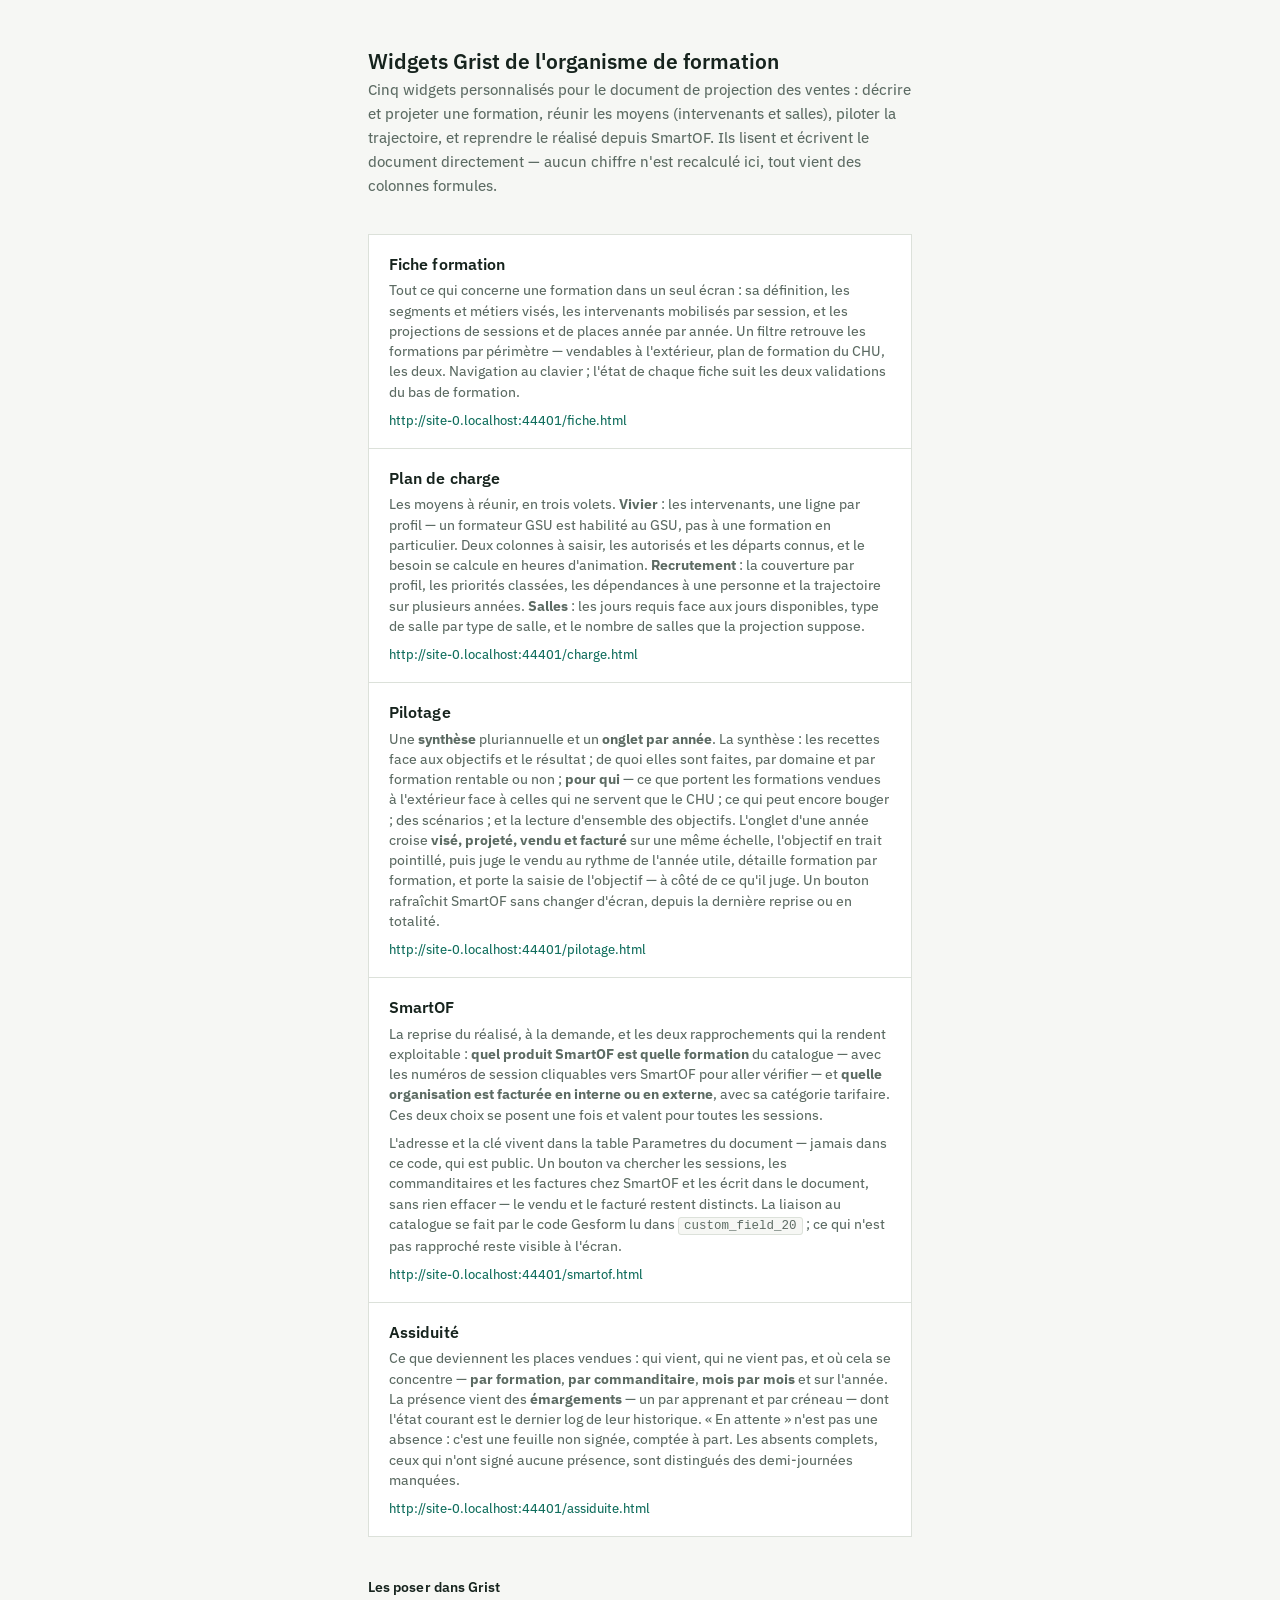
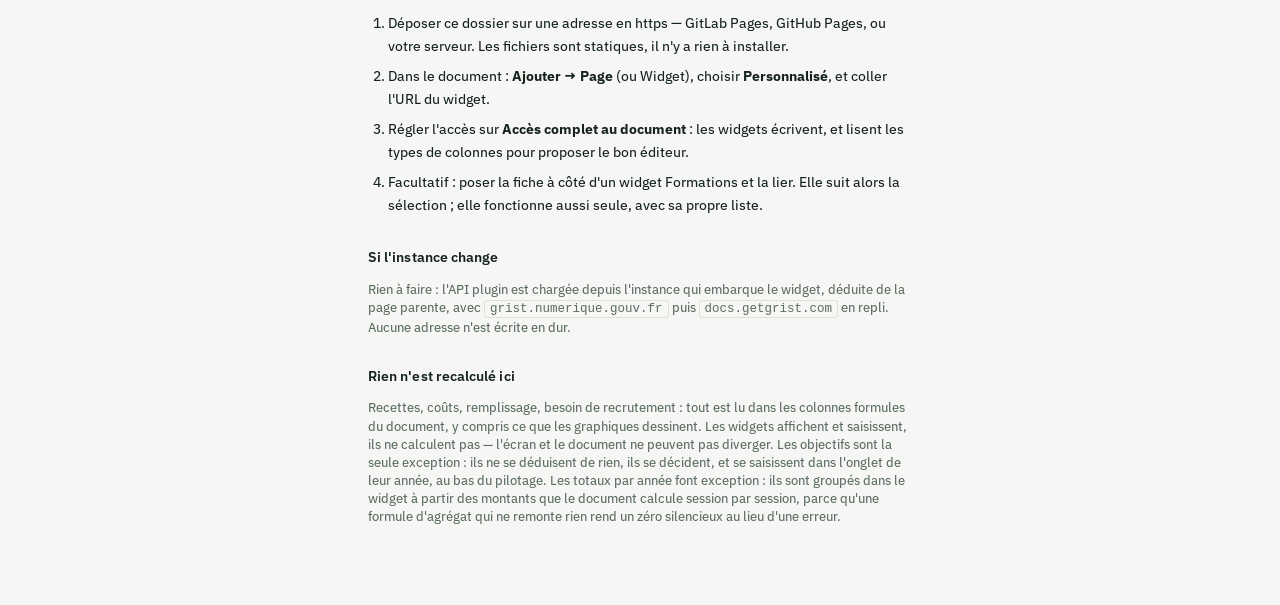
<file: index.html>
<!doctype html>
<html lang="fr">
<head>
<meta charset="utf-8">
<meta name="viewport" content="width=device-width, initial-scale=1">
<title>Widgets Grist — organisme de formation du CHU</title>
<link rel="preconnect" href="https://fonts.googleapis.com">
<link rel="preconnect" href="https://fonts.gstatic.com" crossorigin>
<link href="https://fonts.googleapis.com/css2?family=IBM+Plex+Sans:wght@400;450;500;600&display=swap" rel="stylesheet">
<link rel="stylesheet" href="commun.css?v=47">
<style>
  body { overflow-y: auto; }
  .enveloppe { max-width: 74ch; margin: 0 auto; padding: 48px 24px 72px; }
  .intro { font-size: 15px; line-height: 1.6; color: var(--sourd); margin-bottom: 36px; }
  .liste { display: grid; gap: 1px; background: var(--trait);
    border: 1px solid var(--trait); margin-bottom: 40px; }
  .carte { display: block; padding: 18px 20px; background: var(--surface);
    text-decoration: none; color: inherit; }
  .carte:hover { background: var(--papier); }
  .carte:focus-visible { outline: none; box-shadow: inset var(--ombre-focus); }
  .carte h2 { margin: 0 0 4px; font-size: 16px; }
  .carte p { margin: 0 0 8px; font-size: 13.5px; color: var(--sourd); line-height: 1.5; }
  .url { font-size: 12.5px; color: var(--fait); overflow-wrap: anywhere; }
  ol.etapes { padding-left: 20px; line-height: 1.65; }
  ol.etapes li { margin-bottom: 7px; }
  code { padding: 1px 5px; font-size: 12.5px; background: var(--papier);
    border: 1px solid var(--trait); border-radius: 3px; }
</style>
</head>
<body>
<div class="enveloppe">
  <h1>Widgets Grist de l'organisme de formation</h1>
  <p class="intro">Cinq widgets personnalisés pour le document de projection des ventes :
    décrire et projeter une formation, réunir les moyens (intervenants et salles), piloter la
    trajectoire, et reprendre le réalisé depuis SmartOF. Ils lisent
    et écrivent le document directement — aucun chiffre n'est recalculé ici, tout vient des
    colonnes formules.</p>

  <div class="liste">
    <a class="carte" href="fiche.html">
      <h2>Fiche formation</h2>
      <p>Tout ce qui concerne une formation dans un seul écran : sa définition, les segments
        et métiers visés, les intervenants mobilisés par session, et les projections de
        sessions et de places année par année. Un filtre retrouve les formations par périmètre —
        vendables à l'extérieur, plan de formation du CHU, les deux. Navigation au clavier ;
        l'état de chaque fiche suit les deux validations du bas de formation.</p>
      <span class="url" data-url="fiche.html"></span>
    </a>
    <a class="carte" href="charge.html">
      <h2>Plan de charge</h2>
      <p>Les moyens à réunir, en trois volets. <strong>Vivier</strong> : les intervenants, une
        ligne par profil — un formateur GSU est habilité au GSU, pas à une formation en
        particulier. Deux colonnes à saisir, les autorisés et les départs connus, et le besoin
        se calcule en heures d'animation. <strong>Recrutement</strong> : la couverture par
        profil, les priorités classées, les dépendances à une personne et la trajectoire sur
        plusieurs années. <strong>Salles</strong> : les jours requis face aux jours disponibles,
        type de salle par type de salle, et le nombre de salles que la projection suppose.</p>
      <span class="url" data-url="charge.html"></span>
    </a>
    <a class="carte" href="pilotage.html">
      <h2>Pilotage</h2>
      <p>Une <strong>synthèse</strong> pluriannuelle et un <strong>onglet par année</strong>.
        La synthèse : les recettes face aux objectifs et le résultat ; de quoi elles sont
        faites, par domaine et par formation rentable ou non ; <strong>pour qui</strong> — ce
        que portent les formations vendues à l'extérieur face à celles qui ne servent que le
        CHU ; ce qui peut encore bouger ; des scénarios ; et la lecture d'ensemble des
        objectifs. L'onglet d'une année croise <strong>visé, projeté, vendu et facturé</strong>
        sur une même échelle, l'objectif en trait pointillé, puis juge le vendu au rythme de
        l'année utile, détaille formation par formation, et porte la saisie de l'objectif —
        à côté de ce qu'il juge. Un bouton rafraîchit SmartOF sans changer d'écran, depuis la
        dernière reprise ou en totalité.</p>
      <span class="url" data-url="pilotage.html"></span>
    </a>
    <a class="carte" href="smartof.html">
      <h2>SmartOF</h2>
      <p>La reprise du réalisé, à la demande, et les deux rapprochements qui la rendent
        exploitable : <strong>quel produit SmartOF est quelle formation</strong> du catalogue
        — avec les numéros de session cliquables vers SmartOF pour aller vérifier — et
        <strong>quelle organisation est facturée en interne ou en externe</strong>, avec sa
        catégorie tarifaire. Ces deux choix se posent une fois et valent pour toutes les
        sessions.</p>
      <p> L'adresse et la clé vivent dans la table
        Parametres du document — jamais dans ce code, qui est public. Un bouton va chercher
        les sessions, les commanditaires et les factures chez SmartOF et les écrit dans le
        document, sans rien effacer — le vendu et le facturé restent distincts. La liaison au catalogue se fait par le code Gesform lu dans
        <code>custom_field_20</code> ; ce qui n'est pas rapproché reste visible à l'écran.</p>
      <span class="url" data-url="smartof.html"></span>
    </a>
    <a class="carte" href="assiduite.html">
      <h2>Assiduité</h2>
      <p>Ce que deviennent les places vendues : qui vient, qui ne vient pas, et où cela se
        concentre — <strong>par formation</strong>, <strong>par commanditaire</strong>,
        <strong>mois par mois</strong> et sur l'année. La présence vient des
        <strong>émargements</strong> — un par apprenant et par créneau — dont l'état courant
        est le dernier log de leur historique. « En attente » n'est pas une absence : c'est une
        feuille non signée, comptée à part. Les absents complets, ceux qui n'ont signé aucune
        présence, sont distingués des demi-journées manquées.</p>
      <span class="url" data-url="assiduite.html"></span>
    </a>
  </div>

  <h2>Les poser dans Grist</h2>
  <ol class="etapes">
    <li>Déposer ce dossier sur une adresse en https — GitLab Pages, GitHub Pages, ou votre
      serveur. Les fichiers sont statiques, il n'y a rien à installer.</li>
    <li>Dans le document : <strong>Ajouter → Page</strong> (ou Widget), choisir
      <strong>Personnalisé</strong>, et coller l'URL du widget.</li>
    <li>Régler l'accès sur <strong>Accès complet au document</strong> : les widgets écrivent,
      et lisent les types de colonnes pour proposer le bon éditeur.</li>
    <li>Facultatif : poser la fiche à côté d'un widget Formations et la lier. Elle suit alors
      la sélection ; elle fonctionne aussi seule, avec sa propre liste.</li>
  </ol>

  <h2>Si l'instance change</h2>
  <p class="note">Rien à faire : l'API plugin est chargée depuis l'instance qui embarque le
    widget, déduite de la page parente, avec <code>grist.numerique.gouv.fr</code> puis
    <code>docs.getgrist.com</code> en repli. Aucune adresse n'est écrite en dur.</p>

  <h2>Rien n'est recalculé ici</h2>
  <p class="note">Recettes, coûts, remplissage, besoin de recrutement : tout est lu dans les
    colonnes formules du document, y compris ce que les graphiques dessinent. Les widgets
    affichent et saisissent, ils ne calculent pas — l'écran et le document ne peuvent pas
    diverger. Les objectifs sont la seule exception : ils ne se déduisent de rien, ils se
    décident, et se saisissent dans l'onglet de leur année, au bas du pilotage. Les totaux
    par année font exception : ils sont groupés dans le widget à partir des montants que le
    document calcule session par session, parce qu'une formule d'agrégat qui ne remonte rien
    rend un zéro silencieux au lieu d'une erreur.</p>
</div>
<script>
  /* l'URL à coller dans Grist, celle du widget tel qu'il est servi ici */
  Array.prototype.forEach.call(document.querySelectorAll('.url'), function (el) {
    el.textContent = new URL(el.dataset.url, location.href).href;
  });
</script>
</body>
</html>
</file>
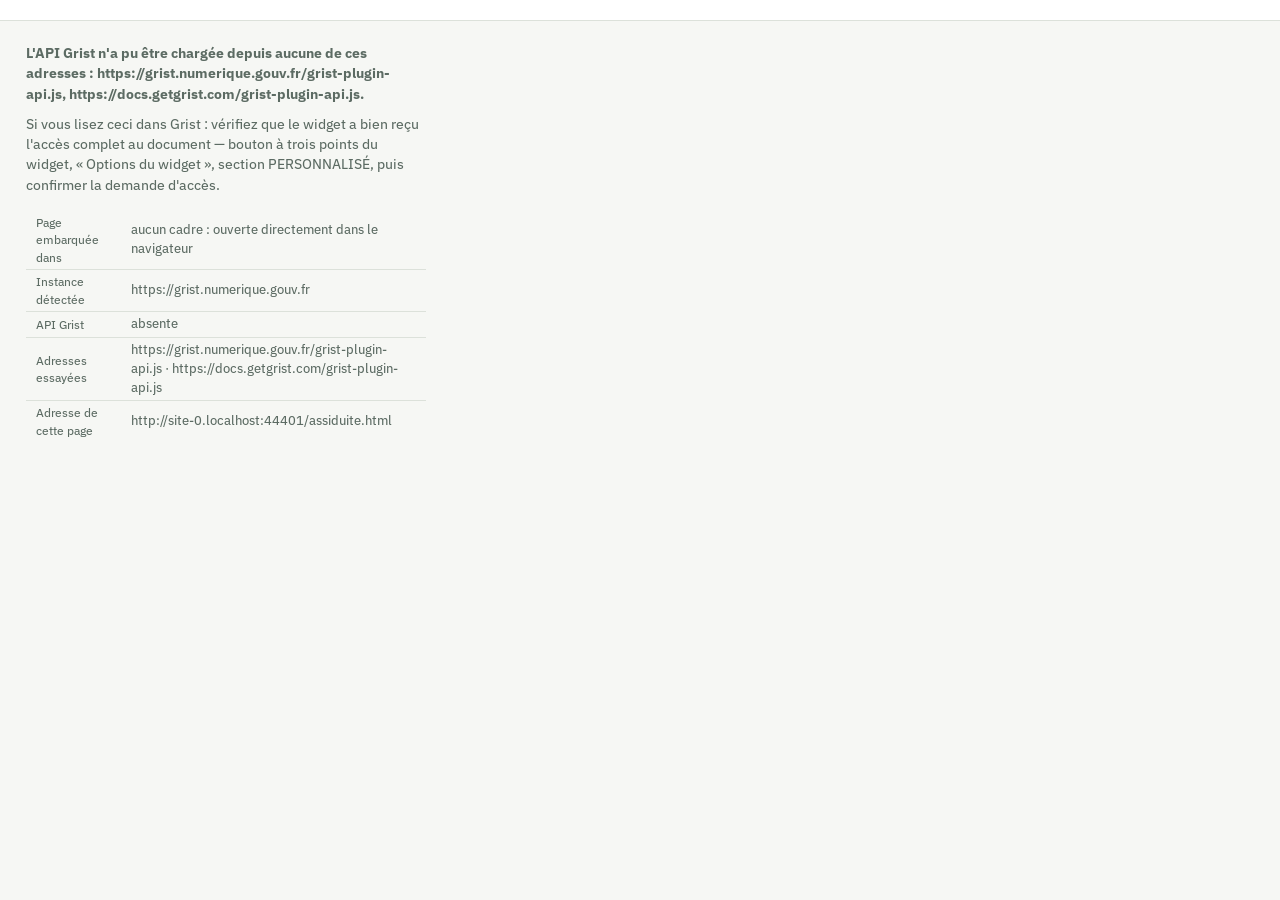
<file: assiduite.html>
<!doctype html>
<html lang="fr">
<head>
<meta charset="utf-8">
<meta name="viewport" content="width=device-width, initial-scale=1">
<title>Assiduité — présences et absences</title>
<link rel="preconnect" href="https://fonts.googleapis.com">
<link rel="preconnect" href="https://fonts.gstatic.com" crossorigin>
<link href="https://fonts.googleapis.com/css2?family=IBM+Plex+Sans:wght@400;450;500;600&display=swap" rel="stylesheet">
<link rel="stylesheet" href="commun.css?v=47">
<style>
  /* propre à l'assiduité : le classement du vocabulaire BPF */
  .vocabulaire { display: grid; gap: 1px; background: var(--trait);
    border: 1px solid var(--trait); margin-top: 12px; }
  .vocabulaire .mot { display: flex; align-items: center; gap: 12px;
    padding: 9px 12px; background: var(--surface); font-size: 13.5px; }
  .vocabulaire .mot .nom { flex: 1 1 auto; font-weight: 500; }
  .vocabulaire .mot .cpt { color: var(--sourd); font-variant-numeric: tabular-nums; }
  .vocabulaire .mot label { display: flex; align-items: center; gap: 6px;
    white-space: nowrap; color: var(--sourd); cursor: pointer; }
  .vocabulaire .mot input { accent-color: var(--alerte); }
</style>
</head>
<body>
<div id="app" aria-busy="true">
  <div class="barre">
    <div class="onglets" id="onglets" role="tablist"></div>
    <div class="avance" id="avance"></div>
  </div>
  <div class="corps">
    <div class="page" id="page"><p class="vide">Chargement du document…</p></div>
  </div>
</div>
<div class="etat-sauve" id="sauve" role="status" aria-live="polite"></div>

<script src="commun.js?v=47"></script>
<script src="graphes.js?v=47"></script>
<script>
/* =========================================================================
   Assiduité — qui vient, qui ne vient pas.

   Une question différente de celle du pilotage : non pas « combien a-t-on
   vendu » mais « combien de places vendues ont été occupées ». Elle a ses
   propres regroupements — par formation, par commanditaire, par mois — et
   mérite son écran plutôt qu'une section de plus dans un tableau de bord
   déjà long.

   LA MESURE VIENT DES ÉMARGEMENTS, ET DE RIEN D'AUTRE

   Premier essai, à côté de la plaque : j'avais bâti l'absence sur
   `metaBPF.status` et sur `tempsPresent`. Sur le document réel, le premier
   vaut « F.1.a - Salarié » — c'est la catégorie de financement BPF, pas une
   présence — et le second vaut zéro partout. Deux champs lus pour ce qu'ils
   n'étaient pas.

   La présence se lit dans les ÉMARGEMENTS : un par apprenant et par créneau,
   dont l'état courant est « Présent », « Absent » ou « En attente ». Le
   moteur de reprise les compte par inscription et pose les totaux sur le
   suivi ; ici on ne fait que les additionner.

   « En attente » n'est pas une absence : c'est une feuille non signée. Les
   confondre gonflerait l'absentéisme de tout ce qui n'a pas encore été
   émargé — le taux se calcule donc sur les créneaux tranchés, et le reste
   est affiché à part.

   Rien n'est recalculé depuis la grille tarifaire ou les formules du
   document : on groupe des valeurs que SmartOF a remontées et que le
   document stocke.
   ========================================================================= */
'use strict';

var VERSION = 'v47';
var TABLES = ['Formations', 'Annees', 'Parametres', 'SmartOF_suivis',
  'SmartOF_sessions', 'SmartOF_commanditaires', 'Organisations_clientes'];

/* UN ABANDON EST UN ABANDON, PAS UN STATUT NON VIDE
   `abandonInfo.status` vaut « Actif » pour une inscription normale. Mon code
   comptait tout statut non vide comme un abandon : huit mille inscrits, huit
   mille abandons. C'est la troisième fois que la même erreur se présente —
   `!!archive` sur les factures, `!!s.archive` sur les sessions, et ici. Une
   chaîne non vide n'est pas un oui. */
var MOTS_ABANDON = ['abandon', 'abandonne', 'abandonnee', 'abandons',
  'rupture', 'interrompu', 'interrompue'];
function estAbandon(v) {
  var t = sansAccent(v);
  if (!t) return false;
  return MOTS_ABANDON.indexOf(t) >= 0;
}

var vue = 'toutes';          /* 'toutes', ou l'identifiant d'une année */

/* ------------------------------------------------- résolution tolérante --- */
/* Les mêmes précautions que dans le pilotage : un document monté à la main
   nomme ses colonnes comme il veut, et une table peut différer par la casse. */
function sansAccent(t) {
  return String(t === null || t === undefined ? '' : t)
    .normalize('NFD').replace(/[̀-ͯ]/g, '')
    .toLowerCase().replace(/[^a-z0-9]/g, '');
}
function tableProche(attendu) {
  var connues = Object.keys(OF.doc.colonnes || {});
  if (connues.indexOf(attendu) >= 0) return attendu;
  var bas = attendu.toLowerCase();
  return connues.filter(function (t) { return t.toLowerCase() === bas; })[0] || null;
}
function colonneExiste(table, col) {
  var meta = (OF.doc.colonnes || {})[table];
  if (!meta) return false;
  if (Object.keys(meta).length) return !!meta[col];
  var l = OF.table(table)[0];
  return !!(l && col in l);
}
var COLS_NOM_ORG = ['organisation', 'nom', 'intitule', 'libelle', 'raison_sociale'];
function colonneLibelleOrg(T) {
  if (!T) return null;
  var meta = (OF.doc.colonnes || {})[T] || {};
  for (var i = 0; i < COLS_NOM_ORG.length; i++) {
    if (meta[COLS_NOM_ORG[i]]) return COLS_NOM_ORG[i];
  }
  var l = OF.table(T)[0];
  if (l) {
    for (var k = 0; k < COLS_NOM_ORG.length; k++) {
      if (COLS_NOM_ORG[k] in l) return COLS_NOM_ORG[k];
    }
  }
  return null;
}

function nombre(v) { return typeof v === 'number' && isFinite(v) ? v : 0; }

/* Un pourcentage à la française : la virgule décimale, et une seule
   décimale — au-delà, on donnerait une précision que l'effectif n'a pas. */
function pct(x) {
  if (x === null || x === undefined) return '—';
  return String(Math.round(x * 1000) / 10).replace('.', ',') + ' %';
}

/* ------------------------------------------------------------ la lecture --- */
/* Un suivi d'apprenant enrichi de ce qu'il faut pour le ranger : son année,
   son mois, sa formation, son organisation. Tout vient du document. */
var LECTURE = null;

function disponible() {
  var T = tableProche('SmartOF_suivis');
  return !!(T && OF.table(T).length);
}

function lire() {
  if (LECTURE) return LECTURE;
  var Tsu = tableProche('SmartOF_suivis');
  var Tse = tableProche('SmartOF_sessions');
  var Tc = tableProche('SmartOF_commanditaires');
  var To = tableProche('Organisations_clientes');

  var parFormation = OF.parId(OF.table('Formations'));
  var sessions = {};
  if (Tse) OF.table(Tse).forEach(function (x) { sessions[OF.texte(x.uid)] = x; });

  var entrepriseDe = {}, nomCommanditaire = {};
  if (Tc) {
    OF.table(Tc).forEach(function (c) {
      entrepriseDe[OF.texte(c.uid)] = OF.texte(c.entreprise_uid);
      nomCommanditaire[OF.texte(c.uid)] = OF.texte(c.entreprise_nom);
    });
  }
  var nomOrg = {};
  if (To) {
    var colNom = colonneLibelleOrg(To);
    OF.table(To).forEach(function (o) {
      var u = OF.texte(o.entreprise_uid);
      if (u && colNom) nomOrg[u] = OF.texte(o[colNom]);
    });
  }

  var lignes = [], statuts = {}, abandons = {}, sansSession = 0;

  OF.table(Tsu).forEach(function (su) {
    var sess = sessions[OF.texte(su.session_uid)];
    /* Les deux vocabulaires rencontrés, montrés pour ce qu'ils sont : une
       catégorie de financement d'un côté, un état d'inscription de l'autre. */
    var statut = OF.texte(su.bpf_statut).trim() || '(non renseignée)';
    statuts[statut] = (statuts[statut] || 0) + 1;
    var aband = OF.texte(su.abandon_statut).trim() || '(non renseigné)';
    abandons[aband] = (abandons[aband] || 0) + 1;

    if (!sess) { sansSession++; return; }
    var date = OF.texte(sess.date_debut);
    var mois = /^(\d{4})-(\d{2})/.exec(date);
    var f = sess.formation ? parFormation[sess.formation] : null;
    var ent = entrepriseDe[OF.texte(su.commanditaire_uid)] || '';

    lignes.push({
      annee: sess.annee || 0,
      mois: mois ? +mois[2] : 0,
      formation: sess.formation || 0,
      nomFormation: f ? (OF.texte(f.intitule) || 'formation ' + f.id)
        : (OF.texte(sess.produit_nom) || 'Formation non rapprochée'),
      entreprise: ent,
      nomEntreprise: nomOrg[ent] || nomCommanditaire[OF.texte(su.commanditaire_uid)]
        || (ent ? 'Organisation ' + ent.slice(0, 8) + '…' : 'Sans commanditaire'),
      categorieBPF: statut,
      creneaux: nombre(su.creneaux),
      presences: nombre(su.presences),
      absences: nombre(su.absences),
      enAttente: nombre(su.en_attente),
      abandon: estAbandon(su.abandon_statut),
    });
  });

  LECTURE = { lignes: lignes, statuts: statuts, abandons: abandons,
    sansSession: sansSession,
    emarges: lignes.some(function (l) { return l.creneaux; }) };
  return LECTURE;
}

function lignesDeLaVue() {
  var tout = lire().lignes;
  if (vue === 'toutes') return tout;
  var id = +vue;
  return tout.filter(function (l) { return l.annee === id; });
}

/* Le cumul d'un paquet de suivis. Le taux se calcule sur les créneaux
   TRANCHÉS — présents plus absents — et non sur tous les créneaux : une
   feuille non signée ne dit rien, ni dans un sens ni dans l'autre. */
function cumul(lignes) {
  var c = { inscrits: 0, abandons: 0, creneaux: 0, presences: 0, absences: 0,
    enAttente: 0, inscritsEmarges: 0, inscritsAbsentsTotal: 0 };
  lignes.forEach(function (l) {
    c.inscrits++;
    if (l.abandon) c.abandons++;
    c.creneaux += l.creneaux;
    c.presences += l.presences;
    c.absences += l.absences;
    c.enAttente += l.enAttente;
    if (l.creneaux) {
      c.inscritsEmarges++;
      /* un inscrit qui n'a signé aucune présence : l'absence complète, celle
         qui coûte une place pour rien */
      if (l.presences === 0 && l.absences > 0) c.inscritsAbsentsTotal++;
    }
  });
  c.tranches = c.presences + c.absences;
  c.tauxPresence = c.tranches ? c.presences / c.tranches : null;
  c.tauxAbsence = c.tranches ? c.absences / c.tranches : null;
  c.tauxAbsenceTotale = c.inscritsEmarges
    ? c.inscritsAbsentsTotal / c.inscritsEmarges : null;
  return c;
}

/* ============================================================== l'écran === */
function rendre() {
  G.oublier();
  LECTURE = null;
  rendreOnglets();
  var page = OF.$('page');
  page.innerHTML = '';

  if (!disponible()) { page.appendChild(absent()); G.redessiner(); rendreAvance(); return; }

  page.appendChild(enTete());
  page.appendChild(tuiles());
  vocabulaire(page);
  parMois(page);
  parGroupe(page, 'formation', 'Par formation',
    'Où l\'absentéisme se concentre : une formation dont la moitié des inscrits ne vient '
    + 'pas n\'a pas le même problème qu\'une formation qui fait le plein.');
  parGroupe(page, 'entreprise', 'Par commanditaire',
    'Quel établissement inscrit des gens qui ne viennent pas. C\'est la conversation à '
    + 'avoir avec lui, pas avec le formateur.');
  notes(page);

  G.redessiner();
  rendreAvance();
}

function rendreOnglets() {
  var zone = OF.$('onglets');
  var annees = OF.anneesTriees();
  var vues = [{ cle: 'toutes', nom: 'Toutes les années' }].concat(annees.map(function (a) {
    return { cle: String(a.id), nom: String(a.annee) };
  }));
  var ids = vues.map(function (v) { return v.cle; }).join(',');
  if (zone.dataset.ids !== ids) {
    zone.dataset.ids = ids;
    zone.innerHTML = '';
    vues.forEach(function (v) {
      var b = document.createElement('button');
      b.type = 'button';
      b.className = 'onglet';
      b.setAttribute('role', 'tab');
      b.textContent = v.nom;
      b.dataset.vue = v.cle;
      b.addEventListener('click', function () { vue = v.cle; rendre(); });
      zone.appendChild(b);
    });
  }
  Array.prototype.forEach.call(zone.querySelectorAll('.onglet'), function (b) {
    var actif = b.dataset.vue === vue;
    b.setAttribute('aria-selected', actif ? 'true' : 'false');
    b.classList.toggle('actif', actif);
  });
}

function rendreAvance() {
  var z = OF.$('avance');
  if (!z) return;
  var c = cumul(lignesDeLaVue());
  z.innerHTML = '';
  var dire = function (t, v) {
    var s = document.createElement('span');
    s.className = 'mesure';
    s.innerHTML = OF.echappe(t) + ' <b>' + OF.echappe(v) + '</b>';
    z.appendChild(s);
  };
  dire('Inscrits', OF.ent(c.inscrits));
  if (c.tauxPresence !== null) dire('Présence', pct(c.tauxPresence));
  if (c.abandons) dire('Abandons', OF.ent(c.abandons));
  var v = document.createElement('span');
  v.className = 'version';
  v.textContent = VERSION;
  z.appendChild(v);
}

function absent() {
  var d = document.createElement('div');
  var h = document.createElement('h1');
  h.textContent = 'Assiduité';
  d.appendChild(h);
  var p = document.createElement('p');
  p.className = 'alerte-bloc';
  p.innerHTML = 'La table <code>SmartOF_suivis</code> est vide ou absente : il n\'y a pas '
    + 'encore de suivi d\'apprenant dans le document.';
  d.appendChild(p);
  var q = document.createElement('p');
  q.className = 'note';
  q.innerHTML = 'Elle se remplit depuis le widget <b>SmartOF</b> : le bouton « créer les '
    + 'colonnes » pose la table, puis un <b>rafraîchissement</b> va chercher les suivis et '
    + 'leurs émargements. Si la collection n\'est pas ouverte sur votre instance, le bilan '
    + 'de la reprise le dira — le reste des ventes est repris quand même.';
  d.appendChild(q);
  return d;
}

function enTete() {
  var d = document.createElement('div');
  var h = document.createElement('h1');
  var a = vue === 'toutes' ? null : OF.parId(OF.table('Annees'))[+vue];
  h.textContent = a ? 'Assiduité ' + a.annee : 'Assiduité, toutes années';
  d.appendChild(h);
  var p = document.createElement('p');
  p.className = 'sous';
  p.textContent = 'Ce que deviennent les places vendues : qui vient, qui ne vient pas, '
    + 'et où cela se concentre.';
  d.appendChild(p);
  return d;
}

function tuiles() {
  var c = cumul(lignesDeLaVue());
  var t = document.createElement('div');
  t.className = 'tuiles';
  var poser = function (lib, val, ctx, cls) {
    var d = document.createElement('div');
    d.className = 'tuile';
    d.innerHTML = '<div class="tuile-lib">' + OF.echappe(lib) + '</div>'
      + '<div class="tuile-val' + (cls ? ' ' + cls : '') + '">' + OF.echappe(val) + '</div>'
      + '<div class="tuile-ctx">' + OF.echappe(ctx) + '</div>';
    t.appendChild(d);
  };

  /* Une vue vide ne se commente pas comme une vue pleine : dire « aucun
     émargement » devant zéro inscrit enverrait chercher une panne là où il
     n'y a simplement rien. */
  var rien = !c.inscrits;
  poser('Inscrits', OF.ent(c.inscrits),
    rien ? 'aucun suivi sur cette période' : 'suivis d\'apprenants repris');

  if (rien) {
    poser('Présence', '—', 'rien à mesurer');
    poser('Absences', '—', 'rien à mesurer');
    poser('Abandons', '—', 'rien à mesurer');
    return t;
  }

  if (c.tauxPresence !== null) {
    poser('Présence', pct(c.tauxPresence),
      OF.ent(c.presences) + ' créneaux présents sur ' + OF.ent(c.tranches) + ' tranchés',
      c.tauxPresence < 0.9 ? 'negatif' : '');
    poser('Absences', OF.ent(c.absences), pct(c.tauxAbsence) + ' des créneaux tranchés',
      c.absences ? 'negatif' : '');
    poser('Absents complets', OF.ent(c.inscritsAbsentsTotal),
      c.tauxAbsenceTotale !== null
        ? pct(c.tauxAbsenceTotale) + ' des inscrits émargés — une place pour rien'
        : 'inscrits n\'ayant signé aucune présence',
      c.inscritsAbsentsTotal ? 'negatif' : '');
  } else {
    poser('Présence', '—', 'aucun émargement repris');
    poser('Absences', '—', 'aucun émargement repris');
    poser('Absents complets', '—', 'aucun émargement repris');
  }

  poser('Abandons', OF.ent(c.abandons),
    c.abandons ? 'signalés par SmartOF' : 'aucun signalé', c.abandons ? 'negatif' : '');

  if (c.enAttente) {
    poser('En attente', OF.ent(c.enAttente),
      'créneaux non émargés, hors du calcul');
  }
  return t;
}

/* ------------------------------------------------------- le vocabulaire --- */
/* CE QUE LES DEUX COLONNES DE STATUT CONTIENNENT VRAIMENT
   Je les avais prises l'une pour l'autre : `metaBPF.status` pour une
   présence alors que c'est la catégorie de financement BPF, et
   `abandonInfo.status` pour un drapeau alors que « Actif » y est la valeur
   normale. Plutôt que de corriger en silence, on affiche ce que le document
   contient : c'est ce qui aurait évité l'erreur, et c'est ce qui permet de
   la vérifier. */
function vocabulaire(zone) {
  var L = lire();
  var det = document.createElement('details');
  det.className = 'chiffres';
  var som = document.createElement('summary');
  som.textContent = 'Ce que contiennent les colonnes de statut';
  det.appendChild(som);

  var p = document.createElement('p');
  p.className = 'note';
  p.innerHTML = 'Aucune de ces deux colonnes ne dit la présence — elle vient des '
    + '<b>émargements</b>. <code>Statut BPF</code> est la catégorie de financement '
    + '(salarié, demandeur d\'emploi…) et <code>Abandon</code> vaut « Actif » tant que '
    + 'l\'inscription suit son cours.';
  det.appendChild(p);

  var table = function (titre, dict, estAband) {
    var mots = Object.keys(dict).sort(function (a, b) { return dict[b] - dict[a]; });
    if (!mots.length) return;
    var t = document.createElement('table');
    t.className = 'matrice';
    t.style.marginTop = '12px';
    t.innerHTML = '<thead><tr><th class="gauche">' + OF.echappe(titre) + '</th>'
      + '<th class="calcule">Inscrits</th>'
      + (estAband ? '<th class="gauche">Lu comme</th>' : '') + '</tr></thead>';
    var corps = document.createElement('tbody');
    mots.forEach(function (m) {
      var tr = document.createElement('tr');
      var td = document.createElement('td');
      td.className = 'gauche libelle';
      td.textContent = m;
      tr.appendChild(td);
      var tn = document.createElement('td');
      tn.className = 'calcul calcule';
      tn.textContent = OF.ent(dict[m]);
      tr.appendChild(tn);
      if (estAband) {
        var tl = document.createElement('td');
        tl.className = 'gauche';
        tl.innerHTML = estAbandon(m)
          ? '<span class="negatif">un abandon</span>' : 'une inscription qui suit son cours';
        tr.appendChild(tl);
      }
      corps.appendChild(tr);
    });
    t.appendChild(corps);
    det.appendChild(defilant(t));
  };
  table('Catégorie BPF', L.statuts, false);
  table('État de l\'inscription', L.abandons, true);

  var q = document.createElement('p');
  q.className = 'aide';
  q.textContent = 'Si un état est lu du mauvais côté, dites-le : la liste des mots tenus '
    + 'pour un abandon est une ligne de code, et c\'est votre vocabulaire qui fait foi.';
  det.appendChild(q);
  zone.appendChild(det);
}

/* ------------------------------------------------------------- par mois --- */
var MOIS = ['janv.', 'févr.', 'mars', 'avril', 'mai', 'juin',
  'juil.', 'août', 'sept.', 'oct.', 'nov.', 'déc.'];

function parMois(zone) {
  var lignes = lignesDeLaVue().filter(function (l) { return l.mois; });
  if (!lignes.length) return;

  var par = {};
  for (var m = 1; m <= 12; m++) par[m] = [];
  lignes.forEach(function (l) { par[l.mois].push(l); });
  var cumuls = [];
  for (var k = 1; k <= 12; k++) cumuls.push({ mois: k, c: cumul(par[k]) });

  zone.appendChild(section('Mois par mois',
    'Les creux de l\'été ne se lisent pas comme un problème d\'assiduité : c\'est '
    + 'l\'activité qui s\'arrête. Le nombre d\'inscrits est donc donné à côté du taux.'));

  var mesure = cumuls.some(function (x) { return x.c.tauxPresence !== null; })
    ? 'presence' : null;

  if (mesure) {
    var titre2 = 'Taux de présence, par mois';
    G.figure(zone, {
      titre: titre2,
      sous: 'Créneaux signés présents, rapportés aux créneaux tranchés. Un mois sans '
        + 'émargement n\'a pas de taux : le trait s\'interrompt plutôt que de retomber '
        + 'à zéro.',
      haut: 210,
      chiffres: G.chiffres('Les chiffres',
        ['Mois', 'Inscrits', 'Créneaux tranchés', 'Présence', 'Absences', 'Abandons'],
        cumuls.map(function (x) {
          return [MOIS[x.mois - 1], OF.ent(x.c.inscrits), OF.ent(x.c.tranches),
            pct(x.c.tauxPresence), OF.ent(x.c.absences), OF.ent(x.c.abandons)];
        })),
      dessin: function (larg, haut) {
        return G.ligne({
          larg: larg, haut: haut,
          valeurs: cumuls.map(function (x) {
            var v = x.c.tauxPresence;
            return {
              libelle: MOIS[x.mois - 1],
              valeur: v === null ? null : Math.round(v * 1000) / 10,
              bulle: '<b>' + MOIS[x.mois - 1] + '</b><span class="second">'
                + OF.plur(x.c.inscrits, 'inscrit') + '</span>'
                + (v === null ? '<span class="second">aucun créneau émargé</span>'
                  : '<span class="second">présence ' + pct(v) + ' · '
                    + OF.plur(x.c.absences, 'absence') + '</span>')
            };
          }),
          formatY: function (n) { return n + ' %'; },
          unite: 'en %',
          description: titre2 + '.'
        });
      }
    });
  }

  /* Le volume, qui donne son poids au taux. */
  G.figure(zone, {
    titre: 'Inscrits par mois',
    sous: 'Un taux calculé sur trois inscrits ne vaut pas un taux calculé sur trois cents.',
    haut: 180,
    dessin: function (larg, haut) {
      return G.barres({
        larg: larg, haut: haut,
        valeurs: cumuls.map(function (x) {
          return { libelle: MOIS[x.mois - 1], valeur: x.c.inscrits,
            bulle: '<b>' + MOIS[x.mois - 1] + '</b><span class="second">'
              + OF.plur(x.c.inscrits, 'inscrit') + '</span>' };
        }),
        formatVal: OF.ent,
        description: 'Nombre d\'inscrits par mois.'
      });
    }
  });
}

/* --------------------------------------------- par formation / par client --- */
function parGroupe(zone, cle, titreSection, sous) {
  var lignes = lignesDeLaVue();
  if (!lignes.length) return;

  var par = {};
  lignes.forEach(function (l) {
    var k = String(l[cle] || '') + '|' + (cle === 'formation' ? l.nomFormation : l.nomEntreprise);
    (par[k] = par[k] || { nom: cle === 'formation' ? l.nomFormation : l.nomEntreprise,
      lignes: [] }).lignes.push(l);
  });
  var groupes = Object.keys(par).map(function (k) {
    var g = par[k];
    g.c = cumul(g.lignes);
    return g;
  });
  if (groupes.length < 2) return;

  var mesure = groupes.some(function (g) { return g.c.tauxPresence !== null; })
    ? 'presence' : null;

  /* Trier par ce qui fait mal : le plus absent d'abord quand on a un taux,
     le plus gros effectif sinon. Classer par ordre alphabétique obligerait
     à lire les vingt lignes pour trouver la seule qui compte. */
  groupes.sort(function (x, y) {
    if (mesure === 'presence') {
      var px = x.c.tauxPresence === null ? 2 : x.c.tauxPresence;
      var py = y.c.tauxPresence === null ? 2 : y.c.tauxPresence;
      if (px !== py) return px - py;
    }
    return y.c.inscrits - x.c.inscrits;
  });

  zone.appendChild(section(titreSection, sous));

  var t = document.createElement('table');
  t.className = 'matrice';
  t.innerHTML = '<thead><tr><th class="gauche">'
    + (cle === 'formation' ? 'Formation' : 'Commanditaire') + '</th>'
    + '<th class="calcule">Inscrits</th>'
    + (mesure ? '<th>Créneaux tranchés</th><th>Présence</th><th>Absences</th>'
        + '<th>Absents complets</th>' : '')
    + '<th>Abandons</th></tr></thead>';
  var corps = document.createElement('tbody');
  var MAX = 40;
  groupes.slice(0, MAX).forEach(function (g) {
    var tr = document.createElement('tr');
    var td = document.createElement('td');
    td.className = 'gauche libelle';
    td.textContent = g.nom;
    tr.appendChild(td);

    var cellules = [[OF.ent(g.c.inscrits), 'calcul calcule']];
    if (mesure) {
      cellules.push([OF.ent(g.c.tranches), 'calcul']);
      cellules.push([pct(g.c.tauxPresence),
        'calcul' + (g.c.tauxPresence !== null && g.c.tauxPresence < 0.9 ? ' negatif' : '')]);
      cellules.push([OF.ent(g.c.absences), 'calcul' + (g.c.absences ? ' negatif' : '')]);
      cellules.push([OF.ent(g.c.inscritsAbsentsTotal),
        'calcul' + (g.c.inscritsAbsentsTotal ? ' negatif' : '')]);
    }
    cellules.push([OF.ent(g.c.abandons), 'calcul']);
    cellules.forEach(function (x) {
      var c = document.createElement('td');
      c.className = x[1];
      c.textContent = x[0];
      tr.appendChild(c);
    });
    corps.appendChild(tr);
  });
  t.appendChild(corps);
  zone.appendChild(defilant(t));

  if (groupes.length > MAX) {
    var p = document.createElement('p');
    p.className = 'note';
    p.textContent = 'Les ' + MAX + ' premières lignes sont affichées, triées par '
      + (mesure ? 'assiduité la plus faible' : 'effectif') + ' ; '
      + (groupes.length - MAX) + ' autres suivent.';
    zone.appendChild(p);
  }

  /* Le dessin ne redit pas le tableau : il montre d'un coup d'œil qui
     décroche, sur les dix premiers seulement — au-delà, des barres de deux
     pixels ne comparent plus rien. */
  if (mesure) {
    var dix = groupes.slice(0, 10).filter(function (g) {
      return g.c.tauxPresence !== null;
    });
    if (dix.length >= 2) {
      G.figure(zone, {
        titre: 'Présence la plus faible — '
          + (cle === 'formation' ? 'formations' : 'commanditaires'),
        sous: 'Les dix premiers du tableau ci-dessus.',
        dessin: function (larg) {
          return G.barresHorizontales({
            larg: larg,
            valeurs: dix.map(function (g) {
              var v = g.c.tauxPresence;
              return { libelle: g.nom, valeur: Math.round(v * 1000) / 10,
                bulle: '<b>' + OF.echappe(g.nom) + '</b><span class="second">'
                  + OF.plur(g.c.inscrits, 'inscrit') + ' · '
                  + OF.plur(g.c.tranches, 'créneau', 'créneaux') + ' tranchés</span>'
                  + '<span class="second">présence ' + pct(v) + ' · '
                  + OF.plur(g.c.absences, 'absence') + '</span>' };
            }),
            formatVal: function (n) { return n + ' %'; },
            description: 'Taux de présence des dix '
              + (cle === 'formation' ? 'formations' : 'commanditaires')
              + ' les moins assidus.'
          });
        }
      });
    }
  }
}

/* ------------------------------------------------------------ les restes --- */
function notes(zone) {
  var L = lire();
  if (L.sansSession) {
    var p = document.createElement('p');
    p.className = 'note';
    p.textContent = OF.plur(L.sansSession, 'suivi') + ' ne se rattache à aucune session '
      + 'reprise : ' + OF.accord(L.sansSession, 'il n\'entre', 'ils n\'entrent')
      + ' ni dans une année ni dans une formation. Une reprise complète depuis SmartOF '
      + 'ramène les sessions manquantes.';
    zone.appendChild(p);
  }
  if (!L.emarges) {
    var q = document.createElement('p');
    q.className = 'alerte-bloc';
    q.innerHTML = 'Aucun émargement n\'a encore été repris : sans eux, il n\'y a pas de '
      + 'présence à mesurer. Ils se reprennent depuis le widget <b>SmartOF</b> — ils n\'ont '
      + 'pas de filtre de date et se lisent session par session, donc une reprise complète '
      + 'les ramène tous, et une reprise incrémentale ramène ceux des sessions modifiées.';
    zone.appendChild(q);
  }
  var c = cumul(lignesDeLaVue());
  if (c.enAttente) {
    var a = document.createElement('p');
    a.className = 'note';
    a.textContent = OF.ent(c.enAttente) + ' créneaux sont « en attente » : la feuille '
      + 'n\'est pas signée. Ils ne comptent ni en présence ni en absence — les ranger '
      + 'd\'un côté ou de l\'autre fausserait le taux dans un sens ou dans l\'autre.';
    zone.appendChild(a);
  }
  var r = document.createElement('p');
  r.className = 'aide';
  r.textContent = 'Un inscrit est un suivi d\'apprenant, pas une place vendue : un '
    + 'commanditaire peut réserver dix places et n\'inscrire que huit personnes. L\'écart '
    + 'entre les deux se lit dans le pilotage, pas ici.';
  zone.appendChild(r);
}

/* --------------------------------------------------------------- outils --- */
function section(titre, sous) {
  var d = document.createElement('div');
  d.className = 'section-pilotage';
  var h = document.createElement('h2');
  h.textContent = titre;
  d.appendChild(h);
  if (sous) {
    var p = document.createElement('p');
    p.className = 'sous';
    p.textContent = sous;
    d.appendChild(p);
  }
  return d;
}
function defilant(el) {
  var d = document.createElement('div');
  d.className = 'defilant';
  d.appendChild(el);
  return d;
}

/* =========================================================== démarrage === */
function demarrer() {
  if (!OF.anneesTriees().length) { OF.echouer('Aucune année dans la table Annees.'); return; }
  rendre();
}

if (typeof window.TEST_SANS_DEMARRAGE === 'undefined') OF.initialiser(TABLES, demarrer);
window.__assiduite = {
  demarrer: function () { OF.initialiser(TABLES, demarrer); },
  rendre: rendre,
  lire: function () { return lire(); }
};
</script>
</body>
</html>
</file>
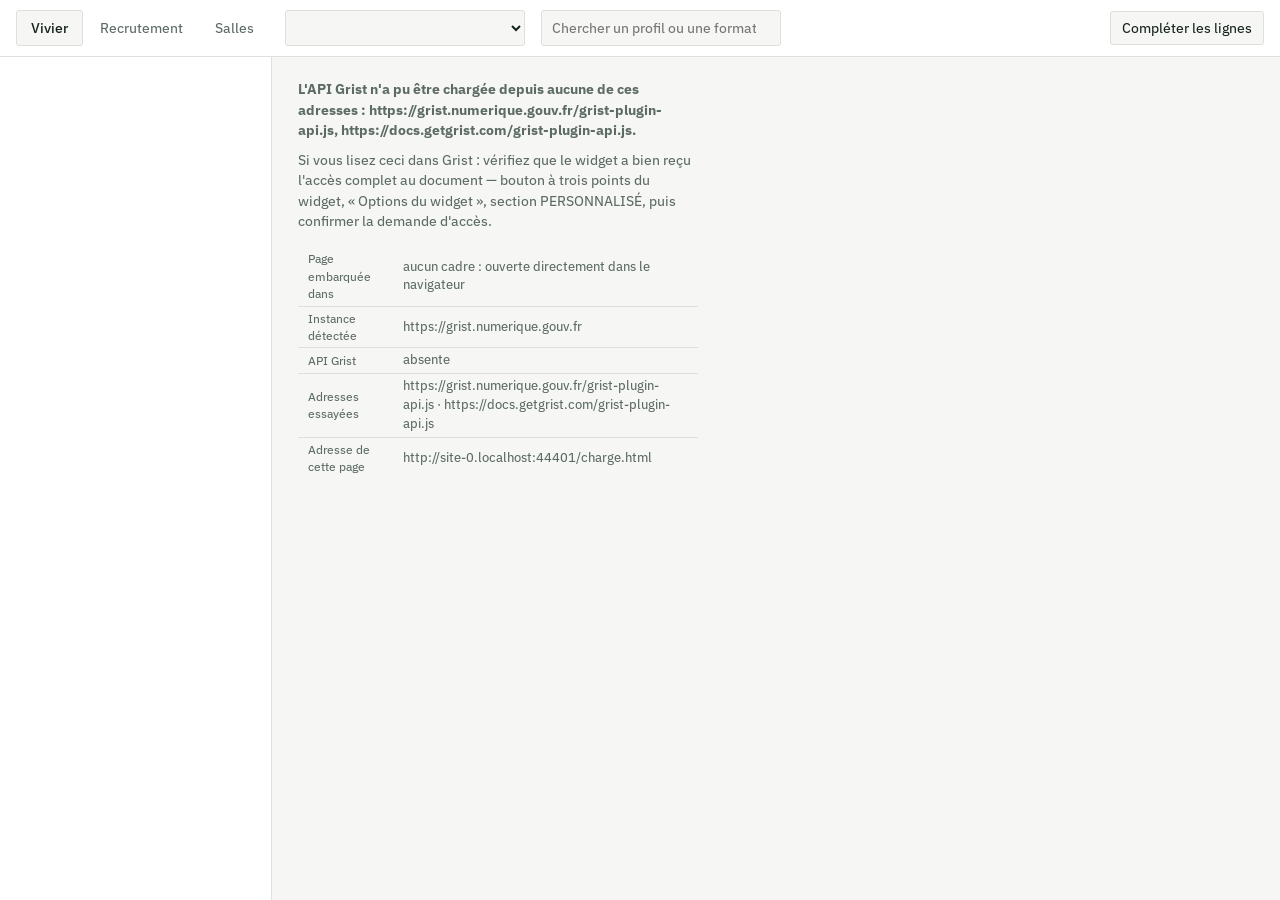
<file: charge.html>
<!doctype html>
<html lang="fr">
<head>
<meta charset="utf-8">
<meta name="viewport" content="width=device-width, initial-scale=1">
<title>Plan de charge — intervenants et salles</title>
<link rel="preconnect" href="https://fonts.googleapis.com">
<link rel="preconnect" href="https://fonts.gstatic.com" crossorigin>
<link href="https://fonts.googleapis.com/css2?family=IBM+Plex+Sans:wght@400;450;500;600&display=swap" rel="stylesheet">
<link rel="stylesheet" href="commun.css?v=47">
</head>
<body>
<div id="app" aria-busy="true">
  <div class="barre">
    <div class="onglets" role="tablist">
      <button class="onglet" id="t-vivier" role="tab" type="button" aria-selected="true">Vivier</button>
      <button class="onglet" id="t-recrutement" role="tab" type="button" aria-selected="false">Recrutement</button>
      <button class="onglet" id="t-salles" role="tab" type="button" aria-selected="false">Salles</button>
    </div>
    <select class="recherche" id="annee" aria-label="Année"></select>
    <input class="recherche" id="recherche" type="search" placeholder="Chercher un profil ou une formation"
           aria-label="Chercher" autocomplete="off">
    <div class="avance" id="avance"></div>
    <div class="nav">
      <button class="outil" id="amorcer" type="button"
              title="Créer les lignes manquantes d'après les intervenants décrits">Compléter les lignes</button>
    </div>
  </div>
  <div class="corps">
    <div class="rail" id="rail" role="list"></div>
    <div class="page" id="page"><p class="vide">Chargement du document…</p></div>
  </div>
</div>
<div class="etat-sauve" id="sauve" role="status" aria-live="polite"></div>

<script src="commun.js?v=47"></script>
<script src="graphes.js?v=47"></script>
<script>
/* =========================================================================
   Plan de charge — les ressources qu'il faut réunir pour tenir la projection.

   Trois vues. Le vivier d'intervenants, profil par profil, où l'on saisit.
   Le pilotage du recrutement, qui en tire les priorités — il était dans
   l'écran de pilotage, où il n'avait rien à faire : ce sont des charges,
   pas de la projection commerciale. Et l'occupation des salles, lue dans
   la table Salles que le document calcule déjà.

   Le vivier d'intervenants, profil par profil.

   On choisit un profil à gauche — formateur GSU, formateur SSE, médecin —
   et on voit toutes les formations qui le mobilisent, avec le vivier
   déclaré et le besoin de recrutement. Deux colonnes à saisir : les
   intervenants autorisés aujourd'hui, et les départs connus. Le reste est
   lu dans les colonnes formules de la table Vivier.
   ========================================================================= */
'use strict';

/* Affiché dans le bandeau : une page sortie du cache montre l'ancien numéro. */
var VERSION = 'v47';

var TABLES = ['Annees', 'Formations', 'Intervenants', 'Intervenants_formation',
  'Vivier', 'Vivier_profils', 'Projections', 'Ventes_intra', 'Parametres', 'Gestionnaire',
  'Charge', 'Salles', 'Types_salles', 'Besoins_salles'];
var RELIRE = ['Vivier', 'Vivier_profils'];

var profilCourant = null, idAnnee = null, filtre = '', vue = 'vivier';

/* ------------------------------------------------- tuiles et intitulés --- */
function indicateur(feu, libelle, valeur, cible) {
  var d = document.createElement('div');
  d.className = 'ind';
  d.innerHTML = '<span class="ind-feu">' + feu + '</span>'
    + '<span>' + OF.echappe(libelle) + '</span>'
    + '<span class="ind-val">' + OF.echappe(valeur) + '</span>'
    + '<span class="ind-cible">' + OF.echappe(cible || '') + '</span>';
  return d;
}
function tuile(libelle, valeur, contexte, classe) {
  var d = document.createElement('div');
  d.className = 'tuile';
  d.innerHTML = '<div class="tuile-lib">' + OF.echappe(libelle) + '</div>'
    + '<div class="tuile-val' + (classe ? ' ' + classe : '') + '">' + OF.echappe(valeur) + '</div>'
    + '<div class="tuile-ctx">' + (contexte || '') + '</div>';
  return d;
}
function titre(t) {
  var h = document.createElement('h2');
  h.textContent = t;
  return h;
}
function defilant(t) {
  var d = document.createElement('div');
  d.className = 'defilant';
  d.appendChild(t);
  return d;
}
function somme(L, c) { return L.reduce(function (n, v) { return n + (v[c] || 0); }, 0); }
function couple(v) {
  return nom('Formations', v.formation, 'Sans titre') + ' / '
    + nom('Intervenants', v.ressource, 'profil non renseigné');
}
function anneesAffichees() { return OF.anneesTriees(); }

/* ------------------------------------------------------- accès données -- */
/* Deux grains, et c'est tout l'enjeu. `Vivier` décrit la DEMANDE, formation
   par formation : combien de sessions, combien d'interventions, combien
   d'heures. `Vivier_profils` porte le VIVIER, profil par profil — parce
   qu'un formateur GSU est habilité au GSU, pas à « GSU 2 - Etudiants - 3j ».
   Saisir le vivier sur la formation revenait à répartir une seule population
   sur huit lignes, et aucune répartition n'était juste. */
function vivierDe(idA) {
  return OF.table('Vivier').filter(function (v) { return v.annee === idA; });
}
function vivierProjete(idA) {
  return OF.table('Vivier').filter(function (v) { return v.annee === idA && v.formation; });
}
function migreFait() {
  return !!(OF.doc && OF.doc.colonnes && OF.doc.colonnes.Vivier_profils);
}
function profilsAnnee(idA) {
  return OF.table('Vivier_profils').filter(function (p) { return p.annee === idA; });
}
function ligneProfil(idR, idA) {
  return profilsAnnee(idA === undefined ? idAnnee : idA).filter(function (p) {
    return p.ressource === idR;
  })[0] || null;
}
function demandeDe(idR, idA) {
  return vivierDe(idA === undefined ? idAnnee : idA).filter(function (v) {
    return v.ressource === idR && v.formation;
  });
}
function nom(tableNom, id, defaut) {
  var l = OF.parId(OF.table(tableNom))[id];
  return (l && OF.texte(l.intitule)) || defaut;
}
function parametre(cle) {
  var p = OF.table('Parametres').filter(function (x) { return x.cle === cle; })[0];
  return p ? (p.valeur || 0) : 0;
}
function profilsMobilises() {
  var vus = {};
  vivierDe(idAnnee).forEach(function (v) { if (v.ressource) vus[v.ressource] = 1; });
  OF.table('Intervenants_formation').forEach(function (i) { if (i.ressource) vus[i.ressource] = 1; });
  return OF.trierPar(Object.keys(vus).map(function (id) {
    return OF.parId(OF.table('Intervenants'))[+id];
  }).filter(Boolean), 'intitule');
}

/* profils mobilisés cette année qui n'ont pas encore de ligne de vivier */
function profilsSansLigne() {
  if (!migreFait()) return [];
  var vus = {};
  profilsAnnee(idAnnee).forEach(function (p) { if (p.ressource) vus[p.ressource] = 1; });
  var besoin = {};
  vivierDe(idAnnee).forEach(function (v) { if (v.ressource) besoin[v.ressource] = 1; });
  manquants().forEach(function (m) { besoin[m.ressource] = 1; });
  return Object.keys(besoin).map(Number).filter(function (r) { return !vus[r]; });
}

/* couples formation × profil projetés mais absents de la table Vivier */
function manquants() {
  var idF = {}, out = [];
  var declares = {};
  vivierDe(idAnnee).forEach(function (v) { declares[v.formation + ':' + v.ressource] = 1; });
  OF.table('Projections').concat(OF.table('Ventes_intra')).forEach(function (p) {
    if (p.annee === idAnnee && p.formation && p.nb_sessions) idF[p.formation] = 1;
  });
  Object.keys(idF).forEach(function (f) {
    OF.table('Intervenants_formation').forEach(function (i) {
      if (i.formation === +f && i.ressource && !declares[f + ':' + i.ressource]) {
        out.push({ formation: +f, ressource: i.ressource });
      }
    });
  });
  return out;
}

/* ---------------------------------------------------------------- rail -- */
function rendreRail() {
  var rail = OF.$('rail'), profils = profilsMobilises();
  var q = filtre.trim().toLowerCase();
  if (q) {
    profils = profils.filter(function (p) {
      if (OF.texte(p.intitule).toLowerCase().indexOf(q) >= 0) return true;
      return vivierDe(idAnnee).some(function (v) {
        return v.ressource === p.id
          && nom('Formations', v.formation, '').toLowerCase().indexOf(q) >= 0;
      });
    });
  }
  if (!profils.length) {
    rail.dataset.ids = '';
    rail.innerHTML = '<p class="rail-vide">Aucun profil ne correspond. Les profils viennent de '
      + 'la table Intervenants, attachés aux formations dans Intervenants_formation.</p>';
    return;
  }
  /* mise à jour sur place : reconstruire la liste après chaque enregistrement
     détruisait les boutons entre l'appui et le relâchement de la souris, et
     le clic se perdait */
  var ids = profils.map(function (p) { return p.id; }).join(',');
  if (rail.dataset.ids === ids) {
    var boutons = rail.querySelectorAll('.item');
    for (var i = 0; i < boutons.length && i < profils.length; i++) majItem(boutons[i], profils[i]);
  } else {
    rail.dataset.ids = ids;
    rail.innerHTML = '';
    profils.forEach(function (p) {
      var b = document.createElement('button');
      b.type = 'button';
      b.className = 'item';
      b.setAttribute('role', 'listitem');
      b.dataset.id = p.id;
      b.innerHTML = '<span class="item-nom"></span><span class="item-etat"></span>';
      b.addEventListener('click', function () {
        profilCourant = p.id;
        rendreRail();
        rendrePage();
      });
      majItem(b, p);
      rail.appendChild(b);
    });
  }
  rendreAvance();
}

function majItem(b, p) {
  var L = ligneProfil(p.id);
  var recruter = L ? (L.a_recruter || 0) : 0;
  var classe = recruter ? 'p-alerte' : (L && L.vivier_actuel ? 'p-fait' : 'p-vide');
  var detail = recruter ? (OF.ent(recruter) + ' à recruter')
    : (!L ? 'aucune ligne' : (L.vivier_actuel ? 'couvert' : 'vivier non saisi'));
  b.querySelector('.item-nom').textContent = OF.texte(p.intitule);
  b.querySelector('.item-etat').innerHTML =
    '<span class="pastille ' + classe + '"></span>' + OF.echappe(detail);
  if (profilCourant === p.id) b.setAttribute('aria-current', 'true');
  else b.removeAttribute('aria-current');
}

function rendreAvance() {
  var P = profilsAnnee(idAnnee);
  var recruter = somme(P, 'a_recruter');
  var candidats = somme(P, 'candidats_a_rechercher');
  var fragiles = P.filter(function (p) {
    return p.heures_requises && (p.vivier_net || 0) < parametre('vivier_minimum');
  }).length;
  var vides = P.filter(function (p) { return p.heures_requises && !p.vivier_actuel; }).length;
  OF.$('avance').innerHTML =
    '<span><b>' + OF.ent(recruter) + '</b> à recruter</span>'
    + '<span><b>' + OF.ent(candidats) + '</b> candidats à chercher</span>'
    + '<span><span class="pastille p-alerte"></span><b>' + fragiles + '</b> sous le seuil</span>'
    + '<span><span class="pastille p-partiel"></span><b>' + vides + '</b> vivier non saisi</span>'
    + '<span class="version" title="Version de charge.html actuellement servie">'
      + VERSION + '</span>';
}

/* ------------------------------------------------------- recrutement --- */
/* Le recrutement se décide par profil : c'est le seul niveau où « combien de
   personnes » a un sens. Les formations n'apparaissent plus que comme ce
   qu'elles sont — l'origine des heures à couvrir. */
function pageRecrutement() {
  var zone = document.createElement('div');
  var annee = OF.parId(OF.table('Annees'))[idAnnee];
  var P = profilsAnnee(idAnnee).filter(function (p) { return p.ressource; });
  var demande = vivierProjete(idAnnee);

  var h1 = document.createElement('h1');
  h1.textContent = 'Pilotage du recrutement — ' + (annee ? annee.annee : '');
  zone.appendChild(h1);

  if (!migreFait()) { zone.appendChild(aMigrer()); return zone; }

  if (!P.length) {
    var v = document.createElement('p');
    v.className = 'alerte-bloc';
    v.textContent = 'Aucune ligne de vivier pour cette année. L\'onglet Vivier permet de les '
      + 'créer — une par profil mobilisé.';
    zone.appendChild(v);
    return zone;
  }

  var seuil = parametre('vivier_minimum');
  var actifs = P.filter(function (p) { return p.heures_requises; });
  var requis = somme(actifs, 'heures_requises');
  var couvert = somme(actifs, 'heures_couvertes');
  var manque = somme(actifs, 'heures_manquantes');
  var recruter = somme(P, 'a_recruter');
  var candidats = somme(P, 'candidats_a_rechercher');
  var cible = somme(actifs, 'vivier_cible');
  var tendus = actifs.filter(function (p) { return p.a_recruter; });
  var fragiles = actifs.filter(function (p) { return (p.vivier_net || 0) < seuil; });
  var nonDecrits = demande.filter(function (v) { return !v.intervenants_par_session; });

  /* le verdict, en une phrase */
  var verdict = document.createElement('p');
  verdict.className = 'verdict' + (recruter ? ' tendu' : '');
  verdict.innerHTML = recruter
    ? '<b>' + OF.plur(recruter, 'intervenant') + ' à recruter</b> sur '
      + OF.plur(tendus.length, 'profil') + ', '
      + (manque
         ? 'pour couvrir ' + OF.ent(manque) + ' h non couvertes sur ' + OF.ent(requis) + ' h'
         : 'non pour couvrir des heures — elles le sont — mais pour sortir du seuil de '
           + 'robustesse de ' + OF.plur(seuil, 'intervenant'))
      + '. Environ <b>' + OF.plur(candidats, 'candidat') + '</b> à rechercher.'
    : 'Le vivier déclaré couvre le prévisionnel ' + (annee ? annee.annee : '')
      + (fragiles.length ? '. Reste à surveiller ' + OF.plur(fragiles.length, 'profil')
        + ' sous le seuil de robustesse.' : '.');
  zone.appendChild(verdict);

  /* les indicateurs */
  var h2 = document.createElement('h2');
  h2.textContent = 'Où nous en sommes';
  zone.appendChild(h2);
  var inds = document.createElement('div');
  inds.className = 'indicateurs';
  var taux = requis ? couvert / requis : 1;
  var fCouv = OF.feu(taux < 0.9, taux < 1);
  inds.appendChild(indicateur(fCouv, 'Couverture des heures par le vivier net',
    OF.pourcent(couvert, requis), 'cible 100 %'));
  inds.appendChild(indicateur(fCouv, 'Heures d\'animation non couvertes', OF.ent(manque) + ' h', 'cible 0'));
  inds.appendChild(indicateur(
    OF.feu(tendus.length > actifs.length / 2, tendus.length > 0),
    'Profils à renforcer', tendus.length + ' sur ' + actifs.length, 'cible 0'));
  inds.appendChild(indicateur(OF.feu(fragiles.length > 0, false),
    'Profils sous le seuil de ' + OF.plur(seuil, 'intervenant'), String(fragiles.length),
    'règle S01-PO1'));
  inds.appendChild(indicateur('', 'Vivier nécessaire au total',
    OF.plur(cible, 'intervenant'), 'toutes formations confondues'));
  var cap = somme(OF.table('Charge').filter(function (c) { return c.annee === idAnnee; }),
    'capacite_heures');
  inds.appendChild(cap
    ? indicateur(OF.feu(requis > cap * 1.1, requis > cap), 'Heures d\'animation à couvrir',
        OF.ent(requis) + ' h sur ' + OF.ent(cap) + ' h', OF.pourcent(requis, cap))
    : indicateur('', 'Heures d\'animation à couvrir', OF.ent(requis) + ' h',
        'capacité non renseignée'));
  if (nonDecrits.length) {
    inds.appendChild(indicateur(OF.feu(false, true), 'Profils absents de Intervenants_formation',
      String(nonDecrits.length), 'cible 0'));
  }
  zone.appendChild(inds);

  /* par profil, en jauges : ce qui est couvert, ce qui manque */
  zone.appendChild(titre('Couverture par profil'));
  var barres = document.createElement('div');
  barres.className = 'barres';
  actifs.slice().sort(function (a, b) {
    return (b.a_recruter || 0) - (a.a_recruter || 0)
      || (b.heures_requises || 0) - (a.heures_requises || 0);
  }).forEach(function (p) {
    var part = Math.min(100, Math.round(100 * (p.taux_couverture || 0)));
    var ligne = document.createElement('div');
    ligne.className = 'barre-ligne';
    ligne.innerHTML = '<span>' + OF.echappe(nom('Intervenants', p.ressource, 'Profil non renseigné'))
      + '</span><span class="jauge"><span class="' + (part < 80 ? 'grave' : (part < 100 ? 'tendu' : ''))
      + '" style="width:' + part + '%"></span></span>'
      + '<span class="calcul">' + part + ' %'
      + (p.a_recruter ? ' · <b class="negatif">' + OF.ent(p.a_recruter) + ' à recruter</b>' : '')
      + '</span>';
    barres.appendChild(ligne);
  });
  zone.appendChild(barres);

  /* les priorités */
  if (tendus.length) {
    zone.appendChild(titre('Priorités de recrutement'));
    var ol = document.createElement('ol');
    ol.className = 'rangs';
    tendus.slice().sort(function (a, b) {
      return (b.a_recruter || 0) - (a.a_recruter || 0)
        || (b.heures_manquantes || 0) - (a.heures_manquantes || 0);
    }).forEach(function (p, i) {
      var li = document.createElement('li');
      li.innerHTML = '<span class="rang">' + (i + 1) + '</span>'
        + '<span>' + OF.echappe(nom('Intervenants', p.ressource, 'Profil non renseigné'))
        + '<span class="rang-detail"><br>'
        + OF.ent(p.heures_manquantes) + ' h non couvertes sur ' + OF.ent(p.heures_requises)
        + ', réparties sur ' + OF.plur(p.formations_concernees, 'formation')
        + '</span></span>'
        + '<span class="rang-val">' + OF.ent(p.a_recruter) + ' à recruter<br>'
        + '<span class="rang-detail">' + OF.ent(p.candidats_a_rechercher) + ' candidats</span></span>';
      ol.appendChild(li);
    });
    zone.appendChild(ol);
  }

  /* les dépendances à une personne */
  if (fragiles.length) {
    zone.appendChild(titre('Risque de dépendance à une personne'));
    var pf = document.createElement('p');
    pf.className = 'note';
    pf.textContent = 'Après turn-over, ces profils reposent sur moins de '
      + OF.plur(seuil, 'intervenant') + ' : une absence suffit à annuler des sessions.';
    zone.appendChild(pf);
    var ul = document.createElement('ul');
    ul.className = 'rangs';
    fragiles.slice().sort(function (a, b) {
      return (a.vivier_net || 0) - (b.vivier_net || 0)
        || (b.sessions_concernees || 0) - (a.sessions_concernees || 0);
    }).forEach(function (p) {
      var li = document.createElement('li');
      li.innerHTML = '<span class="rang">·</span><span>'
        + OF.echappe(nom('Intervenants', p.ressource, 'Profil non renseigné'))
        + '<span class="rang-detail"><br>' + OF.plur(p.sessions_concernees, 'session') + ' '
        + OF.accord(p.sessions_concernees, 'projetée', 'projetées') + ' sur '
        + OF.plur(p.formations_concernees, 'formation') + '</span></span>'
        + '<span class="rang-val negatif">vivier net ' + OF.dec(p.vivier_net) + '</span>';
      ul.appendChild(li);
    });
    zone.appendChild(ul);
  }

  /* la trajectoire du recrutement, par année et par profil */
  trajectoireRecrutement(zone);

  /* ce qui bloque */
  var aFaire = [];
  var declares = {};
  demande.forEach(function (v) { declares[v.formation + ':' + (v.ressource || 0)] = 1; });
  var oublies = {};
  OF.table('Projections').concat(OF.table('Ventes_intra')).forEach(function (pr) {
    if (pr.annee !== idAnnee || !pr.formation || !pr.nb_sessions) return;
    OF.table('Intervenants_formation').forEach(function (i) {
      if (i.formation === pr.formation && i.ressource && !declares[pr.formation + ':' + i.ressource]) {
        oublies[nom('Formations', pr.formation, '?') + ' / ' + nom('Intervenants', i.ressource, '?')] = 1;
      }
    });
  });
  if (Object.keys(oublies).length) {
    aFaire.push('<b>Déclarer la demande</b> de ' + OF.plur(Object.keys(oublies).length, 'couple')
      + ' ' + OF.accord(Object.keys(oublies).length, 'projeté', 'projetés') + ' : '
      + OF.echappe(Object.keys(oublies).sort().join(', ')) + '.');
  }
  if (nonDecrits.length) {
    aFaire.push('<b>Décrire les intervenants</b> dans Intervenants_formation pour : '
      + OF.echappe(nonDecrits.map(couple).sort().join(', ')) + '.');
  }
  var vides = actifs.filter(function (p) { return !p.vivier_actuel; });
  if (vides.length) {
    aFaire.push('<b>Saisir le vivier actuel</b> de ' + OF.plur(vides.length, 'profil')
      + ' : le besoin y est calculé comme si aucun intervenant n\'était autorisé — '
      + OF.echappe(vides.map(function (p) {
          return nom('Intervenants', p.ressource, '?');
        }).sort().join(', ')) + '.');
  }
  if (!parametre('heures_par_intervenant_an')) {
    aFaire.push('<b>Renseigner le paramètre</b> <code>heures_par_intervenant_an</code> : '
      + 'sans lui, la capacité d\'un intervenant est nulle et tout le besoin apparaît '
      + 'comme à recruter.');
  }
  if (!cap) {
    aFaire.push('<b>Renseigner la capacité</b> dans la table Charge, pour confronter les heures '
      + 'd\'animation à ce que l\'organisme peut absorber.');
  }
  if (aFaire.length) {
    zone.appendChild(titre('Ce qui bloque le pilotage'));
    var ul3 = document.createElement('ul');
    ul3.className = 'a-faire';
    ul3.innerHTML = aFaire.map(function (t) { return '<li>' + t + '</li>'; }).join('');
    zone.appendChild(ul3);
  }

  var note = document.createElement('p');
  note.className = 'aide';
  note.textContent = 'Un intervenant compte une fois, dans son profil : les totaux ci-dessus '
    + 'comptent des personnes, pas des autorisations. La capacité d\'un intervenant se mesure '
    + 'en heures d\'animation par an, pour que les formations longues et les demi-journées '
    + 'ne pèsent pas pareil.';
  zone.appendChild(note);
  return zone;
}

/* Quand recruter, et de quel profil : une barre empilée par année. */
function trajectoireRecrutement(zone) {
  var annees = anneesAffichees();
  if (annees.length < 2) return;

  var parProfil = {};
  annees.forEach(function (a) {
    profilsAnnee(a.id).forEach(function (p) {
      if (!p.a_recruter || !p.ressource) return;
      (parProfil[p.ressource] = parProfil[p.ressource] || {})[a.id] =
        (parProfil[p.ressource][a.id] || 0) + p.a_recruter;
    });
  });
  var profils = Object.keys(parProfil);
  if (!profils.length) return;

  profils.sort(function (x, y) {
    var sx = 0, sy = 0;
    annees.forEach(function (a) { sx += parProfil[x][a.id] || 0; sy += parProfil[y][a.id] || 0; });
    return sy - sx;
  });

  var noms = profils.map(function (k) { return nom('Intervenants', +k, 'Profil non renseigné'); });
  var series = profils.map(function (k, s) {
    return { nom: noms[s],
      valeur: OF.ent(annees.reduce(function (n, a) { return n + (parProfil[k][a.id] || 0); }, 0))
        + ' au total' };
  });
  var groupes = annees.map(function (a) {
    var parts = profils.map(function (k) { return parProfil[k][a.id] || 0; });
    var total = parts.reduce(function (n, v) { return n + v; }, 0);
    return {
      libelle: String(a.annee), parts: parts,
      bulle: '<b>' + a.annee + '</b> — ' + OF.plur(total, 'intervenant') + ' à recruter'
        + noms.map(function (n, s) {
          return parts[s] ? '<span class="second">' + OF.echappe(n)
            + ' : ' + OF.ent(parts[s]) + '</span>' : '';
        }).join('')
    };
  });

  zone.appendChild(titre('Quand recruter, et de quel profil'));
  G.figure(zone, {
    titre: 'Intervenants à recruter par année',
    sous: 'Un intervenant compte une fois, dans son profil : ces totaux sont des personnes.',
    haut: 200,
    series: series,
    chiffres: G.chiffres('Les chiffres',
      ['Profil'].concat(annees.map(function (a) { return String(a.annee); })),
      profils.map(function (k, s) {
        return [series[s].nom].concat(annees.map(function (a) {
          return parProfil[k][a.id] ? OF.ent(parProfil[k][a.id]) : '—';
        }));
      })),
    dessin: function (larg, haut) {
      return G.empilees({
        larg: larg, haut: haut, groupes: groupes, series: series,
        formatY: OF.ent, formatVal: OF.ent, total: true,
        unite: 'intervenants',
        description: 'Intervenants à recruter par année, répartis par profil.'
      });
    }
  });
}

/* ------------------------------------------------------------ salles --- */
/* Le document calcule déjà tout : jours requis d'après les besoins déclarés
   sur les formations et les sessions projetées à l'OF, capacité théorique
   d'après les salles détenues et les jours d'ouverture, taux d'occupation,
   salles nécessaires, et même une phrase de lecture. On affiche, on ne
   recalcule pas. La seule saisie est le nombre de jours réellement
   disponibles, quand il diffère de la capacité théorique. */
function pageSalles() {
  var zone = document.createElement('div');
  var annee = OF.parId(OF.table('Annees'))[idAnnee];

  var h1 = document.createElement('h1');
  h1.textContent = 'Occupation des salles — ' + (annee ? annee.annee : '');
  zone.appendChild(h1);

  var lignes = OF.table('Salles').filter(function (s) { return s.annee === idAnnee; })
    .sort(function (a, b) { return (b.jours_requis || 0) - (a.jours_requis || 0); });

  if (!OF.table('Types_salles').length) {
    var vide = document.createElement('p');
    vide.className = 'alerte-bloc';
    vide.textContent = 'La table Types_salles est vide : il n\'y a pas de type de salle à '
      + 'suivre. C\'est elle qui porte aussi le nombre de salles détenues par l\'organisme.';
    zone.appendChild(vide);
    return zone;
  }
  if (!lignes.length) {
    var sans = document.createElement('p');
    sans.className = 'alerte-bloc';
    sans.textContent = 'Aucune ligne dans la table Salles pour ' + (annee ? annee.annee : '')
      + '. Il en faut une par type de salle et par année pour que le document calcule les '
      + 'jours requis. Le tableau ci-dessous permet de les créer.';
    zone.appendChild(sans);
  }

  var requis = somme(lignes, 'jours_requis');
  var depassees = lignes.filter(function (s) { return (s.taux_occupation || 0) > 1; });
  var tendues = lignes.filter(function (s) {
    return (s.taux_occupation || 0) > 0.85 && (s.taux_occupation || 0) <= 1;
  });
  var inconnues = lignes.filter(function (s) {
    return s.jours_requis && !(s.jours_disponibles || s.capacite_theorique);
  });

  if (lignes.length) {
    var t = document.createElement('div');
    t.className = 'tuiles';
    t.appendChild(tuile('Jours de salle à couvrir', OF.dec(requis),
      OF.plur(lignes.length, 'type') + ' de salle', ''));
    t.appendChild(tuile('Capacité dépassée', OF.ent(depassees.length),
      depassees.length ? depassees.map(function (s) {
        return nom('Types_salles', s.type_salle, '?');
      }).join(', ') : 'aucun type en dépassement',
      depassees.length ? 'negatif' : 'positif'));
    t.appendChild(tuile('Sous tension', OF.ent(tendues.length), 'au-delà de 85 % d\'occupation',
      tendues.length ? 'negatif' : ''));
    if (inconnues.length) {
      t.appendChild(tuile('Capacité inconnue', OF.ent(inconnues.length),
        'ni jours disponibles, ni salles détenues'));
    }
    zone.appendChild(t);
  }

  /* l'occupation par type, en jauges — la lecture la plus rapide */
  var avecTaux = lignes.filter(function (s) { return s.jours_requis; });
  if (avecTaux.length) {
    zone.appendChild(titre('Taux d\'occupation par type de salle'));
    var barres = document.createElement('div');
    barres.className = 'barres';
    avecTaux.forEach(function (s) {
      var pc = Math.round(100 * (s.taux_occupation || 0));
      var l = document.createElement('div');
      l.className = 'barre-ligne';
      l.innerHTML = '<span>' + OF.echappe(nom('Types_salles', s.type_salle, 'Type non renseigné'))
        + '</span><span class="jauge"><span class="'
        + (pc > 100 ? 'grave' : (pc > 85 ? 'tendu' : ''))
        + '" style="width:' + Math.min(100, pc) + '%"></span></span>'
        + '<span class="calcul">' + (s.taux_occupation ? pc + ' %' : 'capacité inconnue')
        + ' · ' + OF.dec(s.jours_requis) + ' j requis</span>';
      barres.appendChild(l);
    });
    zone.appendChild(barres);

    var lectures = document.createElement('ul');
    lectures.className = 'rangs';
    avecTaux.forEach(function (s) {
      if (!OF.texte(s.lecture)) return;
      var li = document.createElement('li');
      li.innerHTML = '<span class="rang">·</span><span>'
        + OF.echappe(nom('Types_salles', s.type_salle, 'Type non renseigné'))
        + '<span class="rang-detail"><br>' + OF.echappe(s.lecture) + '</span></span>'
        + '<span class="rang-val' + (OF.texte(s.alerte) ? ' negatif' : '') + '">'
        + OF.echappe(OF.texte(s.alerte) || '') + '</span>';
      lectures.appendChild(li);
    });
    if (lectures.children.length) {
      zone.appendChild(titre('Ce que dit le document, type par type'));
      zone.appendChild(lectures);
    }
  }

  /* le détail, modifiable : seuls les jours disponibles se saisissent */
  zone.appendChild(titre('Le détail de ' + (annee ? annee.annee : 'l\'année')));
  var colonnes = [
    { col: 'type_salle', libelle: 'Type de salle', type: 'ref', ref: 'Types_salles' },
    { col: 'jours_disponibles', libelle: 'Jours disponibles', type: 'num',
      placeholder: 'théorique' }
  ];
  [['jours_requis', 'Jours requis', OF.dec],
   ['capacite_theorique', 'Capacité théorique', OF.dec],
   ['salles_detenues', 'Salles détenues', OF.ent],
   ['salles_necessaires', 'Salles nécessaires', OF.dec]
  ].forEach(function (c) {
    if (lignes.length && lignes[0][c[0]] === undefined) return;
    colonnes.push({ col: c[0], libelle: c[1], type: 'calcul', format: c[2] });
  });
  colonnes.push({ col: 'taux_occupation', libelle: 'Occupation', type: 'calcul',
    format: function (v) { return Math.round(100 * (v || 0)) + ' %'; } });

  zone.appendChild(defilant(OF.sousTable({
    table: 'Salles',
    lignes: lignes,
    colonnes: colonnes,
    nouveau: { annee: idAnnee },
    relire: ['Salles', 'Types_salles'],
    apres: rendreTout,
    libelleAjout: 'Ajouter un type de salle pour cette année',
    vide: 'Une ligne par type de salle et par année : c\'est elle qui porte les jours requis.'
  })));

  /* la trajectoire : combien de jours de salle chaque année réclame */
  trajectoireSalles(zone);

  var n = document.createElement('p');
  n.className = 'aide';
  n.textContent = 'Les jours requis viennent des besoins en salles déclarés sur chaque '
    + 'formation, multipliés par les sessions projetées — et seulement celles qui se '
    + 'déroulent à l\'OF : une session à l\'extérieur n\'occupe pas nos salles. La capacité '
    + 'théorique est le nombre de salles détenues multiplié par les jours d\'ouverture de '
    + 'l\'année. Renseigner les jours disponibles la remplace, quand une salle est partagée '
    + 'ou indisponible une partie de l\'année.';
  zone.appendChild(n);
  return zone;
}

function trajectoireSalles(zone) {
  var annees = OF.anneesTriees();
  if (annees.length < 2) return;
  var types = OF.table('Types_salles').filter(function (t) { return t.actif !== false; });
  var parType = {};
  var total = 0;
  types.forEach(function (ty) {
    parType[ty.id] = {};
    annees.forEach(function (a) {
      var l = OF.table('Salles').filter(function (s) {
        return s.annee === a.id && s.type_salle === ty.id;
      })[0];
      var j = (l && l.jours_requis) || 0;
      parType[ty.id][a.id] = j;
      total += j;
    });
  });
  if (!total) return;

  var retenus = types.filter(function (ty) {
    return annees.some(function (a) { return parType[ty.id][a.id]; });
  }).sort(function (x, y) {
    var sx = 0, sy = 0;
    annees.forEach(function (a) { sx += parType[x.id][a.id]; sy += parType[y.id][a.id]; });
    return sy - sx;
  });
  if (!retenus.length) return;

  var series = retenus.map(function (ty) {
    return { nom: OF.texte(ty.intitule) || 'Type non nommé',
      valeur: OF.dec(annees.reduce(function (n, a) { return n + parType[ty.id][a.id]; }, 0))
        + ' j au total' };
  });
  var groupes = annees.map(function (a) {
    var parts = retenus.map(function (ty) { return parType[ty.id][a.id]; });
    var somme2 = parts.reduce(function (n, v) { return n + v; }, 0);
    return {
      libelle: String(a.annee), parts: parts,
      bulle: '<b>' + a.annee + '</b> — ' + OF.dec(somme2) + ' jours de salle'
        + retenus.map(function (ty, i) {
          return parts[i] ? '<span class="second">' + OF.echappe(series[i].nom) + ' : '
            + OF.dec(parts[i]) + ' j</span>' : '';
        }).join('')
    };
  });

  zone.appendChild(titre('Jours de salle requis, année par année'));
  G.figure(zone, {
    titre: 'Besoin en jours de salle, par type',
    sous: 'Sessions projetées à l\'OF uniquement : une session à l\'extérieur n\'occupe pas '
      + 'nos salles.',
    haut: 210,
    series: series,
    chiffres: G.chiffres('Les chiffres',
      ['Type de salle'].concat(annees.map(function (a) { return String(a.annee); })),
      retenus.map(function (ty, i) {
        return [series[i].nom].concat(annees.map(function (a) {
          return parType[ty.id][a.id] ? OF.dec(parType[ty.id][a.id]) : '—';
        }));
      })),
    dessin: function (larg, haut) {
      return G.empilees({
        larg: larg, haut: haut, groupes: groupes, series: series,
        formatY: OF.dec, formatVal: OF.dec, total: true, unite: 'jours de salle',
        description: 'Jours de salle requis par année, répartis par type de salle.'
      });
    }
  });
}

/* ---------------------------------------------------------------- page -- */
function rendreTout() {
  rendreRail();
  rendrePage();
}

/* Le rail des profils n'a de sens que dans la vue Vivier ; les deux autres
   occupent toute la largeur. */
function rendrePage() {
  var page = OF.$('page');
  if (G && G.oublier) G.oublier();
  page.innerHTML = '';
  var annee = OF.parId(OF.table('Annees'))[idAnnee];

  var railVisible = vue === 'vivier';
  OF.$('rail').style.display = railVisible ? '' : 'none';
  OF.$('recherche').style.display = railVisible ? '' : 'none';
  OF.$('amorcer').style.display = railVisible ? '' : 'none';

  if (vue === 'recrutement') {
    page.appendChild(pageRecrutement());
    if (G && G.redessiner) G.redessiner();
    rendreAvance();
    return;
  }
  if (vue === 'salles') {
    page.appendChild(pageSalles());
    if (G && G.redessiner) G.redessiner();
    rendreAvance();
    return;
  }

  if (!migreFait()) { page.appendChild(aMigrer()); return; }

  if (!profilCourant) {
    page.appendChild(synthese(annee));
    return;
  }
  var profil = OF.parId(OF.table('Intervenants'))[profilCourant];
  var P = ligneProfil(profilCourant);
  var lignes = demandeDe(profilCourant).sort(function (a, b) {
    return (b.heures_animation || 0) - (a.heures_animation || 0)
      || OF.texte(nom('Formations', a.formation, '')).localeCompare(
           OF.texte(nom('Formations', b.formation, '')), 'fr');
  });

  var h1 = document.createElement('h1');
  h1.textContent = OF.texte(profil && profil.intitule);
  page.appendChild(h1);

  if (!P) {
    var v = document.createElement('p');
    v.className = 'alerte-bloc';
    v.textContent = 'Aucune ligne de vivier pour ce profil en ' + annee.annee
      + '. Le bouton « Compléter les lignes » la crée — une seule, pour le profil : '
      + 'le vivier ne se saisit plus formation par formation.';
    page.appendChild(v);
    return;
  }

  var sous = document.createElement('p');
  sous.className = 'sous';
  sous.textContent = P.a_recruter
    ? ('Recruter ' + OF.plur(P.a_recruter, 'intervenant') + ' de ce profil en ' + annee.annee
       + ', soit environ ' + OF.plur(P.candidats_a_rechercher, 'candidat') + ' à rechercher pour '
       + OF.plur(P.heures_requises, 'heure') + ' d\'animation sur '
       + OF.plur(P.formations_concernees, 'formation') + '.')
    : (P.vivier_actuel
       ? ('Le vivier couvre les ' + OF.plur(P.heures_requises, 'heure')
          + ' d\'animation de ce profil en ' + annee.annee + '.')
       : ('Vivier non saisi : il faudrait ' + OF.plur(P.vivier_cible, 'intervenant')
          + ' de ce profil pour couvrir les ' + OF.plur(P.heures_requises, 'heure')
          + ' d\'animation de ' + annee.annee + '.'));
  page.appendChild(sous);

  page.appendChild(saisieProfil(P));
  page.appendChild(titre('Comment on arrive à ce chiffre'));
  page.appendChild(derivation(P));
  page.appendChild(titre('D\'où vient le besoin'));
  page.appendChild(defilant(demande(lignes, P)));
  page.appendChild(aide());
}

/* ----------------------------------------------- saisie, au niveau profil */
function saisieProfil(P) {
  var d = document.createElement('div');
  d.className = 'tuiles';
  d.appendChild(champTuile(P, 'vivier_actuel', 'Vivier actuel',
    'intervenants de ce profil aujourd\'hui autorisés', false,
    !!P.heures_requises && !P.vivier_actuel));
  d.appendChild(champTuile(P, 'departs_connus', 'Départs connus',
    'déjà identifiés pour l\'année', false, false));
  d.appendChild(champTuile(P, 'heures_par_intervenant', 'Heures / an par intervenant',
    'vide = le paramètre général', true, false));
  return d;
}

function champTuile(P, colonne, libelle, contexte, vide, manquant) {
  var d = document.createElement('div');
  d.className = 'tuile';
  var lib = document.createElement('div');
  lib.className = 'tuile-lib';
  lib.textContent = libelle;
  d.appendChild(lib);
  var zone = document.createElement('div');
  zone.className = 'tuile-val';
  zone.appendChild(champVivier(P, colonne, vide, manquant, libelle));
  d.appendChild(zone);
  var ctx = document.createElement('div');
  ctx.className = 'tuile-ctx';
  ctx.textContent = contexte;
  d.appendChild(ctx);
  return d;
}

/* La dérivation : les mêmes chiffres, mais dans l'ordre où on les obtient.
   Sans elle, « 157 à recruter » est un verdict qu'on ne peut pas discuter. */
function derivation(P) {
  var t = document.createElement('table');
  t.className = 'matrice derivation';
  var corps = document.createElement('tbody');
  var indispo = parametre('indisponibilite_intervenants');
  var turnover = parametre('turnover_vivier');
  var tauxNouveau = parametre('capacite_nouvel_intervenant');
  var seuil = parametre('vivier_minimum');

  var etapes = [
    { libelle: 'Heures d\'animation à couvrir',
      detail: OF.plur(P.formations_concernees, 'formation') + ', '
        + OF.plur(P.sessions_concernees, 'session') + ', '
        + OF.plur(P.interventions_requises, 'intervention'),
      valeur: OF.ent(P.heures_requises) + ' h', fort: true },
    { libelle: 'Ce qu\'un intervenant peut animer dans l\'année',
      detail: OF.ent((P.heures_par_intervenant || parametre('heures_par_intervenant_an')))
        + ' h par an, moins ' + Math.round(100 * indispo) + ' % d\'indisponibilité',
      valeur: OF.dec(P.capacite_intervenant) + ' h' },
    { libelle: 'Vivier nécessaire au total',
      detail: OF.ent(P.heures_requises) + ' h ÷ ' + OF.dec(P.capacite_intervenant)
        + ' h, arrondi à l\'intervenant supérieur',
      valeur: OF.ent(P.vivier_cible) + ' ' + OF.accord(P.vivier_cible, 'intervenant', 'intervenants'),
      fort: true },
    { libelle: 'Vivier net, après turn-over',
      detail: OF.plur(P.vivier_actuel, 'autorisé') + ' moins la plus grande des deux pertes : '
        + OF.plur(P.departs_connus, 'départ connu', 'départs connus') + ' ou '
        + Math.round(100 * turnover) + ' % de turn-over',
      valeur: OF.dec(P.vivier_net),
      classe: P.heures_requises && (P.vivier_net || 0) < seuil ? 'negatif' : '' },
    { libelle: 'Heures couvertes par ce vivier',
      detail: OF.dec(P.vivier_net) + ' × ' + OF.dec(P.capacite_intervenant) + ' h, plafonné au besoin',
      valeur: OF.ent(P.heures_couvertes) + ' h  ·  '
        + Math.round(100 * (P.taux_couverture || 0)) + ' %',
      classe: (P.taux_couverture || 0) >= 1 ? 'positif' : 'negatif' },
  ];
  if (P.heures_manquantes) {
    etapes.push({ libelle: 'Heures manquantes',
      detail: OF.ent(P.heures_requises) + ' h − ' + OF.ent(P.heures_couvertes) + ' h',
      valeur: OF.ent(P.heures_manquantes) + ' h', classe: 'negatif' });
  }
  if (P.a_recruter) {
    /* Deux raisons de recruter, et il faut dire laquelle : couvrir les heures
       qui manquent, ou simplement ne pas reposer sur une seule personne. La
       seconde arrive souvent sur les petits profils, dont les heures sont
       couvertes — sans cette ligne, le chiffre serait inexplicable. */
    var parCharge = P.heures_manquantes && P.capacite_intervenant && tauxNouveau
      ? Math.ceil(P.heures_manquantes / (P.capacite_intervenant * tauxNouveau)) : 0;
    etapes.push(parCharge >= P.a_recruter
      ? { libelle: 'Intervenants à recruter',
          detail: OF.ent(P.heures_manquantes) + ' h ÷ ('
            + OF.dec(P.capacite_intervenant) + ' h × ' + Math.round(100 * tauxNouveau)
            + ' %) — une recrue accompagnée ne compte que pour une fraction la première année',
          valeur: OF.ent(P.a_recruter), fort: true, classe: 'negatif' }
      : { libelle: 'Intervenants à recruter',
          detail: 'les heures sont couvertes, mais le vivier net (' + OF.dec(P.vivier_net)
            + ') reste sous le seuil de ' + OF.plur(seuil, 'intervenant')
            + ' : il faut le remonter pour qu\'une absence n\'annule pas de session',
          valeur: OF.ent(P.a_recruter), fort: true, classe: 'negatif' });
    etapes.push({ libelle: 'Candidats à rechercher',
      detail: OF.ent(P.a_recruter) + ' ÷ '
        + Math.round(100 * parametre('taux_selection_candidats')) + ' % de sélection',
      valeur: OF.ent(P.candidats_a_rechercher) });
  }

  etapes.forEach(function (e) {
    var tr = document.createElement('tr');
    var td = document.createElement('td');
    td.className = 'gauche libelle';
    td.textContent = e.libelle;
    if (e.fort) td.style.fontWeight = '600';
    if (e.detail) {
      var s = document.createElement('div');
      s.className = 'second';
      s.textContent = e.detail;
      td.appendChild(s);
    }
    tr.appendChild(td);
    var tdv = document.createElement('td');
    tdv.className = 'calcul calcule';
    if (e.fort) { tdv.style.fontWeight = '600'; tdv.style.color = 'var(--encre)'; }
    if (e.classe) {
      tdv.style.color = e.classe === 'positif' ? 'var(--fait)' : 'var(--alerte)';
      tdv.style.fontWeight = '600';
    }
    tdv.textContent = e.valeur;
    tr.appendChild(tdv);
    corps.appendChild(tr);
  });
  t.appendChild(corps);
  return t;
}

/* La demande, formation par formation : en lecture seule, parce qu'elle est
   calculée par le document à partir des sessions projetées et des
   intervenants décrits. On la montre pour qu'on sache d'où viennent les
   heures, pas pour la corriger ici. */
function demande(lignes, P) {
  var t = document.createElement('table');
  t.className = 'matrice';
  t.innerHTML = '<thead><tr>'
    + '<th class="gauche">Formation</th>'
    + '<th class="calcule">Sessions</th><th>Par session</th><th>Interventions</th>'
    + '<th>Heures</th><th>Part du besoin</th><th>Recrues imputées</th></tr></thead>';
  var corps = document.createElement('tbody');

  lignes.forEach(function (v, i) {
    var tr = document.createElement('tr');
    tr.dataset.ligne = i;
    var td = document.createElement('td');
    td.className = 'gauche libelle';
    var bouton = document.createElement('button');
    bouton.type = 'button';
    bouton.className = 'lien';
    bouton.textContent = nom('Formations', v.formation, 'Formation inconnue');
    bouton.addEventListener('click', function () {
      /* ouvrir la formation dans le document quand le widget y est lié ;
         sinon il ne se passe rien, et c'est très bien */
      try { window.grist.setCursorPos({ tableId: 'Formations', rowId: v.formation }); }
      catch (e) { /* widget non lié */ }
    });
    td.appendChild(bouton);
    var ent = nom('Gestionnaire', v.entite, '');
    if (ent) {
      var s = document.createElement('div');
      s.className = 'second';
      s.textContent = ent;
      td.appendChild(s);
    }
    tr.appendChild(td);

    var part = P && P.heures_requises ? (v.heures_animation || 0) / P.heures_requises : 0;
    [[OF.dec(v.nb_sessions), true], [OF.dec(v.intervenants_par_session), false],
     [OF.dec(v.interventions_requises), false], [OF.ent(v.heures_animation), false],
     [Math.round(100 * part) + ' %', false],
     [v.recrues_imputees ? OF.dec(v.recrues_imputees) : '—', false]
    ].forEach(function (c) {
      var tdc = document.createElement('td');
      tdc.className = 'calcul' + (c[1] ? ' calcule' : '');
      tdc.textContent = c[0];
      tr.appendChild(tdc);
    });
    corps.appendChild(tr);
  });

  if (P) {
    var pied = document.createElement('tr');
    pied.className = 'total';
    pied.innerHTML = '<td class="gauche libelle" style="font-weight:600">Total</td>'
      + '<td class="calcul calcule">' + OF.dec(P.sessions_concernees) + '</td>'
      + '<td class="calcul">—</td>'
      + '<td class="calcul">' + OF.dec(P.interventions_requises) + '</td>'
      + '<td class="calcul" style="font-weight:600">' + OF.ent(P.heures_requises) + '</td>'
      + '<td class="calcul">100 %</td>'
      + '<td class="calcul" style="font-weight:600">' + OF.ent(P.a_recruter) + '</td>';
    corps.appendChild(pied);
  }
  t.appendChild(corps);
  return t;
}

/* --------------------------------------------------- champ de Vivier_profils */
function champVivier(P, colonne, vide, manquant, etiquette, iLigne, iCol) {
  var el = document.createElement('input');
  el.className = 'champ' + (manquant ? ' vide-attendu' : '');
  el.inputMode = 'decimal';
  el.placeholder = vide ? 'défaut' : '—';
  el.value = (P[colonne] || P[colonne] === 0) && !(vide && !P[colonne]) ? OF.dec(P[colonne]) : '';
  el.dataset.rec = P.id;
  el.dataset.colonne = colonne;
  el.dataset.vide = vide ? '1' : '0';
  if (iLigne !== undefined) { el.dataset.ligne = iLigne; el.dataset.col = iCol; }
  el.setAttribute('aria-label', (etiquette || colonne) + ' — '
    + nom('Intervenants', P.ressource, ''));
  var origine = el.value;
  var cle = 'vivier:' + P.id + ':' + colonne;
  var enregistrer = function () {
    var val = el.value.trim() === '' ? (vide ? null : 0) : OF.nombre(el.value);
    if (val !== null && val < 0) {
      el.classList.add('erreur');
      OF.signaler('Un nombre négatif n\'a pas de sens ici', true);
      return;
    }
    var champs = {};
    champs[colonne] = val;
    OF.appliquer([['UpdateRecord', 'Vivier_profils', P.id, champs]], RELIRE, rafraichir)
      .catch(function () { el.classList.add('erreur'); });
  };
  el.addEventListener('input', function () {
    el.classList.remove('erreur');
    OF.differer(cle, enregistrer);
  });
  el.addEventListener('blur', function () { if (OF.forcer(cle)) enregistrer(); });
  el.addEventListener('keydown', function (ev) {
    if (ev.key === 'Escape') { el.value = origine; el.blur(); return; }
    if (ev.key === 'ArrowDown' || ev.key === 'Enter') { ev.preventDefault(); deplacer(el, 1); }
    else if (ev.key === 'ArrowUp') { ev.preventDefault(); deplacer(el, -1); }
  });
  return el;
}

function deplacer(el, pas) {
  var cible = OF.$('page').querySelector(
    '.champ[data-ligne="' + (+el.dataset.ligne + pas) + '"][data-col="' + el.dataset.col + '"]');
  if (cible) { cible.focus(); cible.select(); } else el.blur();
}

/* ------------------------------------------------------------ synthèse -- */
/* La grille de saisie : une ligne par profil, pas par formation × profil.
   Dix lignes au lieu de trente et une, et surtout une seule case par profil
   — les mêmes personnes n'y sont plus comptées huit fois. */
function synthese(annee) {
  var zone = document.createElement('div');
  var P = profilsAnnee(idAnnee);
  var seuil = parametre('vivier_minimum');
  var h1 = document.createElement('h1');
  h1.textContent = 'Plan de charge ' + (annee ? annee.annee : '');
  zone.appendChild(h1);

  var p = document.createElement('p');
  p.className = 'sous';
  p.textContent = 'Le vivier se saisit ici, profil par profil : un formateur GSU est habilité '
    + 'au GSU, pas à une formation en particulier. Les besoins des formations s\'y additionnent. '
    + 'Cliquez sur un profil pour voir d\'où vient son besoin.';
  zone.appendChild(p);

  if (!P.length) {
    var al = document.createElement('p');
    al.className = 'alerte-bloc';
    al.textContent = 'Aucune ligne de vivier pour cette année. Le bouton « Compléter les lignes » '
      + 'en crée une par profil mobilisé, d\'après les intervenants décrits sur les formations '
      + 'projetées.';
    zone.appendChild(al);
    return zone;
  }

  var t = document.createElement('table');
  t.className = 'matrice';
  t.innerHTML = '<thead><tr><th class="gauche">Profil</th>'
    + '<th>Vivier actuel</th><th>Départs</th><th>Heures / an</th>'
    + '<th class="calcule">Formations</th><th>Heures à couvrir</th>'
    + '<th>Vivier net</th><th>Nécessaire</th><th>À recruter</th><th>Candidats</th>'
    + '<th class="gauche">Situation</th></tr></thead>';
  var corps = document.createElement('tbody');

  P.slice().sort(function (a, b) {
    return (b.a_recruter || 0) - (a.a_recruter || 0)
      || (b.heures_requises || 0) - (a.heures_requises || 0)
      || OF.texte(nom('Intervenants', a.ressource, '')).localeCompare(
           OF.texte(nom('Intervenants', b.ressource, '')), 'fr');
  }).forEach(function (L, i) {
    var tr = document.createElement('tr');
    tr.dataset.ligne = i;
    var tdN = document.createElement('td');
    tdN.className = 'gauche libelle';
    var bouton = document.createElement('button');
    bouton.type = 'button';
    bouton.className = 'lien';
    bouton.textContent = nom('Intervenants', L.ressource, 'Profil non renseigné');
    bouton.addEventListener('click', function () {
      profilCourant = L.ressource; rendreRail(); rendrePage();
    });
    tdN.appendChild(bouton);
    if (OF.texte(L.alerte)) {
      var a = document.createElement('div');
      a.className = 'second negatif';
      a.textContent = OF.texte(L.alerte);
      tdN.appendChild(a);
    }
    tr.appendChild(tdN);

    [['vivier_actuel', false, !!L.heures_requises && !L.vivier_actuel],
     ['departs_connus', false, false], ['heures_par_intervenant', true, false]
    ].forEach(function (c, k) {
      var td = document.createElement('td');
      td.appendChild(champVivier(L, c[0], c[1], c[2],
        OF.colonne('Vivier_profils', c[0]).libelle, i, k));
      tr.appendChild(td);
    });

    [['formations_concernees', OF.ent, true], ['heures_requises', OF.ent],
     ['vivier_net', OF.dec], ['vivier_cible', OF.ent],
     ['a_recruter', OF.ent], ['candidats_a_rechercher', OF.ent]
    ].forEach(function (c) {
      var td = document.createElement('td');
      td.className = 'calcul' + (c[2] ? ' calcule' : '');
      td.dataset.rec = L.id;
      td.dataset.colonne = c[0];
      td.dataset.ent = c[1] === OF.ent ? '1' : '0';
      var val = L[c[0]];
      td.textContent = (val || val === 0) ? c[1](val) : '—';
      /* .calcul impose sa couleur sourde à la même spécificité que .negatif :
         on la surcharge ici plutôt que de jouer à qui arrive en dernier */
      if (c[0] === 'a_recruter' && val) {
        td.style.fontWeight = '600'; td.style.color = 'var(--alerte)';
      }
      if (c[0] === 'vivier_net' && L.heures_requises && (val || 0) < seuil) {
        td.style.color = 'var(--alerte)';
        td.title = 'Sous le seuil de ' + OF.plur(seuil, 'intervenant') + ' : une absence suffit '
          + 'à annuler des sessions';
      }
      tr.appendChild(td);
    });

    var tds = document.createElement('td');
    tds.className = 'gauche second';
    tds.dataset.rec = L.id;
    tds.dataset.colonne = 'situation';
    tds.dataset.texte = '1';
    tds.textContent = OF.texte(L.situation);
    tr.appendChild(tds);
    corps.appendChild(tr);
  });

  var tot = document.createElement('tr');
  tot.className = 'total';
  tot.innerHTML = '<td class="gauche libelle" style="font-weight:600">Total</td>'
    + '<td class="calcul">' + OF.ent(somme(P, 'vivier_actuel')) + '</td>'
    + '<td class="calcul">' + OF.ent(somme(P, 'departs_connus')) + '</td>'
    + '<td class="calcul">—</td>'
    + '<td class="calcul calcule">—</td>'
    + '<td class="calcul" style="font-weight:600">' + OF.ent(somme(P, 'heures_requises')) + '</td>'
    + '<td class="calcul">' + OF.dec(somme(P, 'vivier_net')) + '</td>'
    + '<td class="calcul">' + OF.ent(somme(P, 'vivier_cible')) + '</td>'
    + '<td class="calcul" style="font-weight:600">' + OF.ent(somme(P, 'a_recruter')) + '</td>'
    + '<td class="calcul">' + OF.ent(somme(P, 'candidats_a_rechercher')) + '</td>'
    + '<td></td>';
  corps.appendChild(tot);
  t.appendChild(corps);
  zone.appendChild(defilant(t));
  zone.appendChild(aide());

  var sans = profilsSansLigne().length;
  if (sans) {
    var av = document.createElement('p');
    av.className = 'alerte-bloc';
    av.style.marginTop = '20px';
    av.textContent = OF.plur(sans, 'profil') + ' ' + OF.accord(sans, 'est mobilisé', 'sont mobilisés')
      + ' en ' + annee.annee + ' sans ligne de vivier : leur besoin est invisible. '
      + 'Le bouton « Compléter les lignes » les ajoute.';
    zone.appendChild(av);
  }
  var n = manquants().length;
  if (n) {
    var av2 = document.createElement('p');
    av2.className = 'alerte-bloc';
    av2.style.marginTop = '12px';
    av2.textContent = OF.plur(n, 'couple') + ' formation × profil '
      + OF.accord(n, 'est projeté', 'sont projetés') + ' sans ligne de demande : les heures de '
      + OF.accord(n, 'cette formation', 'ces formations') + ' ne comptent pas encore. '
      + 'Le même bouton les ajoute.';
    zone.appendChild(av2);
  }
  return zone;
}

/* Le widget ne peut rien faire tant que la table n'existe pas : il le dit
   une fois, clairement, plutôt que d'afficher des colonnes vides. */
function aMigrer() {
  var d = document.createElement('div');
  var h1 = document.createElement('h1');
  h1.textContent = 'Le vivier doit remonter au profil';
  d.appendChild(h1);
  var p = document.createElement('p');
  p.className = 'alerte-bloc';
  p.innerHTML = 'La table <b>Vivier_profils</b> n\'existe pas encore dans ce document. '
    + 'Tant qu\'elle manque, le vivier se saisirait formation par formation — '
    + 'c\'est-à-dire en répartissant une seule population sur plusieurs lignes, '
    + 'ce qu\'aucune répartition ne rend juste.';
  d.appendChild(p);
  var q = document.createElement('p');
  q.className = 'note';
  q.innerHTML = 'Le script <code>vivier_par_profil_grist.js</code> crée la table, reprend les '
    + 'viviers déjà saisis, et passe la capacité d\'un intervenant en heures par an plutôt '
    + 'qu\'en sessions. Il se colle dans la console du navigateur, sur la page du document, '
    + 'et démarre en essai à blanc.';
  d.appendChild(q);
  var r = document.createElement('p');
  r.className = 'note';
  r.textContent = 'Les deux autres onglets, Recrutement et Salles, fonctionnent sans lui — '
    + 'le recrutement affichera simplement des zéros tant que la table manque.';
  d.appendChild(r);
  return d;
}

function aide() {
  var p = document.createElement('p');
  p.className = 'aide';
  p.innerHTML = 'Deux colonnes à saisir : les intervenants de ce profil aujourd\'hui autorisés, '
    + 'et les départs déjà connus. La troisième ne sert que si ce profil s\'écarte du nombre '
    + 'd\'heures que le paramètre général prête à un intervenant. Tout le reste est calculé par '
    + 'le document. <kbd>↑</kbd> <kbd>↓</kbd> passent d\'un profil à l\'autre dans la même '
    + 'colonne, <kbd>Échap</kbd> annule la frappe.';
  return p;
}

/* ----------------------------------------- rafraîchissement sans re-rendu */
/* Chaque case porte le récord qu'elle affiche : on la retrouve par son
   identifiant et non par sa position, donc l'ordre peut changer sans que la
   frappe en cours se retrouve ailleurs. */
function rafraichir() {
  var page = OF.$('page'), actif = document.activeElement;
  var champs = page.querySelectorAll('[data-rec]');
  if (!champs.length) { rendrePage(); rendreRail(); return; }
  var parId = OF.parId(OF.table('Vivier_profils'));
  Array.prototype.forEach.call(champs, function (el) {
    var r = parId[+el.dataset.rec];
    if (!r || el === actif) return;
    var val = r[el.dataset.colonne];
    if (el.classList.contains('champ')) {
      el.value = (val || val === 0) && !(el.dataset.vide === '1' && !val) ? OF.dec(val) : '';
      el.classList.toggle('vide-attendu',
        el.dataset.colonne === 'vivier_actuel' && !!r.heures_requises && !r.vivier_actuel);
      return;
    }
    if (el.dataset.texte === '1') { el.textContent = OF.texte(val); return; }
    el.textContent = (val || val === 0) ? (el.dataset.ent === '1' ? OF.ent(val) : OF.dec(val)) : '—';
    if (el.dataset.colonne === 'a_recruter') {
      el.style.color = val ? 'var(--alerte)' : '';
      el.style.fontWeight = val ? '600' : '';
    }
    if (el.dataset.colonne === 'vivier_net') {
      el.style.color = r.heures_requises && (val || 0) < parametre('vivier_minimum')
        ? 'var(--alerte)' : '';
    }
  });
  /* la dérivation et le pied de tableau tiennent des chiffres dérivés qu'on
     ne peut pas remettre à jour case par case : on les redessine */
  if (profilCourant) {
    var P = ligneProfil(profilCourant);
    var anc = page.querySelector('table.derivation');
    if (P && anc) anc.parentNode.replaceChild(derivation(P), anc);
  }
  rendreRail();
}

/* ----------------------------------------------- compléter les lignes --- */
/* Deux choses à compléter, et il faut les distinguer : les lignes de demande
   (une par formation × profil, calculées) et les lignes de vivier (une par
   profil, saisies). */
function completer() {
  var demandes = manquants();
  var profils = profilsSansLigne();
  if (!demandes.length && !profils.length) {
    OF.signaler('Rien à compléter : toutes les lignes existent');
    return;
  }
  var actions = demandes.map(function (m) {
    return ['AddRecord', 'Vivier', null,
      { annee: idAnnee, formation: m.formation, ressource: m.ressource }];
  }).concat(profils.map(function (r) {
    return ['AddRecord', 'Vivier_profils', null, { annee: idAnnee, ressource: r }];
  }));
  OF.appliquer(actions, RELIRE, function () {
    rendreRail(); rendrePage();
    var dit = [];
    if (profils.length) dit.push(OF.plur(profils.length, 'ligne') + ' de vivier');
    if (demandes.length) dit.push(OF.plur(demandes.length, 'ligne') + ' de demande');
    OF.signaler(dit.join(' et ') + ' ' + OF.accord(actions.length, 'ajoutée', 'ajoutées'));
  });
}

/* ------------------------------------------------------------- montage -- */
['vivier', 'recrutement', 'salles'].forEach(function (v) {
  OF.$('t-' + v).addEventListener('click', function () {
    vue = v;
    ['vivier', 'recrutement', 'salles'].forEach(function (w) {
      OF.$('t-' + w).setAttribute('aria-selected', String(w === v));
    });
    rendrePage();
  });
});

OF.$('recherche').addEventListener('input', function (ev) { filtre = ev.target.value; rendreRail(); });
OF.$('amorcer').addEventListener('click', completer);
OF.$('annee').addEventListener('change', function (ev) {
  idAnnee = +ev.target.value;
  rendreRail();
  rendrePage();
});

function demarrer() {
  var annees = OF.anneesTriees();
  if (!annees.length) { OF.echouer('Aucune année dans la table Annees.'); return; }
  if (!OF.table('Vivier').length && !OF.table('Intervenants_formation').length) {
    OF.echouer('Ni vivier ni intervenants décrits : commencez par attacher des profils aux '
      + 'formations dans la table Intervenants_formation.');
    return;
  }
  var pilotee = OF.anneePilotee();
  idAnnee = pilotee ? pilotee.id : annees[0].id;
  OF.$('annee').innerHTML = annees.map(function (a) {
    return '<option value="' + a.id + '"' + (a.id === idAnnee ? ' selected' : '') + '>'
      + a.annee + '</option>';
  }).join('');
  rendreRail();
  rendrePage();
}

if (typeof window.TEST_SANS_DEMARRAGE === 'undefined') OF.initialiser(TABLES, demarrer);
window.__charge = { demarrer: function () { OF.initialiser(TABLES, demarrer); },
  rendrePage: rendrePage, completer: completer, manquants: manquants };
</script>
</body>
</html>
</file>
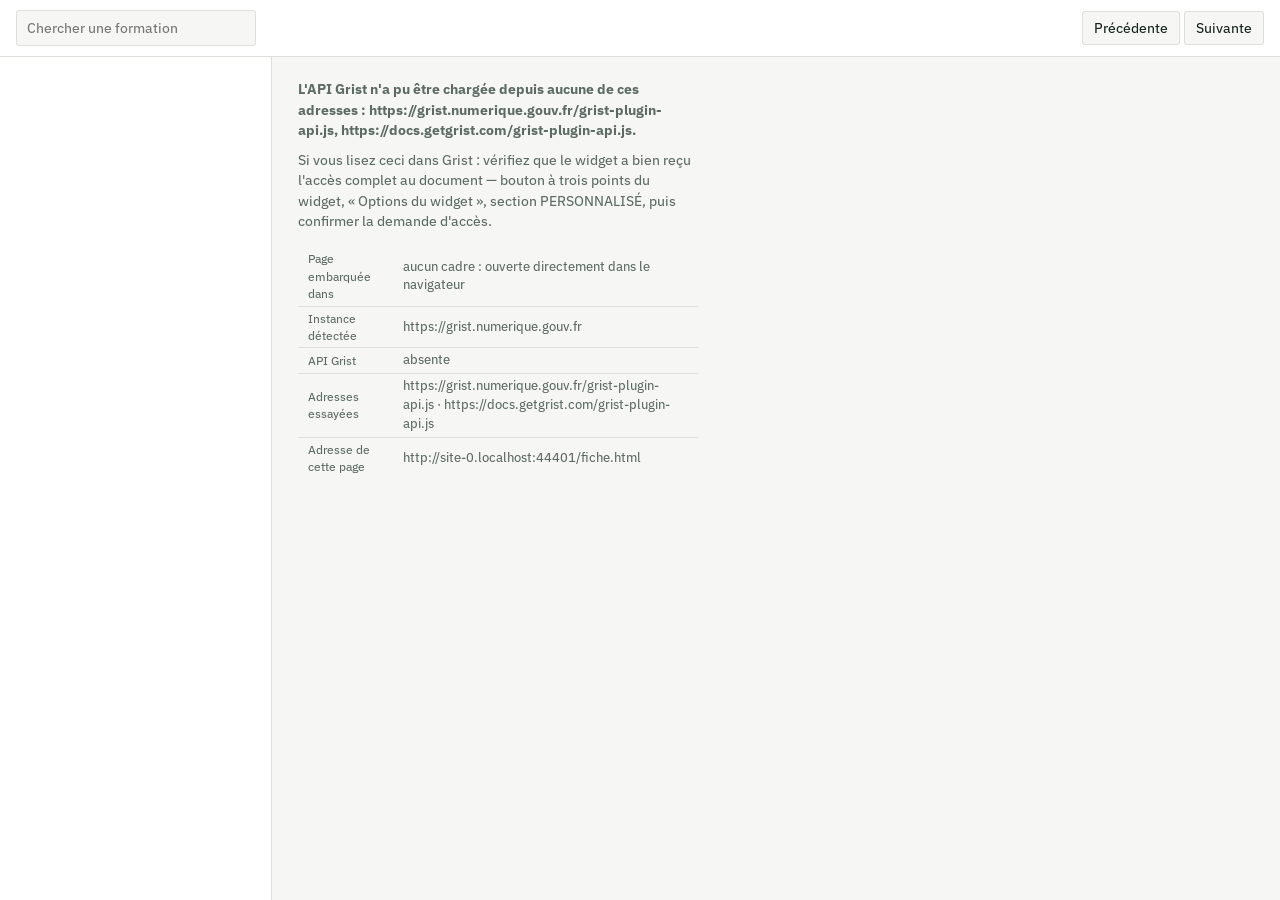
<file: fiche.html>
<!doctype html>
<html lang="fr">
<head>
<meta charset="utf-8">
<meta name="viewport" content="width=device-width, initial-scale=1">
<title>Fiche formation</title>
<link rel="preconnect" href="https://fonts.googleapis.com">
<link rel="preconnect" href="https://fonts.gstatic.com" crossorigin>
<link href="https://fonts.googleapis.com/css2?family=IBM+Plex+Sans:wght@400;450;500;600&display=swap" rel="stylesheet">
<link rel="stylesheet" href="commun.css?v=47">
</head>
<body>
<div id="app" aria-busy="true">
  <div class="barre">
    <input class="recherche" id="recherche" type="search" placeholder="Chercher une formation"
           aria-label="Chercher une formation" autocomplete="off">
    <div class="avance" id="avance"></div>
    <div class="nav">
      <button class="outil" id="prec" type="button" title="Formation précédente (Alt + ←)">Précédente</button>
      <button class="outil" id="suiv" type="button" title="Formation suivante (Alt + →)">Suivante</button>
    </div>
  </div>
  <div class="corps">
    <div class="colonne-rail">
      <div class="filtre-rail" id="filtre-rail" hidden></div>
      <div class="ajout-rail" id="ajout-rail"></div>
      <div class="rail" id="rail" role="list"></div>
    </div>
    <div class="fiche" id="fiche"><p class="vide">Chargement du document…</p></div>
  </div>
</div>
<div class="etat-sauve" id="sauve" role="status" aria-live="polite"></div>

<script src="commun.js?v=47"></script>
<script>
/* =========================================================================
   Fiche formation — définition, intervenants et projections au même endroit.

   Tout ce qui décrit une formation et tout ce qui la projette tient dans un
   écran : on ouvre une formation, on la décrit, on dit combien de sessions
   et combien de places, et on passe à la suivante. Aucune référence à
   choisir ligne par ligne, aucune table à ouvrir à côté.
   ========================================================================= */
'use strict';

/* Écrit dans le bandeau du haut. Une page servie depuis le cache affiche
   l'ancien numéro : on sait tout de suite si le fichier déposé est bien
   celui qui tourne, sans avoir à lire le code source. */
var VERSION = 'v47';

var TABLES = ['Annees', 'Formations', 'Projections', 'Ventes_inter', 'Ventes_intra', 'Segments',
  'Segments_categories', 'Categories_tarifaires', 'Domaines', 'Sous_domaines', 'Typologies',
  'Gestionnaire', 'Metiers', 'Enjeux', 'Obligations', 'Intervenants', 'Intervenants_formation',
  'Besoins_salles', 'Types_salles', 'Tarifs', 'Parametres'];

var courant = null, filtre = '', panier = 'toutes', curseurGrist = null;

/* ------------------------------------------------------- accès données -- */
function projDe(idAnnee, idFormation) {
  return OF.table('Projections').filter(function (p) {
    return p.annee === idAnnee && p.formation === idFormation;
  });
}
/* Plusieurs lignes peuvent porter la même année et le même segment. La grille
   n'a qu'une case par segment : plutôt que de n'en montrer qu'une au hasard
   et de laisser les totaux paraître faux, on les compte et on le dit. */
function ventesDe(idAnnee, idFormation, idSegment) {
  return OF.table('Ventes_inter').filter(function (v) {
    return v.annee === idAnnee && v.formation === idFormation && v.segment === idSegment;
  });
}
function venteDe(idAnnee, idFormation, idSegment) {
  return ventesDe(idAnnee, idFormation, idSegment)[0] || null;
}
function colExiste(table, col) {
  var meta = OF.doc.colonnes[table];
  if (meta && Object.keys(meta).length) return !!meta[col];
  return OF.table(table).some(function (l) { return col in l; });
}
function segmentsDe(f) {
  var connus = OF.parId(OF.table('Segments'));
  return OF.refs(f.segments).filter(function (id) { return connus[id]; });
}

/* Les colonnes de la grille. Aux segments visés par la fiche s'ajoutent ceux
   qui portent déjà des ventes sans être visés : sans cela, des places saisies
   disparaissaient de l'écran dès qu'on retirait le segment du public visé, et
   elles continuaient pourtant à compter dans la recette et le remplissage. */
function segmentsAffiches(f) {
  var connus = OF.parId(OF.table('Segments'));
  var vus = segmentsDe(f);
  var dedans = {};
  vus.forEach(function (id) { dedans[id] = 1; });
  OF.table('Ventes_inter').forEach(function (v) {
    if (v.formation !== f.id || !v.segment || dedans[v.segment] || !connus[v.segment]) return;
    dedans[v.segment] = 1;
    vus.push(v.segment);
  });
  return vus;
}
function estVise(f, idSegment) {
  return segmentsDe(f).indexOf(idSegment) >= 0;
}
function nomSegment(id) {
  var s = OF.parId(OF.table('Segments'))[id];
  return s ? (OF.texte(s.intitule) || ('Segment ' + id)) : ('Segment ' + id);
}
function intervenantsDe(f) {
  return OF.table('Intervenants_formation').filter(function (i) { return i.formation === f.id; });
}
function categoriesDe(idSegment) {
  return OF.table('Segments_categories').filter(function (m) {
    return m.segment === idSegment && m.categorie;
  }).map(function (m) { return m.categorie; });
}
function categorieUnique(idSegment) {
  var cats = categoriesDe(idSegment);
  return cats.length === 1 ? cats[0] : null;
}
function nomCategorie(id) {
  var c = OF.parId(OF.table('Categories_tarifaires'))[id];
  return c ? (OF.texte(c.intitule) || ('Catégorie ' + id)) : '—';
}

/* Une vente inter se compte en places ouvertes, ou en groupes quand le tarif
   est posé au groupe — c'est le cas du CHU. La base de facturation choisie
   dans le document décide laquelle des deux colonnes porte la quantité ; on
   ne devine rien, on lit `base`. */
/* On ne propose que des listes de choix : si `base` était une référence vers
   une table de tarifs, écrire son libellé y mettrait du texte au lieu d'un
   identifiant. Dans ce cas l'écran s'abstient et le dit. */
function baseEstUneListe() {
  var t = OF.colonne('Ventes_inter', 'base').type;
  return !t || t === 'Choice';
}
function basesVente() {
  if (!baseEstUneListe()) return [];
  return OF.choixDe('Ventes_inter', 'base').filter(function (b) {
    return OF.texte(b).trim() && !/^\d+$/.test(OF.texte(b).trim());
  });
}
function estGroupe(base) { return /groupe/i.test(OF.texte(base)); }
/* « gr. » suffit tant qu'il n'y a qu'un tarif au groupe. S'il y en a deux, les
   confondre sous la même étiquette ferait croire à deux lignes identiques qui
   ne se facturent pas pareil : on ajoute alors de quoi les distinguer. */
function uniteCourte(base) {
  var racine = estGroupe(base) ? 'gr.' : 'pl.';
  var memeUnite = basesVente().filter(function (b) { return estGroupe(b) === estGroupe(base); });
  if (memeUnite.length < 2) return racine;
  var mots = OF.texte(base).trim().split(/\s+/);
  return racine + ' ' + mots[mots.length - 1].toLowerCase();
}
function colonneQuantite(v) {
  return estGroupe(v && v.base) ? 'nb_groupes' : 'nb_places';
}
function quantite(v) { return v ? (v[colonneQuantite(v)] || 0) : 0; }
function lieux() {
  var vus = {};
  OF.table('Projections').forEach(function (p) { if (OF.texte(p.localisation)) vus[p.localisation] = 1; });
  var l = OF.choixDe('Projections', 'localisation');
  return l.length ? l : (Object.keys(vus).length ? Object.keys(vus) : ['OF', 'Extérieur']);
}

/* Une année compte dès qu'elle porte des sessions ; la formation est
   complète quand, pour chacune, les places sont renseignées sur chaque
   segment visé. Sans session, rien n'est en retard : elle n'est pas vendue. */
/* L'état d'une fiche est celui que vous lui donnez : les deux validations du
   bas de fiche, et rien d'autre. Le widget ne décide plus à votre place
   qu'une fiche est complète parce que ses cases sont remplies — remplir
   n'est pas valider. Ce qui manque encore se dit ailleurs : par le point
   ocre du sommaire, section par section. */
function estValide(valeur) {
  return /^valid/i.test(OF.texte(valeur).trim());
}

/* Ce qui manque encore dans les projections : une année qui porte des
   sessions mais pas de places sur un segment visé. Sert au point ocre du
   sommaire — pas à l'état de la fiche, qui ne dépend que des validations. */
function placesManquantes(f) {
  var segs = segmentsDe(f), manque = false;
  if (!segs.length) return false;
  OF.anneesTriees().forEach(function (a) {
    var sessions = projDe(a.id, f.id).reduce(function (n, p) { return n + (p.nb_sessions || 0); }, 0);
    if (!sessions) return;
    segs.forEach(function (idSeg) {
      if (!quantite(venteDe(a.id, f.id, idSeg))) manque = true;
    });
  });
  return manque;
}

function avancement(f) {
  var d = estValide(f.validation_definition);
  var p = estValide(f.validation_projections);
  var n = (d ? 1 : 0) + (p ? 1 : 0);
  return {
    etat: n === 2 ? 'fait' : (n === 1 ? 'partiel' : 'vide'),
    definition: d, projections: p, remplis: n, attendus: 2
  };
}

/* ------------------------------------------------------------ écriture -- */
var RELIRE = ['Formations', 'Projections', 'Ventes_inter', 'Intervenants_formation'];

function ecrireSessions(idAnnee, f, valeur, lieu) {
  var lignes = projDe(idAnnee, f.id);
  if (lignes.length > 1) return Promise.resolve();
  if (lignes.length === 1) {
    var maj = { nb_sessions: valeur };
    if (lieu !== undefined) maj.localisation = lieu;
    return OF.appliquer([['UpdateRecord', 'Projections', lignes[0].id, maj]], RELIRE, rafraichir);
  }
  var champs = { annee: idAnnee, formation: f.id, nb_sessions: valeur };
  if (lieu !== undefined) champs.localisation = lieu;
  return OF.appliquer([['AddRecord', 'Projections', null, champs]], RELIRE, rafraichir);
}

/* La quantité part dans la colonne que désigne la base de facturation de la
   ligne : places ouvertes, ou groupes. Une ligne neuve garde la base que le
   document lui donne par défaut. */
function ecrireQuantite(idAnnee, f, idSegment, valeur) {
  var v = venteDe(idAnnee, f.id, idSegment);
  var champs = {};
  champs[colonneQuantite(v)] = valeur;
  if (v) {
    return OF.appliquer([['UpdateRecord', 'Ventes_inter', v.id, champs]], RELIRE, rafraichir);
  }
  champs.annee = idAnnee;
  champs.formation = f.id;
  champs.segment = idSegment;
  var cat = categorieUnique(idSegment);
  if (cat) champs.categorie = cat;
  return OF.appliquer([['AddRecord', 'Ventes_inter', null, champs]], RELIRE, rafraichir);
}

/* Changer de base change l'unité. Le nombre suit — on ne le jette pas : le
   geste le plus courant est de taper une quantité puis de corriger l'unité,
   et effacer la frappe à ce moment-là est insupportable. Mais trois places ne
   font pas trois groupes : le report est annoncé, et l'on demande de vérifier.
   Un chiffre reporté et signalé se corrige ; un chiffre effacé est perdu. */
function changerBase(f, a, idSegment, nouvelle) {
  var v = venteDe(a.id, f.id, idSegment);
  var champs = { base: nouvelle };
  if (v) {
    var avant = colonneQuantite(v);
    var apres = estGroupe(nouvelle) ? 'nb_groupes' : 'nb_places';
    var dire = null;
    if (avant !== apres) {
      var ancienne = v[avant] || 0;
      champs[avant] = 0;
      champs[apres] = ancienne;
      if (ancienne) {
        dire = OF.ent(ancienne) + ' '
          + (apres === 'nb_groupes'
            ? OF.accord(ancienne, 'place devient 1 groupe', 'places deviennent '
                + OF.ent(ancienne) + ' groupes')
            : OF.accord(ancienne, 'groupe devient 1 place', 'groupes deviennent '
                + OF.ent(ancienne) + ' places'))
          + ' — à vérifier.';
      }
    }
    return OF.appliquer([['UpdateRecord', 'Ventes_inter', v.id, champs]], RELIRE, function () {
      rafraichir();
      if (dire) OF.signaler(dire);     // après l'accusé d'enregistrement, pas avant
    });
  }
  champs.annee = a.id;
  champs.formation = f.id;
  champs.segment = idSegment;
  var cat = categorieUnique(idSegment);
  if (cat) champs.categorie = cat;
  return OF.appliquer([['AddRecord', 'Ventes_inter', null, champs]], RELIRE, rafraichir);
}

function changerCategorie(f, a, idSegment, idCategorie) {
  var v = venteDe(a.id, f.id, idSegment);
  if (v) {
    return OF.appliquer([['UpdateRecord', 'Ventes_inter', v.id, { categorie: idCategorie }]],
      RELIRE, rafraichir);
  }
  return OF.appliquer([['AddRecord', 'Ventes_inter', null, {
    annee: a.id, formation: f.id, segment: idSegment, categorie: idCategorie
  }]], RELIRE, rafraichir);
}

function compterEcrasements(f, idSource) {
  var annees = OF.anneesTriees();
  var i0 = annees.findIndex(function (a) { return a.id === idSource; });
  if (i0 < 0) return 0;
  var segs = segmentsDe(f), n = 0, i, j;
  for (i = i0 + 1; i < annees.length; i++) {
    if (projDe(annees[i].id, f.id).some(function (p) { return p.nb_sessions; })) n++;
    for (j = 0; j < segs.length; j++) {
      var v = venteDe(annees[i].id, f.id, segs[j]);
      if (v && quantite(v)) n++;
    }
  }
  return n;
}

function reprendre(f, idSource, coefficient) {
  var annees = OF.anneesTriees();
  var i0 = annees.findIndex(function (a) { return a.id === idSource; });
  if (i0 < 0) return;
  var segs = segmentsDe(f), actions = [], i, j;
  var src = projDe(idSource, f.id);
  var sessionsSource = src.reduce(function (n, p) { return n + (p.nb_sessions || 0); }, 0);
  var lieuSource = src.length === 1 ? src[0].localisation : undefined;

  for (i = i0 + 1; i < annees.length; i++) {
    var idA = annees[i].id, puissance = Math.pow(coefficient, i - i0);
    var lignes = projDe(idA, f.id);
    if (lignes.length > 1) continue;
    var sessions = Math.round(sessionsSource * puissance);
    if (lignes.length === 1) {
      var maj = { nb_sessions: sessions };
      if (lieuSource !== undefined && !OF.texte(lignes[0].localisation)) maj.localisation = lieuSource;
      actions.push(['UpdateRecord', 'Projections', lignes[0].id, maj]);
    } else {
      var champs = { annee: idA, formation: f.id, nb_sessions: sessions };
      if (lieuSource !== undefined) champs.localisation = lieuSource;
      actions.push(['AddRecord', 'Projections', null, champs]);
    }
    for (j = 0; j < segs.length; j++) {
      var vs = venteDe(idSource, f.id, segs[j]);
      if (!vs) continue;
      /* on reprend la quantité dans sa propre unité, avec sa base et son
         tarif : une année reprise en groupes reste en groupes */
      var colonne = colonneQuantite(vs);
      var q = Math.round((vs[colonne] || 0) * puissance);
      if (!q) continue;
      var maj = {};
      maj[colonne] = q;
      if (OF.texte(vs.base)) maj.base = vs.base;
      if (vs.categorie) maj.categorie = vs.categorie;
      var vc = venteDe(idA, f.id, segs[j]);
      if (vc) {
        var autre = colonne === 'nb_places' ? 'nb_groupes' : 'nb_places';
        if (vc[autre]) maj[autre] = 0;
        actions.push(['UpdateRecord', 'Ventes_inter', vc.id, maj]);
      } else {
        maj.annee = idA; maj.formation = f.id; maj.segment = segs[j];
        if (!maj.categorie) {
          var cat = categorieUnique(segs[j]);
          if (cat) maj.categorie = cat;
        }
        actions.push(['AddRecord', 'Ventes_inter', null, maj]);
      }
    }
  }
  if (!actions.length) { OF.signaler('Rien à reprendre : aucune année après celle-ci'); return; }
  OF.appliquer(actions, RELIRE, rendreFiche);
}

/* ---------------------------------------------------------------- rail -- */
var ETIQUETTES = { fait: 'validée', partiel: '1 sur 2', vide: 'à valider' };
var PASTILLES = { fait: 'p-fait', partiel: 'p-partiel', vide: 'p-vide' };

/* Les paniers du filtre. « Vendables » et « plan de formation » se recouvrent
   volontairement : une formation qui vise les deux publics est dans les deux,
   et c'est bien ce qu'elle est. Le décompte le dit plutôt que de laisser
   croire à une partition. */
var PANIERS_RAIL = [
  { cle: 'toutes', libelle: 'Toutes les formations', garde: function () { return true; } },
  { cle: 'vendables', libelle: 'Vendables à l\'extérieur',
    garde: function (p) { return p === 'Externe' || p === 'Mixte'; } },
  { cle: 'plan', libelle: 'Plan de formation du CHU',
    garde: function (p) { return p === 'Interne' || p === 'Mixte'; } },
  { cle: 'mixtes', libelle: 'Les deux publics',
    garde: function (p) { return p === 'Mixte'; } },
  { cle: 'aqualifier', libelle: 'Périmètre à qualifier',
    garde: function (p) { return p !== 'Externe' && p !== 'Mixte' && p !== 'Interne'; } },
];
function panierRail(cle) {
  return PANIERS_RAIL.filter(function (p) { return p.cle === cle; })[0] || PANIERS_RAIL[0];
}
function perimetreConnu() {
  var meta = OF.doc.colonnes.Formations;
  if (meta && Object.keys(meta).length) return !!meta.perimetre;
  return OF.table('Formations').some(function (f) { return 'perimetre' in f; });
}
function perimetreDe(f) { return OF.texte(f.perimetre); }

function listeFiltree() {
  var q = filtre.trim().toLowerCase();
  var garde = panierRail(panier).garde;
  return OF.formationsTriees().filter(function (f) {
    if (panier !== 'toutes' && perimetreConnu() && !garde(perimetreDe(f))) return false;
    if (!q) return true;
    return (OF.texte(f.intitule) + ' ' + OF.texte(f.code)).toLowerCase().indexOf(q) >= 0;
  });
}

/* Le filtre n'apparaît que si le document sait distinguer les deux publics :
   sans la colonne, il n'offrirait que des paniers vides. */
function rendreFiltreRail() {
  var zone = OF.$('filtre-rail');
  if (!perimetreConnu()) { zone.hidden = true; return; }
  zone.hidden = false;

  var toutes = OF.formationsTriees();
  var compte = function (p) {
    return toutes.filter(function (f) { return p.garde(perimetreDe(f)); }).length;
  };

  if (!zone.dataset.monte) {
    zone.dataset.monte = '1';
    var s = document.createElement('select');
    s.id = 'panier';
    s.setAttribute('aria-label', 'Filtrer les formations par périmètre');
    s.addEventListener('change', function (ev) {
      panier = ev.target.value;
      rendreRail();
    });
    zone.appendChild(s);
    var d = document.createElement('p');
    d.className = 'decompte';
    d.id = 'decompte';
    zone.appendChild(d);
  }

  var sel = OF.$('panier');
  var options = PANIERS_RAIL.map(function (p) {
    return '<option value="' + p.cle + '"' + (p.cle === panier ? ' selected' : '') + '>'
      + OF.echappe(p.libelle) + ' (' + compte(p) + ')</option>';
  }).join('');
  if (sel.dataset.options !== options) { sel.innerHTML = options; sel.dataset.options = options; }
  sel.value = panier;

  var mixtes = compte(panierRail('mixtes'));
  var d2 = OF.$('decompte');
  if (panier === 'vendables' && mixtes) {
    d2.textContent = 'Dont ' + OF.plur(mixtes, 'formation') + ' aussi au plan de formation.';
  } else if (panier === 'plan' && mixtes) {
    d2.textContent = 'Dont ' + OF.plur(mixtes, 'formation') + ' aussi vendue'
      + (mixtes > 1 ? 's' : '') + ' à l\'extérieur.';
  } else if (panier === 'aqualifier') {
    d2.textContent = 'Aucun segment de marché visé : à compléter, pas à ranger.';
  } else {
    d2.textContent = 'Le périmètre se déduit des segments visés par chaque formation.';
  }

  /* La fiche ouverte peut sortir du panier choisi : elle reste à l'écran mais
     disparaît de la liste. Sans un mot, on la croit perdue. */
  if (courant && !listeFiltree().some(function (f) { return f.id === courant; })) {
    var f = OF.parId(OF.table('Formations'))[courant];
    d2.textContent = 'La fiche ouverte — ' + OF.texte(f && f.intitule)
      + ' — n\'est pas dans ce panier ; elle reste affichée à droite.';
  }
}

/* Le rail se met à jour sur place. Le reconstruire après chaque
   enregistrement détruisait les boutons entre l'appui et le relâchement de
   la souris : le clic se perdait, la formation ne changeait pas, et la
   saisie suivante partait dans la précédente. C'est l'essentiel de ce qui
   ressemblait à « ça n'enregistre pas ». */
var dernierAffiche = null;

function majItem(b, f) {
  var a = avancement(f);
  var detail = ETIQUETTES[a.etat];
  b.title = a.etat === 'partiel'
    ? (a.definition ? 'Définition validée, projections à valider'
      : 'Projections validées, définition à valider')
    : (a.etat === 'fait' ? 'Définition et projections validées'
      : 'Ni la définition ni les projections ne sont validées');
  var p = perimetreConnu() ? perimetreDe(f) : '';
  if (p) b.title += ' — périmètre : ' + p.toLowerCase();
  b.querySelector('.item-nom').textContent = OF.texte(f.intitule);
  b.querySelector('.item-etat').innerHTML =
    '<span class="pastille ' + PASTILLES[a.etat] + '"></span>' + OF.echappe(detail);
  if (courant === f.id) b.setAttribute('aria-current', 'true');
  else b.removeAttribute('aria-current');
}

/* CRÉER UNE FORMATION QUI N'EXISTE PAS ENCORE
   Jusqu'ici, il fallait quitter le widget, ouvrir la table Formations et
   ajouter une ligne à la main — puis revenir la chercher dans le rail. Le
   geste est assez courant pour mériter un bouton là où le manque se
   constate : au-dessus de la liste.

   On demande l'intitulé avant de créer, plutôt que de poser une ligne
   « Nouvelle formation » qu'on oubliera de renommer. Une table de catalogue
   se salit vite, et une ligne sans nom ne se retrouve pas. */
function rendreAjoutRail() {
  var zone = OF.$('ajout-rail');
  if (zone.dataset.monte) return;
  zone.dataset.monte = '1';

  var b = document.createElement('button');
  b.type = 'button';
  b.className = 'outil ajout';
  b.id = 'ajouter-formation';
  b.innerHTML = '<span aria-hidden="true">+</span> Nouvelle formation';
  b.title = 'Créer une formation absente du catalogue';
  zone.appendChild(b);

  var boite = document.createElement('div');
  boite.className = 'ajout-saisie';
  boite.hidden = true;
  zone.appendChild(boite);

  var ch = document.createElement('input');
  ch.type = 'text';
  ch.className = 'champ';
  ch.id = 'nouvelle-formation';
  ch.placeholder = 'Intitulé de la formation';
  ch.setAttribute('aria-label', 'Intitulé de la nouvelle formation');
  boite.appendChild(ch);

  var actions = document.createElement('div');
  actions.className = 'ajout-actions';
  boite.appendChild(actions);

  var ok = document.createElement('button');
  ok.type = 'button';
  ok.className = 'outil';
  ok.textContent = 'Créer';
  actions.appendChild(ok);

  var non = document.createElement('button');
  non.type = 'button';
  non.className = 'outil discret';
  non.textContent = 'Annuler';
  actions.appendChild(non);

  var fermer = function () {
    boite.hidden = true; b.hidden = false; ch.value = ''; ch.classList.remove('erreur');
  };
  b.addEventListener('click', function () {
    b.hidden = true; boite.hidden = false; ch.focus();
  });
  non.addEventListener('click', fermer);
  ch.addEventListener('keydown', function (ev) {
    if (ev.key === 'Escape') { fermer(); b.focus(); }
    if (ev.key === 'Enter') { ev.preventDefault(); creer(); }
  });
  ok.addEventListener('click', creer);

  function creer() {
    var nom = ch.value.trim();
    if (!nom) {
      ch.classList.add('erreur');
      OF.signaler('Donnez un intitulé : une formation sans nom ne se retrouve pas', true);
      ch.focus();
      return;
    }
    /* Un doublon exact est presque toujours une erreur de frappe répétée :
       on le signale et on ouvre l'existante plutôt que d'en créer une
       seconde que personne ne distinguera. */
    var meme = OF.table('Formations').filter(function (f) {
      return OF.texte(f.intitule).trim().toLowerCase() === nom.toLowerCase();
    })[0];
    if (meme) {
      fermer();
      OF.signaler('Cette formation existe déjà : elle est ouverte');
      ouvrir(meme.id);
      return;
    }
    ok.disabled = true;
    OF.appliquer([['AddRecord', 'Formations', null, { intitule: nom }]], TABLES, function () {
      ok.disabled = false;
      fermer();
      /* la retrouver par son intitulé : AddRecord ne rend pas l'identifiant
         à travers la file d'attente du widget */
      var neuve = OF.table('Formations').filter(function (f) {
        return OF.texte(f.intitule).trim() === nom;
      }).sort(function (x, y) { return y.id - x.id; })[0];
      if (neuve) {
        filtre = ''; 
        var r = OF.$('recherche'); if (r) r.value = '';
        panier = 'toutes';
        ouvrir(neuve.id);
        OF.signaler('Formation créée : complétez sa définition');
        /* l'identifiant d'un éditeur est « f-<table>-<colonne> » */
        var i = OF.$('f-Formations-intitule');
        if (i && i.focus) i.focus();
      }
    }).catch(function (e) { ok.disabled = false; OF.signaler(e.message, true); });
  }
}

function rendreRail() {
  rendreAjoutRail();
  rendreFiltreRail();
  var liste = listeFiltree(), rail = OF.$('rail');
  if (!liste.length) {
    rail.dataset.ids = '';
    rail.innerHTML = '<p class="rail-vide">' + (panier === 'toutes'
      ? 'Aucune formation ne correspond à cette recherche.'
      : 'Aucune formation de ce périmètre' + (filtre.trim() ? ' ne correspond à cette recherche.'
          : '. Le périmètre se règle par les segments visés, sur la fiche.')) + '</p>';
    rendreAvance();
    return;
  }
  var ids = liste.map(function (f) { return f.id; }).join(',');
  if (rail.dataset.ids === ids) {
    var boutons = rail.querySelectorAll('.item');
    for (var i = 0; i < boutons.length && i < liste.length; i++) majItem(boutons[i], liste[i]);
  } else {
    rail.dataset.ids = ids;
    rail.innerHTML = '';
    liste.forEach(function (f) {
      var b = document.createElement('button');
      b.type = 'button';
      b.className = 'item';
      b.setAttribute('role', 'listitem');
      b.dataset.id = f.id;
      b.innerHTML = '<span class="item-nom"></span><span class="item-etat"></span>';
      b.addEventListener('click', function () { ouvrir(f.id); });
      majItem(b, f);
      rail.appendChild(b);
    });
  }
  /* on ne ramène le rail sur la formation ouverte que lorsqu'elle change :
     sinon chaque enregistrement ferait sauter le défilement sous la main */
  if (dernierAffiche !== courant) {
    dernierAffiche = courant;
    var actif = rail.querySelector('[aria-current="true"]');
    if (actif && actif.scrollIntoViewIfNeeded) actif.scrollIntoViewIfNeeded();
  }
  rendreAvance();
}

function rendreAvance() {
  var n = { fait: 0, partiel: 0, vide: 0 };
  OF.formationsTriees().forEach(function (f) { n[avancement(f).etat]++; });
  OF.$('avance').innerHTML =
    '<span><span class="pastille p-fait"></span><b>' + n.fait + '</b> '
      + OF.accord(n.fait, 'validée', 'validées') + '</span>'
    + '<span><span class="pastille p-partiel"></span><b>' + n.partiel + '</b> à moitié '
      + OF.accord(n.partiel, 'validée', 'validées') + '</span>'
    + '<span><span class="pastille p-vide"></span><b>' + n.vide + '</b> à valider</span>'
    /* le numéro de version du fichier servi : si le navigateur ressort une
       vieille page de son cache, il se lit ici d'un coup d'œil */
    + '<span class="version" title="Version de fiche.html actuellement servie">'
      + VERSION + '</span>';
}

/* --------------------------------------------------------------- fiche -- */
function ouvrir(id) {
  if (id === courant) return;                // déjà ouverte : ne rien bousculer
  /* Ce qui vient d'être tapé part avant qu'on quitte la fiche : sinon la
     frappe en attente s'enregistrerait dans le vide, et l'on reviendrait
     plus tard sur une formation où « ça n'avait pas été pris ». */
  OF.viderDifferes();
  courant = id;
  curseurGrist = id;
  /* Si la fiche est liée à un widget Formations, on déplace aussi le curseur
     du document : sans cela, Grist nous ramènerait à sa ligne à la première
     occasion, et la formation choisie ici serait perdue. */
  try { if (grist.setCursorPos) grist.setCursorPos({ rowId: id }); } catch (e) { /* non lié */ }
  rendreRail();
  rendreFiche();
  var fiche = OF.$('fiche');
  fiche.scrollTop = 0;                       // on reprend la lecture au début
  var premier = fiche.querySelector('.champ, .saisie');
  if (premier && premier.focus) premier.focus({ preventScroll: true });
}

/* Après chaque enregistrement, Grist renvoie l'enregistrement courant de sa
   source. Sans garde, la fiche sautait à une autre formation à chaque saisie.
   Trois conditions pour qu'un changement de curseur déplace la fiche :
   il désigne bien une formation, il a vraiment changé, et la saisie n'est pas
   en cours ici — on ne déplace pas la fiche sous les doigts. */
function estUneFormation(rec) {
  var f = OF.parId(OF.table('Formations'))[rec.id];
  if (!f) return false;
  /* la source doit porter les colonnes d'une formation, avec les mêmes
     valeurs : un identifiant qui coïncide par hasard ne suffit pas */
  return rec.intitule !== undefined && OF.texte(rec.intitule) === OF.texte(f.intitule);
}

function enSaisie() {
  var a = document.activeElement;
  return !!a && /^(INPUT|TEXTAREA|SELECT)$/.test(a.tagName) && document.hasFocus();
}

function suivreCurseur(rec) {
  if (!rec || !rec.id) return;
  if (rec.id === curseurGrist) return;        // simple renvoi après enregistrement
  if (courant !== null && enSaisie()) return; // une saisie est en cours ici
  if (!estUneFormation(rec)) { curseurGrist = rec.id; return; }
  ouvrir(rec.id);
}

function voisine(pas) {
  var liste = listeFiltree();
  var i = liste.findIndex(function (f) { return f.id === courant; });
  if (i < 0) { if (liste.length) ouvrir(liste[0].id); return; }
  var j = i + pas;
  if (j >= 0 && j < liste.length) ouvrir(liste[j].id);
}

function formationCourante() {
  return OF.table('Formations').filter(function (x) { return x.id === courant; })[0] || null;
}

/* Les sept sections de la fiche. `manque` dit si la section réclame encore
   une information — c'est ce qui allume le point ocre dans le sommaire. */
var SECTIONS = [
  { id: 'definition', titre: 'Définition', court: 'Définition', rendu: definition,
    manque: function (f) { return !!OF.texte(f.champs_manquants); } },
  { id: 'public', titre: 'Public visé', court: 'Public', rendu: publicVise,
    manque: function (f) { return !segmentsDe(f).length; } },
  { id: 'ressources', titre: 'Ressources mobilisées par session', court: 'Ressources',
    rendu: ressources,
    manque: function (f) { return f.cout_animation_ok === false || f.salles_ok === false; } },
  { id: 'cout', titre: "Coût de revient d'une session", court: 'Coût', rendu: cout,
    manque: function (f) { return !f.cout_total; } },
  { id: 'projections', titre: 'Projections', court: 'Projections', rendu: projections,
    manque: placesManquantes },
  { id: 'intra', titre: 'Ventes intra', court: 'Intra', rendu: ventesIntra,
    manque: function () { return false; } },
  { id: 'validation', titre: 'Validation', court: 'Validation', rendu: validation,
    manque: function (f) {
      return !!OF.texte(f.alerte_validation) || avancement(f).etat !== 'fait';
    } }
];

var observateur = null;

function construireSommaire(nav, f) {
  SECTIONS.forEach(function (s, i) {
    var b = document.createElement('button');
    b.type = 'button';
    b.dataset.cible = 's-' + s.id;
    b.textContent = s.court;
    if (i === 0) b.setAttribute('aria-current', 'true');
    if (s.manque(f)) {
      var point = document.createElement('span');
      point.className = 'manque';
      point.title = 'Il manque une information dans cette section';
      b.appendChild(point);
    }
    b.addEventListener('click', function () {
      var cible = OF.$(b.dataset.cible);
      if (!cible) return;
      var doux = !window.matchMedia('(prefers-reduced-motion: reduce)').matches;
      cible.scrollIntoView({ behavior: doux ? 'smooth' : 'auto', block: 'start' });
      marquer(b.dataset.cible);
      var premier = cible.querySelector('.champ, .saisie, .etiq');
      if (premier && premier.focus) premier.focus({ preventScroll: true });
    });
    nav.appendChild(b);
  });
  suivreDefilement();
}

function marquer(idCible) {
  Array.prototype.forEach.call(document.querySelectorAll('.sommaire button'), function (b) {
    if (b.dataset.cible === idCible) b.setAttribute('aria-current', 'true');
    else b.removeAttribute('aria-current');
  });
}

/* Repère la section en cours de lecture : celle dont le haut vient de passer
   sous le sommaire. */
function suivreDefilement() {
  if (observateur) observateur.disconnect();
  var fiche = OF.$('fiche');
  observateur = new IntersectionObserver(function (entrees) {
    var visibles = entrees.filter(function (e) { return e.isIntersecting; });
    if (!visibles.length) return;
    visibles.sort(function (a, b) { return a.boundingClientRect.top - b.boundingClientRect.top; });
    marquer(visibles[0].target.id);
  }, { root: fiche, rootMargin: '-52px 0px -70% 0px', threshold: 0 });
  SECTIONS.forEach(function (s) {
    var el = OF.$('s-' + s.id);
    if (el) observateur.observe(el);
  });
}

function rendreFiche() {
  var fiche = OF.$('fiche'), f = formationCourante();
  if (!f) {
    fiche.innerHTML = '<div class="vide"><p>Choisissez une formation dans la liste pour la '
      + 'décrire et la projeter.</p><p>La touche <kbd>/</kbd> place le curseur dans la '
      + 'recherche.</p></div>';
    return;
  }
  fiche.innerHTML = '';

  var titre = document.createElement('h1');
  titre.textContent = OF.texte(f.intitule);
  fiche.appendChild(titre);

  var sous = document.createElement('p');
  sous.className = 'sous';
  var bouts = [];
  if (f.duree_h) bouts.push(OF.dec(f.duree_h) + ' heures');
  if (f.nb_jours) bouts.push(OF.dec(f.nb_jours) + ' jours');
  if (f.effectif_max) bouts.push(f.effectif_max + ' places par session');
  sous.textContent = (bouts.length ? bouts.join(', ') : 'Durée et effectif à renseigner')
    + (OF.texte(f.code) ? ' — code ' + f.code : '');
  fiche.appendChild(sous);

  /* ce que le document lui-même juge manquant */
  if (OF.texte(f.champs_manquants)) {
    var al = document.createElement('p');
    al.className = 'alerte-bloc';
    al.textContent = 'Le document signale comme manquant : ' + f.champs_manquants + '.';
    fiche.appendChild(al);
  }

  var sommaire = document.createElement('nav');
  sommaire.className = 'sommaire';
  sommaire.setAttribute('aria-label', 'Sections de la fiche');
  fiche.appendChild(sommaire);

  SECTIONS.forEach(function (s) {
    var section = document.createElement('section');
    section.id = 's-' + s.id;
    var h = document.createElement('h2');
    h.textContent = s.titre;
    section.appendChild(h);
    section.appendChild(s.rendu(f));
    fiche.appendChild(section);
  });
  fiche.appendChild(zoneSuppression(f));
  fiche.appendChild(aide());
  construireSommaire(sommaire, f);
  /* les cellules calculées sont posées vides par le rendu : on les remplit
     tout de suite, sinon elles restent blanches jusqu'au premier
     enregistrement — ce qu'on voyait en changeant de formation */
  rafraichir();
}

function champ(f, colonne, options) {
  options = options || {};
  return OF.editeur({
    table: 'Formations', colonne: colonne, ligne: f,
    libelle: options.libelle, multiligne: options.multiligne,
    manquant: options.manquant, relire: RELIRE,
    apres: options.leger ? rafraichir : rendreTout
  });
}

/* Un champ n'est proposé que si le type de sa colonne est connu : écrire du
   texte dans une colonne de référence abîmerait la donnée. */
function ajouterChamps(zone, f, liste, options) {
  var ignores = [];
  liste.forEach(function (c) {
    if (f[c[0]] === undefined) return;
    if (!OF.typeConnu('Formations', c[0])) { ignores.push(c[1]); return; }
    zone.appendChild(champ(f, c[0], Object.assign({ libelle: c[1] }, options || {},
      { manquant: estManquant(f, c[1]) })));
  });
  return ignores;
}
function estManquant(f, libelle) {
  return OF.texte(f.champs_manquants).toLowerCase().indexOf(libelle.toLowerCase()) >= 0;
}
function noteIgnores(ignores) {
  var p = document.createElement('p');
  p.className = 'note';
  p.style.marginTop = '10px';
  p.textContent = 'Non modifiables ici faute de connaître leur type : ' + ignores.join(', ')
    + '. Elles restent accessibles dans la table Formations.';
  return p;
}

function definition(f) {
  var zone = document.createElement('div');
  if (!OF.doc.metaOk) {
    var al = document.createElement('p');
    al.className = 'alerte-bloc grave';
    al.textContent = 'Les métadonnées de colonnes n\'ont pas pu être lues : la définition reste '
      + 'en lecture seule pour ne pas risquer d\'écrire une valeur du mauvais type. Vérifiez que '
      + 'le widget a l\'accès complet au document.';
    zone.appendChild(al);
    return zone;
  }
  var g = document.createElement('div');
  g.className = 'grille';
  var ignores = ajouterChamps(g, f, [
    ['code', 'Code'], ['intitule', 'Intitulé'], ['domaine', 'Domaine'],
    ['sous_domaine', 'Sous-domaine'], ['typologie', 'Typologie'], ['duree_h', 'Durée en heures'],
    ['effectif_max', 'Effectif maximum'], ['modalite', 'Modalité'], ['mode_vente', 'Mode de vente'],
    ['statut', 'Statut'], ['gestionnaire', 'Gestionnaire'], ['type_salle', 'Type de salle']
  ], { leger: true });
  zone.appendChild(g);

  var large = document.createElement('div');
  large.className = 'grille';
  large.style.gridTemplateColumns = '1fr';
  large.style.marginTop = '14px';
  ignores = ignores.concat(ajouterChamps(large, f, [
    ['contenu', 'Programme, séquences séparées par des points-virgules'],
    ['commentaire', 'Commentaire']
  ], { multiligne: true, leger: true }));
  zone.appendChild(large);
  if (ignores.length) zone.appendChild(noteIgnores(ignores));
  return zone;
}

function publicVise(f) {
  var zone = document.createElement('div');
  if (!OF.doc.metaOk) return zone;
  var g = document.createElement('div');
  g.className = 'grille';
  var ignores = ajouterChamps(g, f, [
    ['segments', 'Segments de marché visés'], ['metiers', 'Métiers concernés'],
    ['enjeux', 'Enjeux'], ['obligations', 'Obligations réglementaires'],
    ['perimetre_force', 'Périmètre forcé (vide = déduit des segments)']
  ]);                                   // re-rendu complet : change les colonnes projetées
  zone.appendChild(g);
  if (ignores.length) zone.appendChild(noteIgnores(ignores));
  zone.appendChild(perimetre(f));
  return zone;
}

/* Le périmètre n'est pas une saisie de plus : il se déduit des segments visés
   juste au-dessus. On le montre parce qu'il décide de la place de la formation
   dans le pilotage — et on montre d'où il vient, pour qu'un périmètre surprenant
   se corrige à sa source plutôt qu'en le forçant. */
function perimetre(f) {
  if (f.perimetre === undefined) return document.createDocumentFragment();
  var p = OF.texte(f.perimetre);
  var zone = document.createElement('p');
  zone.className = p === 'À qualifier' ? 'alerte-bloc' : 'note';
  zone.style.marginTop = '12px';

  var noms = OF.refs(f.segments).map(function (id) {
    var s = OF.parId(OF.table('Segments'))[id];
    return s ? { nom: OF.texte(s.intitule), interne: !!s.interne } : null;
  }).filter(Boolean);

  var dit = {
    'Externe': 'Vendue à l\'extérieur',
    'Interne': 'Interne au CHU',
    'Mixte': 'Vendue à l\'extérieur et servie en interne',
    'À qualifier': 'Périmètre indéterminé'
  }[p] || p;

  var d = '<b>' + OF.echappe(dit) + '</b>';
  if (p === 'À qualifier') {
    d += ' — aucun segment de marché n\'est visé. Tant qu\'il n\'y en a pas, cette formation '
      + 'ne compte dans aucun panier du pilotage. Ce n\'est pas la même chose qu\'une '
      + 'formation interne.';
  } else if (OF.texte(f.perimetre_force)) {
    d += ' — forcé à la main. Les segments visés donneraient « '
      + OF.echappe(OF.texte(f.perimetre_deduit)) + ' ». Vider le forçage pour revenir au déduit.';
  } else {
    d += ' — déduit des segments visés : '
      + noms.map(function (s) {
          return OF.echappe(s.nom) + (s.interne ? ' <i>(interne)</i>' : '');
        }).join(', ') + '.';
  }
  zone.innerHTML = d;
  return zone;
}

/* --------------------------------------------- ressources mobilisées -- */
/* Les deux ressources qui font le coût d'une session : qui anime, et dans
   quelle salle. L'une alimente cout_animation, l'autre les jours-salle et
   la capacité de l'organisme. */
function ressources(f) {
  var zone = document.createElement('div');

  if (f.cout_animation_ok === false || f.salles_ok === false) {
    var al = document.createElement('p');
    al.className = 'alerte-bloc';
    var quoi = [];
    if (f.cout_animation_ok === false) quoi.push('les intervenants');
    if (f.salles_ok === false) quoi.push('les besoins en salles');
    /* « les intervenants » et « les besoins en salles » sont tous deux
       pluriels : l'accord ne dépend pas du nombre d'éléments listés */
    al.textContent = 'Le document considère que ' + quoi.join(' et ')
      + ' ne sont pas complètement décrits : le coût de revient est sous-estimé.';
    zone.appendChild(al);
  }

  var h3a = document.createElement('h3');
  h3a.textContent = 'Qui anime';
  zone.appendChild(h3a);
  if (!OF.optionsRef('Intervenants').length) {
    var vi = document.createElement('p');
    vi.className = 'note';
    vi.textContent = 'La table Intervenants est vide : aucun profil à attacher.';
    zone.appendChild(vi);
  } else {
    zone.appendChild(OF.sousTable({
      table: 'Intervenants_formation',
      lignes: intervenantsDe(f),
      colonnes: [
        { col: 'ressource', libelle: 'Profil', type: 'ref', ref: 'Intervenants' },
        { col: 'nb_heures', libelle: 'Heures par session', type: 'num' },
        { col: 'nb_intervenants', libelle: 'Nombre', type: 'num' },
        { col: 'commentaire', libelle: 'Commentaire', type: 'texte' },
        { col: 'cout', libelle: 'Coût', type: 'calcul', format: OF.eur }
      ],
      nouveau: { formation: f.id, nb_intervenants: 1 },
      relire: RELIRE, apres: rendreTout,
      libelleAjout: 'Ajouter un profil',
      vide: "Sans intervenant décrit, le coût d'animation vaut zéro et la charge de ce "
        + 'profil reste invisible dans le plan de charge.'
    }));
  }

  var h3b = document.createElement('h3');
  h3b.textContent = 'Dans quelle salle';
  zone.appendChild(h3b);
  if (OF.texte(f.modalite) === 'E-learning' || OF.texte(f.modalite) === 'Distanciel') {
    var nd = document.createElement('p');
    nd.className = 'note';
    nd.textContent = 'Formation à distance : aucun besoin de salle.';
    zone.appendChild(nd);
  } else if (!OF.optionsRef('Types_salles').length) {
    var vs = document.createElement('p');
    vs.className = 'note';
    vs.textContent = 'La table Types_salles est vide : aucun type de salle à attacher.';
    zone.appendChild(vs);
  } else {
    zone.appendChild(OF.sousTable({
      table: 'Besoins_salles',
      lignes: OF.table('Besoins_salles').filter(function (b) { return b.formation === f.id; }),
      colonnes: [
        { col: 'type_salle', libelle: 'Type de salle', type: 'ref', ref: 'Types_salles' },
        { col: 'nb_salles', libelle: 'Salles', type: 'num' },
        /* laissé vide, le document reprend la durée de la formation — encore
           faut-il qu'elle soit renseignée, sinon un « 0 » en filigrane
           laisserait croire à une valeur saisie */
        { col: 'nb_jours', libelle: 'Jours', type: 'num',
          placeholder: f.nb_jours ? OF.dec(f.nb_jours) : '—' },
        { col: 'commentaire', libelle: 'Commentaire', type: 'texte' },
        { col: 'jours_salle_par_session', libelle: 'Jours-salle', type: 'calcul', format: OF.dec }
      ],
      nouveau: { formation: f.id, nb_salles: 1 },
      relire: RELIRE, apres: rendreTout,
      libelleAjout: 'Ajouter une salle',
      vide: 'Sans besoin déclaré, cette formation ne consomme aucun jour de salle dans le '
        + "calcul de capacité de l'organisme. Laisser les jours vides reprend la durée de "
        + 'la formation.'
    }));
  }
  return zone;
}

/* ------------------------------------------------------ coût de revient */
/* Rien n'est calculé ici : toutes ces valeurs sont des colonnes formules de
   la table Formations, affichées pour que la construction du coût soit
   lisible pendant qu'on décrit les ressources. */
function cout(f) {
  var zone = document.createElement('div');
  var lignes = [
    ['Animation', f.cout_animation, 'Les intervenants ci-dessus, à leur taux horaire chargé'],
    ['Support et gestion', f.cout_support,
      'Gestion administrative, logistique, locaux, matériels — au tarif horaire du document'],
    ['Coût total', f.cout_total, 'Pour une session'],
    ['Par jour', f.cout_par_jour, ''],
    ['Par heure', f.cout_par_heure, ''],
    ['Tarif plancher par jour et par apprenant', f.tarif_plancher_jour, 'Session complète'],
    ['Tarif plancher au taux de remplissage de référence', f.tarif_plancher_jour_reel, '']
  ].filter(function (l) { return l[1] !== undefined; });

  if (!lignes.length) {
    zone.innerHTML = '<p class="note">Les colonnes de coût ne sont pas présentes dans la table '
      + 'Formations.</p>';
    return zone;
  }

  var t = document.createElement('table');
  t.className = 'matrice';
  var corps = document.createElement('tbody');
  lignes.forEach(function (l, i) {
    var tr = document.createElement('tr');
    var td = document.createElement('td');
    td.className = 'gauche libelle';
    td.textContent = l[0];
    if (l[0] === 'Coût total') td.style.fontWeight = '600';
    if (l[2]) {
      var s = document.createElement('div');
      s.className = 'second';
      s.textContent = l[2];
      td.appendChild(s);
    }
    tr.appendChild(td);
    var tdv = document.createElement('td');
    tdv.className = 'calcul calcule';
    tdv.style.fontSize = l[0] === 'Coût total' ? '15px' : '';
    if (l[0] === 'Coût total') { tdv.style.fontWeight = '600'; tdv.style.color = 'var(--encre)'; }
    tdv.textContent = (l[1] || l[1] === 0) ? OF.eur(l[1]) : '—';
    tr.appendChild(tdv);
    corps.appendChild(tr);
  });
  t.appendChild(corps);
  zone.appendChild(t);
  zone.appendChild(pointMort(f));
  zone.appendChild(tarifsEtMarges(f));

  var n = document.createElement('p');
  n.className = 'note';
  n.style.marginTop = '12px';
  n.textContent = "C'est un coût direct : les charges indirectes de structure — logistique "
    + 'médicale, prestations hôtelières, informatique, ressources humaines — restent au budget '
    + "global de l'organisme. Le tarif plancher est le prix en dessous duquel une session ne "
    + 'couvre plus son propre coût.';
  zone.appendChild(n);
  return zone;
}

/* ---------------------------------------------------------- point mort -- */
/* Dans ce document, animation et support sont facturés par session : le coût
   d'une session ne dépend ni du nombre de sessions ni du nombre d'inscrits.
   Ouvrir des sessions ne rend donc jamais une formation rentable — cela
   multiplie seulement le résultat d'une session, quel qu'en soit le signe.
   Le seuil, lui, existe : c'est le nombre de places qu'une session doit
   vendre pour se payer. */
function pointMort(f) {
  var zone = document.createElement('div');
  zone.style.marginTop = '16px';
  var cout = f.cout_total || 0;
  if (!cout) return zone;

  /* Le prix d'une place : celui qu'on vend réellement si des ventes existent,
     sinon le tarif de référence que le document calcule. On dit lequel. */
  var an = OF.anneePilotee();
  var inter = an ? projDe(an.id, f.id) : [];
  var intra = an ? OF.table('Ventes_intra').filter(function (v) {
    return v.formation === f.id && v.annee === an.id;
  }) : [];
  var lignes = inter.concat(intra);        // une session intra coûte autant qu'une inter
  var places = lignes.reduce(function (n, p) { return n + (p.places || 0); }, 0);
  var recette = lignes.reduce(function (n, p) { return n + (p.recette || 0); }, 0);
  var sessions = lignes.reduce(function (n, p) { return n + (p.nb_sessions || 0); }, 0);
  var reference = inter.reduce(function (n, p) { return Math.max(n, p.prix_reference || 0); }, 0);

  var prixPlace = 0, source = '';
  if (places && recette) {
    prixPlace = recette / places;
    source = 'ventes';            // ce qui est réellement vendu prime
  } else if (reference && f.nb_jours) {
    prixPlace = reference * f.nb_jours;
    source = 'reference';         // à défaut, le tarif de référence du document
  }

  var p = document.createElement('p');
  p.className = 'note';
  p.style.maxWidth = '78ch';
  if (!prixPlace) {
    p.textContent = 'Point mort non calculable : ni vente projetée, ni tarif de référence pour '
      + 'cette formation. Une session coûte ' + OF.eur(cout) + ' ; il faut un prix de place '
      + 'pour savoir combien en vendre.';
    zone.appendChild(p);
    return zone;
  }

  var seuil = Math.ceil(cout / prixPlace);
  var capacite = f.effectif_max || 0;
  var moyenne = sessions ? places / sessions : 0;
  var impossible = capacite && seuil > capacite;

  var h = document.createElement('h3');
  h.textContent = 'À partir de combien de places une session se paie';
  zone.appendChild(h);

  var intro = document.createElement('p');
  intro.className = 'note';
  intro.style.maxWidth = '78ch';
  intro.textContent = 'Animation et support sont facturés par session : une session coûte le '
    + 'même prix qu\'elle soit pleine ou vide, et ouvrir des sessions supplémentaires ne change '
    + 'rien au signe du résultat. Le seuil se joue donc sur les places vendues par session, et '
    + 'il se calcule ainsi :';
  zone.appendChild(intro);

  /* Le calcul posé, ligne à ligne, avec les nombres qui l'alimentent : le
     résultat seul n'est pas vérifiable, et un chiffre qu'on ne peut pas
     refaire soi-même ne se décide pas. */
  var etapes = [];
  etapes.push({
    libelle: 'Ce que coûte une session',
    detail: [f.cout_animation ? 'animation ' + OF.eur(f.cout_animation) : '',
      f.cout_support ? 'support et gestion ' + OF.eur(f.cout_support) : '']
      .filter(Boolean).join('  +  '),
    valeur: OF.eur(cout), fort: true
  });

  if (source === 'ventes') {
    etapes.push({
      libelle: 'Ce que rapporte une place, en moyenne',
      detail: OF.eur(recette) + ' de recettes ' + an.annee + ' ÷ '
        + OF.plur(places, 'place') + ' ' + OF.accord(places, 'vendue', 'vendues')
        + (intra.length ? ' (inter et intra confondus)' : ''),
      valeur: OF.eur(prixPlace), fort: true
    });
  } else {
    etapes.push({
      libelle: 'Ce que rapporterait une place',
      detail: 'tarif de référence ' + OF.eur(reference) + ' par jour et par apprenant, '
        + 'revalorisé pour ' + an.annee + '  ×  ' + OF.plur(f.nb_jours, 'jour')
        + ' de formation — aucune vente n\'est encore projetée',
      valeur: OF.eur(prixPlace), fort: true
    });
  }

  etapes.push({
    libelle: 'Places nécessaires pour couvrir le coût',
    detail: OF.eur(cout) + ' ÷ ' + OF.eur(prixPlace) + ' = ' + OF.dec(cout / prixPlace)
      + (Math.abs(cout / prixPlace - seuil) > 0.001 ? ', arrondi à la place supérieure' : ''),
    valeur: OF.plur(seuil, 'place'), fort: true
  });

  if (capacite) {
    etapes.push({
      libelle: 'Soit un remplissage de',
      detail: OF.ent(seuil) + ' ' + OF.accord(seuil, 'place', 'places') + ' sur les '
        + OF.ent(capacite) + ' ouvertes par session'
        + (impossible ? ' — la session n\'en contient pas assez' : ''),
      valeur: Math.round(100 * seuil / capacite) + ' %',
      classe: impossible ? 'negatif' : ''
    });
  }
  if (sessions) {
    etapes.push({
      libelle: 'Ce qui est vendu aujourd\'hui',
      detail: OF.plur(places, 'place') + ' sur ' + OF.plur(sessions, 'session')
        + ' en ' + an.annee,
      valeur: OF.dec(moyenne) + ' par session',
      classe: moyenne >= seuil ? 'positif' : 'negatif'
    });
  }

  var t = document.createElement('table');
  t.className = 'matrice derivation';
  t.style.marginTop = '12px';
  var corps = document.createElement('tbody');
  etapes.forEach(function (e) {
    var tr = document.createElement('tr');
    var td = document.createElement('td');
    td.className = 'gauche libelle';
    td.textContent = e.libelle;
    if (e.fort) td.style.fontWeight = '600';
    if (e.detail) {
      var s = document.createElement('div');
      s.className = 'second';
      s.textContent = e.detail;
      td.appendChild(s);
    }
    tr.appendChild(td);
    var tdv = document.createElement('td');
    tdv.className = 'calcul calcule';
    if (e.fort) { tdv.style.fontWeight = '600'; tdv.style.color = 'var(--encre)'; }
    /* .calcul impose sa couleur sourde : on la surcharge ici plutôt que de
       jouer à la spécificité dans la feuille de style */
    if (e.classe) {
      tdv.style.color = e.classe === 'positif' ? 'var(--fait)' : 'var(--alerte)';
      tdv.style.fontWeight = '600';
    }
    tdv.textContent = e.valeur;
    tr.appendChild(tdv);
    corps.appendChild(tr);
  });
  t.appendChild(corps);
  zone.appendChild(t);

  /* L'échelle va jusqu'au plus grand des trois : la capacité, le point mort,
     ce qui est vendu. Écraser un point mort hors capacité contre le bord
     droit le ferait paraître atteignable — il ne l'est pas. */
  if (capacite) {
    var haut = Math.max(capacite, seuil, Math.ceil(moyenne)) || 1;
    var pc = function (v) { return 100 * v / haut; };
    var place = function (x, texte, classe) {
      var style = x > 82 ? 'right:0' : (x < 12 ? 'left:0' : 'left:' + x + '%');
      var centre = (x > 82 || x < 12) ? ' sans-centre' : '';
      return '<span class="pm-marque' + (classe ? ' ' + classe : '') + centre
        + '" style="' + style + '">' + texte + '</span>';
    };

    var jauge = document.createElement('div');
    jauge.className = 'point-mort';
    jauge.innerHTML = '<div class="pm-rail">'
      + '<span class="pm-rempli' + (moyenne >= seuil ? ' ok' : '') + '" style="width:'
        + pc(moyenne) + '%"></span>'
      + (seuil > capacite
        ? '<span class="pm-capacite" style="left:' + pc(capacite) + '%"></span>' : '')
      + '<span class="pm-seuil" style="left:' + pc(seuil) + '%"></span>'
      + '</div>'
      + '<div class="pm-ligne">' + place(pc(seuil), 'point mort ' + OF.ent(seuil)) + '</div>'
      + '<div class="pm-ligne pm-bornes"><span>0</span>'
      + (seuil > capacite
        ? place(pc(capacite), OF.ent(capacite) + ' places, session pleine', 'pm-sourd') : '')
      + '<span class="pm-fin">' + OF.ent(haut) + ' places par session</span></div>';
    zone.appendChild(jauge);
  }

  var verdict = document.createElement('p');
  verdict.className = 'alerte-bloc' + (impossible ? ' grave' : '');
  if (impossible) {
    verdict.innerHTML = 'Même pleine, une session ne couvre pas son coût : il manque <b>'
      + OF.eur(cout - capacite * prixPlace) + '</b> par session. À ce prix, aucun volume n\'y '
      + 'changera rien — il faut relever le tarif, alléger l\'animation, ou assumer la perte.';
  } else if (!sessions) {
    verdict.className = 'note';
    verdict.textContent = 'Aucune session projetée sur l\'année pilotée : le seuil ci-dessus est '
      + 'théorique tant que rien n\'est vendu.';
  } else if (moyenne >= seuil) {
    verdict.style.background = 'var(--fait-pale)';
    verdict.style.borderLeftColor = 'var(--fait)';
    /* l'écart en euros se calcule sur la moyenne réelle, pas sur le seuil
       arrondi : arrondir deux fois donnerait un chiffre faux */
    verdict.innerHTML = 'Au-dessus du point mort : chaque session dégage <b>'
      + OF.eur(moyenne * prixPlace - cout) + '</b> au-delà de ses coûts directs.';
  } else {
    verdict.innerHTML = 'Sous le point mort : il manque <b>'
      + OF.plur(Math.ceil(seuil - moyenne), 'place') + '</b> par session, soit <b>'
      + OF.eur(cout - moyenne * prixPlace) + '</b>. '
      + 'Ouvrir des sessions supplémentaires ne corrigera rien : le coût d\'une session ne '
      + 'baisse pas avec le volume, c\'est la perte qui se multiplie.';
  }
  zone.appendChild(verdict);
  return zone;
}

/* ------------------------------------------------- tarifs et marges ---- */
/* Le plancher, c'est le prix en dessous duquel une session ne couvre plus son
   coût. Le document le donne par jour et par apprenant ; mais on ne négocie
   pas toujours dans cette unité — on vend une session entière à un
   établissement, ou une place pour la durée complète. Les trois expressions
   sont le même nombre vu sous trois angles, et les montrer côte à côte évite
   de comparer un tarif à un plancher qui n'est pas dans la même unité.

   C'est exactement ce piège qu'évite la colonne « plancher comparable » de la
   grille ci-dessous : un tarif au groupe se compare au coût d'une journée de
   session, un tarif individuel au plancher par apprenant. Les confondre
   ferait paraître un tarif groupe quinze fois trop rentable. */
function parametreDoc(cle) {
  var p = OF.table('Parametres').filter(function (x) { return x.cle === cle; })[0];
  return p ? (p.valeur || 0) : 0;
}

function tarifsEtMarges(f) {
  var zone = document.createElement('div');
  var cout = f.cout_total || 0;
  if (!cout) return zone;

  var h = document.createElement('h3');
  h.textContent = 'Le plancher, selon l\'unité de négociation';
  zone.appendChild(h);

  var capacite = f.effectif_max || 0;
  var jours = f.nb_jours || 0;
  var refRemplissage = parametreDoc('taux_remplissage_reference');

  var unites = [
    ['À la session, en tout', 'ce que la session doit facturer pour couvrir son coût',
      OF.eur(cout), true],
    ['Par jour de session', jours ? OF.ent(jours) + ' jours de formation' : '',
      f.cout_par_jour ? OF.eur(f.cout_par_jour) : '—', false],
    ['Par apprenant, session entière',
      capacite ? 'session complète, ' + OF.ent(capacite) + ' apprenants' : 'effectif non renseigné',
      capacite ? OF.eur(cout / capacite) : '—', true],
    ['Par apprenant et par jour', 'c\'est le tarif plancher du document',
      f.tarif_plancher_jour ? OF.eur(f.tarif_plancher_jour) : '—', false]
  ];
  if (f.tarif_plancher_jour_reel) {
    unites.push(['Par apprenant et par jour, au remplissage de référence',
      refRemplissage ? 'à ' + Math.round(100 * refRemplissage) + ' % de remplissage'
        : 'taux de référence du document',
      OF.eur(f.tarif_plancher_jour_reel), false]);
    if (capacite && refRemplissage) {
      unites.push(['Par apprenant, session entière, au remplissage de référence', '',
        OF.eur(cout / (capacite * refRemplissage)), false]);
    }
  }

  var t = document.createElement('table');
  t.className = 'matrice';
  var corps = document.createElement('tbody');
  unites.forEach(function (u) {
    var tr = document.createElement('tr');
    var td = document.createElement('td');
    td.className = 'gauche libelle';
    td.textContent = u[0];
    if (u[3]) td.style.fontWeight = '600';
    if (u[1]) {
      var s = document.createElement('div');
      s.className = 'second';
      s.textContent = u[1];
      td.appendChild(s);
    }
    tr.appendChild(td);
    var tdv = document.createElement('td');
    tdv.className = 'calcul calcule';
    if (u[3]) { tdv.style.fontWeight = '600'; tdv.style.color = 'var(--encre)'; }
    tdv.textContent = u[2];
    tr.appendChild(tdv);
    corps.appendChild(tr);
  });
  t.appendChild(corps);
  zone.appendChild(defilantFiche(t));

  zone.appendChild(grilleTarifaire(f));
  return zone;
}

function defilantFiche(t) {
  var d = document.createElement('div');
  d.className = 'defilant';
  d.appendChild(t);
  return d;
}

/* La grille applicable à la typologie de cette formation, et la marge que
   chaque catégorie dégage. Les prix viennent de la table Tarifs telle
   quelle ; quand le document a calculé un prix appliqué pour l'année — il
   revalorise et arrondit — il est montré à côté, et c'est lui qui fait foi. */
function grilleTarifaire(f) {
  var zone = document.createElement('div');
  var h = document.createElement('h3');
  h.textContent = 'La grille tarifaire de cette typologie, et la marge par catégorie';
  zone.appendChild(h);

  if (!f.typologie) {
    zone.appendChild(noteSimple('Aucune typologie sur cette formation : la grille tarifaire '
      + 'se lit par typologie, il n\'y a donc rien à afficher.'));
    return zone;
  }
  var nomTypologie = nomDe('Typologies', f.typologie);
  var toutes = OF.table('Tarifs').filter(function (x) {
    return x.typologie === f.typologie && x.actif !== false && x.prix;
  });
  if (!toutes.length) {
    zone.appendChild(noteSimple('Aucun tarif actif dans la table Tarifs pour la typologie « '
      + nomTypologie + ' ». Tant qu\'il n\'y en a pas, les recettes projetées restent à zéro.'));
    return zone;
  }

  var an = OF.anneePilotee();
  var annee = an ? an.annee : 0;

  /* une seule ligne par catégorie × modalité × base : le millésime le plus
     récent qui soit déjà en vigueur, comme le fait la formule du document */
  var retenus = {};
  toutes.forEach(function (x) {
    if (annee && (x.a_partir_de || 0) > annee) return;
    var cle = [x.categorie || 0, OF.texte(x.modalite), OF.texte(x.base)].join('|');
    var dejaLa = retenus[cle];
    if (!dejaLa || (x.a_partir_de || 0) > (dejaLa.a_partir_de || 0)) retenus[cle] = x;
  });
  var lignes = Object.keys(retenus).map(function (k) { return retenus[k]; });
  if (!lignes.length) {
    zone.appendChild(noteSimple('La typologie « ' + nomTypologie + ' » a des tarifs, mais aucun '
      + 'n\'est encore en vigueur en ' + annee + '.'));
    return zone;
  }

  /* le prix que le document applique réellement, quand une vente l'a calculé */
  var appliques = {};
  if (an) {
    OF.table('Ventes_inter').forEach(function (v) {
      if (v.formation !== f.id || v.annee !== an.id || !v.prix_unitaire) return;
      appliques[[v.categorie_appliquee || v.categorie || 0, 'Inter', OF.texte(v.base)].join('|')] =
        { prix: v.prix_unitaire, version: OF.texte(v.version_tarif) };
    });
    OF.table('Ventes_intra').forEach(function (v) {
      if (v.formation !== f.id || v.annee !== an.id || !v.prix_unitaire) return;
      appliques[[v.categorie_appliquee || v.categorie || 0, 'Intra', OF.texte(v.base)].join('|')] =
        { prix: v.prix_unitaire, version: OF.texte(v.version_tarif) };
    });
  }

  var plancherJour = f.tarif_plancher_jour || 0;     // par apprenant et par jour
  var coutJour = f.cout_par_jour || 0;               // par session et par jour

  var t = document.createElement('table');
  t.className = 'matrice';
  t.innerHTML = '<thead><tr><th class="gauche">Catégorie</th><th class="gauche">Base</th>'
    + '<th>Tarif grille</th><th>Appliqué ' + (annee || '') + '</th>'
    + '<th class="calcule">Plancher comparable</th><th>Marge</th><th>Taux de marge</th>'
    + '</tr></thead>';
  var corps = document.createElement('tbody');

  lignes.sort(function (a, b) {
    return OF.texte(nomDe('Categories_tarifaires', a.categorie))
      .localeCompare(OF.texte(nomDe('Categories_tarifaires', b.categorie)), 'fr')
      || OF.texte(a.base).localeCompare(OF.texte(b.base), 'fr');
  }).forEach(function (x) {
    var auGroupe = /groupe/i.test(OF.texte(x.base));
    var plancher = auGroupe ? coutJour : plancherJour;
    var cle = [x.categorie || 0, OF.texte(x.modalite), OF.texte(x.base)].join('|');
    var applique = appliques[cle];
    var prix = applique ? applique.prix : x.prix;
    var marge = plancher ? prix - plancher : null;
    var taux = (plancher && prix) ? marge / prix : null;

    var tr = document.createElement('tr');
    var tdC = document.createElement('td');
    tdC.className = 'gauche libelle';
    tdC.textContent = nomDe('Categories_tarifaires', x.categorie) || 'Catégorie non renseignée';
    var s = document.createElement('div');
    s.className = 'second';
    s.textContent = OF.texte(x.modalite)
      /* une année s'écrit sans séparateur de milliers */
      + (x.a_partir_de ? '  ·  grille ' + String(Math.round(x.a_partir_de)) : '')
      + (applique && /revaloris/i.test(applique.version) ? '  ·  revalorisé' : '');
    tdC.appendChild(s);
    tr.appendChild(tdC);

    var tdB = document.createElement('td');
    tdB.className = 'gauche second';
    tdB.textContent = OF.texte(x.base) || '—';
    tr.appendChild(tdB);

    [[OF.eur(x.prix), ''],
     [applique ? OF.eur(applique.prix) : '—', ''],
     [plancher ? OF.eur(plancher) : '—', 'calcule']
    ].forEach(function (c) {
      var td = document.createElement('td');
      td.className = 'calcul ' + c[1];
      td.textContent = c[0];
      tr.appendChild(td);
    });

    var tdM = document.createElement('td');
    tdM.className = 'calcul';
    tdM.textContent = marge === null ? '—' : (marge >= 0 ? '+' : '') + OF.eur(marge);
    if (marge !== null) {
      tdM.style.color = marge >= 0 ? 'var(--fait)' : 'var(--alerte)';
      tdM.style.fontWeight = '600';
    }
    tr.appendChild(tdM);

    var tdT = document.createElement('td');
    tdT.className = 'calcul';
    tdT.textContent = taux === null ? '—' : Math.round(100 * taux) + ' %';
    if (taux !== null && taux < 0) tdT.style.color = 'var(--alerte)';
    tr.appendChild(tdT);
    corps.appendChild(tr);
  });
  t.appendChild(corps);
  zone.appendChild(defilantFiche(t));

  var n = document.createElement('p');
  n.className = 'note';
  n.style.marginTop = '10px';
  n.innerHTML = 'Le <b>plancher comparable</b> change avec l\'unité du tarif, et c\'est tout '
    + 'l\'enjeu : un tarif <b>par apprenant</b> se compare au plancher par apprenant et par '
    + 'jour (' + (plancherJour ? OF.eur(plancherJour) : '—') + '), un tarif <b>au groupe</b> '
    + 'au coût d\'une journée de session (' + (coutJour ? OF.eur(coutJour) : '—') + '). '
    + 'Comparer un tarif groupe au plancher par apprenant le ferait paraître '
    + (f.effectif_max ? OF.ent(f.effectif_max) + ' fois ' : 'bien ') + 'plus rentable qu\'il '
    + 'ne l\'est. Le taux de marge est la part du prix qui reste une fois le plancher couvert.';
  zone.appendChild(n);

  var r = document.createElement('p');
  r.className = 'note';
  r.textContent = 'La colonne « Tarif grille » est le prix inscrit dans la table Tarifs. '
    + 'La colonne « Appliqué » est celui que le document calcule pour l\'année pilotée, '
    + 'revalorisation et arrondi compris : c\'est lui qui fait foi, et c\'est lui qui sert au '
    + 'calcul de la marge quand il existe. Un tiret signifie qu\'aucune vente de cette '
    + 'catégorie n\'est encore projetée sur l\'année — la grille s\'applique telle quelle.';
  zone.appendChild(r);
  return zone;
}

function noteSimple(texte) {
  var p = document.createElement('p');
  p.className = 'note';
  p.textContent = texte;
  return p;
}
function nomDe(table, id) {
  var l = OF.parId(OF.table(table))[id];
  return l ? OF.texte(l.intitule) : '';
}

/* --------------------------------------------------------- projections -- */
function projections(f) {
  var zone = document.createElement('div');
  var segs = segmentsAffiches(f), annees = OF.anneesTriees();

  if (!annees.length) {
    zone.innerHTML = '<p class="note">Aucune année dans la table Annees.</p>';
    return zone;
  }
  if (!segs.length) {
    var al = document.createElement('p');
    al.className = 'alerte-bloc';
    al.textContent = 'Aucun segment de marché visé : choisissez-en au moins un plus haut pour '
      + 'pouvoir saisir les places vendues. Le nombre de sessions reste saisissable.';
    zone.appendChild(al);
  }

  var t = document.createElement('table');
  t.className = 'matrice';
  var entete = '<thead><tr><th class="gauche">Année</th><th>Sessions</th><th></th>';
  segs.forEach(function (id) {
    var hors = !estVise(f, id);
    entete += '<th' + (hors ? ' class="hors-cible" title="Segment non visé par cette fiche, '
      + 'mais des ventes y sont saisies"' : '') + '>' + OF.echappe(nomSegment(id))
      + (hors ? ' <span class="pastille p-partiel"></span>' : '') + '</th>';
  });
  entete += '<th class="calcule">Remplissage</th><th>Recette</th><th>Résultat</th></tr></thead>';
  t.innerHTML = entete;

  var corps = document.createElement('tbody');
  var choixLieu = lieux();

  annees.forEach(function (a, iAn) {
    var lignes = projDe(a.id, f.id);
    var sessions = lignes.reduce(function (n, p) { return n + (p.nb_sessions || 0); }, 0);
    var tr = document.createElement('tr');
    tr.dataset.ligne = iAn;
    if (sessions) tr.className = 'remplie';

    var tdAn = document.createElement('td');
    tdAn.className = 'an';
    tdAn.textContent = a.annee;
    tr.appendChild(tdAn);

    if (lignes.length > 1) {
      var tdM = document.createElement('td');
      var inM = document.createElement('input');
      inM.className = 'champ'; inM.value = sessions; inM.disabled = true;
      inM.title = 'Plusieurs lignes de projection pour cette année';
      tdM.appendChild(inM);
      tr.appendChild(tdM);
      /* Signaler le doublon ne suffit pas : il faut pouvoir aller le corriger. */
      var tdD = document.createElement('td');
      var bD = document.createElement('button');
      bD.type = 'button';
      bD.className = 'doublon lien';
      bD.textContent = lignes.length + ' lignes';
      bD.title = 'Cette année porte ' + lignes.length + ' lignes de session : en retirer une '
        + 'pour rendre la saisie directe';
      bD.addEventListener('click', function () {
        detailSessionsOuvert = true;
        var d = OF.$('detail-sessions');
        if (!d) return;
        d.open = true;
        d.scrollIntoView({ block: 'nearest' });
      });
      tdD.appendChild(bD);
      tr.appendChild(tdD);
    } else {
      tr.appendChild(cellSessions(f, a, iAn, sessions));
      var tdL = document.createElement('td');
      var bL = document.createElement('button');
      bL.type = 'button'; bL.className = 'lieu';
      bL.textContent = (lignes.length === 1 && OF.texte(lignes[0].localisation)) || choixLieu[0];
      bL.addEventListener('click', function () {
        var i = choixLieu.indexOf(bL.textContent.trim());
        var suivant = choixLieu[(i + 1) % choixLieu.length];
        bL.textContent = suivant;
        var l = projDe(a.id, f.id);
        ecrireSessions(a.id, f, l.length === 1 ? (l[0].nb_sessions || 0) : 0, suivant);
      });
      tdL.appendChild(bL);
      tr.appendChild(tdL);
    }

    segs.forEach(function (idSeg, iSeg) {
      tr.appendChild(cellPlaces(f, a, idSeg, iAn, iSeg + 1, sessions));
    });

    ['remplissage', 'recette', 'resultat'].forEach(function (quoi) {
      var td = document.createElement('td');
      td.className = 'calcul' + (quoi === 'remplissage' ? ' calcule' : '');
      td.dataset.calc = quoi;
      tr.appendChild(td);
    });
    corps.appendChild(tr);
  });
  t.appendChild(corps);
  zone.appendChild(t);
  zone.appendChild(noteUnites(f, segs));
  zone.appendChild(detailProjections(f));
  zone.appendChild(detailVentes(f, annees));
  zone.appendChild(outilsReprise(f, annees));
  zone.appendChild(bilan(f));
  return zone;
}

/* Toutes les lignes de vente inter de la formation, modifiables. La grille
   au-dessus ne montre qu'une case par segment et par année : dès qu'une année
   en porte deux, ou une ligne sur un segment que la formation ne vise plus,
   la case ne peut pas la montrer. Ici si, et on peut la corriger.

   Les ventes intra ont leur propre section plus bas : elles n'entrent pas
   dans la recette des projections, qui ne compte que l'inter. */
var detailOuvert = false, detailSessionsOuvert = false;

/* Les lignes de session, modifiables elles aussi. La grille n'a qu'une case
   par année : quand une année en porte deux — ce qui arrive — elle ne peut
   que le signaler. C'est ici qu'on en retire une. */
function detailProjections(f) {
  var d = document.createElement('details');
  d.className = 'chiffres';
  d.id = 'detail-sessions';
  d.style.marginTop = '14px';
  d.open = detailSessionsOuvert;
  d.addEventListener('toggle', function () { detailSessionsOuvert = d.open; });

  var rang = OF.parId(OF.table('Annees'));
  var lignes = OF.table('Projections')
    .filter(function (p) { return p.formation === f.id; })
    .sort(function (x, y) {
      return ((rang[x.annee] && rang[x.annee].annee) || 0)
        - ((rang[y.annee] && rang[y.annee].annee) || 0);
    });

  /* une année qui porte plus d'une ligne, c'est ce qu'on vient corriger ici */
  var parAnnee = {};
  lignes.forEach(function (p) { parAnnee[p.annee] = (parAnnee[p.annee] || 0) + 1; });
  var doubles = Object.keys(parAnnee).filter(function (k) { return parAnnee[k] > 1; }).length;

  var s = document.createElement('summary');
  s.textContent = 'Le détail des ' + OF.plur(lignes.length, 'ligne') + ' de session'
    + (doubles ? ' — ' + OF.plur(doubles, 'année') + ' en double' : '');
  if (doubles) s.classList.add('alerte-texte');
  d.appendChild(s);

  var colonnes = [
    { col: 'annee', libelle: 'Année', type: 'ref', ref: 'Annees' },
    { col: 'nb_sessions', libelle: 'Sessions', type: 'num' },
    { col: 'localisation', libelle: 'Lieu', type: 'choice' },
    { col: 'commentaire', libelle: 'Commentaire', type: 'texte', large: true }
  ];
  [['places', 'Places', OF.ent], ['recette', 'Recette', OF.eur],
   ['resultat', 'Résultat', OF.eur], ['alerte_tarif', 'Ce que dit le document', OF.texte]
  ].forEach(function (c) {
    if (colExiste('Projections', c[0])) {
      colonnes.push({ col: c[0], libelle: c[1], type: 'calcul', format: c[2] });
    }
  });

  var cadre = document.createElement('div');
  cadre.className = 'defilant';
  cadre.appendChild(OF.sousTable({
    table: 'Projections',
    lignes: lignes,
    colonnes: colonnes,
    nouveau: { formation: f.id },
    relire: RELIRE,
    apres: rendreTout,
    libelleAjout: 'Ajouter une ligne de session',
    vide: 'Aucune ligne de session pour cette formation.'
  }));
  d.appendChild(cadre);

  var n = document.createElement('p');
  n.className = 'note';
  n.style.marginTop = '10px';
  n.textContent = doubles
    ? 'Deux lignes sur la même année additionnent leurs sessions, et la case de la grille '
      + 'passe en lecture seule pour ne pas écrire dans l\'une au hasard. Retirer celle de '
      + 'trop rend la saisie directe.'
    : 'Une ligne par année suffit. La grille au-dessus écrit directement dedans ; ce tableau '
      + 'sert à corriger les doublons et à supprimer une année devenue inutile.';
  d.appendChild(n);
  return d;
}

function detailVentes(f, annees) {
  var d = document.createElement('details');
  d.className = 'chiffres';
  d.id = 'detail-ventes';
  d.style.marginTop = '14px';
  d.open = detailOuvert;
  d.addEventListener('toggle', function () { detailOuvert = d.open; });

  var rang = OF.parId(OF.table('Annees'));
  var lignes = OF.table('Ventes_inter')
    .filter(function (v) { return v.formation === f.id; })
    .sort(function (x, y) {
      var ax = (rang[x.annee] && rang[x.annee].annee) || 0;
      var ay = (rang[y.annee] && rang[y.annee].annee) || 0;
      return ax - ay || OF.texte(nomSegment(x.segment))
        .localeCompare(OF.texte(nomSegment(y.segment)), 'fr');
    });

  var s = document.createElement('summary');
  s.textContent = lignes.length
    ? 'Le détail des ' + OF.plur(lignes.length, 'ligne') + ' de vente inter'
    : 'Le détail des lignes de vente inter';
  d.appendChild(s);

  var colonnes = [
    { col: 'annee', libelle: 'Année', type: 'ref', ref: 'Annees' },
    { col: 'segment', libelle: 'Segment', type: 'ref', ref: 'Segments' },
    { col: 'base', libelle: 'Base de facturation', type: 'choice' },
    { col: 'categorie', libelle: 'Tarif', type: 'ref', ref: 'Categories_tarifaires' },
    { col: 'nb_places', libelle: 'Places', type: 'num' },
    { col: 'nb_groupes', libelle: 'Groupes', type: 'num' }
  ];
  if (colExiste('Ventes_inter', 'participants_par_groupe')) {
    colonnes.push({ col: 'participants_par_groupe', libelle: 'Par groupe', type: 'num' });
  }
  if (colExiste('Ventes_inter', 'places')) {
    colonnes.push({ col: 'places', libelle: 'Places occupées', type: 'calcul', format: OF.ent });
  }
  colonnes.push({ col: 'recette', libelle: 'Recette', type: 'calcul', format: OF.eur });
  if (colExiste('Ventes_inter', 'alerte')) {
    colonnes.push({ col: 'alerte', libelle: 'Ce que dit le document', type: 'calcul',
      format: OF.texte });
  }

  var cadre = document.createElement('div');
  cadre.className = 'defilant';
  cadre.appendChild(OF.sousTable({
    table: 'Ventes_inter',
    lignes: lignes,
    colonnes: colonnes,
    nouveau: { formation: f.id },
    relire: RELIRE,
    apres: rendreTout,
    libelleAjout: 'Ajouter une ligne de vente',
    vide: 'Aucune ligne de vente inter pour cette formation.'
  }));
  d.appendChild(cadre);

  var n = document.createElement('p');
  n.className = 'note';
  n.style.marginTop = '10px';
  n.textContent = 'Deux années qui portent les mêmes nombres dans la grille mais pas la même '
    + 'recette ont forcément une ligne de plus, un autre tarif ou une autre base : elle est '
    + 'dans ce tableau. « Retirer » demande confirmation avant de supprimer la ligne.';
  d.appendChild(n);
  return d;
}

/* Ce que disent les pastilles, et ce qu'il manque dans le document pour
   pouvoir vendre en groupes. */
function noteUnites(f, segs) {
  var p = document.createElement('p');
  p.className = 'note';
  p.style.margin = '10px 0 0';
  var bases = basesVente();
  var plusieursTarifs = segs.some(function (id) { return categoriesDe(id).length > 1; });

  if (bases.length > 1) {
    p.innerHTML = 'Sous chaque nombre, <b>pl.</b> ou <b>gr.</b> dit s\'il compte des places '
      + 'ouvertes ou des groupes — un clic change la base de facturation. Les ventes au '
      + 'groupe, comme celles du CHU, se comptent en groupes au tarif groupe. Le nombre déjà '
      + 'saisi suit le changement d\'unité et le widget le signale : trois places ne font pas '
      + 'trois groupes, c\'est à vérifier.'
      + (segs.some(function (id) { return !estVise(f, id); })
        ? ' Une colonne marquée d\'un point ocre porte des ventes sur un segment que la fiche '
          + 'ne vise plus : elles comptent toujours dans la recette, elles sont donc montrées.'
        : '')
      + (plusieursTarifs ? ' La seconde pastille est la catégorie tarifaire, quand le segment '
        + 'en autorise plusieurs : c\'est elle qui pose le prix.' : '');
  } else if (!baseEstUneListe()) {
    p.innerHTML = 'Les nombres comptent des places ouvertes. La colonne <b>base</b> de la table '
      + 'Ventes_inter n\'est pas une liste de choix : cet écran ne la manipule pas, elle se '
      + 'règle dans la table.';
  } else {
    p.innerHTML = 'Les nombres comptent des places ouvertes. Pour vendre en groupes, la colonne '
      + '<b>base</b> de la table Ventes_inter doit proposer un tarif au groupe : les choix de '
      + 'cette colonne sont ce que cet écran propose, il n\'en invente pas.';
  }
  return p;
}

function cellSessions(f, a, iAn, sessions) {
  var td = document.createElement('td');
  var el = document.createElement('input');
  el.className = 'champ';
  el.inputMode = 'numeric';
  el.placeholder = '—';
  el.value = sessions || '';
  el.dataset.role = 'sessions';
  el.dataset.ligne = iAn;
  el.dataset.col = 0;
  el.setAttribute('aria-label', 'Sessions en ' + a.annee);
  brancherCellule(el, function (v) { return ecrireSessions(a.id, f, v); });
  td.appendChild(el);
  return td;
}

function cellPlaces(f, a, idSeg, iAn, iCol, sessions) {
  var td = document.createElement('td');
  var toutes = ventesDe(a.id, f.id, idSeg);
  var v = toutes[0] || null;

  var rangee = document.createElement('div');
  rangee.className = 'quantite';

  /* on ne réclame une valeur que sur les segments que la fiche vise */
  var attendu = sessions && estVise(f, idSeg);
  var el = document.createElement('input');
  el.className = 'champ' + (attendu && !quantite(v) ? ' vide-attendu' : '');
  el.inputMode = 'numeric';
  el.placeholder = '—';
  el.value = quantite(v) || '';
  el.dataset.role = 'places';
  el.dataset.attendu = attendu ? '1' : '';
  el.dataset.segment = idSeg;
  el.dataset.ligne = iAn;
  el.dataset.col = iCol;
  el.setAttribute('aria-label', 'Places ou groupes ' + nomSegment(idSeg) + ' en ' + a.annee);
  if (toutes.length > 1) {
    el.disabled = true;
    el.title = toutes.length + ' lignes de vente sur ce segment : à corriger dans la table';
  } else {
    brancherCellule(el, function (val) { return ecrireQuantite(a.id, f, idSeg, val); });
  }
  rangee.appendChild(el);

  /* « 1 groupe de 8 » : le nombre de groupes, puis leur taille. Le second
     champ n'apparaît que sur les lignes facturées au groupe, et seulement si
     le document sait où ranger la réponse. */
  if (v && estGroupe(v.base) && colExiste('Ventes_inter', 'participants_par_groupe')) {
    var fois = document.createElement('span');
    fois.className = 'fois';
    fois.textContent = '×';
    rangee.appendChild(fois);

    var t = document.createElement('input');
    t.className = 'champ taille';
    t.inputMode = 'numeric';
    t.dataset.role = 'taille';
    t.dataset.segment = idSeg;
    t.dataset.ligne = iAn;          /* sans quoi toutes les années partagent une clé */
    t.placeholder = f.effectif_max || '—';
    t.title = 'Participants par groupe. Laissé vide, le groupe prend l\'effectif maximum de '
      + 'la formation' + (f.effectif_max ? ' (' + OF.ent(f.effectif_max) + ')' : '') + '.';
    t.value = v.participants_par_groupe || '';
    t.setAttribute('aria-label', 'Participants par groupe, ' + nomSegment(idSeg)
      + ' en ' + a.annee);
    brancherCellule(t, function (val) {
      return OF.appliquer([['UpdateRecord', 'Ventes_inter', v.id,
        { participants_par_groupe: val || null }]], RELIRE, rafraichir);
    });
    rangee.appendChild(t);
  }
  td.appendChild(rangee);

  var unites = unitesVente(f, a, idSeg);
  if (unites) td.appendChild(unites);

  var ennui = document.createElement('div');
  ennui.className = 'ennui';
  ennui.dataset.segment = idSeg;
  poserEnnui(ennui, toutes);
  td.appendChild(ennui);
  return td;
}

/* Ce que le document reproche à la ligne : sa propre colonne `alerte`, que
   personne ne lisait, et le cas des lignes en double. */
function poserEnnui(el, toutes) {
  var texte = '';
  if (toutes.length > 1) {
    texte = OF.plur(toutes.length, 'ligne') + ' sur ce segment';
  } else if (toutes.length === 1 && OF.texte(toutes[0].alerte)) {
    texte = OF.texte(toutes[0].alerte);
  }
  el.textContent = texte ? (texte.length > 26 ? texte.slice(0, 25) + '…' : texte) : '';
  el.title = texte;
  el.style.display = texte ? '' : 'none';
}

/* Sous le nombre : ce qu'il compte, et à quel tarif. Deux pastilles qui
   défilent au clic — rien n'est proposé que le document n'autorise. */
function unitesVente(f, a, idSeg) {
  var zone = document.createElement('div');
  zone.className = 'unites';
  var bases = basesVente();
  var cats = categoriesDe(idSeg);

  if (bases.length > 1) {
    var bB = document.createElement('button');
    bB.type = 'button';
    bB.dataset.chip = 'base';
    bB.dataset.segment = idSeg;
    poserBase(bB, venteDe(a.id, f.id, idSeg));
    bB.addEventListener('click', function () {
      var v = venteDe(a.id, f.id, idSeg);
      var i = bases.indexOf((v && OF.texte(v.base)) || '');
      changerBase(f, a, idSeg, bases[(i + 1) % bases.length]);
    });
    zone.appendChild(bB);
  }

  if (cats.length > 1) {
    var bC = document.createElement('button');
    bC.type = 'button';
    bC.dataset.chip = 'categorie';
    bC.dataset.segment = idSeg;
    poserCategorie(bC, venteDe(a.id, f.id, idSeg));
    bC.addEventListener('click', function () {
      var v = venteDe(a.id, f.id, idSeg);
      var i = cats.indexOf(v && v.categorie);
      changerCategorie(f, a, idSeg, cats[(i + 1) % cats.length]);
    });
    zone.appendChild(bC);
  }
  return zone.children.length ? zone : null;
}

function poserBase(b, v) {
  var base = (v && OF.texte(v.base)) || '';
  b.textContent = base ? uniteCourte(base) : 'pl.';
  b.title = base
    ? 'Facturé en « ' + base +' » — cliquer pour changer de base'
    : 'Base de facturation non posée — cliquer pour en choisir une';
  b.className = 'unite' + (estGroupe(base) ? ' groupe' : '') + (v ? '' : ' absent');
}

/* On affiche la catégorie qui tarife vraiment la ligne — `categorie_appliquee`
   quand le document la calcule — et non le seul choix explicite : sinon une
   ligne correctement tarifée par le défaut du segment s'affichait « tarif ? ». */
function poserCategorie(b, v) {
  var explicite = v && v.categorie;
  var appliquee = (v && v.categorie_appliquee) || explicite;
  b.textContent = appliquee ? nomCategorie(appliquee) : 'tarif ?';
  b.title = appliquee
    ? 'Catégorie tarifaire : ' + nomCategorie(appliquee)
      + (explicite ? '' : ', héritée du segment') + ' — cliquer pour changer'
    : 'Aucune catégorie tarifaire — cliquer pour en choisir une';
  b.className = 'unite' + (appliquee ? (explicite ? '' : ' herite') : ' absent');
}

/* La clé identifie la case de façon unique dans tout le document : formation,
   année, segment, rôle. Sans la formation ni l'année, deux cases de même
   position se partageaient la même clé et la seconde frappe annulait
   l'enregistrement de la première — en changeant de formation, la saisie
   précédente disparaissait. */
function brancherCellule(el, ecrire) {
  var origine = el.value;
  var cle = [courant, el.dataset.role, el.dataset.ligne || '',
    el.dataset.segment || ''].join(':');
  var enregistrer = function () {
    var v = el.value.trim() === '' ? 0 : Math.round(OF.nombre(el.value));
    if (v < 0) {
      el.classList.add('erreur');
      OF.signaler('Un nombre négatif n\'a pas de sens ici', true);
      return;
    }
    ecrire(v).then(function () {
      /* la case s'éclaire une seconde : l'enregistrement se voit là où l'œil
         est posé, et pas seulement dans un coin de l'écran */
      el.classList.remove('enregistre');
      void el.offsetWidth;                   // pour rejouer l'animation
      el.classList.add('enregistre');
    }).catch(function () { el.classList.add('erreur'); });
  };
  el.addEventListener('input', function () {
    el.classList.remove('erreur');
    el.classList.remove('enregistre');
    OF.differer(cle, enregistrer);
  });
  el.addEventListener('blur', function () { if (OF.forcer(cle)) enregistrer(); });
  el.addEventListener('keydown', function (ev) {
    if (ev.key === 'Escape') { el.value = origine; el.blur(); return; }
    if (ev.key === 'ArrowDown' || ev.key === 'Enter') { ev.preventDefault(); deplacer(el, 1); }
    else if (ev.key === 'ArrowUp') { ev.preventDefault(); deplacer(el, -1); }
  });
}

function deplacer(el, pas) {
  var cible = OF.$('fiche').querySelector(
    '.champ[data-ligne="' + (+el.dataset.ligne + pas) + '"][data-col="' + el.dataset.col + '"]');
  if (cible) { cible.focus(); cible.select(); } else el.blur();
}

function outilsReprise(f, annees) {
  var zone = document.createElement('div');
  zone.className = 'outils';
  zone.innerHTML = '<span>Reprendre</span>';
  var sel = document.createElement('select');
  sel.className = 'lieu';
  sel.setAttribute('aria-label', 'Année à reprendre');
  annees.forEach(function (a) { sel.appendChild(new Option(a.annee, a.id)); });
  zone.appendChild(sel);
  var t1 = document.createElement('span');
  t1.textContent = 'sur les années suivantes, en multipliant par';
  zone.appendChild(t1);
  var coef = document.createElement('input');
  coef.className = 'coef'; coef.value = '1'; coef.inputMode = 'decimal';
  coef.setAttribute('aria-label', 'Coefficient par an');
  zone.appendChild(coef);
  var t2 = document.createElement('span');
  t2.textContent = 'chaque année';
  zone.appendChild(t2);

  var b = document.createElement('button');
  b.type = 'button'; b.className = 'outil'; b.textContent = 'Reprendre';
  var arme = false, minuteur = null;
  var desarmer = function () {
    arme = false; clearTimeout(minuteur);
    b.textContent = 'Reprendre'; b.classList.remove('attention');
  };
  b.addEventListener('click', function () {
    var c = OF.nombre(coef.value) || 1;
    if (c <= 0) { OF.signaler('Le coefficient doit être supérieur à zéro', true); return; }
    var ecrases = compterEcrasements(f, +sel.value);
    if (ecrases && !arme) {            // on ne remplace jamais une saisie sans le dire
      arme = true;
      b.textContent = 'Confirmer : ' + OF.plur(ecrases, 'valeur') + ' '
        + OF.accord(ecrases, 'remplacée', 'remplacées');
      b.classList.add('attention');
      minuteur = setTimeout(desarmer, 6000);
      return;
    }
    desarmer();
    reprendre(f, +sel.value, c);
  });
  sel.addEventListener('change', desarmer);
  coef.addEventListener('input', desarmer);
  zone.appendChild(b);
  return zone;
}

function bilan(f) {
  var dl = document.createElement('dl');
  dl.className = 'bilan';
  [['tot-sessions', 'Sessions, toutes années'], ['tot-recette', 'Recettes'],
   ['tot-resultat', 'Résultat'], ['tot-cout', 'Coût d\'une session']
  ].forEach(function (c) {
    var d = document.createElement('div');
    var dt = document.createElement('dt');
    dt.textContent = c[1];
    var dd = document.createElement('dd');
    dd.id = c[0];
    d.appendChild(dt);
    d.appendChild(dd);
    dl.appendChild(d);
  });
  return dl;
}

/* ---------------------------------------------------- supprimer une fiche */
/* Ce qui dépend d'une formation n'est pas une liste que j'écris à la main :
   elle vieillirait. On la demande au document — les colonnes de type
   Ref:Formations qui ne sont pas des formules — et l'on compte avant de
   proposer quoi que ce soit. */
var NOM_LIGNES = {
  Projections: ['ligne de session', 'lignes de session'],
  Ventes_inter: ['ligne de vente inter', 'lignes de vente inter'],
  Ventes_intra: ['vente intra', 'ventes intra'],
  Intervenants_formation: ['profil d\'intervenant', 'profils d\'intervenants'],
  Besoins_salles: ['besoin de salle', 'besoins de salle'],
  Vivier: ['ligne de vivier', 'lignes de vivier'],
  Parcours_formations: ['rattachement à un parcours', 'rattachements à des parcours']
};
function nomLignes(table, n) {
  var m = NOM_LIGNES[table];
  if (m) return OF.ent(n) + ' ' + (n >= 2 ? m[1] : m[0]);
  return OF.ent(n) + ' ' + (n >= 2 ? 'lignes' : 'ligne') + ' dans ' + table;
}

function liensVersFormations() {
  var liens = [], listes = [];
  Object.keys(OF.doc.colonnes).forEach(function (t) {
    if (t === 'Formations' || t.indexOf('_grist') === 0) return;
    Object.keys(OF.doc.colonnes[t]).forEach(function (c) {
      var meta = OF.doc.colonnes[t][c];
      if (meta.formule) return;        // une colonne calculée n'est pas une donnée à supprimer
      if (meta.type === 'Ref:Formations') liens.push({ table: t, col: c });
      else if (meta.type === 'RefList:Formations') listes.push(t + ' · ' + c);
    });
  });
  return { liens: liens, listes: listes };
}

function inventaireSuppression(f) {
  var d = liensVersFormations();
  return Promise.all(d.liens.map(function (l) {
    return grist.docApi.fetchTable(l.table).then(OF.enLignes).then(function (lignes) {
      return {
        table: l.table,
        ids: lignes.filter(function (x) { return x[l.col] === f.id; })
          .map(function (x) { return x.id; })
      };
    }).catch(function () { return { table: l.table, ids: [], echec: true }; });
  })).then(function (res) {
    return {
      tables: res.filter(function (r) { return r.ids.length || r.echec; }),
      listes: d.listes
    };
  });
}

function zoneSuppression(f) {
  var zone = document.createElement('div');
  zone.className = 'zone-danger';

  var b = document.createElement('button');
  b.type = 'button';
  b.className = 'outil';
  b.textContent = 'Supprimer cette formation';
  zone.appendChild(b);

  var panneau = document.createElement('div');
  panneau.style.display = 'none';
  zone.appendChild(panneau);

  b.addEventListener('click', function () {
    if (panneau.style.display !== 'none') {     // refermer
      panneau.style.display = 'none';
      panneau.innerHTML = '';
      b.textContent = 'Supprimer cette formation';
      return;
    }
    b.disabled = true;
    b.textContent = 'Inventaire en cours…';
    inventaireSuppression(f).then(function (inv) {
      b.disabled = false;
      b.textContent = 'Annuler';
      panneau.style.display = '';
      construireConfirmation(panneau, f, inv, b);
    }).catch(function (e) {
      b.disabled = false;
      b.textContent = 'Supprimer cette formation';
      OF.signaler('Inventaire impossible : ' + (e && e.message ? e.message : e), true);
    });
  });
  return zone;
}

function construireConfirmation(panneau, f, inv, bAnnuler) {
  panneau.innerHTML = '';
  var total = inv.tables.reduce(function (n, t) { return n + t.ids.length; }, 0);

  var p = document.createElement('p');
  p.className = 'alerte-bloc grave';
  p.innerHTML = '<b>' + OF.echappe(OF.texte(f.intitule)) + '</b> va être supprimée'
    + (total ? ', avec tout ce qui s\'y rattache :' : '. Rien d\'autre n\'y est rattaché.');
  panneau.appendChild(p);

  if (total) {
    var ul = document.createElement('ul');
    ul.className = 'a-faire';
    inv.tables.forEach(function (t) {
      var li = document.createElement('li');
      li.textContent = t.echec
        ? 'Table ' + t.table + ' : illisible, à vérifier à la main'
        : nomLignes(t.table, t.ids.length);
      if (t.echec) li.className = 'negatif';
      ul.appendChild(li);
    });
    panneau.appendChild(ul);
  }
  if (inv.listes.length) {
    var l = document.createElement('p');
    l.className = 'note';
    l.textContent = 'À vérifier à la main, la formation y figure dans une liste : '
      + inv.listes.join(', ') + '.';
    panneau.appendChild(l);
  }

  var n = document.createElement('p');
  n.className = 'note';
  n.textContent = 'Cette liste vient du document lui-même : toute table dont une colonne '
    + 'pointe vers une formation y est comptée. La suppression reste annulable par '
    + 'Ctrl + Z dans Grist, tant que la page n\'a pas été rechargée.';
  panneau.appendChild(n);

  var bOk = document.createElement('button');
  bOk.type = 'button';
  bOk.className = 'outil danger';
  bOk.style.marginTop = '12px';
  bOk.textContent = total
    ? 'Confirmer : supprimer la formation et ' + OF.plur(total, 'ligne') + ' '
      + OF.accord(total, 'liée', 'liées')
    : 'Confirmer la suppression de la formation';
  bOk.addEventListener('click', function () {
    bOk.disabled = true;
    supprimerFormation(f, inv);
  });
  panneau.appendChild(bOk);
  if (bAnnuler) bAnnuler.focus();
}

function supprimerFormation(f, inv) {
  /* les lignes rattachées d'abord, la formation ensuite : une référence ne
     reste jamais pendante, même si l'opération s'interrompt */
  var actions = [];
  inv.tables.forEach(function (t) {
    if (t.echec) return;
    t.ids.forEach(function (id) { actions.push(['RemoveRecord', t.table, id]); });
  });
  actions.push(['RemoveRecord', 'Formations', f.id]);

  var liste = listeFiltree();
  var i = liste.findIndex(function (x) { return x.id === f.id; });
  var suivante = liste[i + 1] || liste[i - 1] || null;

  OF.appliquer(actions, TABLES, function () {
    courant = null;
    dernierAffiche = null;
    if (suivante) ouvrir(suivante.id);
    else { rendreRail(); rendreFiche(); }
    OF.signaler('« ' + OF.texte(f.intitule) + ' » supprimée');
  });
}

function aide() {
  var p = document.createElement('p');
  p.className = 'aide';
  p.innerHTML = '<kbd>↑</kbd> <kbd>↓</kbd> passent d\'une année à l\'autre dans la même colonne, '
    + '<kbd>Entrée</kbd> descend d\'une ligne, <kbd>Échap</kbd> annule la frappe en cours. '
    + '<kbd>Alt</kbd> + <kbd>←</kbd> <kbd>→</kbd> changent de formation, <kbd>/</kbd> va à la '
    + 'recherche. Remplissage, recette, résultat et coût sont ceux que calcule le document : '
    + 'ils arrivent après l\'enregistrement, et non pendant la frappe.';
  return p;
}

/* -------------------------------------------------------- ventes intra -- */
/* Une vente intra est un groupe vendu à un établissement : elle porte son
   année, son segment et son nombre de sessions, indépendamment du calendrier
   inter. D'où une liste de lignes plutôt qu'une matrice. */
function ventesIntra(f) {
  var zone = document.createElement('div');
  var lignes = OF.table('Ventes_intra').filter(function (v) { return v.formation === f.id; })
    .sort(function (a, b) {
      var aa = OF.parId(OF.table('Annees'))[a.annee], bb = OF.parId(OF.table('Annees'))[b.annee];
      return ((aa && aa.annee) || 0) - ((bb && bb.annee) || 0);
    });

  var colonnes = [
    { col: 'annee', libelle: 'Année', type: 'ref', ref: 'Annees' },
    { col: 'segment', libelle: 'Segment', type: 'ref', ref: 'Segments' },
    { col: 'nb_sessions', libelle: 'Sessions', type: 'num' },
    { col: 'participants_par_session', libelle: 'Participants', type: 'num' }
  ];
  if (OF.table('Ventes_intra').some(function (v) { return v.localisation !== undefined; })) {
    colonnes.push({ col: 'localisation', libelle: 'Lieu', type: 'choice' });
  }
  if (OF.optionsRef('Categories_tarifaires').length) {
    colonnes.push({ col: 'categorie', libelle: 'Catégorie', type: 'ref',
      ref: 'Categories_tarifaires' });
  }
  colonnes.push({ col: 'recette', libelle: 'Recette', type: 'calcul', format: OF.eur });

  var pilotee = OF.anneePilotee();
  zone.appendChild(OF.sousTable({
    table: 'Ventes_intra',
    lignes: lignes,
    colonnes: colonnes,
    nouveau: { formation: f.id, annee: pilotee ? pilotee.id : null, nb_sessions: 1 },
    relire: RELIRE, apres: rendreTout,
    libelleAjout: 'Ajouter une vente intra',
    vide: "Aucun groupe vendu en intra pour cette formation. L'intra se compte en sessions "
      + "vendues à un établissement, pas en places ouvertes."
  }));
  return zone;
}

/* --------------------------------------------------------- validation -- */
/* Deux états que le document connaît déjà, et qu'il vaut mieux poser ici,
   au moment où l'on vient de relire la fiche, qu'en retournant dans la table. */
function validation(f) {
  var zone = document.createElement('div');
  if (!OF.doc.metaOk) return zone;

  var etat = document.createElement('p');
  etat.className = 'note';
  var parts = [];
  if (OF.texte(f.etat_fiche)) parts.push('Définition : ' + f.etat_fiche.toLowerCase());
  if (OF.texte(f.etat_projections)) parts.push('projections : ' + f.etat_projections.toLowerCase());
  if (f.taux_completude || f.taux_completude === 0) {
    parts.push('complétude ' + Math.round(100 * f.taux_completude) + ' %');
  }
  etat.textContent = parts.length ? ('Où en est cette fiche — ' + parts.join(', ') + '.') : '';
  if (parts.length) zone.appendChild(etat);

  /* dire d'où vient la pastille de la liste de gauche, pour qu'on sache sur
     quoi agir quand on veut la faire passer au vert */
  var source = document.createElement('p');
  source.className = 'note';
  var a = avancement(f);
  source.textContent = 'La pastille de cette formation dans la liste de gauche ne dépend que '
    + 'de ces deux champs — '
    + (a.etat === 'fait' ? 'tous deux validés, elle est verte.'
      : a.etat === 'partiel'
        ? (a.definition ? 'la définition est validée, les projections non : elle est ocre.'
          : 'les projections sont validées, la définition non : elle est ocre.')
        : 'aucun des deux n\'est validé, elle est grise.');
  zone.appendChild(source);

  if (OF.texte(f.alerte_validation)) {
    var al = document.createElement('p');
    al.className = 'alerte-bloc';
    al.textContent = f.alerte_validation;
    zone.appendChild(al);
  }

  var g = document.createElement('div');
  g.className = 'grille';
  var ignores = ajouterChamps(g, f, [
    ['validation_definition', 'Validation de la définition'],
    ['validation_projections', 'Validation des projections']
  ]);
  zone.appendChild(g);

  var large = document.createElement('div');
  large.className = 'grille';
  large.style.gridTemplateColumns = '1fr';
  large.style.marginTop = '14px';
  ignores = ignores.concat(ajouterChamps(large, f, [
    ['remarque_validation', 'Remarque de validation']
  ], { multiligne: true, leger: true }));
  zone.appendChild(large);
  if (ignores.length) zone.appendChild(noteIgnores(ignores));
  return zone;
}

/* ----------------------------------------- rafraîchissement sans re-rendu */
function rafraichir() {
  var f = formationCourante();
  if (!f) return;
  var fiche = OF.$('fiche'), segs = segmentsAffiches(f), actif = document.activeElement;

  OF.anneesTriees().forEach(function (a, iAn) {
    var tr = fiche.querySelector('tr[data-ligne="' + iAn + '"]');
    if (!tr) return;
    var lignes = projDe(a.id, f.id);
    var sessions = lignes.reduce(function (n, p) { return n + (p.nb_sessions || 0); }, 0);
    var recette = lignes.reduce(function (n, p) { return n + (p.recette || 0); }, 0);
    var resultat = lignes.reduce(function (n, p) { return n + (p.resultat || 0); }, 0);
    var capacite = sessions * (f.effectif_max || 0), places = 0;

    tr.classList.toggle('remplie', !!sessions);
    var chS = tr.querySelector('.champ[data-role="sessions"]');
    if (chS && chS !== actif && !chS.disabled) chS.value = sessions || '';

    segs.forEach(function (idSeg) {
      var toutes = ventesDe(a.id, f.id, idSeg);
      var v = toutes[0] || null;
      places += (v && (v.places || v.nb_places)) || 0;
      var chB = tr.querySelector('[data-chip="base"][data-segment="' + idSeg + '"]');
      if (chB) poserBase(chB, v);
      var chC = tr.querySelector('[data-chip="categorie"][data-segment="' + idSeg + '"]');
      if (chC) poserCategorie(chC, v);
      var en = tr.querySelector('.ennui[data-segment="' + idSeg + '"]');
      if (en) poserEnnui(en, toutes);
      var t = tr.querySelector('.taille[data-segment="' + idSeg + '"]');
      if (t && t !== actif) t.value = (v && v.participants_par_groupe) || '';
      var ch = tr.querySelector('.champ[data-role="places"][data-segment="' + idSeg + '"]');
      if (!ch) return;
      if (ch !== actif) ch.value = quantite(v) || '';
      ch.classList.toggle('vide-attendu', !!sessions && !!ch.dataset.attendu && !ch.value);
    });

    /* Le remplissage se mesure en places occupées : un groupe en apporte
       plusieurs. C'est le document qui sait combien — on lit sa colonne
       plutôt que d'additionner nous-mêmes des unités différentes. */
    if (lignes.some(function (p) { return p.places !== undefined; })) {
      places = lignes.reduce(function (n, p) { return n + (p.places || 0); }, 0);
    }

    var poser = function (quoi, valeur, classe) {
      var td = tr.querySelector('[data-calc="' + quoi + '"]');
      if (!td) return;
      td.textContent = valeur;
      td.className = 'calcul' + (quoi === 'remplissage' ? ' calcule' : '') + (classe ? ' ' + classe : '');
    };
    poser('remplissage', capacite ? OF.pourcent(places, capacite) : '—');
    poser('recette', recette ? OF.eur(recette) : '—');
    poser('resultat', resultat ? OF.eur(resultat) : '—',
      resultat > 0 ? 'positif' : (resultat < 0 ? 'negatif' : ''));
  });

  var toutes = OF.table('Projections').filter(function (p) { return p.formation === f.id; });
  var poser = function (id, v, classe) {
    var el = OF.$(id);
    if (!el) return;
    el.textContent = v;
    el.className = classe || '';
  };
  poser('tot-sessions', OF.ent(toutes.reduce(function (n, p) { return n + (p.nb_sessions || 0); }, 0)));
  poser('tot-recette', OF.eur(toutes.reduce(function (n, p) { return n + (p.recette || 0); }, 0)));
  var res = toutes.reduce(function (n, p) { return n + (p.resultat || 0); }, 0);
  poser('tot-resultat', OF.eur(res), res > 0 ? 'positif' : (res < 0 ? 'negatif' : ''));
  var frais = formationCourante();
  poser('tot-cout', frais && frais.cout_total ? OF.eur(frais.cout_total) : '—');

  rafraichirDetails(f);
  rendreRail();
}

/* Les tableaux dépliants montrent les mêmes lignes que la grille : saisir une
   place dans la grille doit s'y voir aussitôt. On les reconstruit — sauf si
   le curseur y est, auquel cas c'est de là que vient la saisie et le
   rendreTout qui suit s'en chargera. */
function rafraichirDetails(f) {
  [['detail-sessions', function () { return detailProjections(f); }],
   ['detail-ventes', function () { return detailVentes(f, OF.anneesTriees()); }]
  ].forEach(function (paire) {
    var vieux = OF.$(paire[0]);
    if (!vieux || !vieux.parentNode || vieux.contains(document.activeElement)) return;
    vieux.parentNode.replaceChild(paire[1](), vieux);
  });
}

/* Après une écriture, on reconstruit la fiche — mais on rend sa place au
   lecteur : rien n'est plus désagréable qu'un écran qui remonte en haut
   parce qu'on vient de retirer une ligne tout en bas. */
function rendreTout() {
  var fiche = OF.$('fiche');
  var y = fiche ? fiche.scrollTop : 0;
  rendreFiche();
  rendreRail();
  if (fiche) fiche.scrollTop = y;
}

/* ------------------------------------------------------------- montage -- */
OF.$('recherche').addEventListener('input', function (ev) { filtre = ev.target.value; rendreRail(); });
/* quitter l'onglet, replier la fenêtre : ce qui attend part aussi */
document.addEventListener('visibilitychange', function () {
  if (document.visibilityState === 'hidden') OF.viderDifferes();
});
window.addEventListener('pagehide', function () { OF.viderDifferes(); });
OF.$('prec').addEventListener('click', function () { voisine(-1); });
OF.$('suiv').addEventListener('click', function () { voisine(1); });
document.addEventListener('keydown', function (ev) {
  var dansChamp = /^(INPUT|TEXTAREA|SELECT)$/.test(document.activeElement.tagName);
  if (ev.key === '/' && !dansChamp) { ev.preventDefault(); OF.$('recherche').focus(); return; }
  if (ev.altKey && ev.key === 'ArrowLeft') { ev.preventDefault(); voisine(-1); }
  if (ev.altKey && ev.key === 'ArrowRight') { ev.preventDefault(); voisine(1); }
});

function demarrer() {
  if (!OF.anneesTriees().length) { OF.echouer('Aucune année dans la table Annees.'); return; }
  if (!OF.formationsTriees().length) {
    OF.echouer('Aucune formation avec un intitulé dans la table Formations.');
    return;
  }
  rendreRail();
  rendreFiche();
  if (grist.onRecord) {
    grist.onRecord(suivreCurseur);       // suit la sélection si le widget est lié
  }
  rafraichir();
}

if (typeof window.TEST_SANS_DEMARRAGE === 'undefined') OF.initialiser(TABLES, demarrer);
window.__fiche = { ouvrir: ouvrir, demarrer: function () { OF.initialiser(TABLES, demarrer); },
  avancement: avancement, rendreFiche: rendreFiche, rafraichir: rafraichir };
</script>
</body>
</html>
</file>
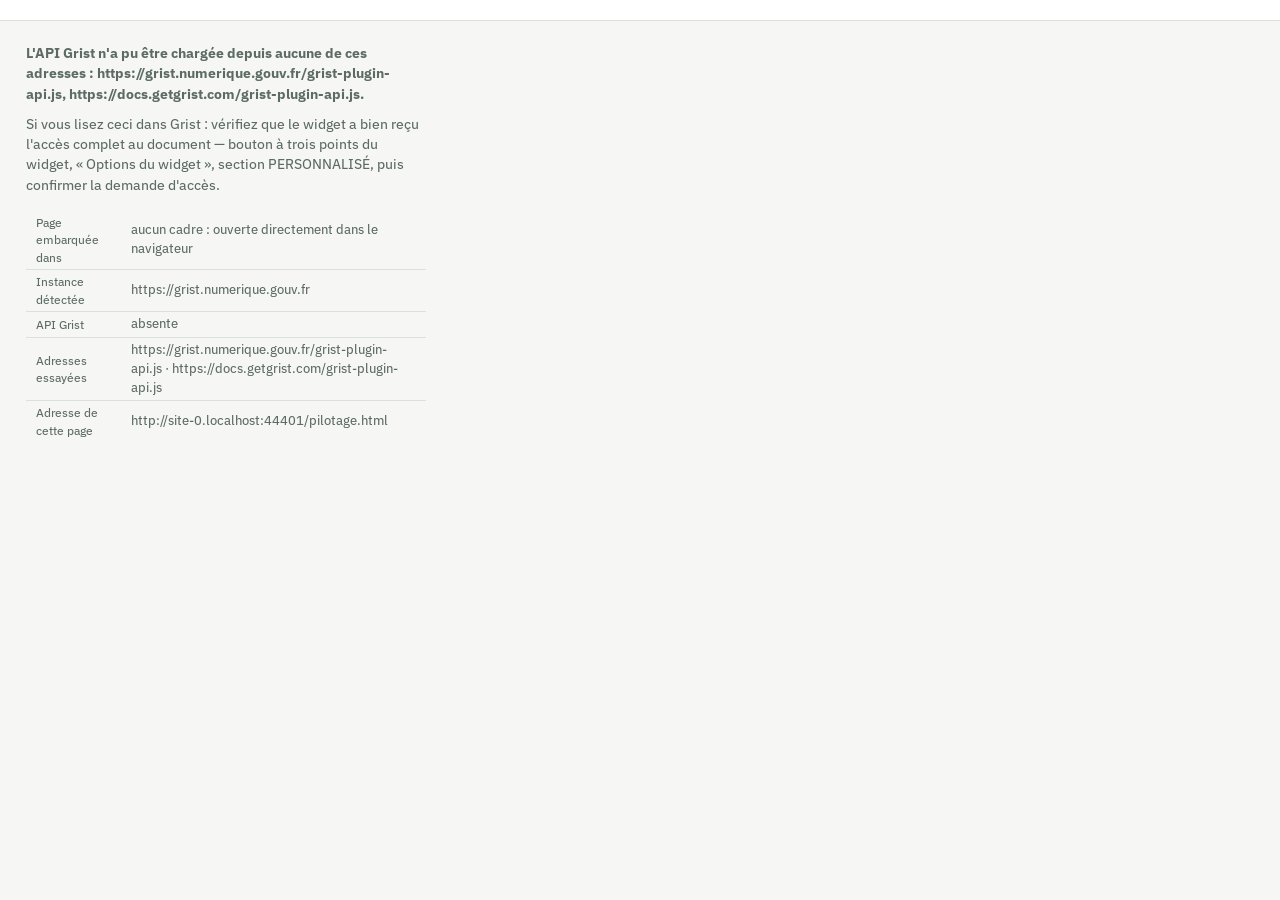
<file: pilotage.html>
<!doctype html>
<html lang="fr">
<head>
<meta charset="utf-8">
<meta name="viewport" content="width=device-width, initial-scale=1">
<title>Pilotage — projection pluriannuelle</title>
<link rel="preconnect" href="https://fonts.googleapis.com">
<link rel="preconnect" href="https://fonts.gstatic.com" crossorigin>
<link href="https://fonts.googleapis.com/css2?family=IBM+Plex+Sans:wght@400;450;500;600&display=swap" rel="stylesheet">
<link rel="stylesheet" href="commun.css?v=47">
<style>
  /* propre au pilotage : la grille de saisie des objectifs */
  .objectifs th.gauche { padding-left: 0; }
  .objectifs td .champ { width: 96px; }
  .objectifs .an { font-size: 15px; }
</style>
</head>
<body>
<div id="app" aria-busy="true">
  <div class="barre">
    <div class="onglets" id="onglets" role="tablist"></div>
    <div class="avance" id="avance"></div>
  </div>
  <div class="corps">
    <div class="page" id="page"><p class="vide">Chargement du document…</p></div>
  </div>
</div>
<div class="etat-sauve" id="sauve" role="status" aria-live="polite"></div>

<script src="commun.js?v=47"></script>
<script src="graphes.js?v=47"></script>
<script src="smartof_sync.js?v=47"></script>
<script>
/* =========================================================================
   Pilotage — les deux tableaux de bord.

   Onglet Recrutement : combien d'intervenants recruter, de quel profil,
   dans quel ordre, et ce qui empêche encore de décider.
   Onglet Projection : la trajectoire pluriannuelle — recettes face aux
   objectifs, résultat, composition par domaine, remplissage — en
   graphiques, en chiffres, et les objectifs à fixer année par année.

   Aucun calcul n'est refait ici : tout vient des colonnes formules du
   document, pour que l'écran et le document ne puissent pas diverger. Les
   objectifs sont la seule chose que cet écran écrit, parce qu'ils ne se
   déduisent de rien : ce sont des décisions.
   ========================================================================= */
'use strict';

/* Affiché dans le bandeau : une page sortie du cache montre l'ancien numéro. */
var VERSION = 'v47';

var TABLES = ['Annees', 'Formations', 'Projections', 'Ventes_inter', 'Ventes_intra',
  'SmartOF_sessions',
  'Parametres', 'Domaines', 'Categories_tarifaires', 'Typologies'];

/* Les objectifs que l'écran sait tenir. Chacun n'apparaît que si la colonne
   de réalisé existe dans la table Annees ; la colonne d'objectif, elle, peut
   être créée depuis l'écran. */
var OBJECTIFS = [
  { col: 'objectif_ca', libelle: 'Recettes', titre: 'Objectif de recettes',
    reel: 'recettes', vendu: 'realise_vendu', format: OF.eur },
  { col: 'objectif_resultat', libelle: 'Résultat', titre: 'Objectif de résultat',
    reel: 'resultat', format: OF.eur, signe: true },
  { col: 'objectif_sessions', libelle: 'Sessions', titre: 'Objectif de sessions',
    reel: 'sessions_total', vendu: 'realise_sessions', format: OF.ent },
  { col: 'objectif_heures_stagiaires', libelle: 'Heures stagiaires',
    titre: 'Objectif d\'heures stagiaires', reel: 'heures_stagiaires', format: OF.ent }
];

var idAnnee = null, focusARendre = null;
/* 'synthese', ou l'identifiant d'une année */
var vue = 'synthese';

function nom(t, id, defaut) {
  var l = OF.parId(OF.table(t))[id];
  return (l && OF.texte(l.intitule)) || defaut;
}
function parametre(cle) {
  var p = OF.table('Parametres').filter(function (x) { return x.cle === cle; })[0];
  return p ? (p.valeur || 0) : 0;
}
function somme(L, c) { return L.reduce(function (n, v) { return n + (v[c] || 0); }, 0); }

/* Une colonne existe-t-elle ? D'abord les métadonnées, sinon les données. */
function colonneExiste(t, c) {
  var meta = OF.doc.colonnes[t];
  if (meta && Object.keys(meta).length) return !!meta[c];
  return OF.table(t).some(function (l) { return c in l; });
}
function objectifsPossibles() {
  return OBJECTIFS.filter(function (o) { return colonneExiste('Annees', o.reel); });
}
function objectifsTenus() {
  return objectifsPossibles().filter(function (o) { return colonneExiste('Annees', o.col); });
}

/* L'horizon affiché : toutes les années déclarées, fenêtrées à huit pour que
   les graphiques restent lisibles. */
/* UNE ANNÉE QUI NE PORTE RIEN N'EST PAS UNE ANNÉE À MONTRER
   Le plan commence en 2027 ; 2026 n'a qu'un objectif, aucune projection
   détaillée. Piloter la synthèse sur 2026 mettait donc des zéros partout —
   tuiles, graphiques, tableaux — alors que le document, lui, est plein. Un
   écran vide se lit comme une panne, pas comme « cette année-là est vide ». */
/* Deux degrés, et la distinction compte : une année qui n'a qu'un objectif
   est aussi vide qu'une année nue pour tout ce que la synthèse dessine —
   l'objectif est une ligne de repère, pas une donnée à répartir. 2026 avait
   un objectif de 1 715 696 € et rien d'autre : s'y caler mettait des zéros
   dans chaque tuile et chaque graphique. */
function porteDesDonnees(a) {
  if (!a) return false;
  return !!(a.recettes || a.sessions_total || a.places
    || (realiseDisponible() && realiseDe(a).vendu));
}
function porteQuelqueChose(a) {
  return !!a && (porteDesDonnees(a) || !!a.objectif_ca);
}

/* L'année sur laquelle la synthèse se cale par défaut : celle qui est
   déclarée pilotée si elle porte quelque chose, sinon la première qui en
   porte. On ne choisit jamais une année vide quand il en existe une pleine. */
function anneeDeDepart() {
  var annees = OF.anneesTriees();
  if (!annees.length) return null;
  var pilotee = OF.anneePilotee();
  if (porteDesDonnees(pilotee)) return pilotee;
  return annees.filter(porteDesDonnees)[0]
    || annees.filter(porteQuelqueChose)[0]
    || pilotee || annees[0];
}

function anneesAffichees() {
  var toutes = OF.anneesTriees();
  if (toutes.length <= 8) return toutes;
  var i = 0;
  toutes.forEach(function (a, k) { if (a.id === idAnnee) i = k; });
  var debut = Math.min(Math.max(0, i - 1), toutes.length - 8);
  return toutes.slice(debut, debut + 8);
}

/* ------------------------------------------------- tuiles et sections --- */
function tuile(libelle, valeur, contexte, classe) {
  var d = document.createElement('div');
  d.className = 'tuile';
  d.innerHTML = '<div class="tuile-lib">' + OF.echappe(libelle) + '</div>'
    + '<div class="tuile-val' + (classe ? ' ' + classe : '') + '">' + OF.echappe(valeur) + '</div>'
    + '<div class="tuile-ctx">' + (contexte || '') + '</div>';
  return d;
}
/* LE FACTURÉ VENTILÉ : INTERNE, EXTERNE, ET CE QUI N'EST PAS TRANCHÉ
   La chaîne est facture → commanditaire → organisation, et le drapeau vit sur
   l'organisation : posé une fois, il vaut pour toutes ses factures. L'année
   vient de la session de la facture — pas de sa date d'émission, qui peut
   tomber l'année suivante.

   Le troisième panier n'est pas une commodité : une organisation non qualifiée
   doit se voir, sinon un ventilé partiel se lit comme un ventilé complet, et
   l'externe paraît plus faible qu'il n'est. */
function facturationDisponible() {
  var o = tableProche('Organisations_clientes');
  var f = tableProche('SmartOF_factures');
  var c = tableProche('SmartOF_commanditaires');
  return !!(o && f && c && colonneExiste(o, 'facturation'));
}

var COLS_NOM_ORG = ['organisation', 'nom', 'intitule', 'libelle', 'raison_sociale'];
function colonneLibelleOrg(T) {
  if (!T) return null;
  var meta = (OF.doc.colonnes || {})[T] || {};
  for (var i = 0; i < COLS_NOM_ORG.length; i++) {
    if (meta[COLS_NOM_ORG[i]]) return COLS_NOM_ORG[i];
  }
  var l = OF.table(T)[0];
  if (l) {
    for (var k = 0; k < COLS_NOM_ORG.length; k++) {
      if (COLS_NOM_ORG[k] in l) return COLS_NOM_ORG[k];
    }
  }
  return null;
}

var VENTILE_CACHE = null;
function ventilationFacture() {
  realiseParAnnee();   /* remplit FACTURE_DETAIL, et garde une règle unique */
  if (VENTILE_CACHE) return VENTILE_CACHE;
  var To = tableProche('Organisations_clientes');
  var Tf = tableProche('SmartOF_factures');
  var Tc = tableProche('SmartOF_commanditaires');
  var Ts = tableSessions();
  var out = { parAnnee: {}, sansSession: 0, organisations: {} };
  if (!To || !Tf || !Tc || !Ts) { VENTILE_CACHE = out; return out; }

  /* La colonne de libellé porte le nom que le document lui donne — ici
     `organisation`, ailleurs `nom`. On la cherche plutôt que de l'imposer. */
  var colNom = colonneLibelleOrg(To);
  var drapeau = {};
  OF.table(To).forEach(function (o) {
    var u = OF.texte(o.entreprise_uid);
    if (!u) return;
    var v = OF.texte(o.facturation);
    drapeau[u] = (v === 'Interne' || v === 'Externe') ? v : '';
    out.organisations[u] = (colNom ? OF.texte(o[colNom]) : '') || u;
  });

  var entrepriseDe = {};
  OF.table(Tc).forEach(function (c) {
    var u = OF.texte(c.entreprise_uid);
    entrepriseDe[OF.texte(c.uid)] = u;
    /* Une entreprise peut n'avoir aucune ligne dans la table : elle est
       alors inconnue du drapeau, mais le commanditaire, lui, porte son nom.
       L'afficher évite de renvoyer l'utilisateur vers un identifiant brut
       qu'il devra aller traduire lui-même. */
    if (u && !out.organisations[u]) {
      var n = OF.texte(c.entreprise_nom);
      if (n) out.organisations[u] = n + ' (absente de la table)';
    }
  });

  var anneeDeSession = {};
  OF.table(Ts).forEach(function (sess) {
    anneeDeSession[OF.texte(champDe(sess, Ts, 'uid'))] = champDe(sess, Ts, 'annee');
  });

  var SYv = window.SmartOFSync;
  var compteV = SYv ? SYv.factureCompte : function () { return true; };
  OF.table(Tf).forEach(function (f) {
    if (!compteV(f)) return;
    var idA = anneeDeSession[OF.texte(f.session_uid)];
    if (!idA) { out.sansSession++; return; }
    var e = entrepriseDe[OF.texte(f.commanditaire_uid)] || '';
    /* Un identifiant n'est pas un nom. Quand l'entreprise n'a pas de ligne
       dans le document, le destinataire écrit sur la facture la nomme —
       c'est ce qui permet de la reconnaître pour aller la rattacher. */
    if (e && !out.organisations[e]) {
      var d = OF.texte(f.destinataire).trim();
      if (d) out.organisations[e] = d + ' (non rattachée)';
    }
    var panier = drapeau[e] === 'Interne' ? 'interne'
      : (drapeau[e] === 'Externe' ? 'externe' : 'aQualifier');
    var c = out.parAnnee[idA] = out.parAnnee[idA]
      || { externe: 0, interne: 0, aQualifier: 0, total: 0, entreprisesFloues: {} };
    var m = nombre(f.montant_ht) - nombre(f.avoirs);
    c[panier] += m;
    c.total += m;
    if (panier === 'aQualifier' && m) {
      c.entreprisesFloues[e] = (c.entreprisesFloues[e] || 0) + m;
    }
  });
  VENTILE_CACHE = out;
  return out;
}
var VENTILE_VIDE = { externe: 0, interne: 0, aQualifier: 0, total: 0, entreprisesFloues: {} };
function ventileDe(a) {
  return (a && ventilationFacture().parAnnee[a.id]) || VENTILE_VIDE;
}

/* COMMENT CE VENTILÉ EST FABRIQUÉ
   La question mérite d'être répondue à l'écran et non dans un fichier :
   quand un chiffre surprend, savoir d'où il vient est la première chose
   qu'on cherche, et le maillon qui casse se nomme tout seul. */
function commentCestFabrique(floues) {
  var d = document.createElement('div');
  var det = document.createElement('details');
  det.className = 'chiffres';
  var som = document.createElement('summary');
  som.textContent = 'Comment ce ventilé est fabriqué';
  det.appendChild(som);

  var p = document.createElement('p');
  p.className = 'note';
  p.innerHTML = 'Quatre maillons, et il suffit qu\'un seul manque pour que le facturé '
    + 'tombe dans « pas encore qualifié » :'
    + '<br><br>1. <b>La facture</b> porte un commanditaire et une session ; c\'est la '
    + 'session qui donne l\'année, pas la date d\'émission.'
    + '<br>2. <b>Le commanditaire</b> porte un identifiant d\'entreprise '
    + '(<code>entreprise_uid</code>) : SmartOF en crée un par session, le même '
    + 'établissement y revient à chaque fois.'
    + '<br>3. <b>Une ligne d\'' + OF.echappe(tableProche('Organisations_clientes')
        || 'Organisations_clientes') + '</b> doit porter ce même identifiant. '
    + 'C\'est le maillon qui manque le plus souvent : il se pose dans le widget SmartOF, '
    + 'section « Rapprocher les organisations ».'
    + '<br>4. <b>Cette ligne porte le drapeau</b> Interne ou Externe, qui vaut dès lors '
    + 'pour toutes ses factures, passées et à venir.';
  det.appendChild(p);

  /* où ça casse, ici et maintenant */
  var To = tableProche('Organisations_clientes');
  var Tc = tableProche('SmartOF_commanditaires');
  var sansLien = 0, sansDrapeau = 0;
  if (To && Tc) {
    var liees = {};
    OF.table(To).forEach(function (o) {
      var u = OF.texte(o.entreprise_uid);
      if (u) liees[u] = OF.texte(o.facturation);
    });
    (floues || []).forEach(function (e) {
      if (!(e in liees)) sansLien++;
      else if (!liees[e]) sansDrapeau++;
    });
  }
  var q = document.createElement('p');
  q.className = 'note';
  q.innerHTML = '<b>Sur cette année :</b> ' + OF.plur(sansLien, 'entreprise')
    + ' ' + OF.accord(sansLien, 'n\'a aucune ligne portant son identifiant',
        'n\'ont aucune ligne portant leur identifiant')
    + ' (maillon 3), et ' + OF.plur(sansDrapeau, 'autre')
    + ' ' + OF.accord(sansDrapeau, 'en a une mais sans drapeau', 'en ont une mais sans drapeau')
    + ' (maillon 4).'
    + (sansLien ? ' Le rapprochement est donc le premier geste, et il est trié par montant : '
        + 'les plus gros facturés d\'abord.' : '');
  det.appendChild(q);
  d.appendChild(det);
  return d;
}

/* Le ventilé d'une année, en trois barres et une phrase. */
function sectionFactureVentile(zone, a) {
  if (!facturationDisponible()) return;
  var v = ventileDe(a);
  if (!v.total) return;

  zone.appendChild(titre('Le facturé, interne ou externe'));

  var paniers = [
    { cle: 'externe', libelle: 'Facturé à l\'extérieur', couleur: 'var(--serie-1)',
      quoi: 'organisations marquées Externe' },
    { cle: 'interne', libelle: 'Facturation interne au CHU', couleur: 'var(--serie-3)',
      quoi: 'organisations marquées Interne' },
    { cle: 'aQualifier', libelle: 'Pas encore qualifié', couleur: 'var(--serie-4)',
      quoi: 'organisations sans drapeau de facturation' }
  ].filter(function (p) { return v[p.cle]; });

  var t = document.createElement('div');
  t.className = 'tuiles';
  paniers.forEach(function (p) {
    t.appendChild(tuile(p.libelle, OF.eur(v[p.cle]),
      Math.round(100 * v[p.cle] / v.total) + ' % du facturé ' + a.annee,
      p.cle === 'aQualifier' ? 'negatif' : ''));
  });
  zone.appendChild(t);

  if (paniers.length > 1) {
    G.figure(zone, {
      titre: 'Répartition du facturé ' + a.annee,
      sous: 'Le drapeau vient de l\'organisation cliente, posé une fois pour toutes ses '
        + 'sessions.',
      chiffres: G.chiffres('Les chiffres', ['Panier', 'Facturé HT', 'Part', 'Ce que c\'est'],
        paniers.map(function (p) {
          return [p.libelle, OF.eur(v[p.cle]),
            Math.round(100 * v[p.cle] / v.total) + ' %', p.quoi];
        }).concat([['Ensemble', OF.eur(v.total), '100 %', 'toutes factures de l\'année']])),
      dessin: function (larg) {
        return G.barresHorizontales({
          larg: larg,
          valeurs: paniers.map(function (p) {
            return { libelle: p.libelle, valeur: v[p.cle], couleur: p.couleur,
              bulle: '<b>' + OF.echappe(p.libelle) + '</b><span class="second">'
                + OF.eur(v[p.cle]) + ' · ' + Math.round(100 * v[p.cle] / v.total)
                + ' % du facturé</span><span class="second">' + OF.echappe(p.quoi)
                + '</span>' };
          }),
          formatVal: OF.eur,
          description: 'Facturé ' + a.annee + ' réparti entre externe, interne et non qualifié.'
        });
      }
    });
  }

  /* Ce qui reste à trancher, nommé : une liste d'organisations se traite,
     un pourcentage ne se traite pas. */
  if (v.aQualifier) {
    var floues = Object.keys(v.entreprisesFloues).sort(function (x, y) {
      return v.entreprisesFloues[y] - v.entreprisesFloues[x];
    });
    var p = document.createElement('p');
    p.className = 'alerte-bloc';
    p.innerHTML = '<b>' + OF.eur(v.aQualifier) + '</b> de facturé ne sont ni internes ni '
      + 'externes : ' + OF.plur(floues.length, 'organisation') + ' '
      + OF.accord(floues.length, 'n\'a', 'n\'ont') + ' pas encore de drapeau. '
      + 'Tant qu\'elles n\'en ont pas, l\'externe affiché est un minimum, pas un total.';
    zone.appendChild(p);

    var l = document.createElement('p');
    l.className = 'note';
    l.innerHTML = floues.slice(0, 8).map(function (e) {
      var n = ventilationFacture().organisations[e];
      return OF.echappe(n || (e ? 'entreprise ' + e.slice(0, 8) + '…' : '(sans organisation)'))
        + ' — ' + OF.eur(v.entreprisesFloues[e]);
    }).join('<br>') + (floues.length > 8 ? '<br>… et ' + (floues.length - 8) + ' autres' : '');
    zone.appendChild(l);
    zone.appendChild(commentCestFabrique(floues));
  }

  if (ventilationFacture().sansSession) {
    var q = document.createElement('p');
    q.className = 'note';
    q.textContent = OF.plur(ventilationFacture().sansSession, 'facture')
      + ' ne se rattache à aucune session reprise : elle n\'entre dans aucune année. '
      + 'Un rafraîchissement complet depuis SmartOF ramène les sessions manquantes.';
    zone.appendChild(q);
  }
}

/* TARIF APPLIQUÉ, TARIF FACTURÉ
   Deux prix par place, pour la même catégorie tarifaire : celui que la
   projection applique — le document l'a calculé depuis la grille — et celui
   qui sort réellement des factures. L'écart entre les deux est la question :
   la grille est-elle tenue ?

   Rien de la grille n'est recalculé ici. Le prix projeté vient de
   `Ventes_inter.recette / nb_places`, deux colonnes du document ; le prix
   facturé vient des factures et du nombre d'apprenants du commanditaire.

   Pourquoi le commanditaire et non la session : une session peut réunir
   plusieurs établissements de catégories différentes. Rapporter toutes ses
   places à une seule catégorie fausserait le prix moyen des deux. Le
   commanditaire, lui, porte son propre effectif — c'est la bonne maille. */
function tarifsDisponibles() {
  var To = tableProche('Organisations_clientes');
  return !!(To && colonneExiste(To, 'categorie_tarifaire')
    && OF.table('Categories_tarifaires').length);
}

function croisementTarifs(a) {
  var To = tableProche('Organisations_clientes');
  var Tc = tableProche('SmartOF_commanditaires');
  var Tf = tableProche('SmartOF_factures');
  var Ts = tableSessions();
  var par = {};
  var entree = function (idCat) {
    return par[idCat] = par[idCat] || { categorie: idCat,
      projetRecette: 0, projetPlaces: 0, facture: 0, places: 0, commanditaires: 0 };
  };

  /* le projeté : ce que le document a calculé, catégorie par catégorie */
  OF.table('Ventes_inter').forEach(function (v) {
    if (v.annee !== a.id || !v.categorie) return;
    var c = entree(v.categorie);
    c.projetRecette += v.recette || 0;
    c.projetPlaces += v.nb_places || 0;
  });

  /* le facturé : par commanditaire, pour ne pas mélanger les catégories
     d'une même session */
  if (To && Tc && Tf && Ts) {
    var catDe = {};
    OF.table(To).forEach(function (o) {
      var u = OF.texte(o.entreprise_uid);
      if (u && o.categorie_tarifaire) catDe[u] = o.categorie_tarifaire;
    });
    var anneeDeSession = {};
    OF.table(Ts).forEach(function (sess) {
      anneeDeSession[OF.texte(champDe(sess, Ts, 'uid'))] = champDe(sess, Ts, 'annee');
    });
    var factureDe = {};
    var SYt = window.SmartOFSync;
    var compteT = SYt ? SYt.factureCompte : function () { return true; };
    OF.table(Tf).forEach(function (f) {
      if (!compteT(f)) return;
      var k = OF.texte(f.commanditaire_uid);
      if (!k) return;
      factureDe[k] = (factureDe[k] || 0) + nombre(f.montant_ht) - nombre(f.avoirs);
    });
    OF.table(Tc).forEach(function (cm) {
      if (anneeDeSession[OF.texte(cm.session_uid)] !== a.id) return;
      var idCat = catDe[OF.texte(cm.entreprise_uid)];
      if (!idCat) return;
      var m = factureDe[OF.texte(cm.uid)] || 0;
      if (!m) return;
      var c = entree(idCat);
      c.facture += m;
      c.places += nombre(cm.nb_apprenants);
      c.commanditaires++;
    });
  }

  return Object.keys(par).map(function (k) {
    var c = par[k];
    c.nom = nom('Categories_tarifaires', +k, 'Catégorie ' + k);
    c.prixProjete = c.projetPlaces ? c.projetRecette / c.projetPlaces : null;
    c.prixFacture = c.places ? c.facture / c.places : null;
    c.ecart = (c.prixProjete !== null && c.prixFacture !== null)
      ? c.prixFacture - c.prixProjete : null;
    return c;
  }).filter(function (c) { return c.projetRecette || c.facture; })
    .sort(function (x, y) { return y.facture - x.facture; });
}

function sectionTarifs(zone, a) {
  if (!tarifsDisponibles()) return;
  var lignes = croisementTarifs(a);
  if (!lignes.length) return;
  var comparables = lignes.filter(function (c) { return c.ecart !== null; });

  zone.appendChild(titre('Tarif appliqué, tarif facturé'));

  var t = document.createElement('table');
  t.className = 'matrice';
  t.innerHTML = '<thead><tr><th class="gauche">Catégorie tarifaire</th>'
    + '<th class="calcule">Places projetées</th><th>Projeté</th><th>Prix/place projeté</th>'
    + '<th>Places facturées</th><th>Facturé</th><th>Prix/place facturé</th>'
    + '<th>Écart</th></tr></thead>';
  var corps = document.createElement('tbody');
  lignes.forEach(function (c) {
    var tr = document.createElement('tr');
    var td = document.createElement('td');
    td.className = 'gauche libelle';
    td.textContent = c.nom;
    tr.appendChild(td);
    [[OF.ent(c.projetPlaces), 'calcul calcule'],
     [c.projetRecette ? OF.eur(c.projetRecette) : '—', 'calcul'],
     [c.prixProjete !== null ? OF.eur(c.prixProjete) : '—', 'calcul'],
     [OF.ent(c.places), 'calcul'],
     [c.facture ? OF.eur(c.facture) : '—', 'calcul'],
     [c.prixFacture !== null ? OF.eur(c.prixFacture) : '—', 'calcul'],
     [c.ecart !== null ? ((c.ecart >= 0 ? '+' : '') + OF.eur(c.ecart)) : '—',
      'calcul' + (c.ecart === null ? '' : (c.ecart >= 0 ? ' positif' : ' negatif'))]
    ].forEach(function (x) {
      var tdc = document.createElement('td');
      tdc.className = x[1];
      tdc.textContent = x[0];
      tr.appendChild(tdc);
    });
    corps.appendChild(tr);
  });
  t.appendChild(corps);
  zone.appendChild(defilant(t));

  if (comparables.length) {
    var sous = comparables.filter(function (c) { return c.ecart < 0; });
    var v = document.createElement('p');
    v.className = 'verdict' + (sous.length ? ' tendu' : '');
    v.innerHTML = sous.length
      ? '<b>' + OF.plur(sous.length, 'catégorie') + '</b> '
        + OF.accord(sous.length, 'est facturée', 'sont facturées') + ' sous le prix projeté : '
        + sous.map(function (c) {
            return OF.echappe(c.nom) + ' à ' + OF.eur(c.prixFacture) + ' la place contre '
              + OF.eur(c.prixProjete) + ' prévus';
          }).join(' ; ') + '.'
      : 'Les prix facturés tiennent ou dépassent les prix projetés sur '
        + OF.plur(comparables.length, 'catégorie') + '.';
    zone.appendChild(v);
  }

  var n = document.createElement('p');
  n.className = 'aide';
  n.textContent = 'Le prix projeté est la recette que le document calcule depuis la grille, '
    + 'divisée par les places projetées ; rien de la grille n\'est recalculé ici. Le prix '
    + 'facturé rapporte les factures aux apprenants du commanditaire, et non aux places de '
    + 'la session : une session peut réunir plusieurs catégories, et les mélanger fausserait '
    + 'les deux prix. Une catégorie sans prix des deux côtés n\'a pas d\'écart — on ne '
    + 'compare pas un chiffre à rien.';
  zone.appendChild(n);
}

/* LE GESTIONNAIRE D'UNE FORMATION
   La colonne `Formations.gestionnaire` peut être une référence vers une table
   (CESU 35, DFC…) ou un simple texte selon la façon dont le document a été
   monté. On lit son type plutôt que de parier : le nom de la table de
   référence est dans le type lui-même (`Ref:Gestionnaire`), ce qui évite de
   deviner une casse — la leçon de `SmartOF_sessions`. */
function tableDeRef(table, colonne) {
  var c = OF.colonne(table, colonne);
  var t = (c && c.type) ? String(c.type) : '';
  var m = /^Ref(?:List)?:(.+)$/.exec(t);
  return m ? m[1] : null;
}
function gestionnairesDisponibles() {
  return colonneExiste('Formations', 'gestionnaire');
}
/* La clé de regroupement et son libellé, quelle que soit la forme. */
function gestionnaireDe(f) {
  if (!f) return { cle: '', nom: 'Sans gestionnaire' };
  var v = f.gestionnaire;
  if (v === null || v === undefined || v === '' || v === 0) {
    return { cle: '', nom: 'Sans gestionnaire' };
  }
  var t = tableDeRef('Formations', 'gestionnaire');
  if (t) return { cle: String(v), nom: nom(t, v, 'Gestionnaire ' + v) };
  return { cle: OF.texte(v), nom: OF.texte(v) };
}

/* Ce que porte chaque gestionnaire sur une année : le projeté vient des
   projections, le vendu des sessions. Les deux se rattachent à la formation,
   et la formation au gestionnaire — on ne proratise rien. */
function parGestionnaire(a) {
  var parFormation = OF.parId(OF.table('Formations'));
  var par = {};
  var entree = function (f) {
    var g = gestionnaireDe(f);
    var c = par[g.cle];
    if (!c) {
      c = par[g.cle] = { cle: g.cle, nom: g.nom, formations: {}, sessions: 0, places: 0,
        projete: 0, cout: 0, vendu: 0, facture: 0, sessionsVendues: 0, placesVendues: 0 };
    }
    return c;
  };

  OF.table('Projections').concat(OF.table('Ventes_intra')).forEach(function (p) {
    if (p.annee !== a.id || !p.formation) return;
    var c = entree(parFormation[p.formation]);
    c.formations[p.formation] = true;
    /* la colonne s'appelle nb_sessions dans les projections comme dans les
       ventes intra ; Ventes_intra n'a pas de places, elles se déduisent */
    c.sessions += p.nb_sessions || p.sessions || 0;
    c.places += p.places
      || ((p.nb_sessions || 0) * (p.participants_par_session || 0)) || 0;
    c.projete += p.recette || 0;
    c.cout += p.cout || 0;
  });

  if (realiseDisponible()) {
    var tri = triSessions(function (sess, T) { return champDe(sess, T, 'annee') === a.id; });
    var T = tri.table;
    tri.retenues.forEach(function (sess) {
      var idF = champDe(sess, T, 'formation');
      var c = entree(idF ? parFormation[idF] : null);
      if (idF) c.formations[idF] = true;
      c.sessionsVendues++;
      c.placesVendues += nombre(champDe(sess, T, 'places_vendues'));
      c.vendu += nombre(champDe(sess, T, 'vendu'));
      c.facture += nombre(champDe(sess, T, 'facture_ht'));
    });
  }

  return Object.keys(par).map(function (k) {
    var c = par[k];
    c.nbFormations = Object.keys(c.formations).length;
    c.reste = c.vendu - c.facture;
    return c;
  }).sort(function (x, y) {
    return (y.vendu || y.projete) - (x.vendu || x.projete);
  });
}

/* LES GESTIONNAIRES DANS LA SYNTHÈSE : LA TRAJECTOIRE DE CHACUN
   Le domaine dit ce qu'on vend, le gestionnaire dit qui le porte. Ce sont
   deux découpages complets et indépendants de la même recette — on peut donc
   empiler l'un et l'autre sans rien inventer, et le total des deux piles est
   le même. */
function grapheGestionnaires(zone, annees) {
  if (!gestionnairesDisponibles()) return;

  var parFormation = OF.parId(OF.table('Formations'));
  var parG = {}, noms = {};
  OF.table('Projections').concat(OF.table('Ventes_intra')).forEach(function (p) {
    if (!p.annee || !p.formation) return;
    var g = gestionnaireDe(parFormation[p.formation]);
    noms[g.cle] = g.nom;
    (parG[g.cle] = parG[g.cle] || {})[p.annee] =
      (parG[g.cle][p.annee] || 0) + (p.recette || 0);
  });

  var totalDe = function (k) {
    return annees.reduce(function (n, a) { return n + (parG[k][a.id] || 0); }, 0);
  };
  var cles = Object.keys(parG).filter(totalDe);
  if (!cles.length) {
    rienADessiner(zone, 'Recettes par gestionnaire, année par année',
      'Aucune recette projetée à répartir. Le gestionnaire se renseigne dans la '
      + '<b>fiche formation</b>, au même endroit que le domaine.');
    return;
  }
  if (cles.length < 2) {
    /* Une seule pile n'apprend rien de plus que le total — mais se taire
       laisserait croire que le regroupement ne marche pas. */
    var un = document.createElement('p');
    un.className = 'note';
    un.innerHTML = 'Toutes les recettes projetées sont portées par <b>'
      + OF.echappe(noms[cles[0]] || 'un seul gestionnaire')
      + '</b> : il n\'y a rien à répartir. Le graphique par gestionnaire '
      + 'apparaîtra dès qu\'une seconde entité portera des formations.';
    zone.appendChild(un);
    if (pilotee0()) sectionGestionnaires(zone, pilotee0());
    return;
  }
  function pilotee0() { return OF.parId(OF.table('Annees'))[idAnnee]; }
  cles.sort(function (x, y) { return totalDe(y) - totalDe(x); });

  var series = cles.map(function (k) { return noms[k] || 'Sans gestionnaire'; });
  var colonnes = cles.map(function (k) {
    return function (a) { return parG[k][a.id] || 0; };
  });

  var pilotee = OF.parId(OF.table('Annees'))[idAnnee];
  var groupes = annees.map(function (a) {
    var parts = colonnes.map(function (f) { return f(a); });
    var total = parts.reduce(function (n, v) { return n + v; }, 0);
    return {
      libelle: String(a.annee), parts: parts,
      bulle: '<b>' + a.annee + '</b> — ' + OF.eur(total)
        + series.map(function (x, i) {
          return parts[i] ? '<span class="second">' + OF.echappe(x) + ' : ' + OF.eur(parts[i])
            + ' · ' + Math.round(100 * parts[i] / total) + ' %</span>' : '';
        }).join('')
    };
  });

  G.figure(zone, {
    titre: 'Recettes par gestionnaire, année par année',
    sous: 'Le même total que par domaine, découpé selon qui porte la formation.',
    haut: 230,
    series: series.map(function (x, i) {
      return { nom: x, valeur: pilotee
        ? OF.eur(colonnes[i](pilotee)) + ' en ' + pilotee.annee : '' };
    }),
    chiffres: G.chiffres('Les chiffres',
      ['Gestionnaire'].concat(annees.map(function (a) { return String(a.annee); })),
      series.map(function (x, i) {
        return [x].concat(annees.map(function (a) {
          return colonnes[i](a) ? OF.eur(colonnes[i](a)) : '—';
        }));
      }).concat([['Total'].concat(annees.map(function (a) {
        var t = colonnes.reduce(function (n, f) { return n + f(a); }, 0);
        return t ? OF.eur(t) : '—';
      }))])),
    dessin: function (larg, haut) {
      return G.empilees({
        larg: larg, haut: haut, groupes: groupes, series: series,
        total: true, formatVal: OF.eur, unite: 'en €',
        description: 'Recettes projetées par gestionnaire et par année.'
      });
    }
  });

  /* Et le réalisé de l'année pilotée, puisque c'est là qu'on le regarde. */
  if (pilotee) sectionGestionnaires(zone, pilotee);
}

/* LE TABLEAU PAR GESTIONNAIRE, POUR UNE ANNÉE
   Qui porte quoi : c'est la question d'un responsable d'organisme qui a
   plusieurs entités sous la main. Le projeté et le vendu côte à côte, parce
   que la comparaison entre gestionnaires n'a de sens qu'à cette condition —
   un gestionnaire peut vendre beaucoup en ayant peu projeté, et l'inverse. */
function sectionGestionnaires(zone, a) {
  if (!gestionnairesDisponibles()) return;
  var lignes = parGestionnaire(a);
  if (!lignes.length) return;
  /* Un seul gestionnaire : le regroupement ne dit rien que le total ne dise
     déjà. On ne dresse pas un tableau pour une ligne. */
  if (lignes.length < 2 && !lignes[0].cle) return;

  var avecRealise = realiseDisponible();
  zone.appendChild(titre('Par gestionnaire'));

  var t = document.createElement('table');
  t.className = 'matrice';
  t.innerHTML = '<thead><tr><th class="gauche">Gestionnaire</th>'
    + '<th class="calcule">Formations</th><th>Sessions</th><th>Places</th>'
    + '<th>Projeté</th>'
    + (avecRealise ? '<th>Vendu</th><th>% du projeté</th><th>Facturé</th><th>Reste à facturer</th>' : '')
    + '</tr></thead>';
  var corps = document.createElement('tbody');
  var tot = { nbFormations: 0, sessions: 0, places: 0, projete: 0, vendu: 0, facture: 0, reste: 0 };

  lignes.forEach(function (c) {
    ['nbFormations', 'sessions', 'places', 'projete', 'vendu', 'facture', 'reste']
      .forEach(function (k) { tot[k] += c[k] || 0; });
    var tr = document.createElement('tr');
    var td = document.createElement('td');
    td.className = 'gauche libelle';
    td.textContent = c.nom;
    if (!c.cle) {
      var s2 = document.createElement('div');
      s2.className = 'second';
      s2.textContent = 'formations sans gestionnaire renseigné';
      td.appendChild(s2);
    }
    tr.appendChild(td);
    var cellules = [[OF.ent(c.nbFormations), true], [OF.ent(c.sessions), false],
      [OF.ent(c.places), false], [c.projete ? OF.eur(c.projete) : '—', false]];
    if (avecRealise) {
      cellules.push([OF.eur(c.vendu), false]);
      cellules.push([c.projete ? Math.round(100 * c.vendu / c.projete) + ' %' : '—', false]);
      cellules.push([OF.eur(c.facture), false]);
      cellules.push([OF.eur(c.reste), false]);
    }
    cellules.forEach(function (x) {
      var tdc = document.createElement('td');
      tdc.className = 'calcul' + (x[1] ? ' calcule' : '');
      tdc.textContent = x[0];
      tr.appendChild(tdc);
    });
    corps.appendChild(tr);
  });

  /* Le total : il dit que rien n'a été perdu en chemin. */
  var trT = document.createElement('tr');
  trT.className = 'total';
  var tdT = document.createElement('td');
  tdT.className = 'gauche libelle';
  tdT.textContent = 'Ensemble';
  trT.appendChild(tdT);
  var cellesT = [OF.ent(tot.nbFormations), OF.ent(tot.sessions), OF.ent(tot.places),
    tot.projete ? OF.eur(tot.projete) : '—'];
  if (avecRealise) {
    cellesT.push(OF.eur(tot.vendu));
    cellesT.push(tot.projete ? Math.round(100 * tot.vendu / tot.projete) + ' %' : '—');
    cellesT.push(OF.eur(tot.facture));
    cellesT.push(OF.eur(tot.reste));
  }
  cellesT.forEach(function (x) {
    var tdc = document.createElement('td');
    tdc.className = 'calcul';
    tdc.textContent = x;
    trT.appendChild(tdc);
  });
  corps.appendChild(trT);
  t.appendChild(corps);
  zone.appendChild(defilant(t));

  /* Le dessin ne redit pas le tableau : il donne l'ordre de grandeur d'un
     coup d'œil, ce qu'une colonne de chiffres ne fait pas. */
  var mesure = avecRealise ? 'vendu' : 'projete';
  var valeurs = lignes.filter(function (c) { return c[mesure]; });
  if (valeurs.length >= 2) {
    G.figure(zone, {
      titre: (avecRealise ? 'Vendu' : 'Projeté') + ' par gestionnaire en ' + a.annee,
      sous: avecRealise
        ? 'Ce que chaque gestionnaire a effectivement vendu cette année-là.'
        : 'Ce que chaque gestionnaire porte dans la projection.',
      dessin: function (larg) {
        return G.barresHorizontales({
          larg: larg,
          valeurs: valeurs.map(function (c) {
            return { libelle: c.nom, valeur: c[mesure],
              bulle: '<b>' + OF.echappe(c.nom) + '</b><span class="second">'
                + OF.eur(c[mesure]) + ' · ' + OF.plur(c.nbFormations, 'formation')
                + '</span>' };
          }),
          formatVal: OF.eur,
          description: (avecRealise ? 'Vendu' : 'Projeté') + ' par gestionnaire pour '
            + a.annee + '.'
        });
      }
    });
  }

  var n = document.createElement('p');
  n.className = 'aide';
  n.textContent = 'Le gestionnaire est celui de la formation, pas de la session : une '
    + 'formation appartient à une entité, et tout ce qu\'elle porte lui revient. Rien '
    + 'n\'est réparti au prorata.';
  zone.appendChild(n);
}

/* UN GRAPHIQUE SANS CHIFFRE N'EST PAS UN GRAPHIQUE
   Des axes, une légende, et rien dedans : le lecteur cherche la panne au lieu
   de lire qu'il n'y a pas encore de données. Une phrase qui dit ce qui
   remplirait la figure vaut mieux qu'un cadre vide — et dit où aller.

   `valeurs` est la liste des nombres que la figure dessinerait. S'ils sont
   tous nuls ou absents, on écrit la phrase à la place. */
function desChiffres(valeurs) {
  return (valeurs || []).some(function (v) {
    return typeof v === 'number' ? v !== 0 : !!v;
  });
}
function rienADessiner(zone, titreFigure, remplirAvec) {
  var t = document.createElement('p');
  t.className = 'figure-titre';
  t.textContent = titreFigure;
  zone.appendChild(t);
  var p = document.createElement('p');
  p.className = 'note';
  p.innerHTML = 'Rien à dessiner pour l\'instant. ' + remplirAvec;
  zone.appendChild(p);
}

/* Un intertitre de section : l'écran est long, il lui faut une colonne
   vertébrale visible plutôt qu'une suite de blocs de même poids. */
function section(t, sous) {
  var d = document.createElement('div');
  d.className = 'section-pilotage';
  var h = document.createElement('h2');
  h.textContent = t;
  d.appendChild(h);
  if (sous) {
    var p = document.createElement('p');
    p.className = 'note';
    p.textContent = sous;
    d.appendChild(p);
  }
  return d;
}

function titre(t) {
  var h = document.createElement('h2');
  h.textContent = t;
  return h;
}

/* -------------------------------------------------------- projection --- */
function pageProjection() {
  var zone = document.createElement('div');
  var annees = anneesAffichees();

  var h1 = document.createElement('h1');
  h1.textContent = 'Projection pluriannuelle';
  zone.appendChild(h1);

  if (!annees.length) {
    var v = document.createElement('p');
    v.className = 'alerte-bloc';
    v.textContent = 'Aucune année dans la table Annees : il n\'y a pas encore d\'horizon à projeter.';
    zone.appendChild(v);
    return zone;
  }
  if (!annees.some(function (a) { return a.sessions_total || a.recettes; })) {
    var w = document.createElement('p');
    w.className = 'alerte-bloc';
    w.textContent = 'Aucune session projetée pour l\'instant. La fiche formation permet de saisir '
      + 'les sessions et les places, formation par formation. Les objectifs, eux, se posent dès '
      + 'maintenant dans l\'onglet de chaque année : c\'est à eux que la projection se comparera.';
    zone.appendChild(w);
  }

  /* L'écran raconte quatre choses, dans cet ordre : où en est l'année, où va
     la trajectoire, de quoi elle est faite, et ce qui peut encore bouger. Les
     objectifs ferment la marche : on les pose une fois, on les relit rarement.
     L'ordre précédent mêlait les quatre — chaque bloc était juste, l'ensemble
     ne se lisait pas. */
  bandeauAnnee(zone);

  zone.appendChild(section('La trajectoire',
    'Ce que les projections donnent, année par année, face aux objectifs posés.'));
  grapheRecettes(zone, annees);
  grapheResultat(zone, annees);
  tableauAnnees(zone, annees);

  zone.appendChild(section('De quoi elle est faite',
    'Quels domaines portent la recette, et quelles formations couvrent leurs coûts.'));
  grapheDomaines(zone, annees);
  grapheGestionnaires(zone, annees);
  rentabilite(zone);

  zone.appendChild(section('Ce qui s\'est vraiment vendu',
    'Le réalisé venu de SmartOF, face à la projection : ce qui est engagé, ce qui est '
    + 'facturé, et ce qui reste à facturer.'));
  realiseSection(zone, annees);

  zone.appendChild(section('Pour qui',
    'Ce que portent les formations vendues à l\'extérieur, et ce que portent celles '
    + 'qui ne servent que le CHU.'));
  perimetreSection(zone, annees);

  zone.appendChild(section('Ce qui peut encore bouger',
    'Ce qui est déjà attribué à un segment, ce qui reste à vendre, et ce que '
    + 'donne l\'année si tout ne se vend pas.'));
  grapheAffectation(zone, annees);
  hypotheses(zone, annees);

  zone.appendChild(section('Scénarios',
    'Ce que donnerait une année sans avoir à lui affecter les places une à une : '
    + 'on part d\'une année réelle et on la fait progresser.'));
  scenarios(zone, annees);

  zone.appendChild(section('Ce que l\'on vise',
    'Les objectifs face au projeté et au vendu, année par année. La saisie se fait dans '
    + 'l\'onglet de chaque année.'));
  editeurObjectifs(zone, annees);

  var note = document.createElement('p');
  note.className = 'aide';
  note.textContent = 'Tous ces chiffres sont lus dans les colonnes calculées du document : '
    + 'ils ne sont pas recalculés ici, et ne peuvent donc pas en diverger. Le résultat est un '
    + 'résultat sur coûts directs — les charges indirectes de structure restent au budget global. '
    + 'Seuls les objectifs sont saisis : ils ne se déduisent de rien, et se posent dans '
    + 'l\'onglet de leur année.';
  zone.appendChild(note);
  return zone;
}

/* L'année pilotée en quatre ou cinq chiffres, avant tout graphique. */
function bandeauAnnee(zone) {
  var a = OF.parId(OF.table('Annees'))[idAnnee];
  if (!a) return;

  /* La synthèse couvre plusieurs années, mais certaines de ses sections n'en
     montrent qu'une : ce sélecteur dit laquelle. Les onglets, eux, ouvrent
     la page détaillée d'une année. */
  var choix = document.createElement('div');
  choix.className = 'bloc';
  choix.style.maxWidth = '220px';
  choix.style.marginBottom = '14px';
  var lab = document.createElement('label');
  lab.textContent = 'Année détaillée dans cette synthèse';
  lab.htmlFor = 'annee';
  choix.appendChild(lab);
  var sel = document.createElement('select');
  sel.id = 'annee';
  sel.className = 'champ';
  sel.style.width = '100%';
  sel.style.textAlign = 'left';
  sel.innerHTML = OF.anneesTriees().map(function (x) {
    return '<option value="' + x.id + '"' + (x.id === idAnnee ? ' selected' : '') + '>'
      + x.annee + '</option>';
  }).join('');
  sel.addEventListener('change', function (ev) { idAnnee = +ev.target.value; rendre(); });
  choix.appendChild(sel);
  zone.appendChild(choix);

  /* Si le document désigne une année pilotée et qu'on n'a pas pu s'y tenir,
     on le dit : un écran qui choisit autre chose sans l'annoncer passe pour
     un écran qui se trompe. */
  var pilotee = OF.anneePilotee();
  if (pilotee && pilotee.id !== a.id && !porteDesDonnees(pilotee)) {
    var pq = document.createElement('p');
    pq.className = 'note';
    pq.style.marginTop = '-6px';
    pq.innerHTML = 'Le document désigne <b>' + pilotee.annee + '</b> comme année pilotée, '
      + 'mais elle n\'a encore ni session ni recette projetée : la synthèse se cale donc sur '
      + '<b>' + a.annee + '</b>, pour ne pas afficher des zéros partout. '
      + (pilotee.objectif_ca
        ? 'L\'objectif de ' + pilotee.annee + ' reste comparé dans « Ce que l\'on vise », et '
          + 'son onglet montre le détail.'
        : 'Son onglet reste accessible en haut.');
    zone.appendChild(pq);
  }

  var t = document.createElement('div');
  t.className = 'tuiles';

  var ecart = a.objectif_ca ? (a.recettes || 0) - a.objectif_ca : null;
  t.appendChild(tuile('Recettes ' + a.annee, OF.eur(a.recettes || 0),
    ecart === null
      ? '<span>objectif non fixé</span>'
      : '<span class="' + (ecart >= 0 ? 'positif' : 'negatif') + '">'
        + (ecart >= 0 ? '+' : '') + OF.eur(ecart) + '</span> sur ' + OF.eur(a.objectif_ca)));

  t.appendChild(tuile('Résultat', OF.eur(a.resultat || 0),
    a.recettes ? Math.round(100 * (a.resultat || 0) / a.recettes) + ' % de marge'
      : 'pas de recettes projetées',
    (a.resultat || 0) < 0 ? 'negatif' : 'positif'));

  t.appendChild(tuile('Sessions', OF.ent(a.sessions_total || 0),
    OF.ent(a.sessions_inter || 0) + ' inter · ' + OF.ent(a.sessions_intra || 0) + ' intra'));

  t.appendChild(tuile('Remplissage inter',
    a.remplissage_inter ? Math.round(100 * a.remplissage_inter) + ' %' : '—',
    OF.plur(a.places || 0, 'place') + ' ' + OF.accord(a.places || 0, 'projetée', 'projetées')));

  zone.appendChild(t);
}

/* ------------------------------------------- hypothèses de réalisation */
/* Les places sont affectées aux segments comme si tout se vendait : la
   projection n'est donc pas une prévision de remplissage, c'est un plafond.
   Le levier utile n'est pas « quelle part de la capacité sera remplie » mais
   « quelle part de ce que j'ai projeté se concrétisera ».

   Et tout ne se concrétise pas de la même façon :
   - une vente inter à la place reste à vendre, place par place : elle varie ;
   - une vente inter au groupe est un engagement pris sur un groupe entier ;
   - une vente intra est un groupe vendu à un établissement ;
   - le coût est engagé par les sessions ouvertes, il ne varie jamais.
   Appliquer le taux au ferme ferait douter d'engagements déjà pris. */
function assiette(idA) {
  var formations = OF.parId(OF.table('Formations'));
  var proj = OF.table('Projections').filter(function (p) { return p.annee === idA; });
  var intra = OF.table('Ventes_intra').filter(function (v) { return v.annee === idA; });

  var ouvertes = proj.reduce(function (n, p) {
    var f = formations[p.formation];
    return n + (p.capacite || (p.nb_sessions || 0) * ((f && f.effectif_max) || 0));
  }, 0);

  var aVendre = { places: 0, recette: 0 };       // inter à la place : varie
  var ferme = { places: 0, recette: 0 };          // groupes inter et intra : engagé
  OF.table('Ventes_inter').forEach(function (v) {
    if (v.annee !== idA) return;
    var cible = /groupe/i.test(OF.texte(v.base)) ? ferme : aVendre;
    cible.places += (v.places || v.nb_places || 0);
    cible.recette += v.recette || 0;
  });
  var intraPlaces = 0, intraRecette = 0;
  intra.forEach(function (v) {
    intraPlaces += v.places || 0;
    intraRecette += v.recette || 0;
  });
  ferme.places += intraPlaces;
  ferme.recette += intraRecette;

  var cout = proj.reduce(function (n, p) { return n + (p.cout || 0); }, 0)
    + intra.reduce(function (n, v) { return n + (v.cout || 0); }, 0);

  return {
    ouvertes: ouvertes, aVendre: aVendre, ferme: ferme, cout: cout,
    intraPlaces: intraPlaces, intraRecette: intraRecette,
    projetees: aVendre.places + ferme.places,
    recette: aVendre.recette + ferme.recette
  };
}

/* À taux t, seule la part « à vendre » se réduit. Le reste est engagé. */
function auTaux(a, taux) {
  return {
    taux: taux,
    places: Math.round(a.ferme.places + a.aVendre.places * taux),
    recette: a.ferme.recette + a.aVendre.recette * taux,
    resultat: a.ferme.recette + a.aVendre.recette * taux - a.cout
  };
}

function ecrireParametre(cle, valeur) {
  var p = OF.table('Parametres').filter(function (x) { return x.cle === cle; })[0];
  var action = p
    ? ['UpdateRecord', 'Parametres', p.id, { valeur: valeur }]
    : ['AddRecord', 'Parametres', null, { cle: cle, valeur: valeur }];
  return OF.appliquer([action], TABLES, rendre);
}

function champTaux(cle, defaut, libelle) {
  var el = document.createElement('input');
  el.className = 'champ';
  el.id = 'taux-' + cle;
  el.inputMode = 'decimal';
  el.placeholder = String(defaut);
  el.setAttribute('aria-label', libelle);
  var p = OF.table('Parametres').filter(function (x) { return x.cle === cle; })[0];
  var v = p ? p.valeur : null;
  el.value = (v || v === 0) ? Math.round(v * 100) : '';
  var origine = el.value;
  el.addEventListener('change', function () {
    var brut = el.value.trim();
    if (brut === '' || brut === origine) return;
    var n = OF.nombre(brut);
    if (n <= 0 || n > 100) {
      el.classList.add('erreur');
      OF.signaler('Un taux de réalisation se situe entre 1 et 100 %', true);
      return;
    }
    el.classList.remove('erreur');
    focusARendre = el.id;
    ecrireParametre(cle, n / 100).catch(function () {
      el.classList.add('erreur'); focusARendre = null;
    });
  });
  el.addEventListener('keydown', function (ev) {
    if (ev.key === 'Escape') { el.value = origine; el.blur(); }
    if (ev.key === 'Enter') el.blur();
  });
  return el;
}

function hypotheses(zone, annees) {
  var a = assiette(idAnnee);
  var annee = OF.parId(OF.table('Annees'))[idAnnee];
  if (!a.projetees && !a.ouvertes) return;

  zone.appendChild(titre('Et si tout ne se vendait pas'));

  /* D'abord lever l'ambiguïté : ouvertes, projetées, fermes, à vendre.
     Sans ces quatre nombres côte à côte, un pourcentage ne veut rien dire. */
  var def = document.createElement('table');
  def.className = 'matrice';
  def.style.marginBottom = '16px';
  var lignesDef = [
    ['Places ouvertes', 'sessions × effectif maximum', OF.ent(a.ouvertes), true],
    ['Places projetées', 'ce que vous avez affecté aux segments'
      + (a.ouvertes ? ', soit ' + Math.round(100 * a.projetees / a.ouvertes)
        + ' % des places ouvertes' : ''), OF.ent(a.projetees), true],
    ['dont engagées', 'groupes inter et ventes intra : un groupe est pris en entier',
      OF.ent(a.ferme.places), false],
    ['dont encore à vendre', 'ventes inter à la place — c\'est la seule part qui varie',
      OF.ent(a.aVendre.places), false]
  ];
  var corpsDef = document.createElement('tbody');
  lignesDef.forEach(function (l) {
    var tr = document.createElement('tr');
    var td = document.createElement('td');
    td.className = 'gauche libelle';
    td.textContent = l[0];
    if (l[3]) td.style.fontWeight = '600';
    var s2 = document.createElement('div');
    s2.className = 'second';
    s2.textContent = l[1];
    td.appendChild(s2);
    tr.appendChild(td);
    var tdv = document.createElement('td');
    tdv.className = 'calcul calcule';
    if (l[3]) { tdv.style.fontWeight = '600'; tdv.style.color = 'var(--encre)'; }
    tdv.textContent = l[2];
    tr.appendChild(tdv);
    corpsDef.appendChild(tr);
  });
  def.appendChild(corpsDef);
  zone.appendChild(defilant(def));

  if (!a.aVendre.places) {
    var rien = document.createElement('p');
    rien.className = 'note';
    rien.textContent = 'Toutes les places projetées sont engagées : des groupes inter ou des '
      + 'ventes intra. Il n\'y a rien qui dépende encore d\'un taux de réalisation.';
    zone.appendChild(rien);
    return;
  }

  var bas = parametre('realisation_pessimiste');
  var haut = parametre('realisation_optimiste');

  var reglages = document.createElement('div');
  reglages.className = 'outils';
  reglages.appendChild(document.createTextNode(
    'Part des places encore à vendre qui se concrétise — hypothèse basse'));
  reglages.appendChild(champTaux('realisation_pessimiste', 70, 'Taux de réalisation pessimiste'));
  reglages.appendChild(document.createTextNode('%  ·  haute'));
  reglages.appendChild(champTaux('realisation_optimiste', 100, 'Taux de réalisation optimiste'));
  reglages.appendChild(document.createTextNode('%'));
  zone.appendChild(reglages);

  if (!bas && !haut) {
    var vide = document.createElement('p');
    vide.className = 'note';
    vide.textContent = 'Posez au moins un des deux taux. Ils sont enregistrés dans la table '
      + 'Parametres, sous realisation_pessimiste et realisation_optimiste : tout le document '
      + 'en dispose, pas seulement cet écran. À 100 %, on retrouve la projection telle quelle.';
    zone.appendChild(vide);
    return;
  }
  if (bas && haut && bas > haut) {
    var ordre = document.createElement('p');
    ordre.className = 'alerte-bloc';
    ordre.textContent = 'L\'hypothèse basse dépasse l\'hypothèse haute : les deux sont '
      + 'affichées telles quelles, mais la fourchette n\'a plus de sens.';
    zone.appendChild(ordre);
  }

  var colonnes = [];
  if (bas) colonnes.push({ nom: Math.round(100 * bas) + ' %', h: auTaux(a, bas) });
  colonnes.push({ nom: 'Projection (100 %)', h: auTaux(a, 1) });
  if (haut && haut < 1) colonnes.push({ nom: Math.round(100 * haut) + ' %', h: auTaux(a, haut) });

  var t = document.createElement('table');
  t.className = 'matrice';
  t.innerHTML = '<thead><tr><th class="gauche"></th>'
    + colonnes.map(function (c) { return '<th>' + OF.echappe(c.nom) + '</th>'; }).join('')
    + '</tr></thead>';
  var corps = document.createElement('tbody');
  var ligne = function (libelle, detail, lire, fort) {
    var tr = document.createElement('tr');
    var td = document.createElement('td');
    td.className = 'gauche libelle';
    td.textContent = libelle;
    if (fort) td.style.fontWeight = '600';
    if (detail) {
      var s2 = document.createElement('div');
      s2.className = 'second';
      s2.textContent = detail;
      td.appendChild(s2);
    }
    tr.appendChild(td);
    colonnes.forEach(function (c) {
      var cel = document.createElement('td');
      cel.className = 'calcul';
      var v = lire(c);
      cel.textContent = v.texte;
      if (fort) { cel.style.fontWeight = '600'; cel.style.color = 'var(--encre)'; }
      if (v.classe) {
        cel.style.color = v.classe === 'positif' ? 'var(--fait)' : 'var(--alerte)';
        cel.style.fontWeight = '600';
      }
      tr.appendChild(cel);
    });
    corps.appendChild(tr);
  };

  ligne('Places réalisées', OF.ent(a.ferme.places) + ' engagées + la part vendue des '
    + OF.ent(a.aVendre.places) + ' à vendre', function (c) {
    return { texte: OF.ent(c.h.places) };
  });
  ligne('Recettes', 'inter et intra', function (c) {
    return { texte: OF.eur(c.h.recette) };
  }, true);
  ligne('Coûts', 'engagés par les sessions ouvertes, identiques dans les trois cas',
    function () { return { texte: OF.eur(a.cout) }; });
  ligne('Résultat', 'sur coûts directs', function (c) {
    return { texte: OF.eur(c.h.resultat),
      classe: c.h.resultat > 0 ? 'positif' : (c.h.resultat < 0 ? 'negatif' : '') };
  }, true);
  if (annee && annee.objectif_ca) {
    ligne('Écart à l\'objectif', OF.eur(annee.objectif_ca) + ' visés', function (c) {
      var e = c.h.recette - annee.objectif_ca;
      return { texte: (e >= 0 ? '+' : '') + OF.eur(e), classe: e >= 0 ? 'positif' : 'negatif' };
    });
  }
  t.appendChild(corps);
  zone.appendChild(defilant(t));

  /* le point de bascule : à partir de quel taux l'année passe dans le vert */
  if (a.aVendre.recette) {
    var bascule = (a.cout - a.ferme.recette) / a.aVendre.recette;
    var mot = document.createElement('p');
    mot.className = 'alerte-bloc';
    if (bascule <= 0) {
      mot.style.background = 'var(--fait-pale)';
      mot.style.borderLeftColor = 'var(--fait)';
      mot.innerHTML = 'Les seuls engagements fermes — groupes inter et ventes intra — couvrent '
        + 'déjà les coûts de l\'année. Tout ce qui se vendra à la place est du résultat.';
    } else if (bascule > 1) {
      mot.className = 'alerte-bloc grave';
      mot.innerHTML = 'Même en vendant <b>100 %</b> des places projetées, l\'année reste en '
        + 'perte de <b>' + OF.eur(a.cout - a.recette) + '</b>. Ce n\'est pas une question de '
        + 'réalisation : les tarifs ou les coûts sont à revoir.';
    } else {
      mot.innerHTML = 'L\'année passe à l\'équilibre à partir de <b>'
        + Math.ceil(100 * bascule) + ' %</b> des places encore à vendre, soit <b>'
        + OF.plur(Math.ceil(a.aVendre.places * bascule), 'place') + '</b> sur les '
        + OF.ent(a.aVendre.places) + ' qui restent.';
    }
    zone.appendChild(mot);
  }

  /* la fourchette sur toutes les années */
  if (bas && annees.length > 1) {
    var hautEffectif = haut || 1;
    var valeurs = annees.map(function (an) {
      var ai = assiette(an.id);
      if (!ai.projetees) return { libelle: String(an.annee), bas: null, haut: null, central: null };
      var b = auTaux(ai, bas), o = auTaux(ai, hautEffectif), p = auTaux(ai, 1);
      return {
        libelle: String(an.annee), bas: b.resultat, haut: o.resultat, central: p.resultat,
        bulle: '<b>' + an.annee + '</b> — projection entière ' + OF.eur(p.resultat)
          + '<span class="second">à ' + Math.round(100 * bas) + ' % : ' + OF.eur(b.resultat)
          + '</span><span class="second">coûts engagés ' + OF.eur(ai.cout) + '</span>'
          + '<span class="second">dont ' + OF.eur(ai.ferme.recette) + ' de recettes fermes</span>'
      };
    });
    G.figure(zone, {
      titre: 'Résultat selon ce qui se vend, par année',
      sous: 'La bande va de ' + Math.round(100 * bas) + ' % à '
        + Math.round(100 * hautEffectif) + ' % des places encore à vendre ; le trait marque la '
        + 'projection entière.',
      haut: 215,
      chiffres: G.chiffres('Les chiffres',
        ['', 'Hypothèse basse', 'Projection entière'],
        valeurs.map(function (v) {
          return [v.libelle, v.bas === null ? '—' : OF.eur(v.bas),
            v.central === null ? '—' : OF.eur(v.central)];
        })),
      dessin: function (larg, hauteur) {
        return G.fourchettes({
          larg: larg, haut: hauteur, valeurs: valeurs, unite: 'en €',
          description: 'Résultat de chaque année selon la part des places à vendre qui se '
            + 'concrétise.'
        });
      }
    });
  }

  /* Le total recalculé doit retomber sur la recette du document. */
  if (annee && (annee.recettes || annee.recettes === 0)
      && Math.abs(a.recette - annee.recettes) > 1) {
    var ecart = document.createElement('p');
    ecart.className = 'alerte-bloc';
    ecart.innerHTML = 'À vérifier : le total des lignes de vente de ' + annee.annee + ', <b>'
      + OF.eur(a.recette) + '</b>, ne retombe pas sur la recette que le document donne pour '
      + 'l\'année, <b>' + OF.eur(annee.recettes) + '</b>. Une ligne de vente porte sans doute '
      + 'une année sans projection. Tant que l\'écart subsiste, la fourchette repose sur une '
      + 'assiette incomplète.';
    zone.appendChild(ecart);
  }
}


/* --------------------------------------------------------- scénarios --- */
/* Affecter les places formation par formation pour chaque année à venir est
   un travail considérable, et prématuré : avant de savoir si 2028 tient la
   route, on veut l'ordre de grandeur. Un scénario part donc d'une année
   réellement projetée et lui applique une progression annuelle.

   Ce que la progression multiplie, et pourquoi tout ensemble : dans ce
   document la recette suit les places vendues et le coût suit les sessions
   ouvertes. Faire croître l'activité de 10 %, c'est ouvrir 10 % de sessions
   en plus et vendre 10 % de places en plus — recette, coût et résultat
   suivent donc le même coefficient. Ouvrir des sessions SANS vendre
   davantage est une autre question : c'est le bloc « Et si tout ne se
   vendait pas » qui y répond, et il ne faut pas mélanger les deux. */
function anneeDeBase(annees) {
  var choisie = parametre('scenario_annee_base');
  var reelles = annees.filter(function (a) { return assiette(a.id).recette > 0; });
  if (!reelles.length) return null;
  var parAnnee = reelles.filter(function (a) { return a.annee === choisie; })[0];
  return parAnnee || reelles[reelles.length - 1];
}

function scenarios(zone, annees) {
  var base = anneeDeBase(annees);
  if (!base) {
    var rien = document.createElement('p');
    rien.className = 'note';
    rien.textContent = 'Aucune année ne porte encore de recette : il n\'y a pas d\'année '
      + 'réelle sur laquelle appuyer un scénario.';
    zone.appendChild(rien);
    return;
  }
  var aBase = assiette(base.id);
  var sessionsBase = OF.table('Projections').filter(function (p) { return p.annee === base.id; })
    .reduce(function (n, p) { return n + (p.nb_sessions || 0); }, 0)
    + OF.table('Ventes_intra').filter(function (v) { return v.annee === base.id; })
      .reduce(function (n, v) { return n + (v.nb_sessions || 0); }, 0);

  /* les réglages : l'année de départ, et la progression annuelle */
  var reglages = document.createElement('div');
  reglages.className = 'outils';
  reglages.appendChild(document.createTextNode('À partir de'));
  var sel = document.createElement('select');
  sel.className = 'lieu';
  sel.id = 'scenario-base';
  sel.setAttribute('aria-label', 'Année de base du scénario');
  annees.filter(function (a) { return assiette(a.id).recette > 0; }).forEach(function (a) {
    sel.appendChild(new Option(a.annee, a.annee, false, a.annee === base.annee));
  });
  sel.addEventListener('change', function () {
    focusARendre = 'scenario-base';
    ecrireParametre('scenario_annee_base', OF.nombre(sel.value));
  });
  reglages.appendChild(sel);
  reglages.appendChild(document.createTextNode(', progression de'));
  reglages.appendChild(champProgression());
  reglages.appendChild(document.createTextNode('% par an'));
  zone.appendChild(reglages);

  var pct = parametre('scenario_progression');
  if (!pct) {
    var vide = document.createElement('p');
    vide.className = 'note';
    vide.textContent = 'Posez une progression pour voir le scénario. Elle est enregistrée dans '
      + 'Parametres, sous scenario_progression. Une progression de 0 % reprend l\'année de '
      + 'base à l\'identique ; une progression négative la fait décroître.';
    zone.appendChild(vide);
    return;
  }
  var k = 1 + pct;

  /* le tableau : réel là où il existe, simulé ailleurs, et jamais confondus */
  var t = document.createElement('table');
  t.className = 'matrice';
  t.innerHTML = '<thead><tr><th class="gauche">Année</th><th>Sessions</th><th>Places</th>'
    + '<th>Recettes</th><th>Coûts</th><th>Résultat</th>'
    + '<th class="calcule">Objectif</th><th>Écart</th></tr></thead>';
  var corps = document.createElement('tbody');
  var apres = annees.filter(function (a) { return a.annee >= base.annee; });

  apres.forEach(function (a, i) {
    var reelle = assiette(a.id);
    var estReel = reelle.recette > 0;
    var coef = Math.pow(k, i);
    var sessions = estReel
      ? OF.table('Projections').filter(function (p) { return p.annee === a.id; })
          .reduce(function (n, p) { return n + (p.nb_sessions || 0); }, 0)
        + OF.table('Ventes_intra').filter(function (v) { return v.annee === a.id; })
          .reduce(function (n, v) { return n + (v.nb_sessions || 0); }, 0)
      : sessionsBase * coef;
    var places = estReel ? reelle.projetees : aBase.projetees * coef;
    var recette = estReel ? reelle.recette : aBase.recette * coef;
    var cout = estReel ? reelle.cout : aBase.cout * coef;

    var tr = document.createElement('tr');
    if (!estReel) tr.className = 'simule';
    var cellules = [
      [String(a.annee) + (estReel ? '' : '  simulé'), 'gauche libelle'],
      [OF.dec(sessions), 'calcul'], [OF.ent(places), 'calcul'],
      [OF.eur(recette), 'calcul'], [OF.eur(cout), 'calcul'],
      [OF.eur(recette - cout), 'calcul', recette - cout >= 0 ? 'positif' : 'negatif'],
      [a.objectif_ca ? OF.eur(a.objectif_ca) : '—', 'calcul calcule'],
      [a.objectif_ca ? ((recette - a.objectif_ca >= 0 ? '+' : '') + OF.eur(recette - a.objectif_ca))
        : '—', 'calcul', a.objectif_ca ? (recette >= a.objectif_ca ? 'positif' : 'negatif') : '']
    ];
    cellules.forEach(function (c) {
      var td = document.createElement('td');
      td.className = c[1];
      td.textContent = c[0];
      if (c[2]) { td.style.color = c[2] === 'positif' ? 'var(--fait)' : 'var(--alerte)';
        td.style.fontWeight = '600'; }
      tr.appendChild(td);
    });
    corps.appendChild(tr);
  });
  t.appendChild(corps);
  zone.appendChild(defilant(t));

  var n = document.createElement('p');
  n.className = 'note';
  n.innerHTML = 'Les années <b>déjà projetées</b> affichent leurs chiffres réels — un scénario '
    + 'ne les écrase pas. Les autres sont <b>simulées</b> à partir de ' + base.annee
    + ' : sessions, places, recettes et coûts croissent ensemble de ' + Math.round(100 * pct)
    + ' % par an, parce que dans ce document la recette suit les places et le coût suit les '
    + 'sessions. Rien n\'est écrit : c\'est un ordre de grandeur pour décider, pas une '
    + 'projection saisie.';
  zone.appendChild(n);

  var suite = document.createElement('p');
  suite.className = 'note';
  suite.innerHTML = 'Pour transformer un scénario en vraie projection, la fiche de chaque '
    + 'formation porte « Reprendre une année sur les suivantes, en multipliant par » : c\'est '
    + 'le même calcul, formation par formation, et qui écrit cette fois.';
  zone.appendChild(suite);
}

function champProgression() {
  var el = document.createElement('input');
  el.className = 'coef';
  el.id = 'scenario-progression';
  el.inputMode = 'decimal';
  el.placeholder = '10';
  el.setAttribute('aria-label', 'Progression annuelle en pourcentage');
  var p = OF.table('Parametres').filter(function (x) { return x.cle === 'scenario_progression'; })[0];
  var v = p ? p.valeur : null;
  el.value = (v || v === 0) ? Math.round(v * 100) : '';
  var origine = el.value;
  el.addEventListener('change', function () {
    var brut = el.value.trim();
    if (brut === origine) return;
    var n = brut === '' ? 0 : OF.nombre(brut);
    if (n < -100 || n > 500) {
      el.classList.add('erreur');
      OF.signaler('Une progression annuelle se situe entre −100 et 500 %', true);
      return;
    }
    el.classList.remove('erreur');
    focusARendre = el.id;
    ecrireParametre('scenario_progression', n / 100)
      .catch(function () { el.classList.add('erreur'); focusARendre = null; });
  });
  el.addEventListener('keydown', function (ev) {
    if (ev.key === 'Escape') { el.value = origine; el.blur(); }
    if (ev.key === 'Enter') el.blur();
  });
  return el;
}

/* ------------------------------------------------------- rentabilité --- */
/* Dans ce document, le coût d'une session ne dépend ni du nombre de sessions
   ni du nombre d'inscrits : animation et support sont facturés par session.
   Une session est donc rentable ou non par elle-même, et le signe du résultat
   d'une formation ne change pas avec le volume. Le seuil est ailleurs : dans
   le nombre de places vendues par session. */
function comptesFormation(idA) {
  var par = {};
  var prendre = function (l) {
    if (!l.formation || l.annee !== idA) return;
    var c = par[l.formation] = par[l.formation] || {
      formation: l.formation, sessions: 0, recette: 0, cout: 0, resultat: 0, places: 0
    };
    c.sessions += l.nb_sessions || 0;
    c.recette += l.recette || 0;
    c.cout += l.cout || 0;
    c.resultat += l.resultat || 0;
    c.places += l.places || 0;
  };
  OF.table('Projections').forEach(prendre);
  OF.table('Ventes_intra').forEach(prendre);
  return Object.keys(par).map(function (k) { return par[k]; })
    .filter(function (c) { return c.sessions; });
}

function rentabilite(zone) {
  var annee = OF.parId(OF.table('Annees'))[idAnnee];
  var comptes = comptesFormation(idAnnee);
  if (!comptes.length) return;

  /* le document ne donne un résultat que si les coûts sont calculables */
  var tousChiffres = comptes.filter(function (c) { return c.cout || c.recette; });
  if (!tousChiffres.length) return;

  /* Une formation purement interne n'a pas vocation à couvrir ses coûts : elle
     n'est pas vendue. La compter parmi les déficitaires ferait passer une
     mission de service pour un échec commercial. On la met de côté, et on dit
     combien on en a mises de côté. */
  var parF = OF.parId(OF.table('Formations'));
  var estInterne = function (c) {
    var f = parF[c.formation];
    return !!f && OF.texte(f.perimetre) === 'Interne';
  };
  var internes = perimetreDisponible() ? tousChiffres.filter(estInterne) : [];
  var chiffres = perimetreDisponible()
    ? tousChiffres.filter(function (c) { return !estInterne(c); })
    : tousChiffres;
  if (!chiffres.length) return;

  var gagnantes = chiffres.filter(function (c) { return c.resultat > 0; });
  var perdantes = chiffres.filter(function (c) { return c.resultat < 0; });
  var neutres = chiffres.filter(function (c) { return c.resultat === 0; });
  var projetees = {};
  chiffres.forEach(function (c) { projetees[c.formation] = 1; });
  internes.forEach(function (c) { projetees[c.formation] = 1; });
  var sansSession = OF.table('Formations').filter(function (f) {
    return OF.texte(f.intitule).trim() && !projetees[f.id];
  }).length;

  zone.appendChild(titre('Rentabilité des formations en ' + (annee ? annee.annee : '')));

  var t = document.createElement('div');
  t.className = 'tuiles';
  t.appendChild(tuile('Couvrent leurs coûts', OF.ent(gagnantes.length),
    gagnantes.length ? '+' + OF.eur(somme(gagnantes, 'resultat')) : 'aucune', 'positif'));
  t.appendChild(tuile('À perte', OF.ent(perdantes.length),
    perdantes.length ? OF.eur(somme(perdantes, 'resultat')) : 'aucune',
    perdantes.length ? 'negatif' : ''));
  if (neutres.length) {
    t.appendChild(tuile('À l\'équilibre', OF.ent(neutres.length), 'résultat nul'));
  }
  t.appendChild(tuile('Sans session projetée', OF.ent(sansSession),
    'ni gain ni perte cette année'));
  if (internes.length) {
    t.appendChild(tuile('Internes, mises de côté', OF.ent(internes.length),
      OF.eur(somme(internes, 'cout')) + ' de coûts, hors jugement de rentabilité'));
  }
  zone.appendChild(t);

  /* le classement : les plus gros écarts, dans les deux sens */
  var classees = chiffres.slice().sort(function (a, b) { return b.resultat - a.resultat; });
  var garde = 14;
  var montrees = classees.length <= garde ? classees
    : classees.slice(0, Math.ceil(garde / 2))
        .concat(classees.slice(classees.length - Math.floor(garde / 2)));

  var valeurs = montrees.map(function (c) {
    var parSession = c.sessions ? c.resultat / c.sessions : 0;
    return {
      libelle: nom('Formations', c.formation, 'Sans titre'),
      valeur: c.resultat,
      bulle: '<b>' + OF.echappe(nom('Formations', c.formation, 'Sans titre')) + '</b>'
        + '<span class="second">' + OF.plur(c.sessions, 'session') + ' · '
        + OF.plur(c.places, 'place') + '</span>'
        + '<span class="second">recette ' + OF.eur(c.recette)
        + ' − coûts ' + OF.eur(c.cout) + '</span>'
        + '<span class="second ' + (parSession >= 0 ? 'positif' : 'negatif') + '">'
        + OF.eur(parSession) + ' par session</span>'
    };
  });

  G.figure(zone, {
    titre: 'Résultat sur coûts directs, par formation',
    sous: classees.length > garde
      ? 'Les ' + Math.ceil(garde / 2) + ' plus rentables et les ' + Math.floor(garde / 2)
        + ' plus déficitaires, sur ' + OF.plur(classees.length, 'formation') + ' projetée'
        + (classees.length >= 2 ? 's' : '') + '.'
      : 'Toutes les formations vendues qui portent des sessions cette année.',
    chiffres: G.chiffres('Toutes les formations',
      ['Formation', 'Sessions', 'Places', 'Recette', 'Coûts', 'Résultat', 'Par session'],
      classees.map(function (c) {
        return [nom('Formations', c.formation, 'Sans titre'), OF.ent(c.sessions),
          OF.ent(c.places), OF.eur(c.recette), OF.eur(c.cout), OF.eur(c.resultat),
          OF.eur(c.sessions ? c.resultat / c.sessions : 0)];
      })),
    dessin: function (larg) {
      return G.barresHorizontales({
        larg: larg, valeurs: valeurs, polarite: true, formatVal: OF.eur,
        description: 'Résultat sur coûts directs de chaque formation, positif ou négatif.'
      });
    }
  });

  var n = document.createElement('p');
  n.className = 'note';
  n.textContent = 'Dans ce document, animation et support sont facturés par session : le coût '
    + 'd\'une session ne dépend ni du nombre de sessions ni du nombre d\'inscrits. Une '
    + 'formation à perte ne le devient donc pas moins en ouvrant des sessions — elle perd '
    + 'davantage. Le seuil se joue sur le nombre de places vendues par session, et la fiche '
    + 'de chaque formation l\'indique sous son coût de revient.'
    + (internes.length
       ? ' ' + OF.plur(internes.length, 'formation') + ' purement '
         + OF.accord(internes.length, 'interne', 'internes') + ' '
         + OF.accord(internes.length, 'ne figure', 'ne figurent') + ' pas ici : '
         + OF.accord(internes.length, 'elle n\'est pas vendue', 'elles ne sont pas vendues')
         + ', et ' + OF.accord(internes.length, 'son résultat', 'leur résultat')
         + ' n\'aurait pas de sens. '
         + OF.accord(internes.length, 'Son coût reste compté', 'Leurs coûts restent comptés')
         + ' dans la section « Pour qui ».'
       : '');
  zone.appendChild(n);
}

function grapheRecettes(zone, annees) {
  var avecObjectif = annees.some(function (a) { return a.objectif_ca; });
  if (!desChiffres(annees.map(function (a) { return a.recettes; })) && !avecObjectif) {
    rienADessiner(zone, 'Recettes projetées par année',
      'Aucune année n\'a de recette projetée ni d\'objectif. Les recettes viennent des '
      + 'sessions et des places saisies dans la <b>fiche formation</b> ; l\'objectif se pose '
      + 'dans l\'onglet de son année.');
    return;
  }
  var valeurs = annees.map(function (a) {
    var ecart = a.objectif_ca ? (a.recettes || 0) - a.objectif_ca : null;
    return {
      libelle: String(a.annee),
      valeur: (a.recettes || a.recettes === 0) ? a.recettes : null,
      objectif: a.objectif_ca || null,
      bulle: '<b>' + a.annee + '</b> — recettes ' + OF.eur(a.recettes || 0)
        + (a.objectif_ca
          ? '<span class="second">objectif ' + OF.eur(a.objectif_ca) + '</span>'
            + '<span class="second ' + (ecart >= 0 ? 'positif' : 'negatif') + '">'
            + (ecart >= 0 ? '+' : '') + OF.eur(ecart) + '</span>'
          : '<span class="second">objectif non fixé</span>')
        + '<span class="second">coûts ' + OF.eur(a.couts || 0) + '</span>'
    };
  });

  G.figure(zone, {
    titre: 'Recettes projetées par année',
    sous: avecObjectif
      ? 'Le trait pointillé marque l\'objectif de recettes de l\'année.'
      : 'Aucun objectif n\'est encore fixé — ils se saisissent en bas de cet écran.',
    haut: 215,
    chiffres: G.chiffres('Les chiffres',
      ['', 'Recettes', 'Objectif', 'Écart'].slice(0, avecObjectif ? 4 : 2),
      annees.map(function (a) {
        var L = [String(a.annee), (a.recettes || a.recettes === 0) ? OF.eur(a.recettes) : '—'];
        if (avecObjectif) {
          L.push(a.objectif_ca ? OF.eur(a.objectif_ca) : '—');
          var e = a.objectif_ca ? (a.recettes || 0) - a.objectif_ca : null;
          L.push(e === null ? '—' : (e >= 0 ? '+' : '') + OF.eur(e));
        }
        return L;
      })),
    dessin: function (larg, haut) {
      return G.barres({
        larg: larg, haut: haut, valeurs: valeurs, unite: 'en €',
        description: 'Recettes projetées par année, comparées à l\'objectif de chaque année.'
      });
    }
  });
}

function grapheResultat(zone, annees) {
  if (!desChiffres(annees.map(function (a) { return a.resultat; }))
      && !desChiffres(annees.map(function (a) { return a.recettes; }))) {
    rienADessiner(zone, 'Résultat sur coûts directs, par année',
      'Le résultat se calcule à partir des recettes et des coûts des sessions projetées : '
      + 'tant qu\'aucune session n\'est projetée, il n\'y a rien à comparer.');
    return;
  }
  var valeurs = annees.map(function (a) {
    return {
      libelle: String(a.annee),
      valeur: (a.resultat || a.resultat === 0) ? a.resultat : null,
      bulle: '<b>' + a.annee + '</b> — résultat ' + OF.eur(a.resultat || 0)
        + '<span class="second">recettes ' + OF.eur(a.recettes || 0)
        + ' − coûts ' + OF.eur(a.couts || 0) + '</span>'
        + (a.recettes ? '<span class="second">taux de marge '
          + Math.round(100 * (a.resultat || 0) / a.recettes) + ' %</span>' : '')
    };
  });
  if (!valeurs.some(function (v) { return v.valeur !== null; })) return;

  G.figure(zone, {
    titre: 'Résultat sur coûts directs, par année',
    sous: 'Recettes moins coûts directs. Une barre sous la ligne est une année en perte.',
    haut: 200,
    chiffres: G.chiffres('Les chiffres', ['', 'Recettes', 'Coûts', 'Résultat', 'Marge'],
      annees.map(function (a) {
        return [String(a.annee), OF.eur(a.recettes || 0), OF.eur(a.couts || 0),
          OF.eur(a.resultat || 0),
          a.recettes ? Math.round(100 * (a.resultat || 0) / a.recettes) + ' %' : '—'];
      })),
    dessin: function (larg, haut) {
      return G.barres({
        larg: larg, haut: haut, valeurs: valeurs, polarite: true, unite: 'en €',
        description: 'Résultat sur coûts directs par année, positif ou négatif.'
      });
    }
  });
}

/* Recettes par domaine et par année : la composition de la trajectoire. */
function grapheDomaines(zone, annees) {
  var parDomaine = {};
  OF.table('Projections').concat(OF.table('Ventes_intra')).forEach(function (p) {
    if (!p.formation || !p.annee) return;
    var f = OF.parId(OF.table('Formations'))[p.formation];
    var d = (f && f.domaine) || 0;
    (parDomaine[d] = parDomaine[d] || {})[p.annee] = (parDomaine[d][p.annee] || 0) + (p.recette || 0);
  });

  var cles = Object.keys(parDomaine);
  var totalDe = function (k) {
    return annees.reduce(function (n, a) { return n + (parDomaine[k][a.id] || 0); }, 0);
  };
  cles = cles.filter(totalDe);
  if (!cles.length) {
    rienADessiner(zone, 'Recettes par domaine, année par année',
      'Aucune recette n\'est encore projetée sur les années affichées. La répartition par '
      + 'domaine se remplira d\'elle-même dès que des sessions seront projetées.');
    return;
  }
  cles.sort(function (x, y) { return totalDe(y) - totalDe(x); });

  /* Au-delà de cinq teintes, on ne distingue plus : les plus petits domaines
     se regroupent plutôt que de recevoir une couleur de plus. */
  var series = [], colonnes = [];
  var garde = cles.length > 5 ? 4 : cles.length;
  cles.slice(0, garde).forEach(function (k) {
    series.push(nom('Domaines', +k, 'Domaine non renseigné'));
    colonnes.push(function (a) { return parDomaine[k][a.id] || 0; });
  });
  if (cles.length > garde) {
    var reste = cles.slice(garde);
    series.push('Autres domaines (' + reste.length + ')');
    colonnes.push(function (a) {
      return reste.reduce(function (n, k) { return n + (parDomaine[k][a.id] || 0); }, 0);
    });
  }

  var pilotee = OF.parId(OF.table('Annees'))[idAnnee];
  var groupes = annees.map(function (a) {
    var parts = colonnes.map(function (f) { return f(a); });
    var total = parts.reduce(function (n, v) { return n + v; }, 0);
    return {
      libelle: String(a.annee), parts: parts,
      bulle: '<b>' + a.annee + '</b> — ' + OF.eur(total)
        + series.map(function (s, i) {
          return parts[i] ? '<span class="second">' + OF.echappe(s) + ' : ' + OF.eur(parts[i])
            + ' · ' + Math.round(100 * parts[i] / total) + ' %</span>' : '';
        }).join('')
    };
  });

  G.figure(zone, {
    titre: 'Recettes par domaine, année par année',
    sous: 'La hauteur totale est la recette de l\'année ; chaque aplat est un domaine.',
    haut: 230,
    series: series.map(function (s, i) {
      return { nom: s, valeur: pilotee
        ? OF.eur(colonnes[i](pilotee)) + ' en ' + pilotee.annee : '' };
    }),
    chiffres: G.chiffres('Les chiffres',
      ['Domaine'].concat(annees.map(function (a) { return String(a.annee); })),
      series.map(function (s, i) {
        return [s].concat(annees.map(function (a) {
          return colonnes[i](a) ? OF.eur(colonnes[i](a)) : '—';
        }));
      }).concat([['Total'].concat(annees.map(function (a) {
        var t = colonnes.reduce(function (n, f) { return n + f(a); }, 0);
        return t ? OF.eur(t) : '—';
      }))])),
    dessin: function (larg, haut) {
      return G.empilees({
        larg: larg, haut: haut, groupes: groupes, series: series,
        total: true, unite: 'en €',
        description: 'Recettes par année, réparties par domaine de formation.'
      });
    }
  });
}

/* ====================================================== la page d'une année */
/* La synthèse répond « où va-t-on ? » sur plusieurs années. Cette page-ci
   répond « où en est-on ? » sur une seule, et c'est une autre question :
   elle se juge au rythme écoulé, pas à la trajectoire. */
/* LA PAGE D'UNE ANNÉE, DANS L'ORDRE OÙ ON SE POSE LES QUESTIONS
   « Est-ce qu'on y est ? » d'abord — les quatre montants côte à côte et
   l'objectif en repère. « Est-ce qu'on est à l'heure ? » ensuite, parce que
   la réponse n'a de sens qu'une fois le montant connu. « Qui décroche ? »
   après, formation par formation. Et les objectifs en bas : on les pose une
   fois, on les relit rarement — mais ici, dans l'année qu'ils concernent. */
function pageAnnee(a) {
  if (realiseDisponible()) OF.table('Annees').forEach(normaliserAnnee);
  else normaliserAnnee(a);

  var zone = document.createElement('div');
  var h1 = document.createElement('h1');
  h1.textContent = 'Année ' + a.annee;
  zone.appendChild(h1);

  var r = rythme(a.annee);
  var sous = document.createElement('p');
  sous.className = 'sous';
  /* Une année future peut déjà porter du vendu : les sessions se commandent
     à l'avance. Dire « rien à réaliser » devant 21 000 € déjà vendus
     décrédibiliserait tout le reste de la page. */
  var dejaVendu = (a.realise_vendu || 0) > 0;
  sous.textContent = r.future
    ? (dejaVendu
      ? 'Année à venir, déjà engagée : ' + OF.eur(a.realise_vendu) + ' sont vendus avant '
        + 'que l\'année ne commence.'
      : 'Année à venir : il n\'y a encore rien à réaliser, seulement à projeter.')
    : (r.revolue
      ? 'Année révolue : le réalisé est définitif.'
      : 'Année en cours : ' + r.ecoule + ' jours utiles écoulés sur ' + r.total
        + ', ' + r.libelleCreux + ' non comptés.');
  zone.appendChild(sous);
  alerteErreurs(zone);

  zone.appendChild(tuilesAnnee(a));

  var avecRealise = realiseDisponible();
  zone.appendChild(section(avecRealise ? 'Visé, projeté, vendu, facturé' : 'Visé et projeté',
    avecRealise
      ? 'Les quatre montants sur la même échelle, l\'objectif en repère : la question '
        + '« est-ce qu\'on y est ? » se lit en une fois.'
      : 'L\'objectif en repère, face à ce que les fiches projettent. Le vendu et le '
        + 'facturé s\'ajouteront ici dès que SmartOF sera repris.'));
  croisementAnnee(zone, a, avecRealise);

  if (avecRealise) {
    detailStatuts(zone);

    zone.appendChild(section('Est-ce qu\'on est à l\'heure',
      'Trois taux sur la même échelle : ce que le calendrier laisse attendre, ce qui est '
      + 'vendu, ce qui est facturé.'));
    zone.appendChild(tauxAnnee(a, r));

    zone.appendChild(section('Qui porte, qui décroche',
      'Le vendu face au projeté, formation par formation.'));
    detailFormations(zone, a);
    sectionFactureVentile(zone, a);
    sectionTarifs(zone, a);
    sectionGestionnaires(zone, a);
    barreRafraichir(zone);
  } else {
    realiseAbsent(zone);
    zone.appendChild(section('Qui porte quoi',
      'La projection de ' + a.annee + ', répartie entre les gestionnaires.'));
    sectionGestionnaires(zone, a);
  }

  zone.appendChild(section('Les objectifs de ' + a.annee,
    'Ce que l\'organisme se fixe pour cette année. Rien ne les déduit : ils se décident, '
    + 'et c\'est à eux que tout ce qui précède se compare.'));
  objectifsAnnee(zone, a);
  return zone;
}

function tuilesAnnee(a) {
  var t = document.createElement('div');
  t.className = 'tuiles';
  normaliserAnnee(a);
  if (realiseDisponible()) {
    /* L'objectif en tête : c'est lui qui donne son sens à tout le reste.
       Sans lui, « 481 846 € vendus » est un chiffre sans verdict. */
    t.appendChild(tuile('Objectif', a.objectif_ca ? OF.eur(a.objectif_ca) : '—',
      a.objectif_ca ? 'fixé pour ' + a.annee : 'non fixé — à saisir en bas de page'));
    t.appendChild(tuile('Projeté', OF.eur(a.recettes),
      OF.plur(a.sessions_total, 'session') + ' · ' + OF.plur(a.places, 'place')));
    t.appendChild(tuile('Vendu', OF.eur(a.realise_vendu),
      OF.plur(a.realise_sessions, 'session') + ' · ' + OF.plur(a.realise_places, 'place')));
    t.appendChild(tuile('Facturé', OF.eur(a.realise_facture), 'net d\'avoirs'));
    t.appendChild(tuile('Reste à facturer', OF.eur(a.reste_a_facturer),
      'vendu non encore émis', (a.reste_a_facturer || 0) > 0 ? 'negatif' : ''));
  } else {
    t.appendChild(tuile('Objectif', a.objectif_ca ? OF.eur(a.objectif_ca) : '—',
      a.objectif_ca ? 'fixé pour ' + a.annee : 'non fixé — à saisir en bas de page'));
    t.appendChild(tuile('Projeté', OF.eur(a.recettes),
      OF.plur(a.sessions_total, 'session') + ' · ' + OF.plur(a.places, 'place')));
    t.appendChild(tuile('Résultat', OF.eur(a.resultat),
      a.recettes ? OF.pourcent(a.resultat, a.recettes) + ' de marge' : '—'));
    t.appendChild(tuile('Écart à l\'objectif',
      a.objectif_ca ? OF.eur((a.recettes || 0) - a.objectif_ca) : '—',
      a.objectif_ca ? 'projeté moins objectif' : 'aucun objectif fixé',
      a.objectif_ca && (a.recettes || 0) < a.objectif_ca ? 'negatif' : ''));
  }
  return t;
}

/* Les trois taux, sur une échelle commune. L'attendu est un repère, pas une
   quatrième barre : il dit où l'on devrait être, pas ce qu'on a fait. */
function tauxAnnee(a, r) {
  /* À quoi rapporter le vendu : la projection d'abord, l'objectif à défaut.
     Beaucoup d'années ont un objectif sans projection détaillée — l'année en
     cours notamment, quand le plan commence l'année suivante. */
  var base = a.recettes || 0;
  var origine = 'la projection';
  if (!base && a.objectif_ca) { base = a.objectif_ca; origine = 'l\'objectif de recettes'; }
  var zone = document.createElement('div');

  if (!base) {
    /* Sans dénominateur, les taux n'existent pas — mais l'avancement du
       calendrier, lui, se dit quand même, et les montants aussi. */
    var p = document.createElement('p');
    p.className = 'alerte-bloc';
    p.innerHTML = '<b>' + a.annee + ' n\'a ni projection ni objectif de recettes</b>, donc '
      + 'les trois taux n\'ont rien à quoi se rapporter : « ' + OF.eur(a.realise_vendu)
      + ' vendus sur 0 € prévus » ne voudrait rien dire. Les montants ci-dessous restent '
      + 'justes, seule la comparaison manque.';
    zone.appendChild(p);

    var q = document.createElement('p');
    q.className = 'note';
    q.innerHTML = 'C\'est le cas normal d\'une année antérieure au plan. Pour la comparer '
      + 'malgré tout, deux chemins : poser un <b>objectif de recettes</b> pour ' + a.annee
      + ' en bas de cette page — c\'est une seule case à remplir — ou projeter ses '
      + 'formations comme les autres années.';
    zone.appendChild(q);

    if (!r.future) {
      var o = document.createElement('p');
      o.className = 'note';
      o.textContent = 'À titre indicatif, ' + Math.round(100 * r.part) + ' % de l\'année '
        + 'utile ' + a.annee + ' est écoulée (' + r.ecoule + ' jours sur ' + r.total
        + ', hors ' + r.libelleCreux + ').';
      zone.appendChild(o);
    }
    return zone;
  }

  /* Seul le vendu se juge au rythme attendu. Le facturé suit le vendu avec
     un décalage normal — l'alarmer sur le même repère ferait passer le délai
     d'émission d'une facture pour un retard commercial. */
  var taux = [
    { nom: 'Attendu au ' + new Date().toLocaleDateString('fr-FR'), part: r.part, repere: true,
      detail: r.future ? 'l\'année n\'a pas commencé'
        : (r.revolue ? 'année révolue'
          : r.ecoule + ' jours utiles sur ' + r.total + ', hors ' + r.libelleCreux) },
    { nom: 'Vendu', part: (a.realise_vendu || 0) / base, juge: true,
      detail: OF.eur(a.realise_vendu) + ' sur ' + OF.eur(base) + ' — ' + origine },
    { nom: 'Facturé', part: (a.realise_facture || 0) / base,
      detail: OF.eur(a.realise_facture) + ' émis, soit '
        + (a.realise_vendu ? Math.round(100 * (a.realise_facture || 0) / a.realise_vendu) + ' %'
           : '—') + ' du vendu' },
  ];

  var barres = document.createElement('div');
  barres.className = 'barres';
  taux.forEach(function (x) {
    var pc = Math.round(100 * x.part);
    var l = document.createElement('div');
    l.className = 'barre-ligne';
    var cible = Math.round(100 * r.part);
    var classe = x.repere ? 'repere'
      : (x.juge && !r.future ? (pc < cible - 10 ? 'grave' : (pc < cible ? 'tendu' : '')) : '');
    l.innerHTML = '<span>' + OF.echappe(x.nom) + '</span>'
      + '<span class="jauge"><span class="' + classe + '" style="width:'
      + Math.min(100, Math.max(0, pc)) + '%"></span></span>'
      + '<span class="calcul">' + pc + ' %</span>';
    l.title = x.detail;
    barres.appendChild(l);
  });
  zone.appendChild(barres);

  /* la lecture, en une phrase : c'est l'écart au repère qui se pilote */
  var ecart = Math.round(100 * ((a.realise_vendu || 0) / base - r.part));
  var v = document.createElement('p');
  v.className = 'verdict' + (ecart < -5 ? ' tendu' : '');
  v.innerHTML = r.future
    ? 'Année à venir : rien à comparer encore.'
    : (Math.abs(ecart) <= 5
      ? 'Le vendu suit le rythme attendu, à ' + Math.abs(ecart) + ' point'
        + (Math.abs(ecart) > 1 ? 's' : '') + ' près.'
      : (ecart < 0
        ? '<b>' + Math.abs(ecart) + ' points de retard</b> sur le rythme attendu, soit '
          + OF.eur(base * (r.part - (a.realise_vendu || 0) / base)) + ' qui manquent à ce jour.'
        : '<b>' + ecart + ' points d\'avance</b> sur le rythme attendu, soit '
          + OF.eur(base * ((a.realise_vendu || 0) / base - r.part)) + ' de mieux que prévu.'));
  zone.appendChild(v);

  if (origine !== 'la projection') {
    var src = document.createElement('p');
    src.className = 'note';
    src.innerHTML = a.annee + ' n\'a pas de projection détaillée : les taux se rapportent à '
      + '<b>' + OF.eur(base) + '</b>, l\'objectif de recettes fixé pour cette année.';
    zone.appendChild(src);
  }

  var n = document.createElement('p');
  n.className = 'aide';
  n.textContent = 'L\'attendu compte les jours écoulés de l\'année utile — celle qui exclut '
    + r.libelleCreux + ', où l\'organisme ne forme pas. Au 30 juin, le calendrier civil dirait '
    + '49 % quand six des dix mois utiles sont faits : juger sur l\'année civile flatterait '
    + 'le vendu de dix points. Les mois exclus se règlent dans Parametres, sous '
    + 'mois_sans_activite.';
  zone.appendChild(n);
  return zone;
}

/* LE CROISEMENT, EN UN TABLEAU ET UN GRAPHIQUE
   Quatre montants qui se répondent, et un objectif qui les juge. Le piège
   était de les empiler en quatre barres de même poids : l'objectif se serait
   comparé au vendu comme une mesure parmi d'autres. Il est donc dessiné en
   trait, pas en barre — c'est un seuil, pas un résultat.

   Les pourcentages sont lus dans deux colonnes et non une, parce que les deux
   questions sont distinctes : « où en est-on de ce qu'on s'est promis » (part
   de l'objectif) et « où en est-on de ce qu'on a planifié » (part du projeté).
   Une année peut tenir son objectif en ayant raté son plan, et l'inverse. */
function croisementAnnee(zone, a, avecRealise) {
  var obj = a.objectif_ca || 0;
  var proj = a.recettes || 0;
  var mesures = [
    { libelle: 'Projeté', valeur: proj, couleur: 'var(--serie-2)',
      quoi: 'les sessions et les places saisies dans les fiches' }
  ];
  if (avecRealise) mesures = mesures.concat([
    { libelle: 'Vendu', valeur: a.realise_vendu || 0, couleur: 'var(--serie-1)',
      quoi: 'les commandes enregistrées dans SmartOF' },
    { libelle: 'dont facturé', valeur: a.realise_facture || 0, couleur: 'var(--serie-3)',
      quoi: 'les factures émises, nettes d\'avoirs' },
    { libelle: 'dont à facturer', valeur: a.reste_a_facturer || 0, couleur: 'var(--serie-4)',
      quoi: 'vendu dont la facture n\'est pas encore partie' }
  ]);
  if (!mesures.some(function (m) { return m.valeur; }) && !obj) return;

  var part = function (v, base) {
    return base ? Math.round(100 * v / base) + ' %' : '—';
  };

  G.figure(zone, {
    titre: 'Ce que porte ' + a.annee,
    sous: obj
      ? 'Le trait pointillé est l\'objectif de ' + OF.eur(obj) + ' : les barres qui le '
        + 'dépassent l\'ont franchi.'
      : 'Aucun objectif fixé pour ' + a.annee + ' : les barres se comparent entre elles, '
        + 'rien ne les juge.',
    chiffres: G.chiffres('Les chiffres',
      ['Mesure', 'Montant', 'Part de l\'objectif', 'Part du projeté', 'Ce que c\'est'],
      mesures.map(function (m) {
        return [m.libelle, OF.eur(m.valeur), part(m.valeur, obj), part(m.valeur, proj), m.quoi];
      }).concat(obj ? [['Objectif', OF.eur(obj), '100 %', part(obj, proj),
        'décidé, saisi en bas de cette page']] : [])),
    dessin: function (larg) {
      return G.barresHorizontales({
        larg: larg,
        valeurs: mesures.map(function (m) {
          return { libelle: m.libelle, valeur: m.valeur, couleur: m.couleur,
            bulle: '<b>' + OF.echappe(m.libelle) + '</b><span class="second">' + OF.eur(m.valeur)
              + (obj ? ' · ' + part(m.valeur, obj) + ' de l\'objectif' : '')
              + (proj ? ' · ' + part(m.valeur, proj) + ' du projeté' : '')
              + '</span><span class="second">' + OF.echappe(m.quoi) + '</span>' };
        }),
        repere: obj ? { valeur: obj, libelle: 'objectif ' + OF.eur(obj) } : null,
        formatVal: OF.eur,
        description: 'Projeté, vendu, facturé et reste à facturer pour ' + a.annee
          + (obj ? ', face à l\'objectif de ' + OF.eur(obj) : '') + '.'
      });
    }
  });

  /* la lecture en une phrase : quatre montants, un seul verdict */
  var v = document.createElement('p');
  /* Sans reprise SmartOF, c'est la projection qui se confronte à l'objectif :
     elle dit si le plan tient la promesse, pas si la promesse est tenue. */
  var compare = avecRealise ? (a.realise_vendu || 0) : proj;
  var quoiCompare = avecRealise ? 'vendu' : 'projeté';
  if (obj) {
    var manque = obj - compare;
    v.className = 'verdict' + (manque > 0 ? ' tendu' : '');
    v.innerHTML = manque > 0
      ? '<b>' + OF.eur(manque) + ' manquent</b> au ' + quoiCompare + ' pour atteindre '
        + 'l\'objectif de ' + a.annee + ' — soit ' + part(compare, obj) + ' de fait.'
      : 'Objectif ' + (avecRealise ? 'atteint' : 'couvert par la projection')
        + ' et dépassé de <b>' + OF.eur(-manque) + '</b>.';
  } else {
    v.className = 'note';
    v.innerHTML = 'Pour que ces montants donnent un verdict, il faut un objectif : '
      + 'une seule case, en bas de cette page.';
  }
  zone.appendChild(v);

  /* Le reste à facturer n'est pas un écart, c'est un délai. Le dire, sinon
     il se lit comme une perte. */
  if (avecRealise && (a.reste_a_facturer || 0) > 0) {
    var d = document.createElement('p');
    d.className = 'aide';
    d.textContent = OF.eur(a.reste_a_facturer) + ' de vendu n\'ont pas encore de facture : '
      + 'c\'est un délai d\'émission, pas un manque de ventes. Le vendu est l\'engagement '
      + 'du client, le facturé ce qui est parti en comptabilité.';
    zone.appendChild(d);
  }
}

/* Le détail par formation : c'est là qu'on voit laquelle décroche. */
function detailFormations(zone, a) {
  /* Le même filtre que les totaux — sinon les deux lectures de la même page
     se contredisent, et c'est précisément ce qui est arrivé. */
  var tri = triSessions(function (s, T) { return champDe(s, T, 'annee') === a.id; });
  var T = tri.table || 'SmartOF_sessions';
  var par = {};
  tri.retenues.forEach(function (s) {
    var f = champDe(s, T, 'formation') || 0;
    var c = par[f] = par[f] || { formation: f, sessions: 0, places: 0, vendu: 0, facture: 0 };
    c.sessions++;
    c.places += nombre(champDe(s, T, 'places_vendues'));
    c.vendu += nombre(champDe(s, T, 'vendu'));
    c.facture += nombre(champDe(s, T, 'facture_ht'));
  });
  var lignes = Object.keys(par).map(function (k) { return par[k]; });
  if (!lignes.length) { noteExclusions(zone, tri, 'pour ' + a.annee); return; }
  noteExclusions(zone, tri, 'pour ' + a.annee);
  var aRapprocher = tri.retenues.filter(function (x) { return !champDe(x, T, 'formation'); });

  /* le projeté de chaque formation, pour l'année */
  var projete = {};
  OF.table('Projections').concat(OF.table('Ventes_intra')).forEach(function (p) {
    if (p.annee !== a.id || !p.formation) return;
    projete[p.formation] = (projete[p.formation] || 0) + (p.recette || 0);
  });

  lignes.sort(function (x, y) { return y.vendu - x.vendu; });

  var t = document.createElement('table');
  t.className = 'matrice';
  /* « Réalisation » laissait deviner le dénominateur : on le nomme. */
  t.innerHTML = '<thead><tr><th class="gauche">Formation</th>'
    + '<th class="calcule">Sessions</th><th>Places</th>'
    + '<th>Projeté</th><th>Vendu</th><th>% du projeté</th>'
    + '<th>Facturé</th><th>Reste à facturer</th></tr></thead>';
  var corps = document.createElement('tbody');
  lignes.forEach(function (c) {
    var tr = document.createElement('tr');
    var td = document.createElement('td');
    td.className = 'gauche libelle';
    td.textContent = c.formation ? nom('Formations', c.formation, 'Formation inconnue')
      : 'Produit non rapproché';
    if (!c.formation) {
      var s2 = document.createElement('div');
      s2.className = 'second negatif';
      s2.textContent = 'à rapprocher dans le widget SmartOF';
      td.appendChild(s2);
    }
    tr.appendChild(td);
    var pr = projete[c.formation] || 0;
    [[OF.ent(c.sessions), true], [OF.ent(c.places), false],
     [pr ? OF.eur(pr) : '—', false], [OF.eur(c.vendu), false],
     [pr ? Math.round(100 * c.vendu / pr) + ' %' : '—', false],
     [OF.eur(c.facture), false], [OF.eur(c.vendu - c.facture), false]
    ].forEach(function (x) {
      var tdc = document.createElement('td');
      tdc.className = 'calcul' + (x[1] ? ' calcule' : '');
      tdc.textContent = x[0];
      tr.appendChild(tdc);
    });
    corps.appendChild(tr);
  });
  t.appendChild(corps);
  zone.appendChild(defilant(t));
  blocRapprochement(zone, aRapprocher, T, a.annee);
}

/* LE RAPPROCHEMENT A UNE SEULE VUE, ET ELLE N'EST PAS ICI
   La liste des produits à rapprocher s'affichait dans chaque onglet d'année,
   donc cinq fois, chacune tronquée à ce que l'année contient. Un même produit
   réclamait d'être traité dans trois onglets différents — et on ne savait
   jamais s'il en restait ailleurs.

   Le rapprochement se fait donc à un seul endroit, dans le widget SmartOF,
   où il couvre toutes les années d'un coup. Ici, on dit seulement ce que
   l'année perd à ne pas l'avoir fait, et on y mène. */
var CLE_PAGE_SMARTOF = 'page_smartof';
function parametreTexte(cle) {
  var p = OF.table('Parametres').filter(function (x) {
    return OF.texte(x.cle) === cle;
  })[0];
  return p ? OF.texte(p.texte).trim() : '';
}

function blocRapprochement(zone, sessions, T, annee) {
  if (!sessions || !sessions.length) return;

  var produits = {};
  var montant = 0;
  sessions.forEach(function (sess) {
    var cle = OF.texte(champDe(sess, T, 'produit_uid'))
      || OF.texte(champDe(sess, T, 'produit_nom')) || '(inconnu)';
    produits[cle] = true;
    montant += nombre(champDe(sess, T, 'vendu'));
  });
  var n = Object.keys(produits).length;

  var d = document.createElement('div');
  d.className = 'bloc-rapprochement';

  var p = document.createElement('p');
  p.className = 'alerte-bloc';
  /* « produit SmartOF » ne prend pas son s à la fin du sigle : on donne le
     pluriel plutôt que de laisser la règle par défaut écrire « SmartOFs ». */
  p.innerHTML = '<b>' + OF.plur(n, 'produit SmartOF', 'produits SmartOF') + '</b> '
    + OF.accord(n, 'n\'est', 'ne sont') + ' pas rapproché' + (n > 1 ? 's' : '')
    + ' d\'une formation du catalogue, pour <b>' + OF.eur(montant) + '</b> de vendu en '
    + annee + '. Ce montant est bien compté dans les totaux de l\'année ; il manque '
    + 'seulement dans le tableau ci-dessus, qui range par formation.';
  d.appendChild(p);

  /* CE QU'IL FAUT FAIRE, EN UNE PHRASE QU'ON PEUT SUIVRE
     La version précédente demandait de coller l'adresse d'une page Grist
     pour obtenir un lien. C'était me demander à moi-même un confort, et le
     facturer à l'utilisateur : il devait aller chercher une URL avant de
     pouvoir faire son travail. La page s'appelle SmartOF et elle est dans
     le menu de gauche — le dire suffit. */
  var ou = document.createElement('p');
  ou.className = 'note';
  var page = parametreTexte(CLE_PAGE_SMARTOF);
  ou.innerHTML = 'Pour les rapprocher : ouvrez la page <b>SmartOF</b> '
    + (page ? '(<a href="' + OF.echappe(page) + '" target="_blank" rel="noopener noreferrer">'
        + 'ouvrir dans un onglet</a>)' : '(menu de gauche)')
    + ', section <b>« La liaison avec le catalogue »</b>. Chaque produit y est listé une '
    + 'seule fois, pour toutes les années, avec ses numéros de session cliquables vers '
    + 'SmartOF : on tape le nom de la formation, on confirme, c\'est fait pour toujours.';
  d.appendChild(ou);
  zone.appendChild(d);
}

/* ---------------------------------------------- le rythme d'une année --- */
/* POURQUOI « AMPUTÉE DE JUILLET ET AOÛT »
   L'organisme ne forme pas l'été : son année utile fait dix mois, pas douze.
   Le repère n'en devient pas systématiquement plus indulgent — il devient
   juste. Au 30 juin, le calendrier civil dit 49 % alors que six des dix mois
   utiles sont faits, soit 59 % : juger sur 49 % flatte le vendu de dix
   points. Au 1er novembre, c'est l'inverse — 83 % en civil, 80 % en utile —
   parce que les deux mois sautés sont déjà derrière.

   Ce calcul est fait ici et non dans le document : il ne lit aucune donnée
   métier, seulement le calendrier et la date du jour. */
function moisCreux() {
  var p = OF.table('Parametres').filter(function (x) {
    return OF.texte(x.cle) === 'mois_sans_activite';
  })[0];
  var brut = p ? (OF.texte(p.texte) || OF.texte(p.valeur)) : '';
  if (!brut) return [7, 8];                       // juillet, août
  var l = brut.split(/[^0-9]+/).map(Number).filter(function (m) { return m >= 1 && m <= 12; });
  return l.length ? l : [7, 8];
}

var NOMS_MOIS = ['janvier', 'février', 'mars', 'avril', 'mai', 'juin', 'juillet',
  'août', 'septembre', 'octobre', 'novembre', 'décembre'];

/* Jours utiles de l'année, et jours utiles écoulés à une date donnée. On
   compte en jours et non en mois : un 15 novembre n'est pas un 1er. */
function rythme(an, aujourdhui) {
  var creux = moisCreux();
  var ignore = {};
  creux.forEach(function (m) { ignore[m] = 1; });
  var d = aujourdhui || new Date();
  var total = 0, ecoule = 0;
  for (var m = 1; m <= 12; m++) {
    if (ignore[m]) continue;
    var jours = new Date(Date.UTC(an, m, 0)).getUTCDate();
    total += jours;
    var finDuMois = new Date(Date.UTC(an, m, 1));
    if (d >= finDuMois) ecoule += jours;
    else {
      var debutDuMois = new Date(Date.UTC(an, m - 1, 1));
      if (d > debutDuMois) ecoule += Math.min(jours, Math.floor((d - debutDuMois) / 86400000));
    }
  }
  return {
    total: total, ecoule: ecoule,
    part: total ? Math.min(1, ecoule / total) : 0,
    creux: creux,
    libelleCreux: creux.map(function (m) { return NOMS_MOIS[m - 1]; }).join(' et '),
    revolue: d >= new Date(Date.UTC(an + 1, 0, 1)),
    future: d < new Date(Date.UTC(an, 0, 1)),
  };
}

/* ------------------------------------------------- le réalisé SmartOF --- */
/* DEUX CHOSES QUI NE SE COMPARENT PAS NAÏVEMENT
   Le projeté couvre l'année entière ; le réalisé ne couvre que ce que le
   widget SmartOF a rapatrié. Comparer un réalisé partiel à une projection
   complète fait lire une catastrophe là où il n'y a qu'un import incomplet.
   La période réellement chargée est donc dite en toutes lettres, avant les
   chiffres, et l'écart n'est montré que pour les années qui ont les deux. */
/* EN GRIST, LE LIBELLÉ ET L'IDENTIFIANT SONT DEUX CHOSES
   Une colonne affichée « Année » peut porter l'identifiant `annee`, `Ann_e`,
   `A` ou tout autre chose selon la façon dont elle a été créée ou renommée.
   Chercher l'identifiant exact fait donc déclarer absente une colonne qui est
   sous les yeux. On la retrouve par son identifiant, à défaut par son
   libellé, accents et casse mis de côté. */
function sansAccent(t) {
  return String(t === null || t === undefined ? '' : t)
    .normalize('NFD').replace(/[\u0300-\u036f]/g, '')
    .toLowerCase().replace(/[^a-z0-9]/g, '');
}
/* Les libellés que le script pose sur ses colonnes : un identifiant renommé
   se retrouve par là, quand le libellé ne ressemble pas à l'identifiant. */
var LIBELLES_CONNUS = {
  realise_sessions: 'Sessions réalisées',
  realise_places: 'Places vendues (réalisé)',
  realise_vendu: 'Vendu (réalisé)',
  realise_facture: 'Facturé HT (réalisé)',
  reste_a_facturer: 'Reste à facturer',
  ecart_vendu: 'Écart vendu − projeté',
  taux_realisation: 'Taux de réalisation',
  annee: 'Année',
  formation: 'Formation',
  date_debut: 'Début',
  objectif_ca: 'Objectif de CA',
  recettes: 'CA projeté (ventes saisies)',
};
var COLS_RESOLUES = {};
function colonneReelle(table, attendu) {
  var cle = table + '.' + attendu;
  if (Object.prototype.hasOwnProperty.call(COLS_RESOLUES, cle)) return COLS_RESOLUES[cle];
  var meta = OF.doc.colonnes[table] || {};
  var trouve = meta[attendu] ? attendu : null;
  if (!trouve) {
    var cibles = [sansAccent(attendu)];
    if (LIBELLES_CONNUS[attendu]) cibles.push(sansAccent(LIBELLES_CONNUS[attendu]));
    Object.keys(meta).forEach(function (c) {
      if (trouve) return;
      if (cibles.indexOf(sansAccent(c)) >= 0
          || cibles.indexOf(sansAccent(meta[c].libelle)) >= 0) trouve = c;
    });
  }
  /* dernier recours : les données elles-mêmes, si les métadonnées manquent */
  if (!trouve && !Object.keys(meta).length) {
    var l = OF.table(table)[0];
    if (l && attendu in l) trouve = attendu;
  }
  COLS_RESOLUES[cle] = trouve;
  return trouve;
}
function champDe(ligne, table, attendu) {
  var c = colonneReelle(table, attendu);
  return c ? ligne[c] : undefined;
}

/* UNE FORMULE EN ERREUR NE VAUT PAS ZÉRO
   Grist renvoie l'erreur d'une cellule sous la forme ['E', 'TypeDErreur', …].
   Additionnée naïvement, elle disparaît en un zéro qui se lit « rien vendu »
   alors qu'il faut lire « la colonne ne calcule pas ». On la reconnaît. */
function estErreur(v) {
  return Array.isArray(v) && v.length && v[0] === 'E';
}
function messageErreur(v) {
  return estErreur(v) ? (v[1] || 'erreur') + (v[2] ? ' : ' + String(v[2]).slice(0, 120) : '') : '';
}

/* Les colonnes du réalisé qui seraient en erreur dans le document. */
function colonnesEnErreur() {
  var out = [];
  var T = tableSessions();
  var voir = function (table, lignes, champs) {
    champs.forEach(function (c) {
      var reel = colonneReelle(table, c);
      if (!reel) return;
      for (var i = 0; i < lignes.length && i < 200; i++) {
        if (estErreur(lignes[i][reel])) {
          out.push({ table: table, colonne: reel, message: messageErreur(lignes[i][reel]) });
          return;
        }
      }
    });
  };
  voir('Annees', OF.table('Annees'), CHAMPS_ANNEE);
  if (T) voir(T, OF.table(T), ['annee', 'formation', 'places_vendues', 'vendu', 'facture_ht']);
  return out;
}

/* Grist dérive l'identifiant d'une table de son libellé : exiger une casse
   exacte ferait déclarer absente une table qui est là. */
function tableSessions() {
  var connues = Object.keys(OF.doc.colonnes || {});
  if (connues.indexOf('SmartOF_sessions') >= 0) return 'SmartOF_sessions';
  return connues.filter(function (t) {
    return t.toLowerCase() === 'smartof_sessions';
  })[0] || null;
}

/* Deux conditions, et dire laquelle manque vaut mieux que dire « pas prêt ».
   Un script lancé en essai à blanc n'écrit rien : c'est son réglage par
   défaut, et c'est la cause la plus fréquente d'un écran qui ne change pas. */
function diagnosticRealise() {
  var t = tableSessions();
  if (!t) {
    var voisines = Object.keys(OF.doc.colonnes || {})
      .filter(function (x) { return /smartof/i.test(x); }).sort();
    return { pret: false, cause: 'table',
      detail: 'La table <b>SmartOF_sessions</b> est introuvable.'
        + (voisines.length ? ' Le document contient : <b>' + OF.echappe(voisines.join(', '))
            + '</b> — la casse compte.'
          : ' Aucune table du document n\'évoque SmartOF : le widget SmartOF n\'a pas '
            + 'encore rapatrié quoi que ce soit.') };
  }
  /* On n'exige plus de colonne d'agrégat dans Annees : le total par année se
     fait ici, à partir des sessions. Ce qu'il faut, c'est que chaque session
     sache son année et son montant. */
  var manque = [];
  if (!colonneReelle(t, 'annee')) manque.push(t + '.annee');
  if (!colonneReelle(t, 'vendu')) manque.push(t + '.vendu');
  if (!manque.length) return { pret: true };
  return { pret: false, cause: 'colonnes',
    detail: 'La table ' + OF.echappe(t) + ' est bien là, mais '
      + OF.accord(manque.length, 'la colonne', 'les colonnes') + ' <b>'
      + OF.echappe(manque.join(', ')) + '</b> ' + OF.accord(manque.length, 'manque', 'manquent')
      + '.' };
}

function realiseDisponible() { return diagnosticRealise().pret; }

/* POURQUOI LE TOTAL PAR ANNÉE SE FAIT ICI, ET NON DANS LE DOCUMENT
   Les colonnes d'agrégat de `Annees` répondaient zéro alors que les colonnes
   de session, elles, calculaient juste : la même page affichait « 0 € vendu »
   en tuile et 481 846 € dans le tableau juste en dessous. Une formule
   d'agrégat qui ne remonte rien est indétectable à l'œil — elle rend un zéro,
   pas une erreur. Et un zéro faux est pire qu'un message d'absence.

   Additionner ici les valeurs que le document a calculées session par session
   n'est pas recalculer : les montants, l'année et la formation viennent tous
   du document, et c'est déjà ce que fait le tableau « formation par
   formation » depuis le début. On ne fait que grouper. */
function nombre(v) { return typeof v === 'number' && isFinite(v) ? v : 0; }

/* UNE SESSION ARCHIVÉE EST EXCLUE — MAIS JAMAIS EN SILENCE
   C'est le défaut qui a coûté le plus cher : le total d'une année excluait
   les sessions archivées, le tableau par formation juste en dessous ne les
   excluait pas. La même page affichait donc « 0 € vendu » en tuile et
   481 846 € trois centimètres plus bas, sans que rien ne l'explique. Les deux
   lectures passent maintenant par cette seule fonction, et le nombre d'exclues
   est affiché dès qu'il y en a.

   La valeur est lue prudemment : la colonne est censée être booléenne, mais
   un import peut y déposer du texte, et en JavaScript la chaîne « false » est
   vraie. On ne considère archivé que ce qui se lit comme tel. */
function estArchive(v) {
  if (v === true) return true;
  if (typeof v === 'string') {
    var t = v.trim().toLowerCase();
    return t === 'true' || t === 'oui' || t === 'vrai' || t === '1' || t === 'y' || t === 'yes';
  }
  return false;
}

/* Les sessions retenues, et ce qui a été écarté — pour pouvoir le dire. */
function triSessions(filtre) {
  var T = tableSessions();
  var out = { table: T, retenues: [], archivees: 0, sansAnnee: 0, total: 0 };
  if (!T) return out;
  OF.table(T).forEach(function (sess) {
    if (filtre && !filtre(sess, T)) return;
    out.total++;
    if (estArchive(champDe(sess, T, 'archive'))) { out.archivees++; return; }
    if (!champDe(sess, T, 'annee')) { out.sansAnnee++; return; }
    out.retenues.push(sess);
  });
  return out;
}

/* Le mot que l'écran dit quand des sessions ont été écartées. Un zéro
   inexpliqué envoie chercher la panne au mauvais endroit. */
function noteExclusions(zone, tri, contexte) {
  if (!tri.archivees && !tri.sansAnnee) return;
  var p = document.createElement('p');
  var toutes = tri.archivees === tri.total && tri.total > 0;
  p.className = toutes ? 'alerte-bloc' : 'note';
  var bouts = [];
  if (tri.archivees) {
    bouts.push('<b>' + OF.plur(tri.archivees, 'session') + ' sur ' + tri.total
      + '</b> ' + OF.accord(tri.archivees, 'est marquée archivée', 'sont marquées archivées')
      + ' et ne ' + OF.accord(tri.archivees, 'compte', 'comptent') + ' pas');
  }
  if (tri.sansAnnee) {
    bouts.push('<b>' + OF.plur(tri.sansAnnee, 'session') + '</b> ' +
      OF.accord(tri.sansAnnee, 'n\'a', 'n\'ont') + ' pas d\'année');
  }
  p.innerHTML = bouts.join(', et ') + (contexte ? ' ' + contexte : '') + '.';
  zone.appendChild(p);

  if (toutes) {
    var q = document.createElement('p');
    q.className = 'note';
    q.innerHTML = 'Toutes les sessions étant écartées, les totaux valent zéro alors que les '
      + 'montants existent bien. La colonne <code>archive</code> vient du champ '
      + '<code>archive</code> de l\'API SmartOF : si l\'API y met autre chose qu\'un '
      + 'booléen — une date, un libellé, la chaîne « false » — tout se retrouve marqué '
      + 'archivé. <b>Relancer le rafraîchissement dans le widget SmartOF</b> réécrit cette '
      + 'colonne correctement et les totaux reviennent ; à défaut, vider la colonne dans '
      + '<code>SmartOF_sessions</code> a le même effet.';
    zone.appendChild(q);
  }
}
var VIDE = { sessions: 0, places: 0, vendu: 0, facture: 0, reste: 0 };
var REALISE_CACHE = null;

/* LE FACTURÉ NE VIENT PLUS DE LA COLONNE DE SESSION
   `SmartOF_sessions.facture_ht` est posée par le script, qui excluait les
   factures archivées. Cette règle est fausse : archiver une facture la range,
   ne l'annule pas. La colonne sous-estime donc le facturé, et la corriger
   demanderait de repasser le script.

   On additionne donc les factures elles-mêmes — montant, avoirs et statut
   sont des colonnes du document, on ne fait que grouper et appliquer la règle
   une fois, au même endroit pour tout l'écran. Sans table de factures, on
   retombe sur la colonne de session, et on le dit. */
function sourceFacture() {
  var Tf = tableProche('SmartOF_factures');
  var Ts = tableSessions();
  return (Tf && Ts && OF.table(Tf).length) ? 'factures' : 'sessions';
}

function factureParAnneeDepuisFactures() {
  var Tf = tableProche('SmartOF_factures');
  var Ts = tableSessions();
  var SY = window.SmartOFSync;
  var compte = SY ? SY.factureCompte : function () { return true; };
  var anneeDeSession = {};
  OF.table(Ts).forEach(function (sess) {
    anneeDeSession[OF.texte(champDe(sess, Ts, 'uid'))] = champDe(sess, Ts, 'annee');
  });
  var par = {}, parStatut = {}, horsAnnee = 0, annulees = 0;
  OF.table(Tf).forEach(function (f) {
    var net = nombre(f.montant_ht) - nombre(f.avoirs);
    var st = OF.texte(f.statut) || '(sans statut)';
    var e = parStatut[st] = parStatut[st] || { montant: 0, nombre: 0, compte: compte(f) };
    e.montant += net; e.nombre++;
    if (!compte(f)) { annulees += net; return; }
    var idA = anneeDeSession[OF.texte(f.session_uid)];
    if (!idA) { horsAnnee += net; return; }
    par[idA] = (par[idA] || 0) + net;
  });
  return { par: par, parStatut: parStatut, horsAnnee: horsAnnee, annulees: annulees };
}

var FACTURE_DETAIL = null;
function realiseParAnnee() {
  if (REALISE_CACHE) return REALISE_CACHE;
  var tri = triSessions(null);
  var T = tri.table;
  var depuisFactures = sourceFacture() === 'factures';
  FACTURE_DETAIL = depuisFactures ? factureParAnneeDepuisFactures() : null;
  var par = {};
  if (T) {
    tri.retenues.forEach(function (sess) {
      var idA = champDe(sess, T, 'annee');
      var c = par[idA] = par[idA]
        || { sessions: 0, places: 0, vendu: 0, facture: 0 };
      c.sessions++;
      c.places += nombre(champDe(sess, T, 'places_vendues'));
      c.vendu += nombre(champDe(sess, T, 'vendu'));
      if (!depuisFactures) c.facture += nombre(champDe(sess, T, 'facture_ht'));
    });
  }
  if (depuisFactures) {
    Object.keys(FACTURE_DETAIL.par).forEach(function (idA) {
      var c = par[idA] = par[idA] || { sessions: 0, places: 0, vendu: 0, facture: 0 };
      c.facture = FACTURE_DETAIL.par[idA];
    });
  }
  Object.keys(par).forEach(function (k) { par[k].reste = par[k].vendu - par[k].facture; });
  REALISE_CACHE = par;
  return par;
}

/* LE FACTURÉ, STATUT PAR STATUT
   La règle « compte sauf si annulée » repose sur un vocabulaire de statuts
   que la documentation ne fixe pas. Plutôt que de l'affirmer, on montre ce
   que chaque statut porte : si un statut exclu pèse lourd, ou si un statut
   compté ne devrait pas l'être, cela se voit en une ligne. */
function detailStatuts(zone) {
  if (!FACTURE_DETAIL) return;
  var st = FACTURE_DETAIL.parStatut;
  var cles = Object.keys(st).sort(function (a, b) { return st[b].montant - st[a].montant; });
  if (!cles.length) return;

  var det = document.createElement('details');
  det.className = 'chiffres';
  var som = document.createElement('summary');
  som.textContent = 'Le facturé statut par statut, et ce qui est exclu';
  det.appendChild(som);

  var p = document.createElement('p');
  p.className = 'note';
  p.innerHTML = 'Une facture compte <b>sauf si elle est annulée</b>. Une facture '
    + '<b>archivée compte</b> : archiver la range, ne l\'annule pas. Un avoir ne l\'annule '
    + 'pas non plus — il se déduit, et c\'est déjà fait dans les montants ci-dessous.';
  det.appendChild(p);

  var t = document.createElement('table');
  t.className = 'matrice';
  t.innerHTML = '<thead><tr><th class="gauche">Statut</th><th class="calcule">Factures</th>'
    + '<th>Net HT</th><th class="gauche">Comptée ?</th></tr></thead>';
  var corps = document.createElement('tbody');
  cles.forEach(function (k) {
    var tr = document.createElement('tr');
    var td = document.createElement('td');
    td.className = 'gauche libelle';
    td.textContent = k;
    tr.appendChild(td);
    [[OF.ent(st[k].nombre), 'calcul calcule'], [OF.eur(st[k].montant), 'calcul']]
      .forEach(function (x) {
        var c = document.createElement('td');
        c.className = x[1]; c.textContent = x[0]; tr.appendChild(c);
      });
    var tc = document.createElement('td');
    tc.className = 'gauche';
    tc.innerHTML = st[k].compte ? 'oui'
      : '<span class="negatif">non — lue comme annulée</span>';
    tr.appendChild(tc);
    corps.appendChild(tr);
  });
  t.appendChild(corps);
  det.appendChild(defilant(t));

  var q = document.createElement('p');
  q.className = 'aide';
  q.textContent = 'Si un statut est classé du mauvais côté, dites-le : la liste des statuts '
    + 'tenus pour annulés est une seule ligne de code, et c\'est votre vocabulaire qui fait '
    + 'foi, pas le mien.'
    + (FACTURE_DETAIL.horsAnnee
      ? ' ' + OF.eur(FACTURE_DETAIL.horsAnnee) + ' de factures ne se rattachent à aucune '
        + 'session reprise et n\'entrent dans aucune année.' : '');
  det.appendChild(q);
  zone.appendChild(det);
}
function realiseDe(a) { return (a && realiseParAnnee()[a.id]) || VIDE; }

function couverture() {
  var dates = [], T = tableSessions() || 'SmartOF_sessions';
  OF.table(T).forEach(function (s) {
    var d = champDe(s, T, 'date_debut');
    if (typeof d === 'number' && d > 1000000000) dates.push(d * 1000);
    else if (OF.texte(d)) { var t = Date.parse(OF.texte(d)); if (!isNaN(t)) dates.push(t); }
  });
  if (!dates.length) return null;
  var fmt = function (ms) { return new Date(ms).toLocaleDateString('fr-FR'); };
  return { debut: fmt(Math.min.apply(null, dates)), fin: fmt(Math.max.apply(null, dates)),
    sessions: OF.table(T).length };
}

/* RAFRAÎCHIR SANS CHANGER D'ÉCRAN
   Le réalisé se regarde ici ; aller le chercher ailleurs casse le geste. Le
   moteur est celui du widget SmartOF — le même fichier, pas une copie : deux
   implémentations auraient divergé au premier correctif d'API.

   Deux portées, et le choix n'est pas cosmétique. « Depuis la dernière
   reprise » est rapide mais ne voit que ce que l'API déclare modifié ;
   « tout reprendre » est long mais ne peut rien oublier. Quand il y a un
   doute, c'est la seconde qui tranche — d'où sa présence, et sa mention. */
function barreRafraichir(zone) {
  var SY = window.SmartOFSync;
  if (!SY) return;

  var bloc = document.createElement('div');
  bloc.className = 'barre-synchro';

  var quand = OF.texte(SY.reglage(SY.CLE_DERNIER));
  if (!quand) {
    /* la date lisible peut manquer alors que la date technique est là :
       mieux vaut une date brute que « aucune reprise » sous un bouton qui
       propose justement de repartir de la dernière */
    var iso = OF.texte(SY.reglage(SY.CLE_DERNIER_ISO));
    if (iso) {
      var d = new Date(Date.parse(iso));
      if (!isNaN(d.getTime())) quand = d.toLocaleDateString('fr-FR');
    }
  }
  var info = document.createElement('span');
  info.className = 'second';
  info.textContent = quand ? 'Dernière reprise : ' + quand : 'Aucune reprise enregistrée';
  bloc.appendChild(info);

  if (!SY.configure()) {
    var q = document.createElement('span');
    q.className = 'second';
    q.textContent = '— l\'adresse et la clé se renseignent dans le widget SmartOF.';
    bloc.appendChild(q);
    zone.appendChild(bloc);
    return;
  }

  var incr = SY.repriseIncrementalePossible();
  var sel = document.createElement('select');
  sel.className = 'champ';
  sel.setAttribute('aria-label', 'Portée du rafraîchissement');
  SY.FENETRES.forEach(function (f) {
    if (f.cle === 'depuis' && !incr) return;
    var o = document.createElement('option');
    o.value = f.cle;
    o.textContent = f.cle === 'tout' ? 'Tout reprendre (rien ne peut être oublié)' : f.libelle;
    sel.appendChild(o);
  });
  sel.value = incr ? 'depuis' : 'tout';
  bloc.appendChild(sel);

  var b = document.createElement('button');
  b.type = 'button';
  b.className = 'outil';
  b.textContent = 'Rafraîchir depuis SmartOF';
  bloc.appendChild(b);

  var etat = document.createElement('span');
  etat.className = 'second etat-synchro';
  etat.setAttribute('role', 'status');
  bloc.appendChild(etat);
  zone.appendChild(bloc);
  if (DERNIERE_SYNCHRO) rapportSynchro(zone, DERNIERE_SYNCHRO);

  b.addEventListener('click', function () {
    b.disabled = true; sel.disabled = true;
    etat.textContent = 'Démarrage…';
    SY.rafraichir({ fenetre: sel.value, dire: function (t) { etat.textContent = t; } })
      .then(function (bilan) {
        b.disabled = false; sel.disabled = false;
        /* le rapport est gardé et redessiné avec l'écran : l'insérer ici
           l'aurait fait disparaître au rendu qui suit */
        DERNIERE_SYNCHRO = bilan;
        /* le document a changé sous l'écran : on le relit avant de redessiner */
        return OF.charger(RELIRE_SYNCHRO).catch(function () { return null; });
      })
      .then(function () { REALISE_CACHE = null; rendre(); })
      .catch(function (e) {
        b.disabled = false; sel.disabled = false;
        etat.textContent = '';
        OF.signaler(e.message, true);
      });
  });
}

var RELIRE_SYNCHRO = ['Annees', 'SmartOF_sessions', 'SmartOF_produits',
  'SmartOF_commanditaires', 'SmartOF_factures', 'Parametres'];
/* le bilan de la dernière reprise de cette session d'écran */
var DERNIERE_SYNCHRO = null;
function dateFr(iso) {
  var d = new Date(Date.parse(iso));
  return isNaN(d.getTime()) ? iso : d.toLocaleDateString('fr-FR');
}

/* Ce que la reprise a fait — en clair, et les avertissements en entier :
   une reprise qui a laissé des produits non rapprochés doit le dire ici,
   sinon on ira chercher les montants manquants ailleurs. */
function rapportSynchro(zone, bilan) {
  var d = document.createElement('div');
  d.className = 'rapport-synchro';
  var p = document.createElement('p');
  p.className = bilan.erreur ? 'alerte-bloc' : 'note';
  if (bilan.erreur) {
    p.innerHTML = '<b>Reprise interrompue</b> — ' + OF.echappe(bilan.erreur);
  } else {
    p.innerHTML = '<b>' + OF.plur(bilan.lues, 'ligne') + '</b> ' +
      OF.accord(bilan.lues, 'lue', 'lues') + ' chez SmartOF : '
      + OF.plur(bilan.ajoutees, 'ajoutée') + ', ' + OF.plur(bilan.corrigees, 'corrigée')
      + ', ' + bilan.inchangees + ' inchangées.'
      + (bilan.borne
        ? ' Modifications depuis le ' + OF.echappe(dateFr(bilan.borne)) + '.'
        : ' Reprise complète, sans filtre de date.');
  }
  d.appendChild(p);
  (bilan.avertissements || []).forEach(function (a) {
    var w = document.createElement('p');
    w.className = 'note';
    w.textContent = a;
    d.appendChild(w);
  });
  zone.appendChild(d);
}

/* Les colonnes fautives, dites partout où on lit leurs valeurs — synthèse
   comme onglet d'année. Un zéro faux ne se voit pas ; il faut l'annoncer là
   où il s'affiche, pas seulement sur l'écran d'à côté. */
function alerteErreurs(zone) {
  var fautives = colonnesEnErreur();
  if (!fautives.length) return;
  var e = document.createElement('p');
  e.className = 'alerte-bloc';
  e.innerHTML = '<b>' + OF.plur(fautives.length, 'colonne') + ' du document '
    + OF.accord(fautives.length, 'est en erreur', 'sont en erreur') + '</b>, et '
    + OF.accord(fautives.length, 'sa valeur', 'leurs valeurs')
    + ' ne vaut donc pas zéro : rien n\'est calculé. '
    + fautives.map(function (f) {
        return '<br><code>' + OF.echappe(f.table + '.' + f.colonne) + '</code> — '
          + OF.echappe(f.message);
      }).join('');
  zone.appendChild(e);
  var e2 = document.createElement('p');
  e2.className = 'note';
  e2.innerHTML = 'Une formule en erreur référence presque toujours un champ sous un nom '
    + 'qu\'il n\'a pas. Relancer <code>realise_smartof_grist.js</code> corrige les formules '
    + 'qu\'il pose : il résout chaque nom avant d\'écrire, et refuse de tourner si un champ '
    + 'manque.';
  zone.appendChild(e2);
}

function realiseSection(zone, annees) {
  barreRafraichir(zone);
  if (!realiseDisponible()) { realiseAbsent(zone); return; }
  var a = OF.parId(OF.table('Annees'))[idAnnee];
  if (!a) return;
  OF.table('Annees').forEach(normaliserAnnee);

  alerteErreurs(zone);

  var c = couverture();
  if (c) {
    var p = document.createElement('p');
    p.className = 'note';
    p.innerHTML = 'Ce qui est chargé dans le document : <b>' + OF.plur(c.sessions, 'session')
      + '</b> SmartOF, du <b>' + OF.echappe(c.debut) + '</b> au <b>' + OF.echappe(c.fin)
      + '</b>. Tout ce qui est hors de cette période n\'apparaît pas ci-dessous — ce serait '
      + 'alors un import incomplet, pas un retard.';
    zone.appendChild(p);
  }

  noteExclusions(zone, triSessions(null), 'sur l\'ensemble du document');

  var T = tableSessions() || 'SmartOF_sessions';
  var sansAnnee = OF.table(T).filter(function (s) { return !champDe(s, T, 'annee'); }).length;
  var sansFormation = OF.table(T).filter(function (s) { return !champDe(s, T, 'formation'); }).length;

  var t = document.createElement('div');
  t.className = 'tuiles';
  t.appendChild(tuile('Vendu en ' + a.annee, OF.eur(a.realise_vendu),
    OF.plur(a.realise_sessions, 'session') + ' · ' + OF.plur(a.realise_places, 'place')));
  t.appendChild(tuile('Facturé en ' + a.annee, OF.eur(a.realise_facture),
    a.realise_vendu
      ? Math.round(100 * (a.realise_facture || 0) / a.realise_vendu) + ' % du vendu'
      : 'rien de vendu'));
  t.appendChild(tuile('Reste à facturer', OF.eur(a.reste_a_facturer),
    'vendu non encore émis', (a.reste_a_facturer || 0) > 0 ? 'negatif' : ''));
  if (a.recettes) {
    var ecart = a.ecart_vendu || 0;
    t.appendChild(tuile('Face au projeté', (ecart >= 0 ? '+' : '') + OF.eur(ecart),
      OF.pourcent(a.realise_vendu, a.recettes) + ' de ' + OF.eur(a.recettes) + ' projetés',
      ecart >= 0 ? 'positif' : 'negatif'));
  }
  zone.appendChild(t);

  realiseGraphe(zone, annees);
  realiseTableau(zone, annees);

  var aFaire = [];
  if (sansAnnee) {
    /* Une session hors plan n'est pas forcément une anomalie : les années
       antérieures à la première année déclarée sont le plus souvent des
       essais qu'on ne veut justement pas compter. Le dire autrement qu'un
       défaut évite de chercher à réparer ce qui va bien. */
    var premiere = OF.anneesTriees()[0];
    var anciennes = 0;
    OF.table(T).forEach(function (s) {
      if (champDe(s, T, 'annee')) return;
      var d = champDe(s, T, 'date_debut');
      var an = 0;
      if (typeof d === 'number' && d > 1000000000) an = new Date(d * 1000).getFullYear();
      else if (OF.texte(d)) an = parseInt(String(d).slice(0, 4), 10) || 0;
      if (premiere && an && an < premiere.annee) anciennes++;
    });
    aFaire.push(anciennes === sansAnnee
      ? '<b>' + OF.plur(sansAnnee, 'session') + '</b> ' + OF.accord(sansAnnee, 'est antérieure',
          'sont antérieures') + ' à ' + (premiere ? premiere.annee : 'votre première année')
        + ' et ne ' + OF.accord(sansAnnee, 'compte', 'comptent') + ' nulle part. '
        + 'Si ce sont des essais, c\'est le comportement voulu : rien à faire.'
      : '<b>' + OF.plur(sansAnnee, 'session') + '</b> sans année : '
        + OF.accord(sansAnnee, 'sa date de début tombe', 'leur date de début tombe')
        + ' sur une année absente de la table Annees'
        + (anciennes ? ', dont ' + anciennes + ' avant ' + premiere.annee : '')
        + '. ' + OF.accord(sansAnnee, 'Elle ne compte', 'Elles ne comptent') + ' nulle part ici.');
  }
  if (sansFormation) {
    aFaire.push('<b>' + OF.plur(sansFormation, 'session') + '</b> sans formation : '
      + OF.accord(sansFormation, 'son produit SmartOF n\'est pas rapproché',
          'leurs produits SmartOF ne sont pas rapprochés')
      + ' du catalogue. Le widget SmartOF permet de trancher, dans « La liaison avec le '
      + 'catalogue ».');
  }
  if (aFaire.length) {
    var ul = document.createElement('ul');
    ul.className = 'a-faire';
    ul.style.marginTop = '16px';
    ul.innerHTML = aFaire.map(function (x) { return '<li>' + x + '</li>'; }).join('');
    zone.appendChild(ul);
  }

  var note = document.createElement('p');
  note.className = 'aide';
  note.textContent = 'Le vendu est la somme des budgets des commanditaires : ce qui est '
    + 'engagé. Le facturé est la somme des factures émises, nette des avoirs : ce qui est '
    + 'parti au client. L\'écart entre les deux est ce qui reste à facturer, et il ne se '
    + 'verrait pas si on les confondait.';
  zone.appendChild(note);
}

/* Les colonnes du réalisé peuvent elles aussi porter un identifiant inattendu.
   Plutôt que de truffer l'écran d'appels à champDe, on recopie une fois les
   valeurs sous les noms que le reste du code attend. */
var CHAMPS_ANNEE = ['objectif_ca', 'recettes'];
/* LE DRAPEAU DE NORMALISATION DOIT EXPIRER
   Il était booléen : posé une fois sur l'enregistrement, il y restait. Or
   les enregistrements survivent d'un rendu à l'autre — la normalisation ne
   se rejouait donc jamais, et ce qu'elle calcule au passage (le détail des
   statuts de facture) restait vide. Le même défaut aurait figé les montants
   après un rafraîchissement SmartOF sans rechargement de page.

   On le marque donc avec le numéro du rendu : il expire tout seul. */
var RENDU = 0;
function normaliserAnnee(a) {
  if (!a || a.__realiseNormalise === RENDU) return;
  CHAMPS_ANNEE.forEach(function (c) {
    if (a[c] === undefined) {
      var v = champDe(a, 'Annees', c);
      if (v !== undefined) a[c] = v;
    }
  });
  /* le réalisé vient des sessions, pas de colonnes d'agrégat */
  var r = realiseDe(a);
  a.realise_sessions = r.sessions;
  a.realise_places = r.places;
  a.realise_vendu = r.vendu;
  a.realise_facture = r.facture;
  a.reste_a_facturer = r.reste;
  a.ecart_vendu = a.recettes ? r.vendu - a.recettes : 0;
  a.__realiseNormalise = RENDU;
}

function realiseAbsent(zone) {
  var d = diagnosticRealise();
  var p = document.createElement('p');
  p.className = 'alerte-bloc';
  p.innerHTML = d.detail;
  zone.appendChild(p);

  var q = document.createElement('p');
  q.className = 'note';
  q.innerHTML = d.cause === 'colonnes'
    ? 'Ces colonnes sont posées par le script <code>realise_smartof_grist.js</code>. '
      + 'S\'il a déjà tourné sans rien changer, c\'est presque toujours qu\'il était en '
      + '<b>essai à blanc</b> — son réglage par défaut. Sa dernière ligne dit alors '
      + '« ESSAI À BLANC — rien n\'a été écrit ». Repasser <code>ESSAI_A_BLANC</code> à '
      + '<code>false</code> en tête du script, puis le recoller.'
    : 'Le widget <b>SmartOF</b> rapatrie d\'abord les sessions, les commanditaires et les '
      + 'factures ; le script <code>realise_smartof_grist.js</code> leur pose ensuite '
      + 'l\'année et la formation.';
  zone.appendChild(q);

  var r = document.createElement('p');
  r.className = 'note';
  r.innerHTML = 'Après avoir appliqué le script, <b>rechargez cette page</b> : les types de '
    + 'colonnes sont lus une fois au démarrage du widget.';
  zone.appendChild(r);
}

/* La pile n'est pas un artifice : facturé + reste à facturer = vendu, donc
   l'empilement est exact. Le projeté, lui, n'est pas une quatrième part — il
   ne s'additionne à rien — c'est un repère sur la même échelle, dessiné comme
   l'objectif l'est plus haut. */
function realiseGraphe(zone, annees) {
  annees.forEach(normaliserAnnee);
  var series = ['Facturé', 'Reste à facturer'];
  var parts = [
    function (a) { return a.realise_facture || 0; },
    function (a) { return Math.max(0, (a.realise_vendu || 0) - (a.realise_facture || 0)); },
  ];
  if (!annees.some(function (a) { return a.realise_vendu; })) return;

  var pilotee = OF.parId(OF.table('Annees'))[idAnnee];
  var groupes = annees.map(function (a) {
    var v = parts.map(function (f) { return f(a); });
    var vendu = v[0] + v[1];
    return {
      libelle: String(a.annee), parts: v, repere: a.recettes || 0,
      bulle: '<b>' + a.annee + '</b>'
        + '<span class="second">vendu : ' + OF.eur(vendu) + '</span>'
        + series.map(function (s, i) {
            return v[i] ? '<span class="second">' + OF.echappe(s) + ' : ' + OF.eur(v[i])
              + '</span>' : '';
          }).join('')
        + (a.recettes ? '<span class="second">projeté : ' + OF.eur(a.recettes)
            + ' · réalisation ' + Math.round(100 * vendu / a.recettes) + ' %</span>' : '')
    };
  });

  G.figure(zone, {
    titre: 'Le vendu face au projeté, année par année',
    sous: 'La hauteur totale est le vendu ; le trait pointillé est la projection, sur la '
      + 'même échelle. La part claire est ce qui reste à facturer.',
    haut: 230,
    series: series.map(function (s, i) {
      return { nom: s, valeur: pilotee ? OF.eur(parts[i](pilotee)) + ' en ' + pilotee.annee : '' };
    }),
    chiffres: G.chiffres('Les chiffres',
      ['Mesure'].concat(annees.map(function (a) { return String(a.annee); })),
      [['Objectif'].concat(annees.map(function (a) { return a.objectif_ca ? OF.eur(a.objectif_ca) : '—'; })),
       ['Projeté'].concat(annees.map(function (a) { return a.recettes ? OF.eur(a.recettes) : '—'; })),
       ['Vendu'].concat(annees.map(function (a) { return a.realise_vendu ? OF.eur(a.realise_vendu) : '—'; })),
       ['Facturé'].concat(annees.map(function (a) { return a.realise_facture ? OF.eur(a.realise_facture) : '—'; })),
       ['Reste à facturer'].concat(annees.map(function (a) {
         var r = (a.realise_vendu || 0) - (a.realise_facture || 0);
         return r ? OF.eur(r) : '—';
       })),
       ['% de l\'objectif'].concat(annees.map(function (a) {
         return a.objectif_ca
           ? Math.round(100 * (a.realise_vendu || 0) / a.objectif_ca) + ' %' : '—';
       })),
       ['% du projeté'].concat(annees.map(function (a) {
         return a.recettes ? Math.round(100 * (a.realise_vendu || 0) / a.recettes) + ' %' : '—';
       }))]),
    dessin: function (larg, haut) {
      return G.empilees({
        larg: larg, haut: haut, groupes: groupes, series: series,
        total: true, formatVal: OF.eur, unite: 'en €',
        description: 'Vendu par année, réparti entre facturé et reste à facturer, '
          + 'avec la projection en repère.'
      });
    }
  });
}

function realiseTableau(zone, annees) {
  annees.forEach(normaliserAnnee);
  var t = document.createElement('table');
  t.className = 'matrice';
  /* On croise quatre montants et deux taux. Le « % objectif » et le
     « % projeté » répondent à deux questions différentes : ce qu'on s'était
     promis, et ce qu'on avait planifié. Les confondre dans une colonne
     « Réalisation » laissait le lecteur deviner le dénominateur. */
  t.innerHTML = '<thead><tr><th class="gauche">Année</th>'
    + '<th class="calcule">Sessions</th><th>Places</th>'
    + '<th>Objectif</th><th>Projeté</th><th>Vendu</th>'
    + '<th>% objectif</th><th>% projeté</th>'
    + '<th>Facturé</th><th>Reste à facturer</th></tr></thead>';
  var corps = document.createElement('tbody');
  annees.forEach(function (a) {
    if (!a.realise_sessions && !a.recettes && !a.objectif_ca) return;
    var tr = document.createElement('tr');
    if (a.id === idAnnee) tr.className = 'courante';
    var td = document.createElement('td');
    td.className = 'gauche libelle';
    td.textContent = String(a.annee);
    tr.appendChild(td);
    [[OF.ent(a.realise_sessions), true], [OF.ent(a.realise_places), false],
     [a.objectif_ca ? OF.eur(a.objectif_ca) : '—', false],
     [a.recettes ? OF.eur(a.recettes) : '—', false],
     [OF.eur(a.realise_vendu), false],
     [a.objectif_ca ? OF.pourcent(a.realise_vendu, a.objectif_ca) : '—', false],
     [a.recettes ? OF.pourcent(a.realise_vendu, a.recettes) : '—', false],
     [OF.eur(a.realise_facture), false],
     [OF.eur(a.reste_a_facturer), false]
    ].forEach(function (c) {
      var tdc = document.createElement('td');
      tdc.className = 'calcul' + (c[1] ? ' calcule' : '');
      tdc.textContent = c[0];
      tr.appendChild(tdc);
    });
    corps.appendChild(tr);
  });
  t.appendChild(corps);
  if (corps.children.length) zone.appendChild(defilant(t));
}

/* ------------------------------------------- externe, mixte et interne --- */
/* Deux granularités, et il ne faut pas les mélanger. Les recettes et les
   places portent un segment : elles se séparent exactement, en deux. Les
   sessions, les coûts et les formations sont portés par la formation, qui
   peut viser les deux publics : trois paniers, et aucun prorata inventé. */
function perimetreDisponible() {
  return colonneExiste('Annees', 'recettes_externes')
    && colonneExiste('Formations', 'perimetre');
}

var PANIERS = [
  { cle: 'Externe', libelle: 'Vendues à l\'extérieur', suffixe: 'externes' },
  { cle: 'Mixte', libelle: 'Les deux publics', suffixe: 'mixtes' },
  { cle: 'Interne', libelle: 'Internes au CHU', suffixe: 'internes' },
];

function perimetreSection(zone, annees) {
  if (!perimetreDisponible()) { perimetreAbsent(zone); return; }
  var a = OF.parId(OF.table('Annees'))[idAnnee];
  if (!a) return;

  var ext = a.recettes_externes || 0, intr = a.recettes_internes || 0;
  var tout = ext + intr;

  var t = document.createElement('div');
  t.className = 'tuiles';
  t.appendChild(tuile('Recettes vendues à l\'extérieur', OF.eur(ext),
    tout ? Math.round(100 * ext / tout) + ' % de la recette ' + a.annee : 'aucune recette',
    ''));
  t.appendChild(tuile('Recettes internes au CHU', OF.eur(intr),
    tout ? Math.round(100 * intr / tout) + ' % de la recette ' + a.annee
         : 'aucune recette interne'));
  t.appendChild(tuile('Places vendues à l\'extérieur', OF.ent(a.places_externes),
    'sur ' + OF.ent((a.places_externes || 0) + (a.places_internes || 0)) + ' places vendues'));
  zone.appendChild(t);

  perimetreGraphe(zone, annees);
  perimetreTableau(zone, a);

  /* Une formation sans segment visé n'est pas interne : c'est une fiche à
     compléter. Les confondre ferait passer un oubli pour une décision. */
  var aQualifier = OF.table('Formations').filter(function (f) {
    return OF.texte(f.perimetre) === 'À qualifier';
  });
  if (aQualifier.length) {
    var av = document.createElement('p');
    av.className = 'alerte-bloc';
    av.style.marginTop = '18px';
    av.textContent = OF.plur(aQualifier.length, 'formation') + ' ne '
      + OF.accord(aQualifier.length, 'vise', 'visent') + ' aucun segment : leur périmètre est '
      + 'indéterminé, et ' + OF.accord(aQualifier.length, 'elle ne compte', 'elles ne comptent')
      + ' dans aucun panier. Le public visé se renseigne sur la fiche formation.';
    zone.appendChild(av);
  }

  var note = document.createElement('p');
  note.className = 'aide';
  note.textContent = 'Les deux tableaux ne découpent pas la même chose. Le premier partage les '
    + 'euros par segment : exact, parce que chaque ligne de vente porte le sien. Le second '
    + 'range les formations selon le public qu\'elles visent, et une formation vendue aux deux '
    + 'a ses recettes des deux côtés du premier tableau tout en occupant une seule ligne du '
    + 'second. Ses sessions et ses coûts ne se divisent pas : les répartir au prorata '
    + 'inventerait une précision qui n\'existe pas.';
  zone.appendChild(note);
}

function perimetreAbsent(zone) {
  var p = document.createElement('p');
  p.className = 'alerte-bloc';
  p.innerHTML = 'Le document ne distingue pas encore l\'interne de l\'externe. Le script '
    + '<code>perimetre_interne_grist.js</code> ajoute une case « Public interne au CHU » sur '
    + 'la table Segments, en déduit le périmètre de chaque formation, et ventile les recettes '
    + 'et les places. Il se colle dans la console du navigateur, sur la page du document.';
  zone.appendChild(p);
}

function perimetreGraphe(zone, annees) {
  var series = ['Vendu à l\'extérieur', 'Interne au CHU'];
  var colonnes = [
    function (a) { return a.recettes_externes || 0; },
    function (a) { return a.recettes_internes || 0; },
  ];
  if (!annees.some(function (a) { return colonnes[0](a) || colonnes[1](a); })) return;

  var pilotee = OF.parId(OF.table('Annees'))[idAnnee];
  var groupes = annees.map(function (a) {
    var parts = colonnes.map(function (f) { return f(a); });
    var total = parts[0] + parts[1];
    return {
      libelle: String(a.annee), parts: parts,
      bulle: '<b>' + a.annee + '</b> — ' + OF.eur(total)
        + series.map(function (s, i) {
          return parts[i] ? '<span class="second">' + OF.echappe(s) + ' : ' + OF.eur(parts[i])
            + ' · ' + Math.round(100 * parts[i] / total) + ' %</span>' : '';
        }).join('')
    };
  });

  G.figure(zone, {
    titre: 'Recettes selon le public, année par année',
    sous: 'Le partage se fait ligne de vente par ligne de vente, selon son segment.',
    haut: 210,
    series: series.map(function (s, i) {
      return { nom: s, valeur: pilotee
        ? OF.eur(colonnes[i](pilotee)) + ' en ' + pilotee.annee : '' };
    }),
    chiffres: G.chiffres('Les chiffres',
      ['Public'].concat(annees.map(function (a) { return String(a.annee); })),
      series.map(function (s, i) {
        return [s].concat(annees.map(function (a) {
          return colonnes[i](a) ? OF.eur(colonnes[i](a)) : '—';
        }));
      }).concat([['Part externe'].concat(annees.map(function (a) {
        var tt = colonnes[0](a) + colonnes[1](a);
        return tt ? Math.round(100 * colonnes[0](a) / tt) + ' %' : '—';
      }))])),
    dessin: function (larg, haut) {
      return G.empilees({
        larg: larg, haut: haut, groupes: groupes, series: series,
        total: true, unite: 'en €',
        description: 'Recettes par année, réparties entre public externe et public interne.'
      });
    }
  });
}

/* Deux tableaux et non un seul, parce que ce sont deux découpages différents
   du même euro. Les recettes et les places se partagent par SEGMENT : exact,
   deux cases. Les sessions, les coûts et les formations se partagent par
   FORMATION : trois cases, dont une pour celles qui visent les deux publics.
   Les réunir dans une seule grille ferait lire la recette interne comme
   « la recette des formations internes », ce qu'elle n'est pas — une partie
   vient des formations mixtes. */
function perimetreTableau(zone, a) {
  var t1 = document.createElement('table');
  t1.className = 'matrice';
  t1.innerHTML = '<thead><tr><th class="gauche">Ce qui est vendu, par public</th>'
    + '<th class="calcule">Recettes</th><th>Part</th><th>Places</th></tr></thead>';
  var c1 = document.createElement('tbody');
  var totR = (a.recettes_externes || 0) + (a.recettes_internes || 0);
  var totP = (a.places_externes || 0) + (a.places_internes || 0);
  [['À l\'extérieur', 'recettes_externes', 'places_externes',
    'établissements clients, quelle que soit la formation'],
   ['En interne', 'recettes_internes', 'places_internes',
    'personnel du CHU, quelle que soit la formation']
  ].forEach(function (L) {
    var tr = document.createElement('tr');
    var td = document.createElement('td');
    td.className = 'gauche libelle';
    td.textContent = L[0];
    var sd = document.createElement('div');
    sd.className = 'second';
    sd.textContent = L[3];
    td.appendChild(sd);
    tr.appendChild(td);
    [[OF.eur(a[L[1]]), true],
     [totR ? Math.round(100 * (a[L[1]] || 0) / totR) + ' %' : '—', false],
     [OF.ent(a[L[2]]), false]
    ].forEach(function (c) {
      var tdc = document.createElement('td');
      tdc.className = 'calcul' + (c[1] ? ' calcule' : '');
      tdc.textContent = c[0];
      tr.appendChild(tdc);
    });
    c1.appendChild(tr);
  });
  var tot1 = document.createElement('tr');
  tot1.className = 'total';
  tot1.innerHTML = '<td class="gauche libelle" style="font-weight:600">Total ' + a.annee + '</td>'
    + '<td class="calcul calcule" style="font-weight:600">' + OF.eur(totR) + '</td>'
    + '<td class="calcul">100 %</td>'
    + '<td class="calcul">' + OF.ent(totP) + '</td>';
  c1.appendChild(tot1);
  t1.appendChild(c1);
  zone.appendChild(defilant(t1));

  var t2 = document.createElement('table');
  t2.className = 'matrice';
  t2.style.marginTop = '22px';
  t2.innerHTML = '<thead><tr><th class="gauche">Les formations, par périmètre</th>'
    + '<th class="calcule">Formations</th><th>Sessions</th><th>Coûts</th></tr></thead>';
  var c2 = document.createElement('tbody');
  PANIERS.forEach(function (p) {
    var tr = document.createElement('tr');
    var td = document.createElement('td');
    td.className = 'gauche libelle';
    td.textContent = p.libelle;
    var sd = document.createElement('div');
    sd.className = 'second';
    sd.textContent = p.cle === 'Mixte'
      ? 'visent les deux publics : leurs sessions ne se divisent pas'
      : (p.cle === 'Externe' ? 'ne visent que des segments externes'
                             : 'ne visent que des segments internes');
    td.appendChild(sd);
    tr.appendChild(td);
    [[OF.ent(a['formations_' + p.suffixe]), true],
     [OF.ent(a['sessions_' + p.suffixe]), false],
     [OF.eur(a['couts_' + p.suffixe]), false]
    ].forEach(function (c) {
      var tdc = document.createElement('td');
      tdc.className = 'calcul' + (c[1] ? ' calcule' : '');
      tdc.textContent = c[0];
      tr.appendChild(tdc);
    });
    c2.appendChild(tr);
  });
  var sommeCol = function (champ) {
    return PANIERS.reduce(function (n, p) { return n + (a[champ + p.suffixe] || 0); }, 0);
  };
  var tot2 = document.createElement('tr');
  tot2.className = 'total';
  tot2.innerHTML = '<td class="gauche libelle" style="font-weight:600">Total ' + a.annee + '</td>'
    + '<td class="calcul calcule" style="font-weight:600">' + OF.ent(sommeCol('formations_')) + '</td>'
    + '<td class="calcul">' + OF.ent(sommeCol('sessions_')) + '</td>'
    + '<td class="calcul">' + OF.eur(sommeCol('couts_')) + '</td>';
  c2.appendChild(tot2);
  t2.appendChild(c2);
  zone.appendChild(defilant(t2));
}

/* Ce taux s'appelait « remplissage », et c'était trompeur : vous affectez les
   places comme si tout se vendait, donc il mesure ce qui est déjà attribué à
   un segment, pas ce qui se vendra. Un remplissage de 86 % annonçait une
   prévision ; une affectation de 86 % dit qu'il reste 14 % de places ouvertes
   que personne ne s'est encore vu attribuer. Ce n'est pas la même chose, et
   l'écran ne doit pas les confondre. */
function grapheAffectation(zone, annees) {
  if (!annees.some(function (a) { return a.remplissage_inter; })) {
    rienADessiner(zone, 'Part des places déjà affectée, par année',
      'Aucune place n\'est encore affectée à un segment. L\'affectation se fait par la '
      + '<b>fiche formation</b>, dans les projections de chaque année.');
    return;
  }
  var valeurs = annees.map(function (a) {
    var pc = a.remplissage_inter ? Math.round(100 * a.remplissage_inter) : null;
    return {
      libelle: String(a.annee),
      valeur: pc,
      bulle: '<b>' + a.annee + '</b> — ' + (pc === null ? 'non calculé'
        : pc + ' % des places ouvertes sont affectées')
        + '<span class="second">' + OF.plur(a.places || 0, 'place') + ' '
        + OF.accord(a.places || 0, 'affectée', 'affectées') + ' sur '
        + OF.plur(a.sessions_inter || 0, 'session') + ' inter</span>'
        + (pc !== null && pc < 100
          ? '<span class="second">il reste ' + (100 - pc) + ' % de places ouvertes '
            + 'non attribuées</span>' : '')
    };
  });

  G.figure(zone, {
    titre: 'Part des places ouvertes déjà affectée',
    sous: 'Places attribuées à un segment, rapportées aux places ouvertes par les sessions. '
      + 'Ce n\'est pas une prévision de ventes : c\'est l\'avancement de la projection. '
      + 'Ce qui se vendra vraiment se règle juste en dessous.',
    haut: 190,
    chiffres: G.chiffres('Les chiffres',
      ['', 'Affectation', 'Places affectées', 'Sessions inter'],
      annees.map(function (a) {
        return [String(a.annee),
          a.remplissage_inter ? Math.round(100 * a.remplissage_inter) + ' %' : '—',
          OF.ent(a.places || 0), OF.ent(a.sessions_inter || 0)];
      })),
    dessin: function (larg, haut) {
      return G.ligne({
        larg: larg, haut: haut, valeurs: valeurs, unite: 'en %',
        echelleFixe: { bas: 0, haut: 100, ticks: [0, 25, 50, 75, 100] },
        formatY: function (v) { return v + ' %'; },
        formatVal: function (v) { return v + ' %'; },
        description: 'Part des places ouvertes déjà affectée à un segment, année par année.'
      });
    }
  });
}

/* Le tableau de référence : toutes les lignes, toutes les années. */
function tableauAnnees(zone, annees) {
  zone.appendChild(titre('Toutes les lignes, année par année'));
  var t = document.createElement('table');
  t.className = 'matrice';
  t.innerHTML = '<thead><tr><th class="gauche"></th>'
    + annees.map(function (a) { return '<th>' + a.annee + '</th>'; }).join('')
    + '</tr></thead>';
  var corps = document.createElement('tbody');

  var ligne = function (libelle, lire, fort) {
    var tr = document.createElement('tr');
    var td = document.createElement('td');
    td.className = 'gauche libelle';
    td.textContent = libelle;
    if (fort) td.style.fontWeight = '600';
    tr.appendChild(td);
    annees.forEach(function (a) {
      var c = document.createElement('td');
      c.className = 'calcul';
      var v = lire(a);
      c.textContent = v.texte;
      if (fort) { c.style.fontWeight = '600'; c.style.color = 'var(--encre)'; }
      if (v.classe) c.classList.add(v.classe);
      tr.appendChild(c);
    });
    corps.appendChild(tr);
  };
  var brut = function (c, f) {
    return function (a) { return { texte: (a[c] || a[c] === 0) ? f(a[c]) : '—' }; };
  };

  ligne('Sessions', brut('sessions_total', OF.ent), true);
  ligne('dont inter', brut('sessions_inter', OF.ent));
  ligne('dont intra', brut('sessions_intra', OF.ent));
  ligne('Places', brut('places', OF.ent));
  if (colonneExiste('Annees', 'heures_stagiaires')) {
    ligne('Heures stagiaires', brut('heures_stagiaires', OF.ent));
  }
  ligne('Remplissage inter', function (a) {
    return { texte: a.remplissage_inter ? Math.round(100 * a.remplissage_inter) + ' %' : '—' };
  });
  ligne('Recettes', brut('recettes', OF.eur), true);
  ligne('Coûts', brut('couts', OF.eur));
  ligne('Résultat', function (a) {
    return { texte: (a.resultat || a.resultat === 0) ? OF.eur(a.resultat) : '—',
      classe: a.resultat > 0 ? 'positif' : (a.resultat < 0 ? 'negatif' : '') };
  }, true);
  ligne('Taux de marge', function (a) {
    return { texte: a.recettes ? Math.round(100 * (a.resultat || 0) / a.recettes) + ' %' : '—' };
  });
  objectifsTenus().forEach(function (o) {
    ligne('Objectif · ' + o.libelle, brut(o.col, o.format));
    ligne('Écart · ' + o.libelle, function (a) {
      if (!a[o.col]) return { texte: '—' };
      var e = (a[o.reel] || 0) - a[o.col];
      return { texte: (e >= 0 ? '+' : '') + o.format(e), classe: e >= 0 ? 'positif' : 'negatif' };
    });
  });
  t.appendChild(corps);
  zone.appendChild(defilant(t));
}

/* Un tableau plus large que le widget défile dans sa bande ; il ne pousse pas
   la page, sinon tout l'écran se décale horizontalement. */
function defilant(t) {
  var d = document.createElement('div');
  d.className = 'defilant';
  d.appendChild(t);
  return d;
}

/* ---------------------------------------------------------- objectifs -- */
/* La seule saisie de cet écran. Un objectif ne se calcule pas : il se
   décide. On l'écrit donc dans la table Annees, à côté du réalisé qui lui
   fait face. */
/* LA LECTURE D'ENSEMBLE, EN SYNTHÈSE — LA MAIN EST DANS LES ONGLETS
   Le tableau de saisie vivait ici, toutes années confondues : pour remplir
   une case il fallait trouver sa ligne parmi huit, et l'objectif se saisissait
   loin du réalisé qu'il juge. La saisie est donc passée dans l'onglet de
   chaque année. Reste ici ce que la synthèse sait faire mieux : les mettre
   toutes côte à côte.

   Quatre colonnes de montants et deux de taux, c'est la croix complète :
   ce qu'on visait, ce qu'on a planifié, ce qu'on a vendu, ce qui est parti en
   facture. Un clic sur l'année ouvre son onglet. */
function editeurObjectifs(zone, annees) {
  var possibles = objectifsPossibles();
  var tenus = objectifsTenus();
  var manquants = possibles.filter(function (o) { return tenus.indexOf(o) < 0; });
  var avecRealise = realiseDisponible();
  if (avecRealise) OF.table('Annees').forEach(normaliserAnnee);
  else annees.forEach(normaliserAnnee);

  zone.appendChild(titre('Objectifs et réalisé, toutes années'));

  if (tenus.length) {
    var p = document.createElement('p');
    p.className = 'note';
    p.innerHTML = 'Lecture seule ici. <b>La saisie se fait dans l\'onglet de chaque '
      + 'année</b>, à côté de ce que l\'objectif juge — cliquez sur une année pour l\'ouvrir.';
    zone.appendChild(p);

    var t = document.createElement('table');
    t.className = 'matrice objectifs';
    t.style.marginTop = '12px';
    t.innerHTML = '<thead><tr><th class="gauche">Année</th>'
      + '<th>Objectif</th><th class="calcule">Projeté</th>'
      + (avecRealise ? '<th>Vendu</th><th>Facturé</th><th>% de l\'objectif</th>' : '')
      + '<th>Écart au ' + (avecRealise ? 'vendu' : 'projeté') + '</th></tr></thead>';
    var corps = document.createElement('tbody');
    var principal = tenus[0];

    annees.forEach(function (a) {
      var tr = document.createElement('tr');

      /* l'année est un bouton, pas un libellé : c'est le chemin vers la saisie */
      var tdA = document.createElement('td');
      tdA.className = 'gauche an';
      var lien = document.createElement('button');
      lien.type = 'button';
      lien.className = 'lien-annee';
      lien.textContent = a.annee;
      lien.title = 'Ouvrir l\'onglet ' + a.annee;
      lien.addEventListener('click', function () {
        vue = String(a.id); idAnnee = a.id; rendre();
      });
      tdA.appendChild(lien);
      tr.appendChild(tdA);

      var obj = a[principal.col] || 0;
      var proj = a[principal.reel] || 0;
      var vendu = avecRealise ? (a.realise_vendu || 0) : null;
      var cellules = [
        [obj ? principal.format(obj) : '—', 'calcul'],
        [principal.format(proj), 'calcul calcule']
      ];
      if (avecRealise) {
        cellules.push([OF.eur(vendu), 'calcul']);
        cellules.push([OF.eur(a.realise_facture || 0), 'calcul']);
        cellules.push([obj ? Math.round(100 * vendu / obj) + ' %' : '—',
          'calcul' + (obj ? (vendu >= obj ? ' positif' : '') : '')]);
      }
      /* L'écart se mesure sur le vendu dès qu'on l'a : c'est lui qui est
         réel. Sans réalisé, on retombe sur le projeté. */
      var compare = avecRealise ? vendu : proj;
      cellules.push(obj
        ? [(compare - obj >= 0 ? '+' : '') + principal.format(compare - obj),
           'calcul ' + (compare >= obj ? 'positif' : 'negatif')]
        : ['—', 'calcul']);

      cellules.forEach(function (c) {
        var td = document.createElement('td');
        td.className = c[1];
        td.textContent = c[0];
        tr.appendChild(td);
      });
      corps.appendChild(tr);
    });
    t.appendChild(corps);
    zone.appendChild(defilant(t));

    var leg = document.createElement('p');
    leg.className = 'aide';
    leg.textContent = avecRealise
      ? 'L\'objectif et le projeté portent sur ' + principal.libelle.toLowerCase()
        + '. L\'écart se mesure au vendu, pas au projeté : c\'est le vendu qui est réel.'
      : 'Sans reprise SmartOF, l\'écart se mesure au projeté. Le widget SmartOF ramène le '
        + 'vendu et le facturé.';
    zone.appendChild(leg);

    if (tenus.length > 1) {
      var autres = document.createElement('p');
      autres.className = 'note';
      autres.textContent = 'Les autres objectifs suivis — '
        + tenus.slice(1).map(function (o) { return o.libelle.toLowerCase(); }).join(', ')
        + ' — se lisent et se saisissent dans l\'onglet de chaque année.';
      zone.appendChild(autres);
    }
  }

  colonnesObjectifAbsentes(zone, manquants, tenus.length);
}

/* LES OBJECTIFS D'UNE SEULE ANNÉE
   Ils se saisissaient dans un tableau de la synthèse, toutes années mêlées :
   huit lignes de cases pour en remplir une. Ici, on est déjà dans l'année —
   il n'y a qu'une ligne possible, et la case est à côté de ce qu'elle juge.

   La synthèse garde la lecture d'ensemble ; c'est l'onglet qui porte la main. */
function objectifsAnnee(zone, a) {
  var possibles = objectifsPossibles();
  var tenus = objectifsTenus();
  var manquants = possibles.filter(function (o) { return tenus.indexOf(o) < 0; });

  if (!OF.doc.metaOk) {
    var m = document.createElement('p');
    m.className = 'alerte-bloc';
    m.textContent = 'Les types de colonnes du document ne sont pas lisibles : les objectifs '
      + 'restent affichés mais ne sont pas modifiables ici, pour ne pas risquer d\'écrire une '
      + 'valeur du mauvais type. Vérifiez que le widget a l\'accès complet au document.';
    zone.appendChild(m);
    return;
  }

  if (tenus.length) {
    var aide = document.createElement('p');
    aide.className = 'note';
    aide.textContent = 'La valeur part à l\'enregistrement quand vous quittez la case ou '
      + 'appuyez sur Entrée ; tout l\'écran se recalcule ensuite depuis le document.';
    zone.appendChild(aide);

    var t = document.createElement('table');
    t.className = 'matrice objectifs';
    t.style.marginTop = '12px';
    /* Sans reprise SmartOF, la colonne « Vendu » n'aurait que des tirets :
       on ne la dresse pas, et l'écart se dit alors au projeté. */
    var avecVendu = realiseDisponible();
    t.innerHTML = '<thead><tr><th class="gauche">Ce que l\'on vise</th>'
      + '<th class="gauche">Objectif ' + a.annee + '</th>'
      + '<th class="calcule">Projeté</th>'
      + (avecVendu ? '<th>Vendu</th>' : '')
      + '<th>Écart au ' + (avecVendu ? 'vendu' : 'projeté') + '</th></tr></thead>';
    var corps = document.createElement('tbody');

    tenus.forEach(function (o) {
      var tr = document.createElement('tr');

      var tdL = document.createElement('td');
      tdL.className = 'gauche libelle';
      tdL.textContent = o.libelle;
      tr.appendChild(tdL);

      var tdS = document.createElement('td');
      tdS.className = 'gauche';
      tdS.appendChild(celluleObjectif(a, o));
      tr.appendChild(tdS);

      var proj = a[o.reel] || 0;
      var tdP = document.createElement('td');
      tdP.className = 'calcul calcule';
      tdP.textContent = o.format(proj);
      tr.appendChild(tdP);

      /* Le vendu n'existe que pour ce que SmartOF sait dire : les recettes et
         les sessions. Pour le résultat ou les heures stagiaires, la colonne
         reste vide — mieux vaut un tiret qu'un zéro qui se lirait comme un
         échec. */
      var aVendu = o.vendu && avecVendu;
      var vendu = aVendu ? (a[o.vendu] || 0) : null;
      if (avecVendu) {
        var tdV = document.createElement('td');
        tdV.className = 'calcul';
        tdV.textContent = aVendu ? o.format(vendu) : '—';
        tr.appendChild(tdV);
      }

      var tdE = document.createElement('td');
      tdE.className = 'calcul';
      if (a[o.col] && aVendu) {
        var e = vendu - a[o.col];
        tdE.textContent = (e >= 0 ? '+' : '') + o.format(e);
        tdE.classList.add(e >= 0 ? 'positif' : 'negatif');
      } else if (a[o.col] && !aVendu) {
        var e2 = proj - a[o.col];
        tdE.textContent = (e2 >= 0 ? '+' : '') + o.format(e2);
        tdE.title = 'écart au projeté : aucun réalisé n\'est disponible pour cette mesure';
        tdE.classList.add(e2 >= 0 ? 'positif' : 'negatif');
      } else {
        tdE.textContent = '—';
      }
      tr.appendChild(tdE);
      corps.appendChild(tr);
    });
    t.appendChild(corps);
    zone.appendChild(defilant(t));

    var leg = document.createElement('p');
    leg.className = 'aide';
    leg.textContent = avecVendu
      ? 'Le projeté vient des fiches formation, le vendu de SmartOF. L\'écart se mesure au '
        + 'vendu quand il existe pour cette mesure, au projeté sinon — l\'infobulle le dit.'
      : 'Le projeté vient des fiches formation. Le vendu apparaîtra ici dès que le widget '
        + 'SmartOF aura repris le réalisé.';
    zone.appendChild(leg);
  }

  colonnesObjectifAbsentes(zone, manquants, tenus.length);
}

/* Le bouton qui crée les colonnes manquantes, partagé par les deux écrans. */
function colonnesObjectifAbsentes(zone, manquants, dejaDesObjectifs) {
  if (!manquants.length) return;
  var bloc = document.createElement('p');
  bloc.className = 'note';
  bloc.style.marginTop = dejaDesObjectifs ? '18px' : '0';
  bloc.textContent = dejaDesObjectifs
    ? 'D\'autres objectifs peuvent être suivis — ' + manquants.map(function (o) {
        return o.libelle.toLowerCase();
      }).join(', ') + ' — mais la colonne correspondante n\'existe pas encore dans la table '
      + 'Annees.'
    : 'Aucune colonne d\'objectif n\'existe encore dans la table Annees. Elle peut être créée '
      + 'd\'ici : une colonne numérique par objectif, à côté du réalisé.';
  zone.appendChild(bloc);

  var b = document.createElement('button');
  b.type = 'button';
  b.className = 'outil';
  b.style.marginTop = '10px';
  b.textContent = 'Créer ' + (manquants.length > 1
    ? 'les ' + manquants.length + ' colonnes d\'objectif manquantes'
    : 'la colonne « ' + manquants[0].titre + ' »');
  b.addEventListener('click', function () {
    b.disabled = true;
    OF.appliquer(manquants.map(function (o) {
      return ['AddVisibleColumn', 'Annees', o.col, {
        type: 'Numeric', label: o.titre, widgetOptions: '{"decimals":0,"maxDecimals":0}'
      }];
    }), TABLES, function () {
      OF.chargerColonnes().then(rendre);
    }).catch(function () { b.disabled = false; });
  });
  zone.appendChild(b);
}

function celluleObjectif(annee, obj) {
  var el = document.createElement('input');
  el.className = 'champ';
  el.id = 'obj-' + obj.col + '-' + annee.id;
  el.inputMode = 'decimal';
  el.placeholder = '—';
  el.setAttribute('aria-label', obj.titre + ' ' + annee.annee);
  var v = annee[obj.col];
  el.value = (v || v === 0) ? OF.ent(v) : '';
  var origine = el.value;

  /* une colonne formule ne se saisit pas : on l'affiche sans la proposer */
  if (OF.colonne('Annees', obj.col).formule) {
    el.disabled = true;
    el.title = 'Calculé par le document';
    return el;
  }

  /* Enregistrement à la sortie du champ, pas pendant la frappe : l'écran se
     redessine après coup, et on ne redessine pas sous les doigts. */
  el.addEventListener('change', function () {
    var brut = el.value.trim();
    var val = brut === '' ? null : OF.nombre(brut);
    if (val !== null && !obj.signe && val < 0) {
      el.classList.add('erreur');
      OF.signaler('Un objectif négatif n\'a pas de sens ici', true);
      return;
    }
    if ((val === null && origine === '') || (val !== null && OF.ent(val) === origine)) return;
    el.classList.remove('erreur');
    var champs = {};
    champs[obj.col] = val;
    focusARendre = el.id;
    OF.appliquer([['UpdateRecord', 'Annees', annee.id, champs]], TABLES, rendre)
      .catch(function () { el.classList.add('erreur'); focusARendre = null; });
  });
  el.addEventListener('keydown', function (ev) {
    if (ev.key === 'Escape') { el.value = origine; el.blur(); }
    if (ev.key === 'Enter') el.blur();
  });
  return el;
}

/* ------------------------------------------------------------- montage -- */
function rendreOnglets() {
  var zone = OF.$('onglets');
  var annees = OF.anneesTriees();
  var vues = [{ cle: 'synthese', nom: 'Synthèse' }].concat(annees.map(function (a) {
    return { cle: String(a.id), nom: String(a.annee) };
  }));
  var ids = vues.map(function (v) { return v.cle; }).join(',');
  if (zone.dataset.ids !== ids) {
    zone.dataset.ids = ids;
    zone.innerHTML = '';
    vues.forEach(function (v) {
      var b = document.createElement('button');
      b.type = 'button';
      b.className = 'onglet';
      b.setAttribute('role', 'tab');
      b.textContent = v.nom;
      b.dataset.vue = v.cle;
      b.addEventListener('click', function () {
        vue = v.cle;
        /* l'année regardée devient l'année pilotée de l'écran : les sections
           qui lisent idAnnee suivent sans qu'on ait deux sélecteurs */
        if (v.cle !== 'synthese') idAnnee = +v.cle;
        rendre();
      });
      zone.appendChild(b);
    });
  }
  Array.prototype.forEach.call(zone.querySelectorAll('.onglet'), function (b) {
    b.setAttribute('aria-selected', String(b.dataset.vue === vue));
  });
}

function rendre() {
  G.oublier();
  RENDU++;
  REALISE_CACHE = null;
  VENTILE_CACHE = null;
  FACTURE_DETAIL = null;
  rendreOnglets();
  var page = OF.$('page');
  page.innerHTML = '';
  var a = vue === 'synthese' ? null : OF.parId(OF.table('Annees'))[+vue];
  page.appendChild(a ? pageAnnee(a) : pageProjection());
  G.redessiner();            // la largeur n'est connue qu'une fois la page posée
  rendreAvance();
  if (focusARendre) {
    var el = OF.$(focusARendre);
    focusARendre = null;
    if (el) { el.focus(); el.setSelectionRange(el.value.length, el.value.length); }
  }
}

function rendreAvance() {
  var annee = OF.parId(OF.table('Annees'))[idAnnee];
  OF.$('avance').innerHTML = annee
    ? '<span>Recettes <b>' + OF.eur(annee.recettes || 0) + '</b></span>'
      + '<span>Résultat <b>' + OF.eur(annee.resultat || 0) + '</b></span>'
      + '<span>Sessions <b>' + OF.ent(annee.sessions_total || 0) + '</b></span>'
      + '<span class="version" title="Version de pilotage.html actuellement servie">'
        + VERSION + '</span>'
    : '<span class="version">' + VERSION + '</span>';
}

/* le bandeau de la synthèse garde son sélecteur d'année : il sert à choisir
   l'année détaillée dans les sections qui n'en montrent qu'une */

/* La table peut exister sous une autre casse : TABLES ne l'aurait pas
   chargée, et elle paraîtrait vide alors qu'elle est pleine. */
function chargerSessionsSmartOF() {
  var t = tableSessions();
  if (!t || TABLES.indexOf(t) >= 0 || OF.table(t).length) return Promise.resolve();
  return OF.charger([t]).catch(function () { return null; });
}

/* Le ventilé du facturé traverse trois tables : facture → commanditaire →
   organisation. Aucune n'est dans TABLES, et chacune peut manquer — le
   chargement ne doit donc jamais faire échouer le démarrage. */
var TABLES_FACTURE = ['SmartOF_factures', 'SmartOF_commanditaires',
  'SmartOF_produits', 'Organisations_clientes'];
function tableProche(attendu) {
  var connues = Object.keys(OF.doc.colonnes || {});
  if (connues.indexOf(attendu) >= 0) return attendu;
  var bas = attendu.toLowerCase();
  return connues.filter(function (t) { return t.toLowerCase() === bas; })[0] || null;
}
function chargerFacturation() {
  var aCharger = TABLES_FACTURE.map(tableProche).filter(function (t) {
    return t && TABLES.indexOf(t) < 0 && !OF.table(t).length;
  });
  if (!aCharger.length) return Promise.resolve();
  return OF.charger(aCharger).catch(function () { return null; });
}

/* La table des gestionnaires n'est pas dans TABLES : son nom dépend du
   document, on le déduit du type de la colonne. */
function chargerGestionnaires() {
  var t = tableDeRef('Formations', 'gestionnaire');
  if (!t || TABLES.indexOf(t) >= 0 || OF.table(t).length) return Promise.resolve();
  return OF.charger([t]).catch(function () { return null; });
}

function demarrer() {
  var annees = OF.anneesTriees();
  if (!annees.length) { OF.echouer('Aucune année dans la table Annees.'); return; }
  /* les sessions d'abord : le choix de l'année de départ en dépend */
  Promise.all([chargerSessionsSmartOF(), chargerGestionnaires(), chargerFacturation()])
    .then(function () {
    var d = anneeDeDepart();
    idAnnee = d ? d.id : annees[0].id;
    rendre();
  }, function () {
    var d = anneeDeDepart();
    idAnnee = d ? d.id : annees[0].id;
    rendre();
  });
}

if (typeof window.TEST_SANS_DEMARRAGE === 'undefined') OF.initialiser(TABLES, demarrer);
window.__pilotage = { demarrer: function () { OF.initialiser(TABLES, demarrer); }, rendre: rendre,
  diag: function () { return { source: sourceFacture(), detail: !!FACTURE_DETAIL,
    statuts: FACTURE_DETAIL ? Object.keys(FACTURE_DETAIL.parStatut) : null }; } };

</script>
</body>
</html>
</file>
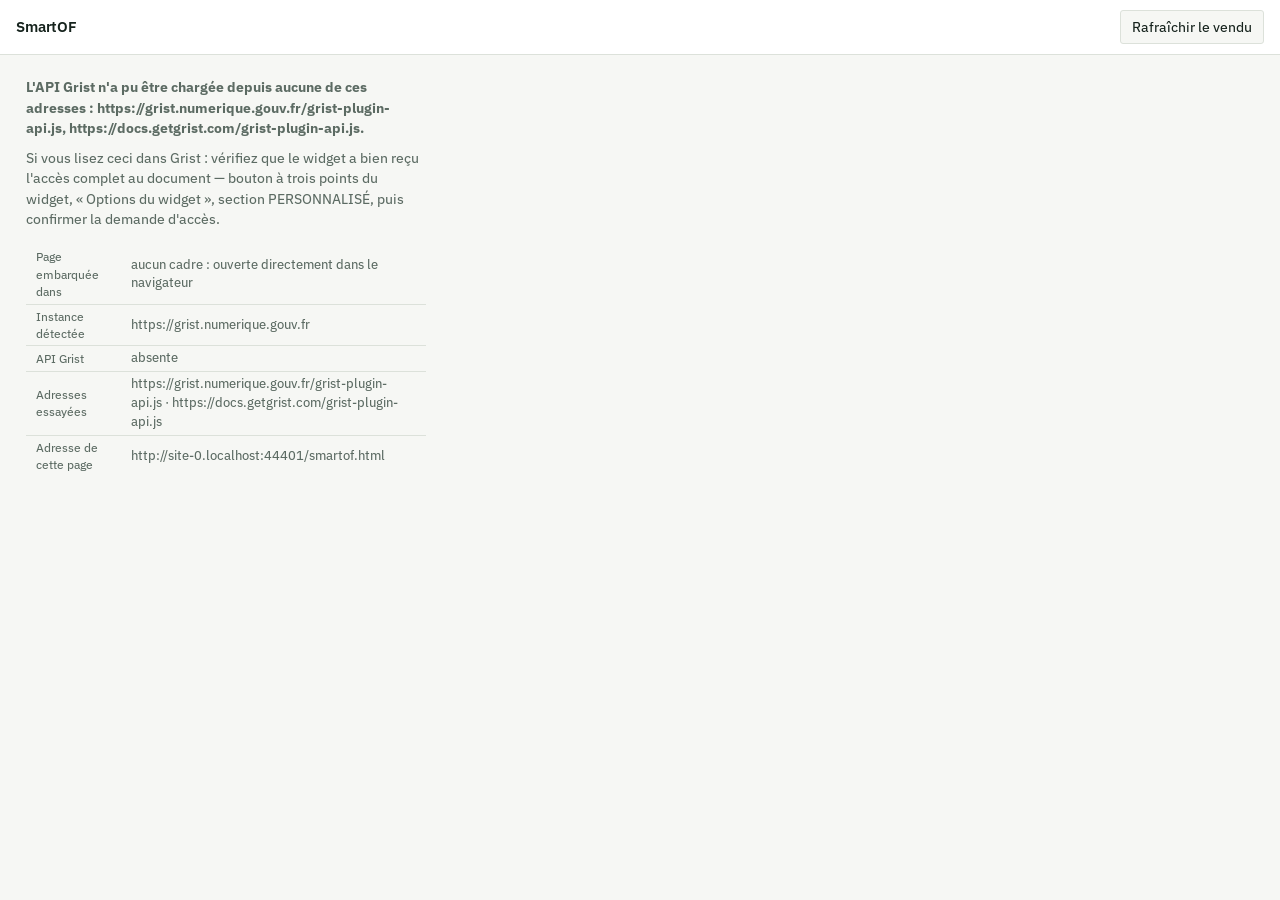
<file: smartof.html>
<!doctype html>
<html lang="fr">
<head>
<meta charset="utf-8">
<meta name="viewport" content="width=device-width, initial-scale=1">
<title>SmartOF — reprise du réalisé</title>
<link rel="preconnect" href="https://fonts.googleapis.com">
<link rel="preconnect" href="https://fonts.gstatic.com" crossorigin>
<link href="https://fonts.googleapis.com/css2?family=IBM+Plex+Sans:wght@400;450;500;600&display=swap" rel="stylesheet">
<link rel="stylesheet" href="commun.css?v=47">
</head>
<body>
<div id="app" aria-busy="true">
  <div class="barre">
    <h1 class="barre-titre">SmartOF</h1>
    <div class="avance" id="avance"></div>
    <div class="nav">
      <button class="outil" id="rafraichir" type="button"
              title="Aller chercher le réalisé et l'écrire dans le document">Rafraîchir le vendu</button>
    </div>
  </div>
  <div class="corps">
    <div class="fiche" id="page"><p class="vide">Chargement du document…</p></div>
  </div>
</div>
<div class="etat-sauve" id="sauve" role="status" aria-live="polite"></div>

<script src="commun.js?v=47"></script>
<script src="smartof_sync.js?v=47"></script>
<script>
'use strict';
/* L'écran du widget SmartOF. Tout ce qui parle à l'API et au document vit
   dans le moteur partagé avec le pilotage : ici, il n'y a que de l'interface.
   Un seul moteur, donc une seule correction à faire quand l'API bouge. */
var SY = window.SmartOFSync;
var CLE_BASE = SY.CLE_BASE, CLE_JETON = SY.CLE_JETON, CLE_DERNIER = SY.CLE_DERNIER;
var FENETRES = SY.FENETRES, SCHEMAS = SY.SCHEMAS;
/* la grille tarifaire sert aux choix de catégorie sur les organisations */
var TABLES = SY.TABLES.concat(['Categories_tarifaires', 'Segments']);
var reglage = SY.reglage, ecrireReglage = SY.ecrireReglage;
var colonneTexteParametres = SY.colonneTexteParametres;
var base = SY.base, jeton = SY.jeton, configure = SY.configure;
var appeler = SY.appeler, depuis = SY.depuis, relire = SY.relire;
var resoudreTables = SY.resoudreTables, vraiNom = SY.vraiNom;
var tablesVoisines = SY.tablesVoisines, colonnesManquantes = SY.colonnesManquantes;
var indexCatalogue = SY.indexCatalogue, codeGesform = SY.codeGesform;
var normaliser = SY.normaliser, quandMaintenant = SY.quandMaintenant;
var CLE_DERNIER_ISO = SY.CLE_DERNIER_ISO;
var CLE_APP = SY.CLE_APP, lienSession = SY.lienSession;
var nomOrganisation = SY.nomOrganisation;
var factureCompte = SY.factureCompte;
var lienEntreprise = SY.lienEntreprise;
var parcourir = SY.parcourir, curseurDe = SY.curseurDe;
var parametresDeFenetre = SY.parametresDeFenetre, NOMS_REELS = SY.NOMS_REELS;
var dernierRapport = null;

var VERSION = 'v47';


/* ------------------------------------------------------------- rendu --- */
function rendre() {
  var page = OF.$('page');
  page.innerHTML = '';
  page.appendChild(sectionConnexion());
  page.appendChild(sectionColonnes());
  if (configure()) {
    page.appendChild(sectionStructure());
    page.appendChild(sectionRafraichir());
  }
  if (dernierRapport) page.appendChild(sectionRapport(dernierRapport));
  page.appendChild(sectionCorrespondance());
  page.appendChild(sectionRapprochementOrgs());
  page.appendChild(sectionOrganisations());
  rendreAvance();
}

function titre(t, sous) {
  var d = document.createElement('div');
  d.className = 'section-pilotage';
  var h = document.createElement('h2');
  h.textContent = t;
  d.appendChild(h);
  if (sous) {
    var p = document.createElement('p');
    p.className = 'sous';
    p.textContent = sous;
    d.appendChild(p);
  }
  return d;
}

function sectionConnexion() {
  var zone = document.createElement('div');
  zone.appendChild(titre('La connexion',
    'L\'adresse et la clé vivent dans la table Parametres du document, jamais dans ce '
    + 'fichier : il est servi depuis un dépôt public.'));

  /* Un champ de mot de passe hors formulaire fait râler le navigateur et
     désoriente les gestionnaires de mots de passe : on l'enveloppe, et on
     neutralise l'envoi puisqu'il n'y a rien à envoyer. */
  var g = document.createElement('form');
  g.className = 'grille';
  g.addEventListener('submit', function (ev) { ev.preventDefault(); });
  g.appendChild(champReglage(CLE_BASE, 'Adresse de l\'API',
    'https://europe-west3-votre-instance.cloudfunctions.net/external/api'));
  g.appendChild(champReglage(CLE_JETON, 'Clé d\'intégration (lecture seule)', 'smk_…', true));
  /* L'adresse de l'application n'est pas celle de l'API : elle ne sert pas
     aux appels, seulement aux liens que l'on ouvre à la main. */
  g.appendChild(champReglage(CLE_APP, 'Adresse de l\'application (pour les liens)',
    SY.APP_DEFAUT));
  zone.appendChild(g);

  var b = document.createElement('div');
  b.style.marginTop = '14px';
  var test = document.createElement('button');
  test.type = 'button';
  test.className = 'outil';
  test.textContent = 'Tester la connexion';
  test.disabled = !configure();
  test.addEventListener('click', function () { testerConnexion(test); });
  b.appendChild(test);
  zone.appendChild(b);

  var r = document.createElement('p');
  r.id = 'resultat-test';
  r.className = 'note';
  r.style.marginTop = '10px';
  zone.appendChild(r);

  if (!colonneTexteParametres()) {
    var m = document.createElement('p');
    m.className = 'alerte-bloc';
    m.style.marginTop = '12px';
    m.textContent = 'La table Parametres n\'a pas de colonne texte, et ses colonnes existantes '
      + 'sont numériques : une adresse et une clé ne peuvent pas y tenir. La section '
      + 'ci-dessous propose de la créer ; les deux champs restent inactifs jusque-là.';
    zone.appendChild(m);
  } else if (!configure()) {
    var a = document.createElement('p');
    a.className = 'alerte-bloc';
    a.style.marginTop = '12px';
    a.textContent = 'Renseignez l\'adresse et la clé pour aller plus loin. La clé doit être '
      + 'en lecture seule : cet écran ne fait que des GET, et toute personne ayant accès au '
      + 'document pourra la lire.';
    zone.appendChild(a);
  }
  return zone;
}

function champReglage(cle, libelle, exemple, secret) {
  var bloc = document.createElement('div');
  bloc.className = 'bloc';
  var l = document.createElement('label');
  l.textContent = libelle;
  l.htmlFor = 'r-' + cle;
  bloc.appendChild(l);
  var el = document.createElement('input');
  el.id = 'r-' + cle;
  el.className = 'champ';
  el.style.width = '100%';
  el.style.textAlign = 'left';
  el.type = secret ? 'password' : 'text';
  el.placeholder = exemple;
  el.autocomplete = 'off';
  el.spellcheck = false;
  el.value = reglage(cle);
  var origine = el.value;
  el.disabled = !colonneTexteParametres();
  el.addEventListener('change', function () {
    if (el.value.trim() === origine) return;
    ecrireReglage(cle, el.value.trim()).then(function () {
      if (colonneTexteParametres()) OF.signaler(libelle + ' enregistré' + (secret ? 'e' : ''));
    });
  });
  bloc.appendChild(el);
  if (secret) {
    var v = document.createElement('button');
    v.type = 'button';
    v.className = 'lien';
    v.style.marginTop = '4px';
    v.textContent = 'Afficher';
    v.addEventListener('click', function () {
      var cache = el.type === 'password';
      el.type = cache ? 'text' : 'password';
      v.textContent = cache ? 'Masquer' : 'Afficher';
    });
    bloc.appendChild(v);
  }
  return bloc;
}

function testerConnexion(bouton) {
  var r = OF.$('resultat-test');
  bouton.disabled = true;
  r.textContent = 'Appel en cours…';
  r.className = 'note';
  appeler('/v2/session_formations', { limit: 1 })
    .then(function (rep) {
      var n = (rep && rep.data && rep.data.length) || 0;
      r.className = 'note';
      r.innerHTML = '<b style="color:var(--fait)">La connexion fonctionne.</b> '
        + (n ? 'Un enregistrement a été lu, et l\'enveloppe porte '
             + Object.keys(rep).join(' et ') + '.'
             : 'L\'appel aboutit mais ne renvoie aucune session.');
    })
    .catch(function (e) {
      r.className = 'alerte-bloc';
      r.textContent = e.message;
    })
    .then(function () { bouton.disabled = !configure(); });
}

/* ------------------------------------------------------- la structure -- */
/* La documentation de SmartOF ne publie ni schéma de réponse ni exemple
   JSON. Plutôt que de deviner, on va chercher un enregistrement réel et on
   le montre : c'est à partir de ça que la correspondance se vérifie. */
function sectionStructure() {
  var zone = document.createElement('div');
  zone.appendChild(titre('Ce que SmartOF renvoie vraiment',
    'Un enregistrement réel, champ par champ. À regarder une fois, pour vérifier que la '
    + 'correspondance ci-dessous porte bien sur ce qui existe.'));

  ['session_formations', 'commanditaires', 'factures'].forEach(function (col) {
    var b = document.createElement('button');
    b.type = 'button';
    b.className = 'outil';
    b.style.marginRight = '8px';
    b.textContent = col === 'commanditaires' ? 'Voir un commanditaire'
      : (col === 'factures' ? 'Voir une facture' : 'Voir une session');
    b.addEventListener('click', function () { montrerStructure(col, b); });
    zone.appendChild(b);
  });

  var sortie = document.createElement('pre');
  sortie.id = 'structure';
  sortie.className = 'defilant';
  sortie.style.cssText = 'margin-top:14px;max-height:360px;overflow:auto;font-size:12px;'
    + 'line-height:1.5;white-space:pre-wrap;word-break:break-word;';
  zone.appendChild(sortie);
  return zone;
}

function montrerStructure(collection, bouton) {
  var sortie = OF.$('structure');
  bouton.disabled = true;
  sortie.textContent = 'Appel en cours…';
  appeler('/v2/' + collection, { limit: 1 })
    .then(function (rep) {
      var l = rep && rep.data && rep.data[0];
      if (!l) { sortie.textContent = 'Aucun enregistrement dans cette collection.'; return; }
      sortie.textContent = 'pageInfo : ' + JSON.stringify(rep.pageInfo) + '\n\n'
        + JSON.stringify(l, null, 2);
    })
    .catch(function (e) { sortie.textContent = e.message; })
    .then(function () { bouton.disabled = false; });
}

/* ------------------------------------------------------ rafraîchissement */

/* Par défaut on repart de la dernière reprise : c'est le geste courant.
   S'il n'y en a pas encore, tout reprendre est le seul choix honnête. */
var fenetre = SY.repriseIncrementalePossible() ? 'depuis' : 'tout';


function sectionRafraichir() {
  var zone = document.createElement('div');
  zone.appendChild(titre('Rafraîchir le vendu',
    'Les enregistrements modifiés depuis la date choisie sont relus. Le recouvrement est '
    + 'sans effet : rien n\'est dupliqué, chaque enregistrement est reconnu à son identifiant.'));

  var g = document.createElement('div');
  g.className = 'bloc';
  g.style.maxWidth = '320px';
  var l = document.createElement('label');
  l.textContent = 'Fenêtre relue';
  l.htmlFor = 'fenetre';
  g.appendChild(l);
  var s = document.createElement('select');
  s.id = 'fenetre';
  s.className = 'champ';
  s.style.width = '100%';
  s.style.textAlign = 'left';
  s.innerHTML = FENETRES.map(function (f) {
    return '<option value="' + f.cle + '"' + (f.cle === fenetre ? ' selected' : '') + '>'
      + OF.echappe(f.libelle) + '</option>';
  }).join('');
  s.addEventListener('change', function (ev) { fenetre = ev.target.value; });
  g.appendChild(s);
  zone.appendChild(g);

  var dernier = reglage(CLE_DERNIER);
  var p = document.createElement('p');
  p.className = 'note';
  p.style.marginTop = '10px';
  p.textContent = dernier
    ? 'Dernier rafraîchissement : ' + dernier + '.'
    : 'Aucun rafraîchissement enregistré pour l\'instant.';
  zone.appendChild(p);

  var etat = document.createElement('p');
  etat.id = 'avancement';
  etat.className = 'note';
  etat.style.marginTop = '10px';
  zone.appendChild(etat);
  return zone;
}


function rendreAvance() {
  OF.$('avance').innerHTML = (configure()
    ? '<span>' + OF.echappe(base().replace(/^https?:\/\//, '').split('.')[0]) + '</span>'
    : '<span>non configuré</span>')
    + '<span class="version" title="Version de smartof.html actuellement servie">'
    + VERSION + '</span>';
}


/* ------------------------------------------------- les colonnes d'accueil */
/* Rien n'est écrit tant que les colonnes n'existent pas : plutôt que
   d'échouer au milieu d'un rapatriement, on le dit avant, et on propose de
   les créer. */
function sectionColonnes() {
  var manque = colonnesManquantes();
  var zone = document.createElement('div');
  if (!manque.length) return zone;

  zone.appendChild(titre('Ce qui manque dans le document',
    'Le rapatriement a besoin de ces colonnes pour écrire. Il ne crée rien tout seul.'));

  var tablesAbsentes = manque.filter(function (m) { return !m[1]; });
  if (tablesAbsentes.length) {
    var a = document.createElement('p');
    a.className = 'alerte-bloc';
    var voisines = tablesVoisines();
    a.innerHTML = OF.echappe(OF.plur(tablesAbsentes.length, 'table') + ' '
        + OF.accord(tablesAbsentes.length, 'introuvable', 'introuvables') + ' : ')
      + '<b>' + OF.echappe(tablesAbsentes.map(function (m) { return m[0]; }).join(', ')) + '</b>. '
      + (voisines.length
         ? 'Le document en contient ' + OF.accord(voisines.length, 'une autre', 'd\'autres')
           + ' dont le nom évoque SmartOF : <b>' + OF.echappe(voisines.join(', '))
           + '</b>. Si c\'est ' + OF.accord(voisines.length, 'celle-là', 'l\'une d\'elles')
           + ', renommez-' + OF.accord(voisines.length, 'la', 'la') + ' — la casse et le '
           + 'pluriel comptent, Grist dérive l\'identifiant du libellé.'
         : 'Le document ne contient aucune autre table dont le nom évoque SmartOF. '
           + OF.accord(tablesAbsentes.length, 'Elle est', 'Elles sont') + ' à créer — un '
           + 'widget ne crée pas de table, c\'est une décision de structure.');
    zone.appendChild(a);
  }

  var colonnes = manque.filter(function (m) { return m[1]; });
  if (colonnes.length) {
    var t = document.createElement('table');
    t.className = 'matrice';
    t.innerHTML = '<thead><tr><th class="gauche">Table</th><th class="gauche">Colonne</th>'
      + '<th class="gauche">Type</th><th class="gauche">Libellé</th></tr></thead>';
    var corps = document.createElement('tbody');
    colonnes.forEach(function (m) {
      var tr = document.createElement('tr');
      tr.innerHTML = '<td class="gauche libelle">' + OF.echappe(m[0]) + '</td>'
        + '<td class="gauche"><code>' + OF.echappe(m[1][0]) + '</code></td>'
        + '<td class="gauche second">' + OF.echappe(m[1][1]) + '</td>'
        + '<td class="gauche second">' + OF.echappe(m[1][2]) + '</td>';
      corps.appendChild(tr);
    });
    t.appendChild(corps);
    zone.appendChild(defilantLocal(t));

    var b = document.createElement('button');
    b.type = 'button';
    b.className = 'outil';
    b.style.marginTop = '12px';
    b.textContent = 'Créer ces ' + OF.plur(colonnes.length, 'colonne');
    b.addEventListener('click', function () { creerCeQuiManque(b); });
    zone.appendChild(b);
  }
  return zone;
}

function defilantLocal(t) {
  var d = document.createElement('div');
  d.className = 'defilant';
  d.appendChild(t);
  return d;
}


/* ------------------------------------------------- la correspondance vue */
function sectionCorrespondance() {
  var zone = document.createElement('div');
  var produits = OF.table(vraiNom('SmartOF_produits'));
  if (!produits.length) return zone;

  var orphelins = produits.filter(function (p) { return !p.formation; });
  zone.appendChild(titre('La liaison avec le catalogue',
    'Chaque produit SmartOF est rapproché d\'une formation par le code Gesform, lu dans '
    + 'custom_field_20. Ce qui n\'a pas été rapproché reste ici, visible, plutôt que d\'être '
    + 'perdu en silence.'));

  var t = document.createElement('div');
  t.className = 'tuiles';
  [['Produits rencontrés', produits.length, 'dans SmartOF'],
   ['Rapprochés', produits.length - orphelins.length, 'liés à une formation du catalogue'],
   ['À rapprocher', orphelins.length, orphelins.length ? 'à trancher une fois, à la main'
                                                       : 'rien en attente']
  ].forEach(function (c, i) {
    var d = document.createElement('div');
    d.className = 'tuile';
    d.innerHTML = '<div class="tuile-lib">' + OF.echappe(c[0]) + '</div>'
      + '<div class="tuile-val' + (i === 2 && c[1] ? ' negatif' : '') + '">' + OF.ent(c[1]) + '</div>'
      + '<div class="tuile-ctx">' + OF.echappe(c[2]) + '</div>';
    t.appendChild(d);
  });
  zone.appendChild(t);

  if (!orphelins.length) return zone;

  var tab = document.createElement('table');
  tab.className = 'matrice correspondance';
  tab.innerHTML = '<thead><tr><th class="gauche">Produit SmartOF</th>'
    + '<th class="gauche">Code Gesform</th><th class="gauche">Sessions concernées</th>'
    + '<th class="gauche">Formation du catalogue</th></tr></thead>';
  var corps = document.createElement('tbody');
  var parProduit = sessionsParProduit();
  orphelins.forEach(function (p) {
    var tr = document.createElement('tr');
    var n = document.createElement('td');
    n.className = 'gauche libelle';
    n.textContent = OF.texte(p.nom) || '(sans intitulé)';
    tr.appendChild(n);
    var c = document.createElement('td');
    c.className = 'gauche';
    c.innerHTML = OF.texte(p.code_gesform)
      ? '<code>' + OF.echappe(OF.texte(p.code_gesform)) + '</code>'
      : '<span class="second">custom_field_20 vide</span>';
    tr.appendChild(c);
    tr.appendChild(celluleSessions(parProduit[OF.texte(p.produit_uid)]));
    var f = document.createElement('td');
    f.className = 'gauche';
    f.appendChild(choixFormation(p));
    tr.appendChild(f);
    corps.appendChild(tr);
  });
  tab.appendChild(corps);
  zone.appendChild(defilantLocal(tab));

  var note = document.createElement('p');
  note.className = 'aide';
  note.textContent = 'Un rapprochement fait ici n\'est jamais écrasé par un rafraîchissement '
    + 'ultérieur : le code Gesform sert à proposer, votre choix tranche. Les numéros de '
    + 'session ouvrent la session dans SmartOF, dans un nouvel onglet — de quoi aller lire '
    + 'le produit réel sans perdre sa place ici.';
  zone.appendChild(note);
  return zone;
}

/* UNE LISTE DÉROULANTE NE TIENT PAS À DEUX CENTS ENTRÉES
   Chercher « Hôpital privé des Côtes d'Armor » dans un <select> de deux
   cents lignes se fait au clavier, à l'aveugle, et se trompe. Un champ de
   saisie filtrant va droit au but.

   Et comme un rapprochement faux envoie de l'argent sur le mauvais objet, le
   choix ne s'applique pas à la frappe : il se confirme. La confirmation dit
   les deux côtés en toutes lettres — c'est le seul moment où l'erreur est
   encore gratuite.

   `<datalist>` plutôt qu'une liste maison : la recherche, le clavier et
   l'accessibilité sont ceux du navigateur, et il n'y a rien à maintenir. */
var SEQ_LISTE = 0;
function champFiltrant(conf) {
  /* conf = { options:[{id,nom,groupe}], placeholder, surChoix(id, nom) } */
  var boite = document.createElement('div');
  boite.className = 'filtrant';

  var id = 'liste-' + (++SEQ_LISTE);
  var dl = document.createElement('datalist');
  dl.id = id;
  var parNom = {};
  conf.options.forEach(function (o) {
    /* deux options de même libellé rendraient le choix ambigu : on les
       distingue plutôt que de laisser le hasard trancher */
    var nom = parNom[o.nom] === undefined ? o.nom : o.nom + ' (' + o.id + ')';
    parNom[nom] = o.id;
    parNom[o.nom] = parNom[o.nom] === undefined ? o.id : parNom[o.nom];
    var op = document.createElement('option');
    op.value = nom;
    if (o.groupe) op.label = o.groupe;
    dl.appendChild(op);
  });
  boite.appendChild(dl);

  var ch = document.createElement('input');
  ch.type = 'text';
  ch.className = 'champ saisie';
  ch.setAttribute('list', id);
  ch.placeholder = conf.placeholder || 'Taper pour filtrer…';
  ch.autocomplete = 'off';
  boite.appendChild(ch);

  /* LA CONFIRMATION RESTE DANS LA LIGNE
     Je l'avais d'abord déplacée dans une barre sous le tableau, croyant que
     le défilement horizontal la rendait inatteignable. La vraie cause était
     ailleurs — la barre se reconstruisait quand le champ perdait le focus,
     et le bouton disparaissait sous le curseur (voir plus bas). Une fois
     cela corrigé, la place juste de la confirmation est sous le champ, dans
     la ligne qu'elle concerne : on confirme là où on a choisi, pas à l'autre
     bout de l'écran. */
  var conf2 = document.createElement('div');
  conf2.className = 'confirmation';
  boite.appendChild(conf2);

  /* NE PAS RECONSTRUIRE UNE PROPOSITION IDENTIQUE
     Cliquer « Confirmer » fait d'abord perdre le focus au champ, ce qui
     déclenche `change`, ce qui reconstruisait la barre — le bouton
     disparaissait sous le curseur et le clic se perdait. Tant que la valeur
     n'a pas changé, on ne touche à rien. */
  var propose = null;
  var proposer = function () {
    var v = ch.value.trim();
    if (v === propose) return;
    propose = v;
    conf2.innerHTML = '';
    conf2.classList.toggle('vide', true);
    if (!v) return;
    conf2.classList.toggle('vide', false);
    var cible = parNom[v];
    if (cible === undefined) {
      var inconnu = document.createElement('span');
      inconnu.className = 'second negatif';
      inconnu.textContent = 'Aucune entrée ne porte ce nom — choisissez dans la liste.';
      conf2.appendChild(inconnu);
      return;
    }
    var q = document.createElement('span');
    q.className = 'second';
    q.textContent = conf.question ? conf.question(v) : ('Rapprocher avec « ' + v + ' » ?');
    conf2.appendChild(q);

    var oui = document.createElement('button');
    oui.type = 'button';
    oui.className = 'outil';
    oui.textContent = 'Confirmer';
    oui.addEventListener('click', function () {
      oui.disabled = true;
      conf.surChoix(cible, v);
    });
    conf2.appendChild(oui);

    var non = document.createElement('button');
    non.type = 'button';
    non.className = 'outil discret';
    non.textContent = 'Annuler';
    non.addEventListener('click', function () {
      ch.value = ''; propose = ''; conf2.innerHTML = '';
      conf2.classList.add('vide'); ch.focus();
    });
    conf2.appendChild(non);
  };
  ch.addEventListener('focus', function () {
    /* la barre est partagée : en revenant sur un champ, on réaffiche sa
       proposition plutôt que celle d'une autre ligne */
    propose = null;
    if (ch.value.trim()) proposer();
  });
  ch.addEventListener('change', proposer);
  ch.addEventListener('input', function () {
    /* un choix pris dans la liste déclenche `input` sans `change` sur
       certains navigateurs : on propose dès que la valeur est reconnue */
    if (parNom[ch.value.trim()] !== undefined) proposer();
  });
  return boite;
}

/* RAPPROCHER LES ENTREPRISES SMARTOF DES ORGANISATIONS DU DOCUMENT
   Le rattachement automatique reposait sur le nom de l'entreprise. L'API ne
   le donne pas toujours — sur le document du CHU, une seule organisation sur
   deux cents a été rattachée, et l'écran de pilotage affichait des UUID là
   où on attend des noms d'hôpitaux. Deviner mieux n'était pas la réponse :
   la réponse est de montrer ce qu'on sait de chaque entreprise et de laisser
   trancher, exactement comme pour les produits.

   Ce qu'on sait sans le nom : le destinataire écrit sur ses factures, son
   facturé, ses sessions. C'est amplement de quoi reconnaître un
   établissement. Le tri par facturé décroissant fait le reste : vingt clics
   couvrent l'essentiel de l'argent. */
function entreprisesSmartOF() {
  var par = {};
  var Tc = vraiNom('SmartOF_commanditaires');
  var Tf = vraiNom('SmartOF_factures');
  var Ts = vraiNom('SmartOF_sessions');

  OF.table(Tc).forEach(function (c) {
    var u = OF.texte(c.entreprise_uid);
    if (!u) return;
    var e = par[u] = par[u] || { uid: u, nom: '', destinataires: {},
      sessions: {}, facture: 0, commanditaires: 0 };
    e.commanditaires++;
    if (!e.nom) e.nom = OF.texte(c.entreprise_nom);
    var su = OF.texte(c.session_uid);
    if (su) e.sessions[su] = true;
  });

  /* le destinataire d'une facture nomme souvent l'établissement quand le
     commanditaire ne le fait pas */
  var entrepriseDe = {};
  OF.table(Tc).forEach(function (c) {
    entrepriseDe[OF.texte(c.uid)] = OF.texte(c.entreprise_uid);
  });
  OF.table(Tf).forEach(function (f) {
    if (!factureCompte(f)) return;
    var u = entrepriseDe[OF.texte(f.commanditaire_uid)];
    if (!u || !par[u]) return;
    var d = OF.texte(f.destinataire).trim();
    if (d) par[u].destinataires[d] = (par[u].destinataires[d] || 0) + 1;
    par[u].facture += (typeof f.montant_ht === 'number' ? f.montant_ht : 0)
      - (typeof f.avoirs === 'number' ? f.avoirs : 0);
  });

  var parSession = {};
  OF.table(Ts).forEach(function (x) { parSession[OF.texte(x.uid)] = x; });

  return Object.keys(par).map(function (k) {
    var e = par[k];
    var d = Object.keys(e.destinataires).sort(function (a, b) {
      return e.destinataires[b] - e.destinataires[a];
    });
    e.destinataire = d[0] || '';
    e.autresDestinataires = d.slice(1, 4);
    e.nbSessions = Object.keys(e.sessions).length;
    e.exemples = Object.keys(e.sessions).slice(0, 3)
      .map(function (su) { return parSession[su]; }).filter(Boolean);
    e.libelle = e.nom || e.destinataire || '';
    return e;
  });
}

function sectionRapprochementOrgs() {
  var zone = document.createElement('div');
  var T = vraiNom('Organisations_clientes');
  if (!T || !OF.colonne(T, 'entreprise_uid').type) return zone;

  var liees = {};
  OF.table(T).forEach(function (o) {
    var u = OF.texte(o.entreprise_uid);
    if (u) liees[u] = o;
  });
  var toutes = entreprisesSmartOF();
  var orphelines = toutes.filter(function (e) { return !liees[e.uid]; })
    .sort(function (a, b) { return b.facture - a.facture; });

  zone.appendChild(titre('Rapprocher les organisations',
    'Chaque entreprise de SmartOF doit pointer vers une ligne d\'' + T + ' : c\'est ce '
    + 'lien qui porte le drapeau interne/externe et la catégorie tarifaire. '
    + 'Sans lui, le facturé reste « pas encore qualifié ».'));

  var t = document.createElement('div');
  t.className = 'tuiles';
  var reste = orphelines.reduce(function (n, e) { return n + e.facture; }, 0);
  [['Entreprises dans SmartOF', OF.ent(toutes.length), 'vues dans les commanditaires'],
   ['Rattachées', OF.ent(toutes.length - orphelines.length), 'liées à une organisation'],
   ['À rattacher', OF.ent(orphelines.length), orphelines.length ? 'triées par facturé' : 'rien en attente'],
   ['Facturé en attente', OF.eur(reste), 'ni interne ni externe tant que c\'est le cas']
  ].forEach(function (c, i) {
    var d = document.createElement('div');
    d.className = 'tuile';
    d.innerHTML = '<div class="tuile-lib">' + OF.echappe(c[0]) + '</div>'
      + '<div class="tuile-val' + ((i === 2 || i === 3) && orphelines.length ? ' negatif' : '')
      + '">' + OF.echappe(c[1]) + '</div>'
      + '<div class="tuile-ctx">' + OF.echappe(c[2]) + '</div>';
    t.appendChild(d);
  });
  zone.appendChild(t);

  nettoyerLignesVides(zone, T);

  if (!orphelines.length) return zone;

  boutonPropositionsOrgs(zone, orphelines, T);

  var tab = document.createElement('table');
  tab.className = 'matrice rappro-orgs';
  tab.innerHTML = '<thead><tr><th class="gauche">Entreprise SmartOF</th>'
    + '<th class="calcule">Sessions</th><th>Facturé HT</th>'
    + '<th class="gauche">Sessions à ouvrir</th>'
    + '<th class="gauche">Organisation du document</th></tr></thead>';
  var corps = document.createElement('tbody');
  var MAX = 60;
  orphelines.slice(0, MAX).forEach(function (e) {
    var tr = document.createElement('tr');

    var n = document.createElement('td');
    n.className = 'gauche libelle';
    n.textContent = e.libelle || '(sans nom dans SmartOF)';
    var s2 = document.createElement('div');
    s2.className = 'second';
    s2.textContent = e.libelle
      ? (e.autresDestinataires.length
          ? 'aussi : ' + e.autresDestinataires.join(' · ')
          : 'identifiant ' + e.uid.slice(0, 8) + '…')
      : 'identifiant ' + e.uid;
    n.appendChild(s2);
    tr.appendChild(n);

    var lien = lienEntreprise(e.uid);
    if (lien) {
      var a = document.createElement('a');
      a.className = 'code-session';
      a.href = lien; a.target = '_blank'; a.rel = 'noopener noreferrer';
      a.textContent = 'fiche SmartOF';
      a.title = 'Ouvrir la fiche de cette entreprise dans SmartOF';
      var ligneLien = document.createElement('div');
      ligneLien.style.marginTop = '4px';
      ligneLien.appendChild(a);
      n.appendChild(ligneLien);
    }

    var ns = document.createElement('td');
    ns.className = 'calcul calcule';
    ns.textContent = OF.ent(e.nbSessions);
    tr.appendChild(ns);

    var mf = document.createElement('td');
    mf.className = 'calcul';
    mf.textContent = OF.eur(e.facture);
    tr.appendChild(mf);

    tr.appendChild(celluleSessions(e.exemples));

    var ch = document.createElement('td');
    ch.className = 'gauche';
    ch.appendChild(choixOrganisation(e, T));
    tr.appendChild(ch);
    corps.appendChild(tr);
  });
  tab.appendChild(corps);
  zone.appendChild(defilantLocal(tab));

  if (orphelines.length > MAX) {
    var p = document.createElement('p');
    p.className = 'note';
    p.textContent = 'Les ' + MAX + ' plus gros facturés sont affichés ; '
      + (orphelines.length - MAX) + ' autres suivront une fois ceux-ci traités. '
      + 'Le tri par montant fait que l\'essentiel de l\'argent se règle en premier.';
    zone.appendChild(p);
  }

  var note = document.createElement('p');
  note.className = 'aide';
  note.textContent = 'Rattacher une entreprise écrit son identifiant SmartOF sur la ligne '
    + 'choisie. Le drapeau et la catégorie de cette ligne valent alors pour toutes ses '
    + 'sessions et toutes ses factures, passées et à venir — c\'est le lien un à plusieurs '
    + 'qui évite la ressaisie.';
  zone.appendChild(note);
  return zone;
}

/* RÉPARER CE QUE LA VERSION PRÉCÉDENTE A LAISSÉ
   La v40 créait une ligne par entreprise rencontrée, même sans nom : sur ce
   document, cela a produit des lignes qui ne portent qu'un UUID. Elles ne
   désignent rien et encombrent la table. On les repère — un identifiant,
   aucun nom, aucun drapeau, aucune catégorie — et on propose de les retirer.
   Jamais d'office : supprimer des lignes sans le demander ne se fait pas. */
function lignesVides(T) {
  return OF.table(T).filter(function (o) {
    return OF.texte(o.entreprise_uid)
      && !nomOrganisation(o)
      && !OF.texte(o.facturation)
      && !o.categorie_tarifaire;
  });
}

function nettoyerLignesVides(zone, T) {
  var vides = lignesVides(T);
  if (!vides.length) return;
  var d = document.createElement('div');
  d.className = 'barre-synchro';
  var info = document.createElement('span');
  info.innerHTML = '<b>' + OF.plur(vides.length, 'ligne') + '</b> d\'' + OF.echappe(T)
    + ' ne '+ OF.accord(vides.length, 'porte', 'portent') + ' qu\'un identifiant SmartOF, '
    + 'sans nom ni drapeau : '
    + OF.accord(vides.length, 'créée', 'créées') + ' par une reprise antérieure, '
    + OF.accord(vides.length, 'elle ne désigne', 'elles ne désignent') + ' rien.';
  d.appendChild(info);
  var b = document.createElement('button');
  b.type = 'button';
  b.className = 'outil';
  b.textContent = 'Supprimer ' + (vides.length > 1 ? 'ces ' + vides.length + ' lignes' : 'cette ligne');
  b.addEventListener('click', function () {
    b.disabled = true;
    OF.appliquer([['BulkRemoveRecord', T, vides.map(function (o) { return o.id; })]],
      relire(), function () {
        OF.signaler(OF.plur(vides.length, 'ligne') + ' '
          + OF.accord(vides.length, 'supprimée', 'supprimées'));
        rendre();
      }).catch(function (e) { b.disabled = false; OF.signaler(e.message, true); });
  });
  d.appendChild(b);
  zone.appendChild(d);
}

/* Le choix : une organisation existante, ou une ligne neuve portant le nom
   connu de SmartOF. */
function choixOrganisation(e, T) {
  var options = [];
  if (e.libelle) {
    options.push({ id: 'neuf', nom: '+ créer « ' + e.libelle + ' »',
      groupe: 'Nouvelle ligne' });
  }
  /* les organisations encore libres d'abord : une ligne déjà rattachée à une
     autre entreprise ne peut pas l'être à celle-ci */
  var libres = [], prises = [];
  OF.table(T).forEach(function (o) {
    (OF.texte(o.entreprise_uid) ? prises : libres).push(o);
  });
  var pousser = function (liste, groupe) {
    liste.slice().sort(function (a, b) {
      return (nomOrganisation(a) || '').localeCompare(nomOrganisation(b) || '');
    }).forEach(function (o) {
      options.push({ id: o.id, nom: nomOrganisation(o) || '(ligne ' + o.id + ')',
        groupe: groupe });
    });
  };
  pousser(libres, 'Sans identifiant SmartOF');
  pousser(prises, 'Déjà rattachée à une autre entreprise');

  return champFiltrant({
    options: options,
    placeholder: 'Taper le nom de l\'organisation…',
    question: function (nom) {
      return 'Rattacher « ' + (e.libelle || e.uid.slice(0, 8) + '…') + ' » (SmartOF) à « '
        + nom + ' » ?';
    },
    surChoix: function (cible) {
      var action = cible === 'neuf'
        ? ['AddRecord', T, null, nouvelleOrganisation(e, T)]
        : ['UpdateRecord', T, +cible, { entreprise_uid: e.uid }];
      OF.appliquer([action], relire(), function () { rendre(); })
        .catch(function (err) { OF.signaler(err.message, true); });
    }
  });
}

function nouvelleOrganisation(e, T) {
  var champs = { entreprise_uid: e.uid };
  var c = SY.colonneNomOrg();
  if (c) champs[c] = e.libelle;
  return champs;
}

/* La proposition : un nom SmartOF qui correspond exactement à une
   organisation encore libre. On ne propose que l'évident, et on ne l'écrit
   pas sans qu'on le demande — un faux rattachement envoie du facturé sur le
   mauvais établissement. */
function propositionsOrgs(orphelines, T) {
  var libres = {};
  OF.table(T).forEach(function (o) {
    if (OF.texte(o.entreprise_uid)) return;
    var k = SY.clefNom(nomOrganisation(o));
    if (!k) return;
    /* un nom qui désigne deux lignes ne désigne rien : on l'écarte */
    libres[k] = libres[k] === undefined ? o : null;
  });
  return orphelines.map(function (e) {
    if (!e.libelle) return null;
    var o = libres[SY.clefNom(e.libelle)];
    return o ? { e: e, o: o } : null;
  }).filter(Boolean);
}

function boutonPropositionsOrgs(zone, orphelines, T) {
  var liste = propositionsOrgs(orphelines, T);
  if (!liste.length) return;
  var d = document.createElement('div');
  d.className = 'barre-synchro';
  var info = document.createElement('span');
  info.innerHTML = '<b>' + OF.plur(liste.length, 'entreprise') + '</b> '
    + OF.accord(liste.length, 'porte', 'portent') + ' exactement le nom d\'une organisation '
    + 'sans identifiant : ' + liste.slice(0, 3).map(function (x) {
        return OF.echappe(x.e.libelle);
      }).join(' · ') + (liste.length > 3 ? ' …' : '');
  d.appendChild(info);
  var b = document.createElement('button');
  b.type = 'button';
  b.className = 'outil';
  b.textContent = 'Rattacher ' + (liste.length > 1 ? 'ces ' + liste.length : 'celle-ci');
  b.addEventListener('click', function () {
    b.disabled = true;
    OF.appliquer(liste.map(function (x) {
      return ['UpdateRecord', T, x.o.id, { entreprise_uid: x.e.uid }];
    }), relire(), function () {
      OF.signaler(OF.plur(liste.length, 'entreprise') + ' '
        + OF.accord(liste.length, 'rattachée', 'rattachées'));
      rendre();
    }).catch(function (err) { b.disabled = false; OF.signaler(err.message, true); });
  });
  d.appendChild(b);
  zone.appendChild(d);
}

/* NE PAS FAIRE SAISIR CE QUE LE DOCUMENT SAIT DÉJÀ
   Les organisations portent un segment, et `Segments.interne` dit depuis le
   travail sur le périmètre quels publics sont internes au CHU. Demander de
   requalifier deux cents établissements à la main alors que la réponse est
   déjà dans le document serait une faute : la saisie manuelle doit servir à
   trancher ce que rien ne tranche, pas à recopier.

   La proposition n'est jamais écrite d'office. Classer le chiffre d'affaires
   de quelqu'un sans le lui demander n'est pas à moi de le décider — mais
   l'appliquer doit tenir en un bouton, et chaque ligne dit d'où vient sa
   proposition. */
function propositionFacturation(o) {
  var idSeg = o.segment;
  if (idSeg) {
    var seg = OF.parId(OF.table('Segments'))[idSeg];
    if (seg && typeof seg.interne === 'boolean') {
      return { valeur: seg.interne ? 'Interne' : 'Externe',
        raison: 'segment « ' + (OF.texte(seg.intitule) || idSeg) + ' », marqué '
          + (seg.interne ? 'interne au CHU' : 'public extérieur') };
    }
  }
  /* Un particulier paie pour lui-même : il n'est pas le CHU. C'est la seule
     autre déduction sûre ; au-delà, on ne devine pas. */
  if (OF.texte(o.type).toLowerCase() === 'particulier') {
    return { valeur: 'Externe', raison: 'un particulier n\'est pas une entité du CHU' };
  }
  return null;
}

/* Les propositions applicables : seulement les lignes encore vides. */
function propositionsEnAttente(orgs) {
  return orgs.map(function (o) {
    if (OF.texte(o.facturation)) return null;
    var p = propositionFacturation(o);
    return p ? { o: o, p: p } : null;
  }).filter(Boolean);
}

function boutonPropositions(zone, orgs, T) {
  var liste = propositionsEnAttente(orgs);
  if (!liste.length) return;

  var internes = liste.filter(function (x) { return x.p.valeur === 'Interne'; }).length;
  var externes = liste.length - internes;

  var d = document.createElement('div');
  d.className = 'barre-synchro';

  var info = document.createElement('span');
  info.innerHTML = '<b>' + OF.plur(liste.length, 'organisation') + '</b> '
    + OF.accord(liste.length, 'peut être qualifiée', 'peuvent être qualifiées')
    + ' automatiquement : ' + externes + ' en externe, ' + internes + ' en interne, '
    + 'd\'après leur segment.';
  d.appendChild(info);

  var b = document.createElement('button');
  b.type = 'button';
  b.className = 'outil';
  b.textContent = 'Appliquer ' + (liste.length > 1
    ? 'ces ' + liste.length + ' propositions' : 'cette proposition');
  b.addEventListener('click', function () {
    b.disabled = true;
    OF.appliquer(liste.map(function (x) {
      return ['UpdateRecord', T, x.o.id, { facturation: x.p.valeur }];
    }), relire(), function () {
      OF.signaler(OF.plur(liste.length, 'organisation') + ' '
        + OF.accord(liste.length, 'qualifiée', 'qualifiées'));
      rendre();
    }).catch(function (e) { b.disabled = false; OF.signaler(e.message, true); });
  });
  d.appendChild(b);
  zone.appendChild(d);

  var n = document.createElement('p');
  n.className = 'aide';
  n.textContent = 'Chaque ligne du tableau dit d\'où vient sa proposition. Rien n\'est '
    + 'écrit tant que vous ne l\'avez pas demandé, et une valeur déjà saisie n\'est jamais '
    + 'remplacée — y compris par ce bouton.';
  zone.appendChild(n);
}

/* QUI FACTURE-T-ON : INTERNE OU EXTERNE
   La question se pose une fois par établissement, pas une fois par session.
   SmartOF crée pourtant un commanditaire par session : le même hôpital y
   revient à chaque fois. On range donc le drapeau sur l'entreprise, et toutes
   ses sessions en héritent — c'est le lien un à plusieurs qui fait le
   travail, et ce qui rend le facturé ventilable sans ressaisie.

   Ce drapeau n'est jamais réécrit par une synchro : c'est une décision, pas
   une donnée rapatriée. */
function sectionOrganisations() {
  var zone = document.createElement('div');
  var T = vraiNom('Organisations_clientes');
  var orgs = OF.table(T);
  if (!orgs.length) return zone;

  var aQualifier = orgs.filter(function (o) { return !OF.texte(o.facturation); });
  zone.appendChild(titre('Facturation interne ou externe',
    'Une ligne par organisation cliente. Le choix fait ici vaut pour toutes ses sessions '
    + 'et toutes ses factures : c\'est ce qui permet de ventiler le facturé sans le ressaisir.'));

  var t = document.createElement('div');
  t.className = 'tuiles';
  var compte = function (v) {
    return orgs.filter(function (o) { return OF.texte(o.facturation) === v; }).length;
  };
  [['Organisations', orgs.length, 'rencontrées dans SmartOF'],
   ['Externes', compte('Externe'), 'facturées hors CHU'],
   ['Internes', compte('Interne'), 'facturation interne au CHU'],
   ['À qualifier', aQualifier.length,
    aQualifier.length ? 'sans drapeau : exclues du ventilé' : 'rien en attente']
  ].forEach(function (c, i) {
    var d = document.createElement('div');
    d.className = 'tuile';
    d.innerHTML = '<div class="tuile-lib">' + OF.echappe(c[0]) + '</div>'
      + '<div class="tuile-val' + (i === 3 && c[1] ? ' negatif' : '') + '">' + OF.ent(c[1]) + '</div>'
      + '<div class="tuile-ctx">' + OF.echappe(c[2]) + '</div>';
    t.appendChild(d);
  });
  zone.appendChild(t);

  if (OF.doc.metaOk && OF.colonne(T, 'facturation').type) boutonPropositions(zone, orgs, T);

  if (!OF.doc.metaOk || !OF.colonne(T, 'facturation').type) {
    var al = document.createElement('p');
    al.className = 'alerte-bloc';
    al.innerHTML = 'La colonne <code>facturation</code> manque dans <b>' + OF.echappe(T)
      + '</b>. Le bouton de création des colonnes, plus haut, la pose avec ses deux choix.';
    zone.appendChild(al);
    return zone;
  }

  /* Ce qui pèse d'abord : une organisation sans drapeau qui porte beaucoup de
     facturé coûte plus cher à oublier qu'une qui n'a rien. On trie donc par
     montant facturé décroissant, et non par ordre alphabétique. */
  var poids = factureParEntreprise();
  var liste = orgs.slice().sort(function (a, b) {
    var qa = OF.texte(a.facturation) ? 1 : 0, qb = OF.texte(b.facturation) ? 1 : 0;
    if (qa !== qb) return qa - qb;
    return (poids[OF.texte(b.entreprise_uid)] || 0) - (poids[OF.texte(a.entreprise_uid)] || 0);
  });

  var avecCat = !!OF.colonne(T, 'categorie_tarifaire').type
    && OF.table('Categories_tarifaires').length;
  var tab = document.createElement('table');
  tab.className = 'matrice organisations';
  tab.innerHTML = '<thead><tr><th class="gauche">Organisation</th>'
    + '<th class="calcule">Sessions</th><th>Facturé HT</th>'
    + '<th class="gauche">Facturation</th>'
    + '<th class="gauche">D\'après le segment</th>'
    + (avecCat ? '<th class="gauche">Catégorie tarifaire</th>' : '') + '</tr></thead>';
  var corps = document.createElement('tbody');
  var sessions = sessionsParEntreprise();
  liste.forEach(function (o) {
    var uid = OF.texte(o.entreprise_uid);
    var tr = document.createElement('tr');

    var n = document.createElement('td');
    n.className = 'gauche libelle';
    n.textContent = SY.nomOrganisation(o) || '(sans nom)';
    if (!SY.nomOrganisation(o)) {
      var s2 = document.createElement('div');
      s2.className = 'second';
      s2.textContent = uid ? 'identifiant ' + uid : 'sans identifiant SmartOF';
      n.appendChild(s2);
    }
    tr.appendChild(n);

    var ns = document.createElement('td');
    ns.className = 'calcul calcule';
    ns.textContent = OF.ent((sessions[uid] || []).length);
    tr.appendChild(ns);

    var mf = document.createElement('td');
    mf.className = 'calcul';
    mf.textContent = OF.eur(poids[uid] || 0);
    tr.appendChild(mf);

    var f = document.createElement('td');
    f.className = 'gauche';
    f.appendChild(choixFacturation(o, T));
    tr.appendChild(f);

    /* D'où viendrait la proposition : la montrer même quand la ligne est
       déjà qualifiée permet de repérer une saisie qui contredit le segment. */
    var tp = document.createElement('td');
    tp.className = 'gauche';
    var prop = propositionFacturation(o);
    if (!prop) {
      tp.innerHTML = '<span class="second">aucun segment : à trancher</span>';
    } else {
      var actuel = OF.texte(o.facturation);
      var contredit = actuel && actuel !== prop.valeur;
      tp.innerHTML = '<span class="' + (contredit ? 'negatif' : 'second') + '">'
        + OF.echappe(prop.valeur) + (contredit ? ' — contredit votre saisie' : '')
        + '</span>';
      tp.title = prop.raison;
    }
    tr.appendChild(tp);

    if (avecCat) {
      var tc = document.createElement('td');
      tc.className = 'gauche';
      tc.appendChild(choixCategorie(o, T));
      tr.appendChild(tc);
    }
    corps.appendChild(tr);
  });
  tab.appendChild(corps);
  zone.appendChild(defilantLocal(tab));

  var note = document.createElement('p');
  note.className = 'aide';
  note.textContent = 'Les organisations sans drapeau n\'entrent ni dans l\'interne ni dans '
    + 'l\'externe : elles apparaissent à part dans le pilotage, pour qu\'un ventilé '
    + 'incomplet ne se lise jamais comme un ventilé complet.';
  zone.appendChild(note);

  /* Pour celles que le segment ne tranche pas, le bon geste n'est pas de
     cocher ici : c'est de leur donner un segment, qui sert aussi aux ventes
     et au périmètre. Une donnée saisie une fois vaut mieux que la même
     décision prise deux fois à deux endroits. */
  var sansSegment = orgs.filter(function (o) {
    return !OF.texte(o.facturation) && !propositionFacturation(o);
  });
  if (sansSegment.length) {
    var q = document.createElement('p');
    q.className = 'note';
    q.innerHTML = '<b>' + OF.plur(sansSegment.length, 'organisation') + '</b> '
      + OF.accord(sansSegment.length, 'n\'a', 'n\'ont') + ' pas de segment : '
      + OF.accord(sansSegment.length, 'elle ne peut', 'elles ne peuvent')
      + ' donc pas être qualifiée' + (sansSegment.length > 1 ? 's' : '') + ' toute'
      + (sansSegment.length > 1 ? 's' : '') + ' seule' + (sansSegment.length > 1 ? 's' : '')
      + '. Plutôt que de cocher ici, renseignez leur segment dans '
      + '<code>' + OF.echappe(T) + '</code> : il sert aussi aux ventes et au périmètre, et '
      + 'ce bouton les qualifiera ensuite d\'un coup. '
      + sansSegment.slice(0, 6).map(function (o) {
          return OF.echappe(nomOrganisation(o) || '(sans nom)');
        }).join(' · ') + (sansSegment.length > 6 ? ' …' : '');
    zone.appendChild(q);
  }
  return zone;
}

function choixFacturation(o, T) {
  var s = document.createElement('select');
  s.className = 'champ saisie';
  s.style.width = '100%';
  s.style.textAlign = 'left';
  var actuel = OF.texte(o.facturation);
  ['', 'Interne', 'Externe'].forEach(function (v) {
    var op = document.createElement('option');
    op.value = v;
    op.textContent = v || '— à qualifier —';
    if (v === actuel) op.selected = true;
    s.appendChild(op);
  });
  s.addEventListener('change', function () {
    var v = s.value || null;
    s.disabled = true;
    OF.appliquer([['UpdateRecord', T, o.id, { facturation: v }]], relire(), function () {
      rendre();
    }).catch(function (e) { s.disabled = false; OF.signaler(e.message, true); });
  });
  return s;
}

/* LA CATÉGORIE TARIFAIRE DE L'ORGANISATION
   Le catalogue applique un tarif par catégorie — ANFH, public, privé. La
   poser ici, sur l'organisation, permet de confronter le tarif prévu pour
   cette catégorie et le tarif réellement facturé : c'est la seule façon de
   voir si la grille est tenue, et elle se saisit une fois par établissement
   plutôt qu'à chaque session. */
function choixCategorie(o, T) {
  var s = document.createElement('select');
  s.className = 'champ saisie';
  s.style.width = '100%';
  s.style.textAlign = 'left';
  var actuel = o.categorie_tarifaire || 0;
  var vide = document.createElement('option');
  vide.value = '0';
  vide.textContent = '— non définie —';
  if (!actuel) vide.selected = true;
  s.appendChild(vide);
  OF.table('Categories_tarifaires').forEach(function (c) {
    var op = document.createElement('option');
    op.value = String(c.id);
    op.textContent = OF.texte(c.intitule) || ('Catégorie ' + c.id);
    if (c.id === actuel) op.selected = true;
    s.appendChild(op);
  });
  s.addEventListener('change', function () {
    s.disabled = true;
    OF.appliquer([['UpdateRecord', T, o.id,
      { categorie_tarifaire: +s.value || null }]], relire(), function () {
      rendre();
    }).catch(function (e) { s.disabled = false; OF.signaler(e.message, true); });
  });
  return s;
}

/* Le facturé rattaché à chaque entreprise : la facture porte le
   commanditaire, le commanditaire porte l'entreprise. On ne proratise rien. */
function factureParEntreprise() {
  var parCommanditaire = {};
  OF.table(vraiNom('SmartOF_commanditaires')).forEach(function (c) {
    parCommanditaire[OF.texte(c.uid)] = OF.texte(c.entreprise_uid);
  });
  var par = {};
  OF.table(vraiNom('SmartOF_factures')).forEach(function (f) {
    if (!factureCompte(f)) return;
    var e = parCommanditaire[OF.texte(f.commanditaire_uid)];
    if (!e) return;
    par[e] = (par[e] || 0) + (typeof f.montant_ht === 'number' ? f.montant_ht : 0)
      - (typeof f.avoirs === 'number' ? f.avoirs : 0);
  });
  return par;
}

function sessionsParEntreprise() {
  var par = {};
  OF.table(vraiNom('SmartOF_commanditaires')).forEach(function (c) {
    var e = OF.texte(c.entreprise_uid);
    if (!e) return;
    (par[e] = par[e] || []).push(c);
  });
  return par;
}

/* LES SESSIONS DERRIÈRE UN PRODUIT
   Rapprocher un produit à l'aveugle, sur son seul intitulé, est inconfortable :
   ce sont les sessions qui disent de quoi il s'agit vraiment. On les donne,
   avec leur numéro et le lien pour aller voir. */
function sessionsParProduit() {
  var par = {};
  OF.table(vraiNom('SmartOF_sessions')).forEach(function (s) {
    var u = OF.texte(s.produit_uid);
    if (!u) return;
    (par[u] = par[u] || []).push(s);
  });
  Object.keys(par).forEach(function (k) {
    par[k].sort(function (a, b) {
      return String(a.date_debut || '').localeCompare(String(b.date_debut || ''));
    });
  });
  return par;
}

/* Au plus six numéros : au-delà, la colonne devient un mur et le nombre
   total renseigne mieux qu'une énumération. */
var MAX_SESSIONS_MONTREES = 6;
function celluleSessions(liste) {
  var td = document.createElement('td');
  td.className = 'gauche';
  if (!liste || !liste.length) {
    td.innerHTML = '<span class="second">aucune session reprise</span>';
    return td;
  }
  var d = document.createElement('div');
  d.className = 'codes-session';
  liste.slice(0, MAX_SESSIONS_MONTREES).forEach(function (s) {
    d.appendChild(lienVersSession(s));
  });
  td.appendChild(d);
  if (liste.length > MAX_SESSIONS_MONTREES) {
    var p = document.createElement('div');
    p.className = 'second';
    p.textContent = '+ ' + (liste.length - MAX_SESSIONS_MONTREES) + ' autres, sur '
      + OF.plur(liste.length, 'session') + ' au total';
    td.appendChild(p);
  }
  return td;
}

/* Le numéro de session, cliquable quand on a l'identifiant. `target="_top"`
   serait un piège : le widget vit dans une iframe, et on remplacerait le
   document Grist. Nouvel onglet, donc. */
function lienVersSession(s) {
  var code = OF.texte(s.custom_id) || OF.texte(s.nom) || OF.texte(s.uid).slice(0, 8);
  var url = lienSession(s.uid);
  if (!url) {
    var span = document.createElement('span');
    span.className = 'code-session';
    span.textContent = code;
    return span;
  }
  var a = document.createElement('a');
  a.className = 'code-session';
  a.href = url;
  a.target = '_blank';
  a.rel = 'noopener noreferrer';
  a.textContent = code;
  a.title = 'Ouvrir « ' + (OF.texte(s.nom) || code) + ' » dans SmartOF';
  return a;
}

function choixFormation(p) {
  var formations = OF.formationsTriees();
  /* au-delà d'une vingtaine, une liste déroulante devient un mur : on passe
     au champ filtrant, qui se confirme */
  if (formations.length > 20) {
    var options = formations.map(function (f) {
      return { id: f.id,
        nom: (OF.texte(f.code) ? OF.texte(f.code) + ' — ' : '')
          + (OF.texte(f.intitule) || 'formation ' + f.id) };
    });
    /* LA FORMATION PEUT NE PAS EXISTER ENCORE
       C'est ici qu'on s'en aperçoit : un produit vendu dans SmartOF dont le
       catalogue n'a jamais eu la fiche. Obliger à ouvrir un autre widget
       pour créer la ligne, puis revenir, c'est trois écrans pour une
       évidence. On la crée sous le nom du produit, et on la rapproche dans
       la foulée — la fiche se complète ensuite. */
    var nomProduit = OF.texte(p.nom).trim();
    if (nomProduit) {
      options.unshift({ id: 'neuve', groupe: 'Absente du catalogue',
        nom: '+ créer la formation « ' + nomProduit + ' »' });
    }
    return champFiltrant({
      options: options,
      placeholder: 'Taper le code ou l\'intitulé…',
      question: function (nom) {
        return nom.indexOf('+ créer') === 0
          ? 'Créer « ' + nomProduit + ' » dans le catalogue et l\'y rapprocher ?'
          : 'Rapprocher « ' + (nomProduit || 'ce produit') + ' » (SmartOF) avec « '
            + nom + ' » ?';
      },
      surChoix: function (id) {
        if (id !== 'neuve') {
          OF.appliquer([['UpdateRecord', vraiNom('SmartOF_produits'), p.id,
            { formation: +id }]], relire(), function () { rendre(); })
            .catch(function (err) { OF.signaler(err.message, true); });
          return;
        }
        creerEtRapprocher(p, nomProduit, null);
      }
    });
  }
  var s = document.createElement('select');
  s.className = 'champ saisie';
  s.style.width = '100%';
  s.style.textAlign = 'left';
  var nomCourt = OF.texte(p.nom).trim();
  var options = ['<option value="0">— à rapprocher —</option>'];
  /* La création reste offerte même sur un petit catalogue : la possibilité
     de créer ne doit pas dépendre du nombre de lignes déjà présentes. */
  if (nomCourt) {
    options.push('<option value="neuve">+ créer la formation « '
      + OF.echappe(nomCourt) + ' »</option>');
  }
  OF.formationsTriees().forEach(function (f) {
    options.push('<option value="' + f.id + '">'
      + OF.echappe((OF.texte(f.code) ? OF.texte(f.code) + ' · ' : '') + OF.texte(f.intitule))
      + '</option>');
  });
  s.innerHTML = options.join('');
  s.value = String(p.formation || 0);
  s.addEventListener('change', function () {
    if (s.value === 'neuve') { creerEtRapprocher(p, nomCourt, s); return; }
    OF.appliquer([['UpdateRecord', vraiNom('SmartOF_produits'), p.id, { formation: +s.value || 0 }]],
      [vraiNom('SmartOF_produits')], function () { rendre(); });
  });
  return s;
}

/* Créer la formation sous le nom du produit, puis l'y rapprocher. Deux
   écritures : l'identifiant de la nouvelle ligne n'est connu qu'une fois la
   première appliquée. */
function creerEtRapprocher(p, nomProduit, el) {
  if (el) el.disabled = true;
  var rendreLibre = function () { if (el) el.disabled = false; };
  return OF.appliquer([['AddRecord', 'Formations', null, { intitule: nomProduit }]],
    TABLES, function () {
      var neuve = OF.table('Formations').filter(function (f) {
        return OF.texte(f.intitule).trim() === nomProduit;
      }).sort(function (x, y) { return y.id - x.id; })[0];
      if (!neuve) {
        rendreLibre();
        OF.signaler('Formation créée, mais introuvable pour le rapprochement : '
          + 'rechargez la page', true);
        rendre();
        return;
      }
      OF.appliquer([['UpdateRecord', vraiNom('SmartOF_produits'), p.id,
        { formation: neuve.id }]], relire(), function () {
          OF.signaler('Formation créée et rapprochée — sa fiche reste à compléter');
          rendre();
        }).catch(function (err) { rendreLibre(); OF.signaler(err.message, true); });
    }).catch(function (err) { rendreLibre(); OF.signaler(err.message, true); });
}

/* ====================================================== correspondance === */
/* LA LIAISON AVEC LE CATALOGUE
   Une session SmartOF porte un produit de formation ; ce produit porte le
   code Gesform dans custom_field_20. C'est lui qui raccroche au catalogue
   Grist. Le code peut vivre sur l'instance du produit ou sur sa fiche : on
   regarde les deux, dans cet ordre, plutôt que de parier sur l'un.

   POURQUOI UNE TABLE DE CORRESPONDANCE PLUTÔT QU'UN RAPPROCHEMENT DIRECT
   Un rapprochement calculé à la volée perd en silence tout ce qu'il ne sait
   pas rapprocher. La table garde une ligne par produit rencontré : ce qui
   n'est pas rapproché reste visible, se tranche une fois à la main, et le
   choix tient ensuite. */

function creerCeQuiManque(bouton) {
  var manque = colonnesManquantes();
  var tablesAbsentes = manque.filter(function (m) { return !m[1]; });
  /* Faire ce qu'on peut, et nommer le reste. Refuser toutes les colonnes
     parce qu'une table manque laissait un bouton qui annonce « créer ces 4
     colonnes » et n'en crée aucune — le pire des deux mondes. */
  if (tablesAbsentes.length) {
    OF.signaler(OF.plur(tablesAbsentes.length, 'table') + ' à créer à la main dans le '
      + 'document : ' + tablesAbsentes.map(function (m) { return m[0]; }).join(', '), true);
  }
  manque = manque.filter(function (m) { return !!m[1]; });
  /* Une colonne Choice créée sans ses choix s'affiche comme un champ libre :
     on les pose en même temps, sinon la saisie n'est pas guidée et les
     valeurs partent dans tous les sens. */
  var CHOIX = {
    facturation: ['Interne', 'Externe'],
  };
  var actions = manque.map(function (m) {
    var opts = { type: m[1][1], label: m[1][2], isFormula: false };
    if (m[1][1] === 'Choice' && CHOIX[m[1][0]]) {
      opts.widgetOptions = JSON.stringify({ choices: CHOIX[m[1][0]], choiceOptions: {} });
    }
    return ['AddVisibleColumn', m[0], m[1][0], opts];
  });
  if (!actions.length) {
    if (!tablesAbsentes.length) OF.signaler('Rien à créer : toutes les colonnes existent');
    return;
  }
  bouton.disabled = true;
  OF.appliquer(actions, [], function () {
    OF.chargerColonnes().then(function () {
      rendre();
      OF.signaler(OF.plur(actions.length, 'colonne') + ' ' + OF.accord(actions.length, 'créée', 'créées'));
    });
  }).catch(function (e) { OF.signaler(e.message, true); bouton.disabled = false; });
}


function terminer(bilan, dire) {
  enCours = false;
  OF.$('rafraichir').disabled = false;
  dernierRapport = bilan;
  dire('');
  rendre();
}


/* ------------------------------------------------------------ rapport -- */
function sectionRapport(r) {
  var zone = document.createElement('div');
  zone.appendChild(titre('Le dernier rafraîchissement', r.quand));

  var t = document.createElement('div');
  t.className = 'tuiles';
  [['Lues chez SmartOF', r.lues, OF.plur(r.pages, 'page')],
   ['Ajoutées', r.ajoutees, 'nouvelles dans le document'],
   ['Corrigées', r.corrigees, 'déjà là, mais modifiées'],
   ['Inchangées', r.inchangees, 'rien à écrire']
  ].forEach(function (c) {
    var d = document.createElement('div');
    d.className = 'tuile';
    d.innerHTML = '<div class="tuile-lib">' + OF.echappe(c[0]) + '</div>'
      + '<div class="tuile-val">' + OF.ent(c[1]) + '</div>'
      + '<div class="tuile-ctx">' + OF.echappe(c[2]) + '</div>';
    t.appendChild(d);
  });
  zone.appendChild(t);

  if (r.avertissements && r.avertissements.length) {
    var ul = document.createElement('ul');
    ul.className = 'a-faire';
    ul.innerHTML = r.avertissements.map(function (a) {
      return '<li>' + OF.echappe(a) + '</li>';
    }).join('');
    zone.appendChild(ul);
  }
  return zone;
}

/* ------------------------------------------------------------ montage -- */
function demarrer() {
  /* Une table trouvée sous un autre nom n'a pas été chargée par TABLES : on
     va la chercher avant d'afficher quoi que ce soit, sinon elle paraîtrait
     vide alors qu'elle est pleine. */
  resoudreTables();
  var aCharger = Object.keys(NOMS_REELS)
    .filter(function (t) { return NOMS_REELS[t] && TABLES.indexOf(NOMS_REELS[t]) < 0; })
    .map(function (t) { return NOMS_REELS[t]; });
  if (!aCharger.length) { rendre(); return; }
  OF.charger(aCharger).then(rendre, rendre);
}

OF.$('rafraichir').addEventListener('click', rafraichir);

if (typeof window.TEST_SANS_DEMARRAGE === 'undefined') OF.initialiser(TABLES, demarrer);
window.__smartof = {
  demarrer: function () { OF.initialiser(TABLES, demarrer); },
  parcourir: parcourir, appeler: appeler, curseurDe: curseurDe,
  parametresDeFenetre: parametresDeFenetre, rendre: rendre,
  paramCurseur: SY.paramCurseur,
  vraiNom: vraiNom, tablesVoisines: tablesVoisines, colonnesManquantes: colonnesManquantes,
};


/* Le bouton : il n'orchestre rien, il appelle le moteur et rend compte. */
function rafraichir() {
  if (SY.enCours()) { OF.signaler('Un rafraîchissement est déjà en cours'); return; }
  var bouton = OF.$('rafraichir');
  if (bouton) bouton.disabled = true;
  var etat = OF.$('avancement');
  var dire = function (t) { if (etat) etat.textContent = t; };

  SY.rafraichir({ fenetre: fenetre, dire: dire }).then(function (bilan) {
    if (bouton) bouton.disabled = false;
    dernierRapport = bilan;
    if (bilan.erreur) OF.signaler(bilan.erreur, true);
    rendre();
  }).catch(function (e) {
    if (bouton) bouton.disabled = false;
    dire('');
    OF.signaler(e.message, true);
    rendre();
  });
}

</script>
</body>
</html>
</file>
<file: commun.css>
/* =========================================================================
   Widgets Grist de l'organisme de formation du CHU — feuille commune.
   Jetons, composants et états partagés par la fiche, la charge et le pilotage.
   ========================================================================= */

:root {
  --papier: #f6f7f4;
  --surface: #ffffff;
  --encre: #16231d;
  --sourd: #5c6b63;
  --trait: #dce1da;
  --trait-fort: #c3cbc1;
  --fait: #0f6d5c;
  --afaire: #a8661e;
  --alerte: #b3261e;
  --fait-pale: #e8f1ee;
  --afaire-pale: #f7efe3;
  --alerte-pale: #fdecec;
  --ombre-focus: 0 0 0 3px rgba(15, 109, 92, .18);
  --rail: 272px;

  /* Graphiques. Les cinq teintes de série sont attribuées dans cet ordre et
     jamais recyclées : un domaine garde sa couleur quand on filtre. Elles ont
     été vérifiées deux à deux pour les trois daltonismes et pour la vision
     normale, sur le fond de page clair puis sur le fond sombre. */
  --serie-1: #2a78d6;
  --serie-2: #eb6834;
  --serie-3: #1baf7a;
  --serie-4: #eda100;
  --serie-5: #e87ba4;
  /* une seule teinte, du clair au foncé, pour les intensités */
  --degrade-1: #6da7ec;
  --degrade-2: #3987e5;
  --degrade-3: #256abf;
  --degrade-4: #104281;
  /* le signe d'un résultat n'est pas une série : c'est une polarité */
  --pos: #0f6d5c;
  --neg: #b3261e;
  --grille: #e7eae4;
}
@media (prefers-color-scheme: dark) {
  :root:not([data-theme="light"]) {
    --papier: #141a17;
    --surface: #1b231f;
    --encre: #e8ede9;
    --sourd: #9aa8a0;
    --trait: #2c3833;
    --trait-fort: #3d4c45;
    --fait: #4fb7a1;
    --afaire: #d9a05a;
    --alerte: #e98b84;
    --fait-pale: #1d2f2a;
    --afaire-pale: #2e2619;
    --alerte-pale: #3a1f1d;
    --ombre-focus: 0 0 0 3px rgba(79, 183, 161, .22);

    /* Le mode sombre n'est pas l'inverse du mode clair : chaque teinte est
       reprise un cran plus loin dans sa rampe, puis vérifiée sur ce fond. */
    --serie-1: #3987e5;
    --serie-2: #d95926;
    --serie-3: #199e70;
    --serie-4: #c98500;
    --serie-5: #d55181;
    --degrade-1: #cde2fb;
    --degrade-2: #9ec5f4;
    --degrade-3: #5598e7;
    --degrade-4: #2a78d6;
    --pos: #4fb7a1;
    --neg: #e98b84;
    --grille: #28332e;
  }
}

* { box-sizing: border-box; }
html, body { height: 100%; }
body {
  margin: 0;
  font: 450 14px/1.45 "IBM Plex Sans", ui-sans-serif, system-ui, "Segoe UI", sans-serif;
  color: var(--encre);
  background: var(--papier);
  -webkit-font-smoothing: antialiased;
}
button, input, select, textarea { font: inherit; color: inherit; }
a { color: var(--fait); }

/* ------------------------------------------------------------ ossature -- */
#app { display: flex; flex-direction: column; height: 100%; }
.barre {
  display: flex; align-items: center; gap: 16px; flex: 0 0 auto;
  padding: 10px 16px; background: var(--surface); border-bottom: 1px solid var(--trait);
}
.corps { display: flex; flex: 1 1 auto; min-height: 0; }
/* La colonne de gauche : un filtre fixe en tête, la liste qui défile dessous.
   Le filtre ne doit pas partir avec le défilement, sinon on ne sait plus ce
   qu'on regarde dès qu'on descend dans la liste. */
.colonne-rail {
  flex: 0 0 var(--rail); min-width: 0; display: flex; flex-direction: column;
  min-height: 0; background: var(--surface); border-right: 1px solid var(--trait);
}
.colonne-rail .rail { flex: 1 1 auto; border-right: 0; }
.filtre-rail {
  flex: 0 0 auto; padding: 9px 12px; border-bottom: 1px solid var(--trait);
  background: var(--papier);
}
.filtre-rail select {
  width: 100%; padding: 5px 6px; font: inherit; font-size: 12.5px;
  color: var(--encre); background: var(--surface);
  border: 1px solid var(--trait-fort); border-radius: 3px;
}
.filtre-rail select:focus { outline: none; border-color: var(--fait); box-shadow: var(--ombre-focus); }
.filtre-rail .decompte { margin-top: 5px; font-size: 11.5px; color: var(--sourd); line-height: 1.35; }
.rail {
  flex: 0 0 var(--rail); min-width: 0; overflow-y: auto;
  background: var(--surface); border-right: 1px solid var(--trait);
}
.fiche { flex: 1 1 auto; min-width: 0; overflow-y: auto; padding: 0 26px 40px; }
.fiche > h1, .fiche > .vide { margin-top: 22px; }
.page { flex: 1 1 auto; min-width: 0; overflow-y: auto; padding: 22px 26px 40px; }
.vide { color: var(--sourd); max-width: 50ch; }

/* ------------------------------------------------------------ sommaire -- */
/* Collant en haut de la fiche : où l'on est, où aller, et ce qui réclame
   encore quelque chose. Le point ocre n'est pas un ornement, il dit qu'il
   manque une information dans cette section. */
.sommaire {
  position: sticky; top: 0; z-index: 5;
  display: flex; gap: 2px; margin: 0 -26px 22px; padding: 0 26px;
  /* le fond doit couvrir toute la largeur, le contenu passe dessous */
  overflow-x: auto; scrollbar-width: thin;
  background: var(--papier); border-bottom: 1px solid var(--trait);
}
.sommaire button {
  position: relative; flex: 0 0 auto;
  padding: 10px 12px 9px; font-size: 12.5px; color: var(--sourd); cursor: pointer;
  background: none; border: 0; border-bottom: 2px solid transparent; white-space: nowrap;
}
.sommaire button:hover { color: var(--encre); }
.sommaire button[aria-current="true"] { color: var(--encre); font-weight: 500;
  border-bottom-color: var(--fait); }
.sommaire button:focus-visible { outline: none; box-shadow: inset var(--ombre-focus); }
.sommaire .manque {
  display: inline-block; width: 5px; height: 5px; margin-left: 6px; vertical-align: 2px;
  background: var(--afaire); border-radius: 50%;
}
.fiche section { scroll-margin-top: 52px; }

/* --------------------------------------------------------------- texte -- */
h1 { margin: 0 0 4px; font-size: 21px; font-weight: 600; line-height: 1.25; }
h2 { margin: 30px 0 12px; font-size: 14px; font-weight: 600; letter-spacing: .005em; }
h2:first-of-type { margin-top: 22px; }
h3 { margin: 20px 0 8px; font-size: 13px; font-weight: 600; color: var(--sourd); }
p { margin: 0 0 10px; }
.sous { margin: 0 0 20px; color: var(--sourd); font-size: 13px; max-width: 72ch; }
.note { font-size: 12.5px; color: var(--sourd); max-width: 76ch; }
.chiffre { font-variant-numeric: tabular-nums; }
.positif { color: var(--fait); }
.negatif { color: var(--alerte); }

/* ------------------------------------------------------------ contrôles -- */
.recherche {
  flex: 0 1 240px; min-width: 110px; padding: 7px 10px;
  background: var(--papier); border: 1px solid var(--trait); border-radius: 3px;
}
.recherche:focus { outline: none; border-color: var(--fait); box-shadow: var(--ombre-focus); }
.outil {
  padding: 6px 11px; background: var(--papier); cursor: pointer;
  border: 1px solid var(--trait); border-radius: 3px;
}
.outil:hover { border-color: var(--trait-fort); background: var(--surface); }
.outil:focus-visible { outline: none; box-shadow: var(--ombre-focus); }
.outil:disabled { opacity: .4; cursor: default; }
.outil.attention { background: var(--afaire-pale); border-color: var(--afaire); color: var(--afaire); }
.nav { display: flex; gap: 4px; flex: 0 0 auto; }

.champ {
  width: 78px; padding: 6px 8px; text-align: right;
  font-variant-numeric: tabular-nums; background: transparent;
  border: 1px solid transparent; border-bottom-color: var(--trait-fort); border-radius: 2px;
}
.champ::placeholder { color: var(--trait-fort); }
.champ:hover { border-bottom-color: var(--sourd); }
.champ:focus { outline: none; background: var(--surface);
  border-color: var(--fait); box-shadow: var(--ombre-focus); }
.champ:disabled { color: var(--sourd); border-bottom-style: dotted; }
.champ.vide-attendu { background: var(--afaire-pale); border-bottom-color: var(--afaire); }
.champ.erreur { background: var(--alerte-pale); border-color: var(--alerte); }
/* l'enregistrement se voit dans la case, une seconde */
@keyframes fondu-enregistre {
  from { background-color: var(--fait-pale); border-bottom-color: var(--fait); }
  to { background-color: transparent; }
}
.champ.enregistre { animation: fondu-enregistre 1s ease-out; }

/* ------------------------------------------------- formulaire de fiche -- */
.grille { display: grid; grid-template-columns: repeat(auto-fit, minmax(230px, 1fr));
  gap: 14px 22px; align-items: start; }
.bloc { display: flex; flex-direction: column; gap: 4px; min-width: 0; }
.bloc > label { font-size: 12px; color: var(--sourd); }
.saisie {
  width: 100%; padding: 7px 9px; background: var(--surface);
  border: 1px solid var(--trait); border-radius: 3px;
}
.saisie:hover { border-color: var(--trait-fort); }
.saisie:focus { outline: none; border-color: var(--fait); box-shadow: var(--ombre-focus); }
textarea.saisie { min-height: 84px; resize: vertical; line-height: 1.5; }
.saisie.manquant { border-color: var(--afaire); background: var(--afaire-pale); }

/* listes de références, en étiquettes cliquables */
.etiquettes { display: flex; flex-wrap: wrap; gap: 5px; }
.etiq {
  padding: 4px 9px; font-size: 12.5px; cursor: pointer;
  background: var(--surface); color: var(--sourd);
  border: 1px solid var(--trait); border-radius: 12px;
}
.etiq:hover { border-color: var(--trait-fort); }
.etiq:focus-visible { outline: none; box-shadow: var(--ombre-focus); }
.etiq[aria-pressed="true"] { background: var(--fait-pale); color: var(--fait);
  border-color: var(--fait); font-weight: 500; }

/* ------------------------------------------------------------ tableaux -- */
.matrice { border-collapse: collapse; }
.matrice th {
  padding: 0 10px 7px; font-size: 11.5px; font-weight: 500; color: var(--sourd);
  text-align: right; white-space: nowrap; border-bottom: 1px solid var(--trait);
}
.matrice th.gauche, .matrice td.gauche { text-align: left; }
/* colonne d'un segment que la fiche ne vise plus, mais qui porte des ventes */
.matrice th.hors-cible { color: var(--afaire); }
.matrice th.gauche { padding-left: 0; }
.matrice td { padding: 3px 10px; border-bottom: 1px solid var(--trait); }
.matrice tr:last-child td { border-bottom: 0; }
.matrice tbody tr:hover td { background: var(--papier); }
.matrice th.calcule, .matrice td.calcule { border-left: 1px solid var(--trait); padding-left: 16px; }
.calcul { font-size: 12.5px; color: var(--sourd); text-align: right; white-space: nowrap;
  font-variant-numeric: tabular-nums; }
/* dans un tableau, une liste à 100 % se réduit à la largeur de sa colonne et
   ne montre plus que le premier caractère : on lui laisse de quoi se lire */
.matrice select.saisie { width: auto; min-width: 9ch; max-width: 24ch; padding: 5px 7px; }
.an { padding-left: 0 !important; font-size: 19px; font-weight: 400; color: var(--sourd);
  font-variant-numeric: tabular-nums; }
.matrice tr.remplie .an { color: var(--encre); }
.libelle { font-size: 13px; }
.second { font-size: 12px; color: var(--sourd); }

/* ---------------------------------------------------------------- rail -- */
.item {
  display: grid; grid-template-columns: 1fr auto; align-items: baseline; gap: 8px;
  width: 100%; text-align: left; padding: 9px 14px 9px 12px; cursor: pointer;
  background: none; border: 0; border-left: 3px solid transparent;
  border-bottom: 1px solid var(--trait);
}
.item:hover { background: var(--papier); }
.item[aria-current="true"] { background: var(--papier); border-left-color: var(--fait); }
.item:focus-visible { outline: none; box-shadow: inset var(--ombre-focus); }
.item-nom { font-size: 13px; line-height: 1.3; overflow-wrap: anywhere; }
.item-etat { font-size: 11.5px; color: var(--sourd); white-space: nowrap;
  font-variant-numeric: tabular-nums; }
.rail-vide { padding: 18px 16px; font-size: 13px; color: var(--sourd); }

/* le titre d'un widget qui n'a ni onglets ni recherche dans sa barre */
.barre-titre { margin: 0; font-size: 15px; font-weight: 600; letter-spacing: -.01em;
  white-space: nowrap; }

/* Un repère n'est pas une mesure : il dit où l'on devrait être, pas ce qu'on
   a fait. Il se distingue donc des jauges pleines par une trame, et non par
   une couleur de plus — une teinte supplémentaire se lirait comme une série. */
.jauge .repere {
  background: repeating-linear-gradient(135deg,
    var(--trait-fort) 0 4px, transparent 4px 8px);
  box-shadow: inset 0 0 0 1px var(--trait-fort);
}

/* --------------------------------------------------------------- états -- */
.pastille { display: inline-block; width: 7px; height: 7px; border-radius: 50%;
  margin-right: 5px; vertical-align: 1px; }
.p-fait { background: var(--fait); }
.p-partiel { background: var(--afaire); }
.p-vide { background: var(--trait-fort); }
.p-alerte { background: var(--alerte); }
.avance { display: flex; gap: 14px; flex: 1 1 auto; font-size: 12.5px; color: var(--sourd); }
.avance b { color: var(--encre); font-weight: 600; font-variant-numeric: tabular-nums; }
/* le numéro de version du fichier servi, à droite du bandeau : discret, mais
   il tranche en un coup d'œil la question « est-ce bien la nouvelle page ? » */
.avance .version { margin-left: auto; padding-left: 14px; color: var(--trait-fort);
  font-variant-numeric: tabular-nums; }

.alerte-bloc { margin: 0 0 18px; padding: 11px 13px; font-size: 13px;
  background: var(--afaire-pale); border-left: 3px solid var(--afaire); }
.alerte-bloc.grave { background: var(--alerte-pale); border-left-color: var(--alerte); }

.etat-sauve {
  position: fixed; right: 14px; bottom: 12px; padding: 5px 10px; font-size: 12px;
  background: var(--surface); color: var(--sourd);
  border: 1px solid var(--trait); border-radius: 3px;
  opacity: 0; transition: opacity .18s ease; pointer-events: none;
}
.etat-sauve.visible { opacity: 1; }
.etat-sauve.rate { color: var(--alerte); border-color: var(--alerte); }

/* ------------------------------------------------------------- bilans -- */
.bilan { display: flex; gap: 34px; flex-wrap: wrap; margin: 0;
  padding-top: 18px; border-top: 1px solid var(--trait); }
.bilan div { display: flex; flex-direction: column-reverse; gap: 2px; }
.bilan dt { font-size: 12px; color: var(--sourd); }
.bilan dd { margin: 0; font-size: 18px; font-weight: 500; font-variant-numeric: tabular-nums; }

.indicateurs { display: grid; gap: 1px; background: var(--trait);
  border: 1px solid var(--trait); margin-bottom: 26px; }
.ind { display: grid; grid-template-columns: 24px 1fr auto auto; gap: 12px;
  align-items: baseline; padding: 11px 14px; background: var(--surface); }
.ind-feu { font-size: 13px; line-height: 1; }
.ind-val { font-weight: 600; font-variant-numeric: tabular-nums; }
.ind-cible { font-size: 12px; color: var(--sourd); white-space: nowrap; }

/* le point mort : ce qui est vendu, et le seuil où la session se paie */
.point-mort { margin: 14px 0 16px; max-width: 520px; }
.pm-rail { position: relative; height: 14px; background: var(--trait); border-radius: 7px; }
.pm-rempli { display: block; height: 100%; background: var(--afaire); border-radius: 7px; }
.pm-rempli.ok { background: var(--fait); }
.pm-seuil { position: absolute; top: -4px; bottom: -4px; width: 2px;
  background: var(--encre); border-radius: 1px; }
.pm-capacite { position: absolute; top: -3px; bottom: -3px; width: 2px;
  background: var(--surface); }
.pm-ligne { position: relative; height: 16px; margin-top: 4px;
  font-size: 11.5px; color: var(--sourd); font-variant-numeric: tabular-nums; }
.pm-bornes > span:first-child { position: absolute; left: 0; }
.pm-fin { position: absolute; right: 0; }
.pm-marque { position: absolute; transform: translateX(-50%); color: var(--encre);
  white-space: nowrap; }
.pm-marque.sans-centre { transform: none; }
.pm-marque.pm-sourd { color: var(--sourd); }

/* la suppression vit à part, en bas, et ne se déclenche pas par mégarde */
.zone-danger { margin-top: 34px; padding-top: 18px; border-top: 1px solid var(--trait);
  max-width: 78ch; }
.zone-danger .a-faire { margin: 10px 0; }
.outil.danger { background: var(--alerte-pale); border-color: var(--alerte);
  color: var(--alerte); font-weight: 500; }
.outil.danger:hover { background: var(--alerte); color: var(--surface);
  border-color: var(--alerte); }

.aide { margin-top: 30px; padding-top: 16px; font-size: 12.5px; color: var(--sourd);
  max-width: 78ch; border-top: 1px solid var(--trait); }
kbd { padding: 1px 5px; font: inherit; font-size: 11.5px;
  background: var(--papier); border: 1px solid var(--trait); border-radius: 3px; }

/* « 1 groupe de 8 » : le nombre, puis la taille du groupe */
.quantite { display: flex; align-items: baseline; gap: 2px; }
.quantite .fois { font-size: 11px; color: var(--trait-fort); }
.champ.taille { width: 46px; }

/* ce que le document reproche à la ligne, ou les lignes en double */
.ennui { margin-top: 1px; font-size: 11px; line-height: 1.35; color: var(--afaire);
  max-width: 150px; }
.alerte-texte { color: var(--afaire); }

/* sous une case de places : ce que le nombre compte, et à quel tarif */
.unites { display: flex; gap: 3px; align-items: baseline; margin-top: 1px; }
.unite { padding: 0 4px; font-size: 11px; line-height: 1.5; color: var(--sourd);
  cursor: pointer; background: transparent; border: 1px solid transparent;
  border-radius: 3px; white-space: nowrap; }
.unite:hover { border-color: var(--trait); background: var(--surface); }
.unite:focus-visible { outline: none; box-shadow: var(--ombre-focus); }
.unite.groupe { color: var(--afaire); font-weight: 500; }
.unite.absent { color: var(--trait-fort); }
.unite.herite { font-style: italic; }

.lieu { padding: 5px 7px; font-size: 12px; color: var(--sourd); cursor: pointer;
  background: transparent; border: 1px solid var(--trait); border-radius: 3px; }
.lieu:focus-visible { outline: none; box-shadow: var(--ombre-focus); }
.doublon { font-size: 11.5px; color: var(--afaire); }
/* un signalement sur lequel on peut cliquer pour aller le corriger */
button.lien { padding: 2px 4px; background: none; border: 1px solid transparent;
  border-radius: 3px; cursor: pointer; text-decoration: underline;
  text-underline-offset: 2px; text-decoration-style: dotted; }
button.lien:hover { border-color: var(--afaire); text-decoration: none; }
button.lien:focus-visible { outline: none; box-shadow: var(--ombre-focus); }
.outils { display: flex; align-items: center; gap: 10px; flex-wrap: wrap;
  margin: 18px 0 26px; font-size: 13px; color: var(--sourd); }
.coef { width: 62px; padding: 5px 7px; text-align: right; font-variant-numeric: tabular-nums;
  background: var(--surface); border: 1px solid var(--trait); border-radius: 3px; }
.coef:focus { outline: none; border-color: var(--fait); box-shadow: var(--ombre-focus); }

/* --------------------------------------------------------- graphiques -- */
/* Les séparateurs sont portés par les tuiles elles-mêmes, et non par un fond
   qui transparaît : une rangée incomplète laisserait sinon un bloc gris. */
.tuiles { display: grid; grid-template-columns: repeat(auto-fit, minmax(168px, 1fr));
  background: var(--surface); border: 1px solid var(--trait); margin: 0 0 28px;
  overflow: hidden; }
.tuile { padding: 13px 15px 14px;
  box-shadow: 1px 0 0 var(--trait), 0 1px 0 var(--trait); }
.tuile-lib { font-size: 12px; color: var(--sourd); }
.tuile-val { margin: 3px 0 2px; font-size: 24px; font-weight: 600; line-height: 1.1;
  font-variant-numeric: tabular-nums; letter-spacing: -.01em; }
.tuile-ctx { font-size: 12px; color: var(--sourd); font-variant-numeric: tabular-nums; }
/* une tuile qui se saisit : le chiffre garde sa taille, mais le mot
   « défaut » ne peut pas s'écrire en 24 px sans déborder de sa case */
.tuile-val .champ { width: 5ch; padding-left: 0; text-align: left;
  font-size: inherit; font-weight: inherit; letter-spacing: inherit; }
.tuile-val .champ::placeholder { font-size: 14px; font-weight: 400; }

.figure { margin: 0 0 30px; max-width: 760px; }
.figure-titre { margin: 0 0 2px; font-size: 13px; font-weight: 600; }
.figure-sous { display: block; margin-top: 2px; font-size: 12px; font-weight: 400;
  color: var(--sourd); }
.figure-zone { margin-top: 8px; }
.figure-zone svg { display: block; max-width: 100%; overflow: visible; }

.legende { display: flex; flex-wrap: wrap; gap: 4px 18px; margin-top: 8px;
  font-size: 12px; color: var(--sourd); }
.legende span { display: inline-flex; align-items: center; gap: 6px; }
.legende b { color: var(--encre); font-weight: 600; font-variant-numeric: tabular-nums; }
.legende .puce { width: 9px; height: 9px; border-radius: 2px; flex: 0 0 auto; }

/* un tableau large ne pousse pas la page : il défile dans sa bande */
.defilant { max-width: 100%; overflow-x: auto; scrollbar-width: thin; }

.chiffres { margin-top: 12px; font-size: 12.5px; }
.chiffres > summary { color: var(--sourd); cursor: pointer; width: fit-content;
  padding: 2px 0; }
.chiffres > summary:focus-visible { outline: none; box-shadow: var(--ombre-focus); }
.chiffres[open] > summary { margin-bottom: 6px; }

.infobulle {
  position: fixed; z-index: 40; max-width: 260px; padding: 7px 10px; font-size: 12.5px;
  line-height: 1.45; background: var(--surface); color: var(--encre);
  border: 1px solid var(--trait-fort); border-radius: 4px;
  box-shadow: 0 3px 10px rgba(0, 0, 0, .10);
  opacity: 0; transition: opacity .12s ease; pointer-events: none;
}
.infobulle.visible { opacity: 1; }
.infobulle b { font-variant-numeric: tabular-nums; }
.infobulle .second { display: block; }

@media (prefers-reduced-motion: reduce) {
  * { transition: none !important; animation: none !important; }
}
@media (max-width: 760px) {
  .corps { flex-direction: column; }
  .rail { flex: 0 0 auto; max-height: 32vh; border-right: 0; border-bottom: 1px solid var(--trait); }
  .page { padding: 18px 14px 32px; }
  .fiche { padding: 0 14px 32px; }
  .fiche > h1, .fiche > .vide { margin-top: 18px; }
  .barre { flex-wrap: wrap; gap: 8px; }
}

/* ------------------------------------------------- sections du pilotage -- */
/* L'écran est long : il lui faut une colonne vertébrale, pas une suite de
   blocs de même poids. */
.section-pilotage { margin: 38px 0 18px; padding-top: 20px;
  border-top: 2px solid var(--trait-fort); }
.section-pilotage:first-of-type { margin-top: 26px; }
.section-pilotage h2 { margin: 0 0 4px; font-size: 16px; }
.section-pilotage .note { margin: 0; max-width: 76ch; }
/* une ligne simulée ne se confond pas avec une ligne réelle */
.matrice tr.simule td { background: var(--papier); font-style: italic; }
.matrice tr.simule td.gauche { white-space: pre; }

/* ------------------------------------------------- onglets et verdicts -- */
/* Partagés par le pilotage et le plan de charge : le recrutement a changé
   d'écran, ses styles devaient suivre. */
.onglets { display: flex; gap: 2px; flex: 0 0 auto; }
.onglet { padding: 7px 14px; background: none; border: 1px solid transparent;
  border-radius: 3px; cursor: pointer; color: var(--sourd); }
.onglet:hover { background: var(--papier); }
.onglet[aria-selected="true"] { background: var(--papier); color: var(--encre);
  border-color: var(--trait); font-weight: 500; }
.onglet:focus-visible { outline: none; box-shadow: var(--ombre-focus); }

.verdict { margin: 0 0 24px; padding: 14px 16px; font-size: 15px; line-height: 1.5;
  background: var(--surface); border-left: 3px solid var(--fait); max-width: 80ch; }
.verdict.tendu { border-left-color: var(--afaire); }
.verdict b { font-weight: 600; }

.rangs { margin: 0; padding: 0; list-style: none; }
.rangs li { display: grid; grid-template-columns: 28px 1fr auto; gap: 12px;
  align-items: baseline; padding: 9px 0; border-bottom: 1px solid var(--trait); }
.rangs li:last-child { border-bottom: 0; }
.rang { font-size: 15px; color: var(--sourd); font-variant-numeric: tabular-nums; }
.rang-detail { font-size: 12.5px; color: var(--sourd); }
.rang-val { font-weight: 600; font-variant-numeric: tabular-nums; white-space: nowrap; }

.barres { display: grid; gap: 7px; margin: 0 0 8px; }
.barre-ligne { display: grid; grid-template-columns: 170px 1fr auto; gap: 12px;
  align-items: center; font-size: 13px; }
.jauge { height: 9px; background: var(--trait); border-radius: 5px; overflow: hidden; }
.jauge span { display: block; height: 100%; background: var(--fait); border-radius: 5px; }
.jauge span.tendu { background: var(--afaire); }
.jauge span.grave { background: var(--alerte); }

.a-faire { margin: 0; padding-left: 18px; }
.a-faire li { margin-bottom: 7px; }

/* L'année, dans un tableau de synthèse, est un chemin vers son onglet :
   un bouton qui se lit comme un libellé, pas un libellé qui cache un bouton. */
.lien-annee { padding: 0; font: inherit; font-weight: 600; color: var(--fait);
  background: none; border: 0; border-bottom: 1px dotted currentColor; cursor: pointer; }
.lien-annee:hover { border-bottom-style: solid; }
.lien-annee:focus-visible { outline: none; box-shadow: var(--ombre-focus); border-radius: 2px; }

/* La barre de rafraîchissement SmartOF, dans le pilotage. */
.barre-synchro { display: flex; flex-wrap: wrap; align-items: center; gap: 10px;
  padding: 10px 12px; margin: 14px 0 0; background: var(--surface);
  border: 1px solid var(--trait); font-size: 13px; }
.barre-synchro .champ { width: auto; min-width: 180px; text-align: left; }
.barre-synchro .etat-synchro { min-width: 0; flex: 1 1 160px; }
.rapport-synchro { margin-top: 10px; }
.rapport-synchro p { margin: 6px 0; }

/* Les numéros de session SmartOF, cliquables vers l'application. */
.codes-session { display: flex; flex-wrap: wrap; gap: 4px 6px; }
.code-session { display: inline-block; padding: 1px 6px; font-size: 12px;
  font-variant-numeric: tabular-nums; background: var(--papier);
  border: 1px solid var(--trait); border-radius: 3px; color: var(--encre);
  text-decoration: none; white-space: nowrap; }
a.code-session { color: var(--fait); border-color: var(--trait-fort); }
a.code-session:hover { background: var(--fait-pale); }
a.code-session:focus-visible { outline: none; box-shadow: var(--ombre-focus); }

.bloc-rapprochement { margin-top: 18px; }
.bloc-rapprochement .matrice { margin-top: 12px; }

/* Le champ filtrant du rapprochement, et sa confirmation. */
.filtrant { min-width: 240px; }
.filtrant .champ { width: 100%; text-align: left; }
.confirmation { display: flex; flex-wrap: wrap; align-items: center; gap: 6px; }
.filtrant .confirmation { margin-top: 6px; }
.filtrant .confirmation:empty { margin-top: 0; }
/* la confirmation naît sous le champ : la cellule doit pouvoir s'élargir
   un peu, sinon les deux boutons passent à la ligne un par un */
.filtrant .confirmation .second { flex: 1 1 100%; }
.filtrant { min-width: 260px; }
.outil.discret { background: none; border-color: transparent; color: var(--sourd); }
.outil.discret:hover { border-color: var(--trait); }

/* Le bouton de création d'une formation, au-dessus du rail. */
.ajout-rail { padding: 0 0 8px; }
.ajout-rail .outil.ajout { width: 100%; justify-content: center; }
.ajout-rail .outil.ajout span { font-size: 15px; line-height: 1; margin-right: 2px; }
.ajout-saisie { display: grid; gap: 6px; }
.ajout-saisie .champ { width: 100%; text-align: left; }
.ajout-actions { display: flex; gap: 6px; }
.ajout-actions .outil { flex: 1 1 auto; justify-content: center; }
</file>
